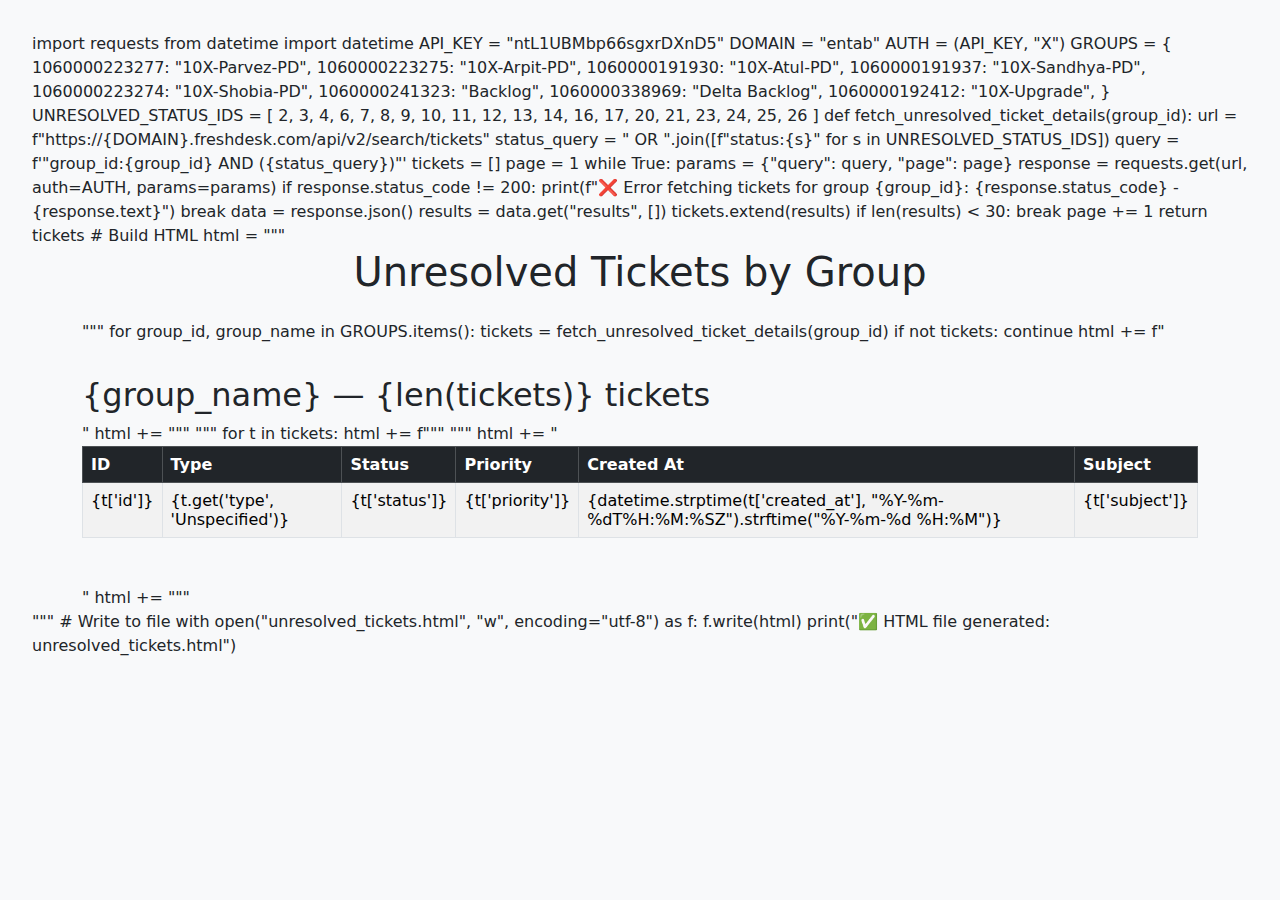
<file: indexx.html>
import requests
from datetime import datetime

API_KEY = "ntL1UBMbp66sgxrDXnD5"
DOMAIN = "entab"
AUTH = (API_KEY, "X")

GROUPS = {
    1060000223277: "10X-Parvez-PD",
    1060000223275: "10X-Arpit-PD",
    1060000191930: "10X-Atul-PD",
    1060000191937: "10X-Sandhya-PD",
    1060000223274: "10X-Shobia-PD",
    1060000241323: "Backlog",
    1060000338969: "Delta Backlog",
    1060000192412: "10X-Upgrade",
}

UNRESOLVED_STATUS_IDS = [
    2, 3, 4, 6, 7, 8, 9, 10, 11,
    12, 13, 14, 16, 17, 20, 21,
    23, 24, 25, 26
]

def fetch_unresolved_ticket_details(group_id):
    url = f"https://{DOMAIN}.freshdesk.com/api/v2/search/tickets"
    status_query = " OR ".join([f"status:{s}" for s in UNRESOLVED_STATUS_IDS])
    query = f'"group_id:{group_id} AND ({status_query})"'

    tickets = []
    page = 1

    while True:
        params = {"query": query, "page": page}
        response = requests.get(url, auth=AUTH, params=params)

        if response.status_code != 200:
            print(f"❌ Error fetching tickets for group {group_id}: {response.status_code} - {response.text}")
            break

        data = response.json()
        results = data.get("results", [])
        tickets.extend(results)

        if len(results) < 30:
            break
        page += 1

    return tickets

# Build HTML
html = """
<!DOCTYPE html>
<html lang="en">
<head>
  <meta charset="UTF-8" />
  <meta name="viewport" content="width=device-width, initial-scale=1.0"/>
  <title>Unresolved Tickets by Group</title>
  <link href="https://cdn.jsdelivr.net/npm/bootstrap@5.3.0/dist/css/bootstrap.min.css" rel="stylesheet"/>
  <style>
    body { padding: 2rem; background-color: #f8f9fa; }
    h2 { margin-top: 2rem; }
    table { margin-bottom: 3rem; }
    .table-container { margin-bottom: 3rem; }
  </style>
</head>
<body>
  <div class="container">
    <h1 class="text-center mb-4">Unresolved Tickets by Group</h1>
"""

for group_id, group_name in GROUPS.items():
    tickets = fetch_unresolved_ticket_details(group_id)
    if not tickets:
        continue

    html += f"<div class='table-container'><h2>{group_name} — {len(tickets)} tickets</h2>"
    html += """
    <table class="table table-bordered table-striped">
      <thead class="table-dark">
        <tr>
          <th>ID</th>
          <th>Type</th>
          <th>Status</th>
          <th>Priority</th>
          <th>Created At</th>
          <th>Subject</th>
        </tr>
      </thead>
      <tbody>
    """

    for t in tickets:
        html += f"""
        <tr>
          <td>{t['id']}</td>
          <td>{t.get('type', 'Unspecified')}</td>
          <td>{t['status']}</td>
          <td>{t['priority']}</td>
          <td>{datetime.strptime(t['created_at'], "%Y-%m-%dT%H:%M:%SZ").strftime("%Y-%m-%d %H:%M")}</td>
          <td>{t['subject']}</td>
        </tr>
        """

    html += "</tbody></table></div>"

html += """
  </div>
</body>
</html>
"""

# Write to file
with open("unresolved_tickets.html", "w", encoding="utf-8") as f:
    f.write(html)

print("✅ HTML file generated: unresolved_tickets.html")
</file>
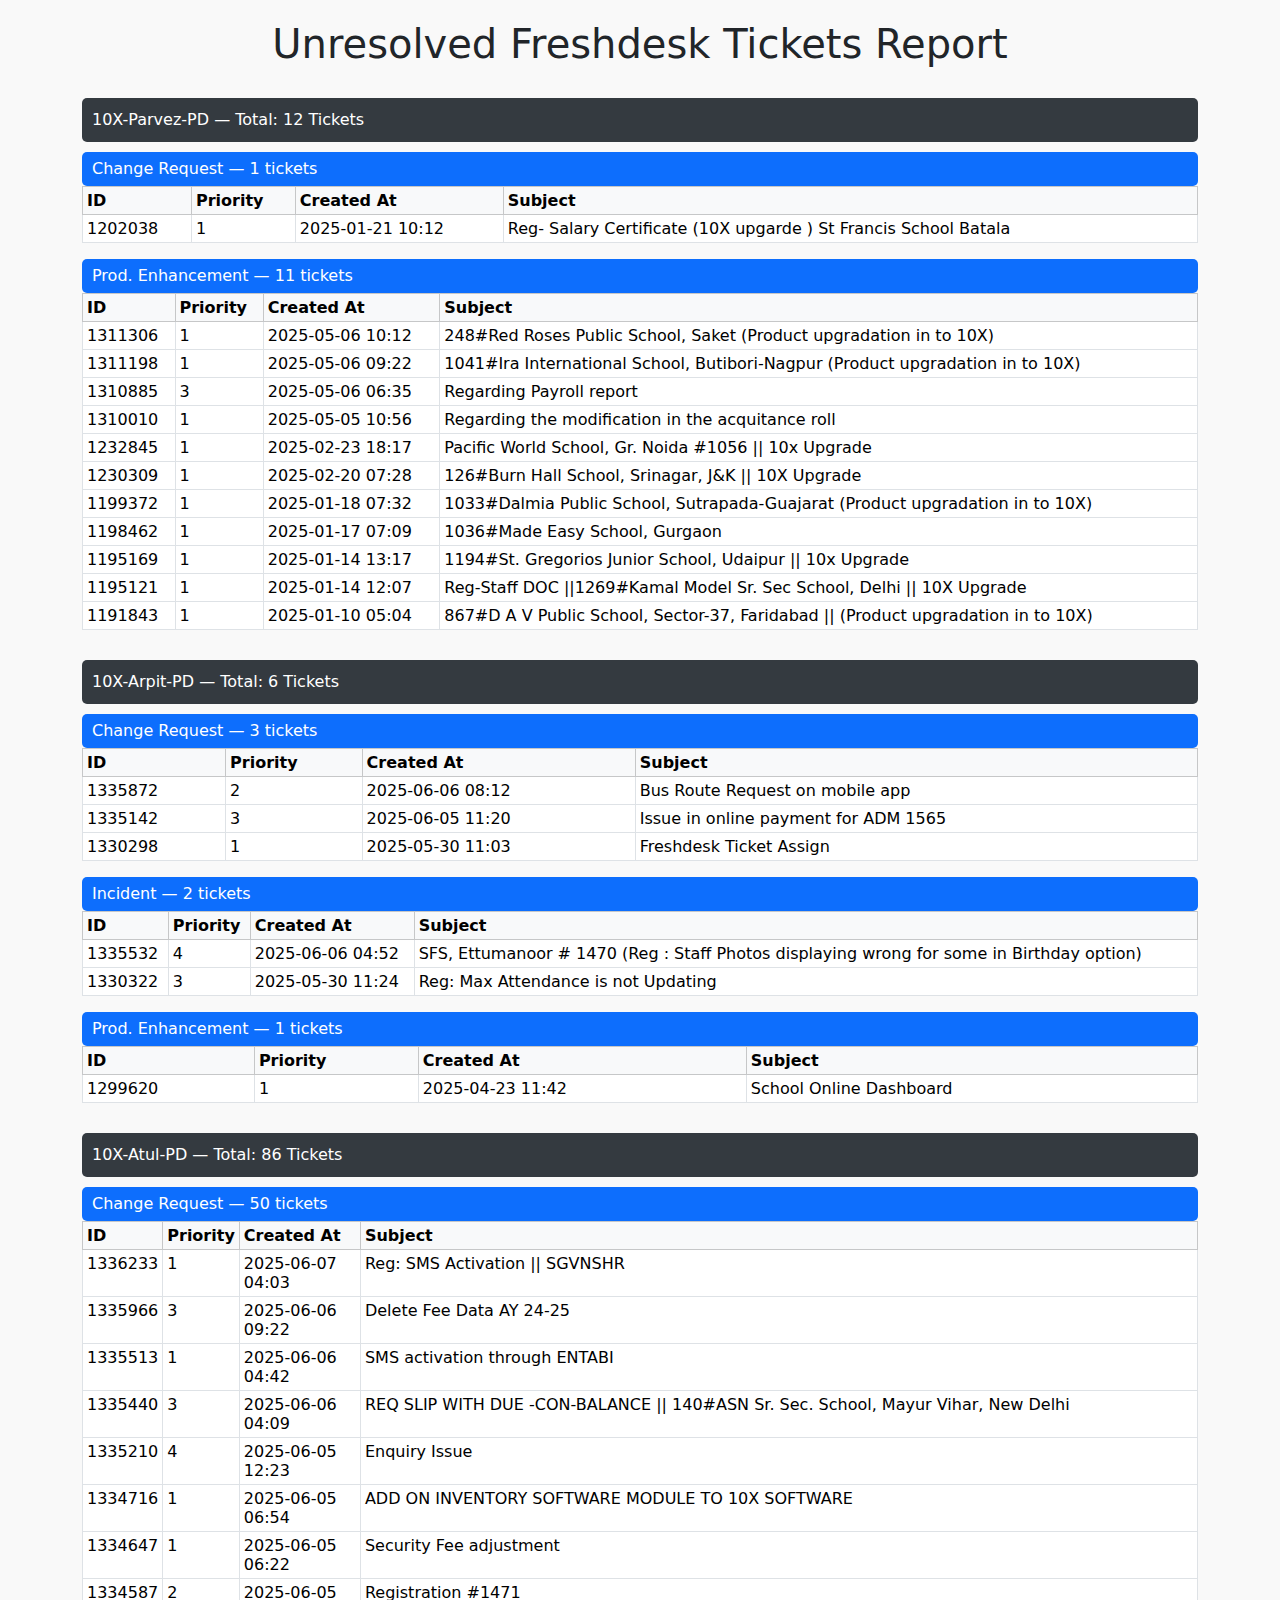
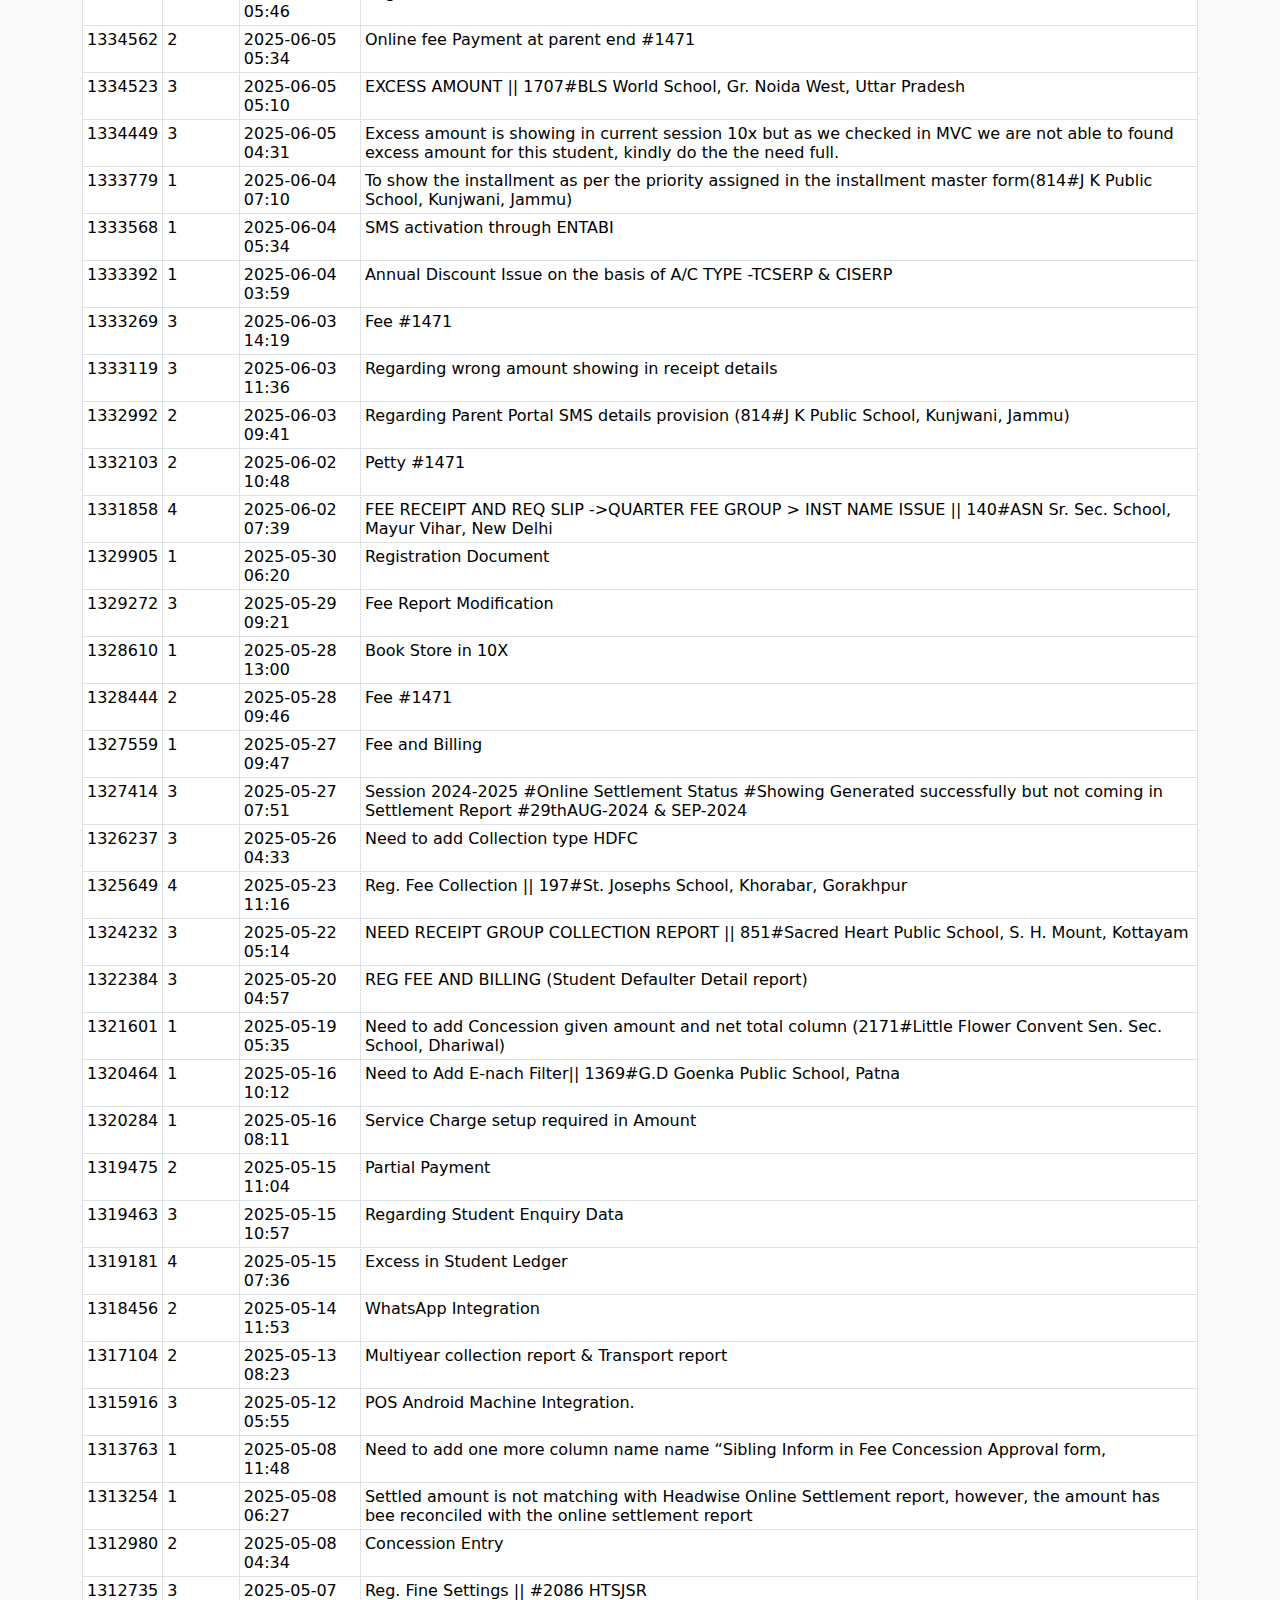
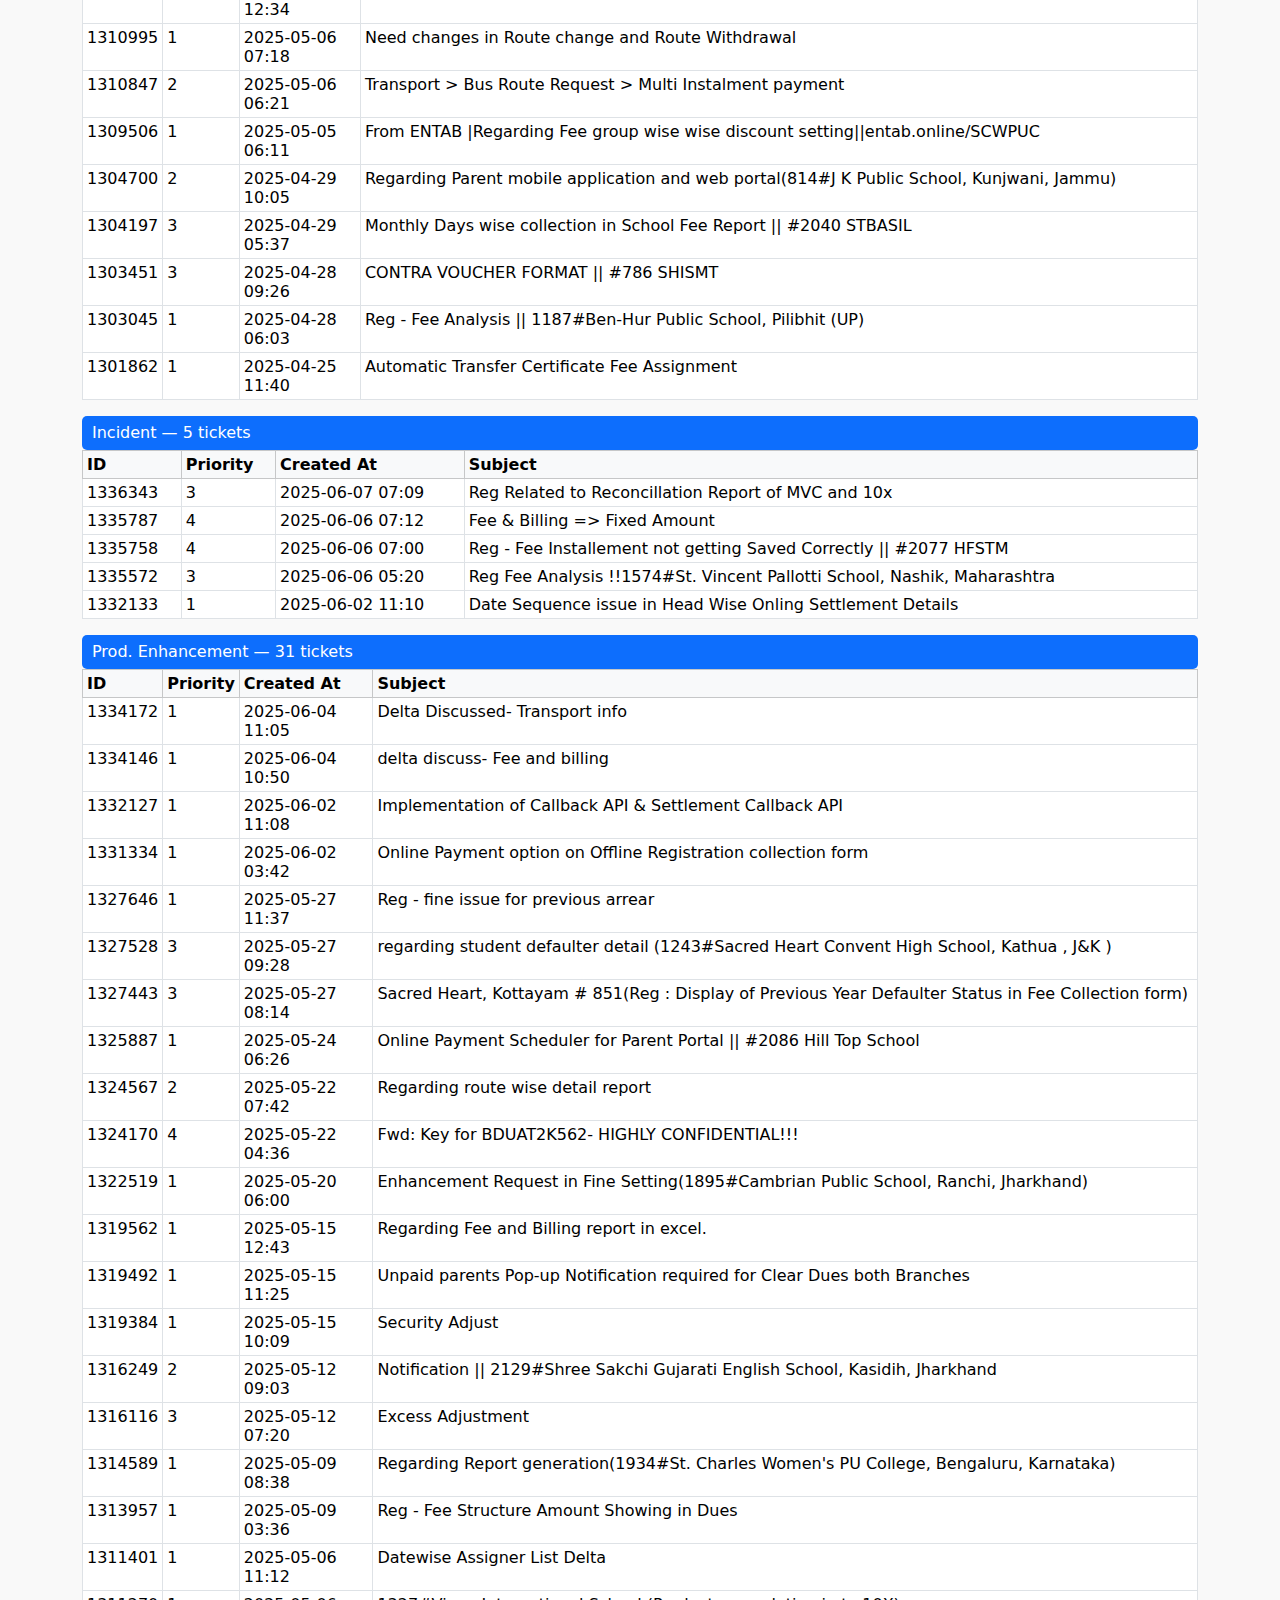
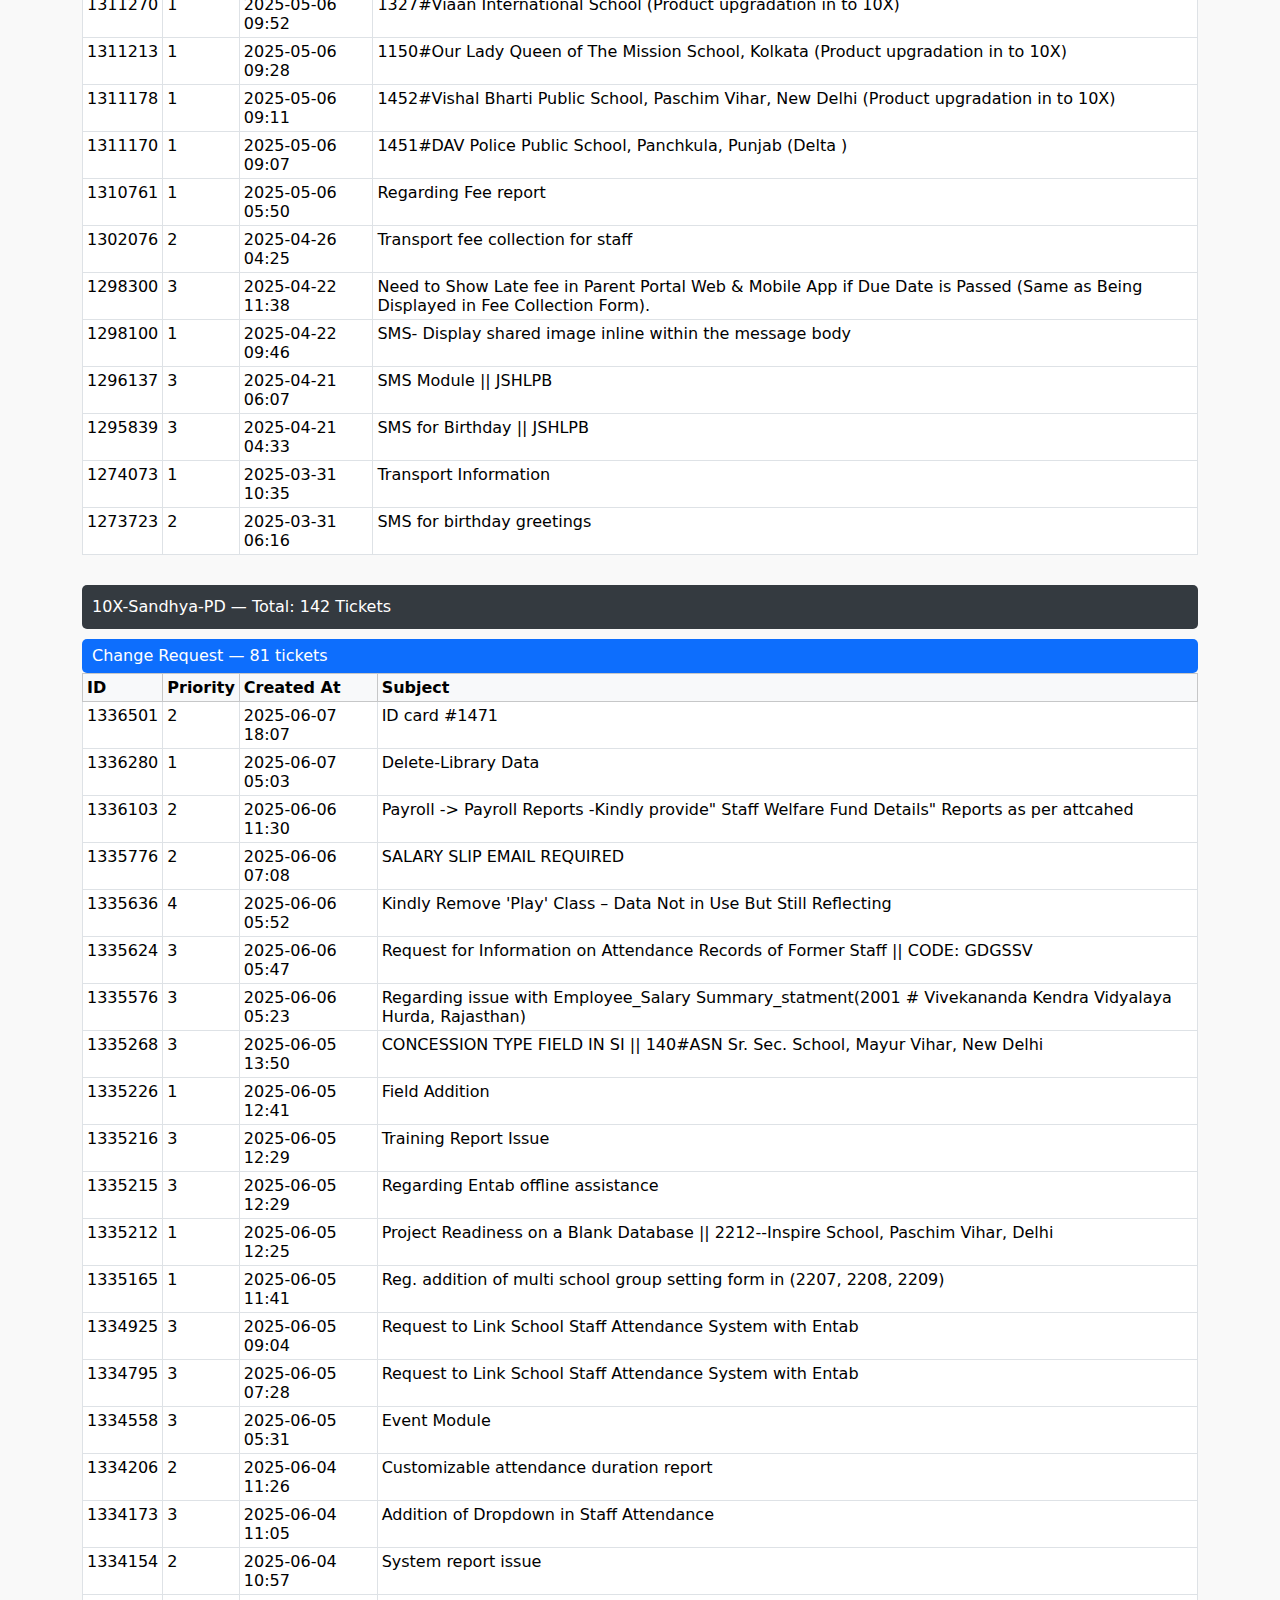
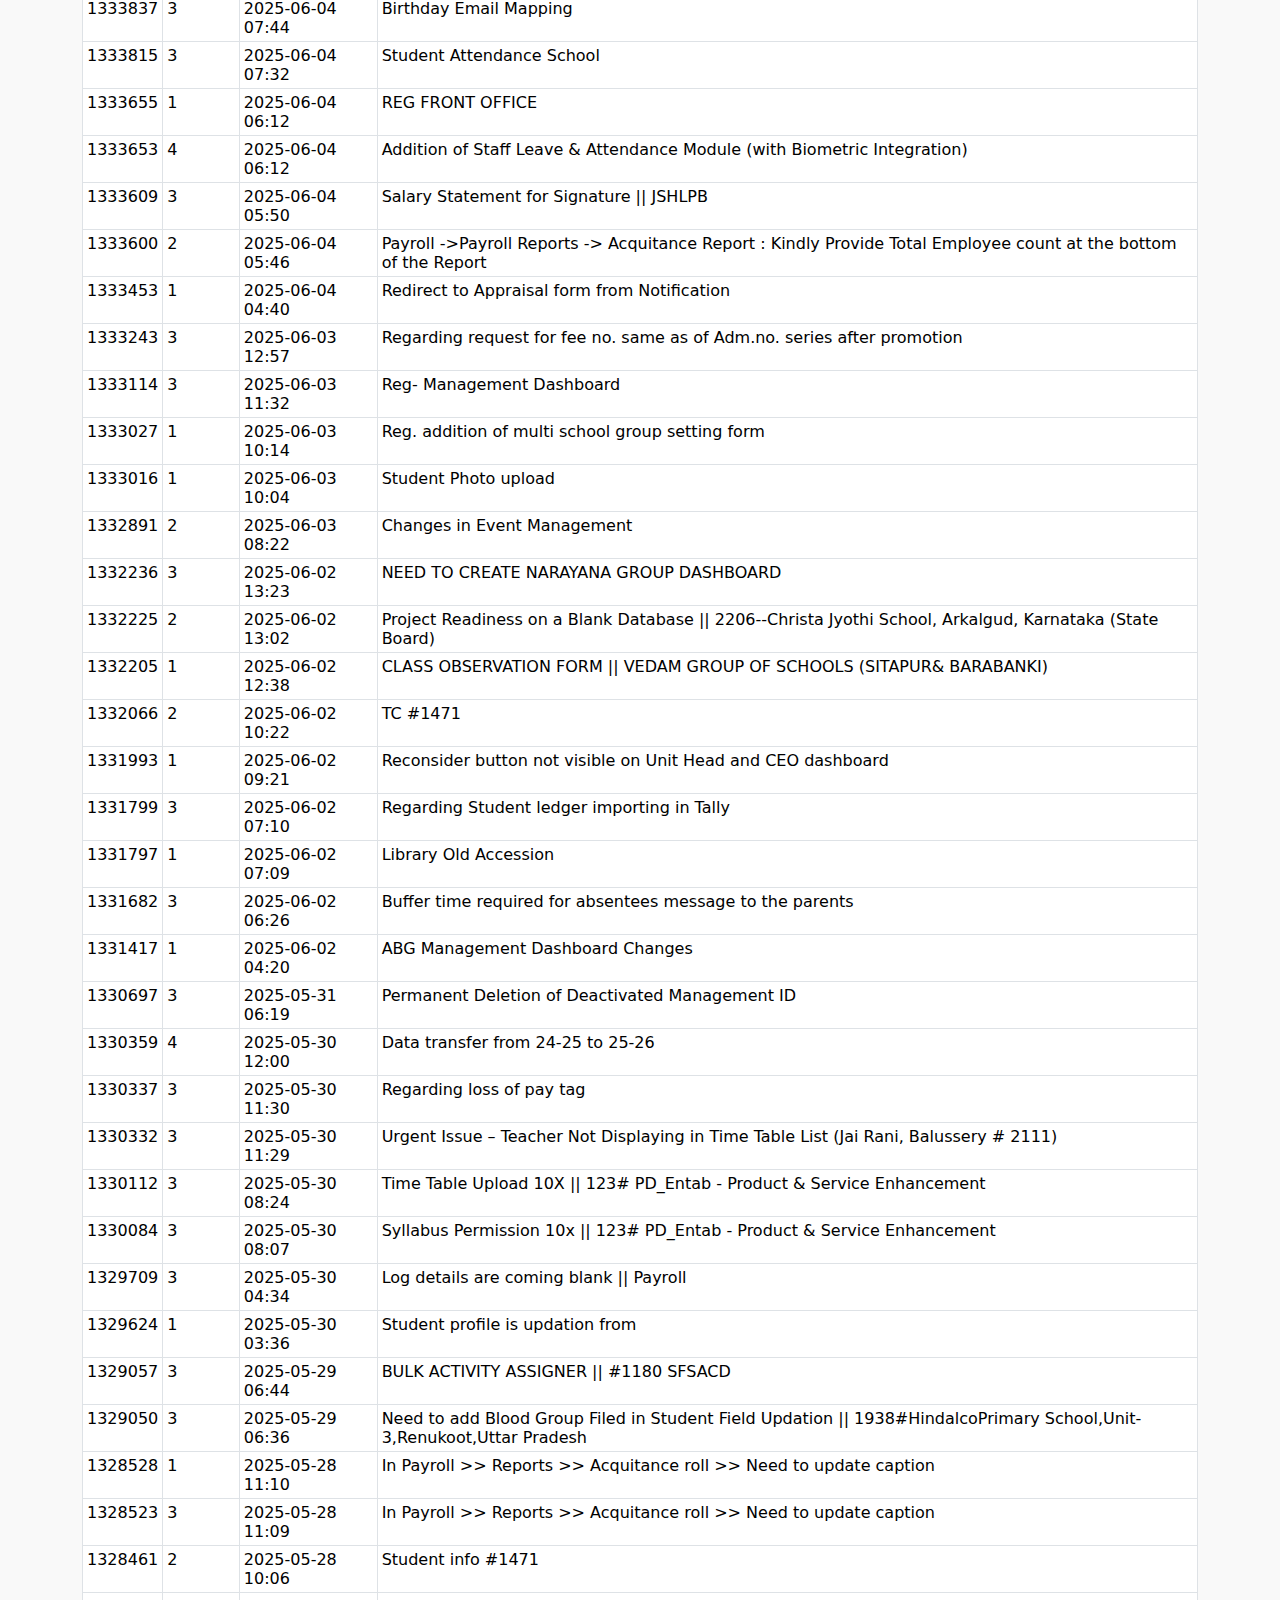
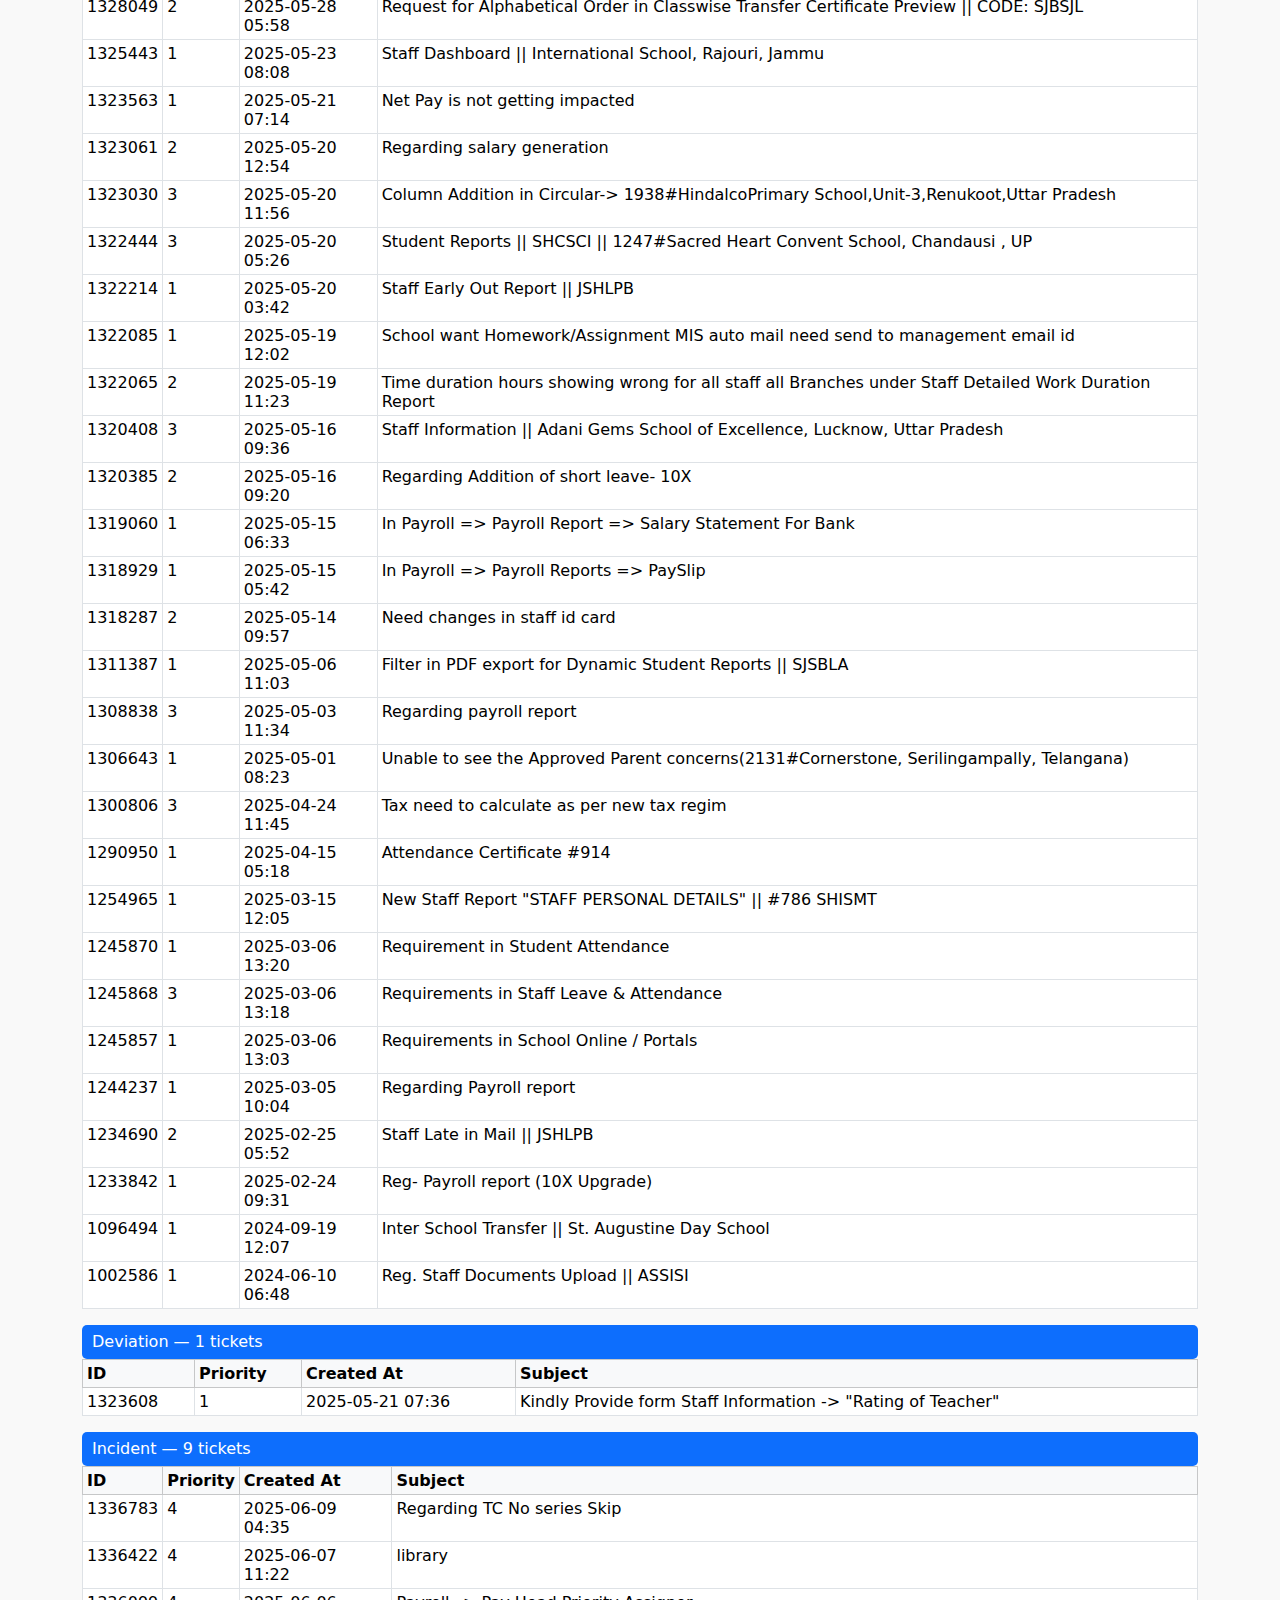
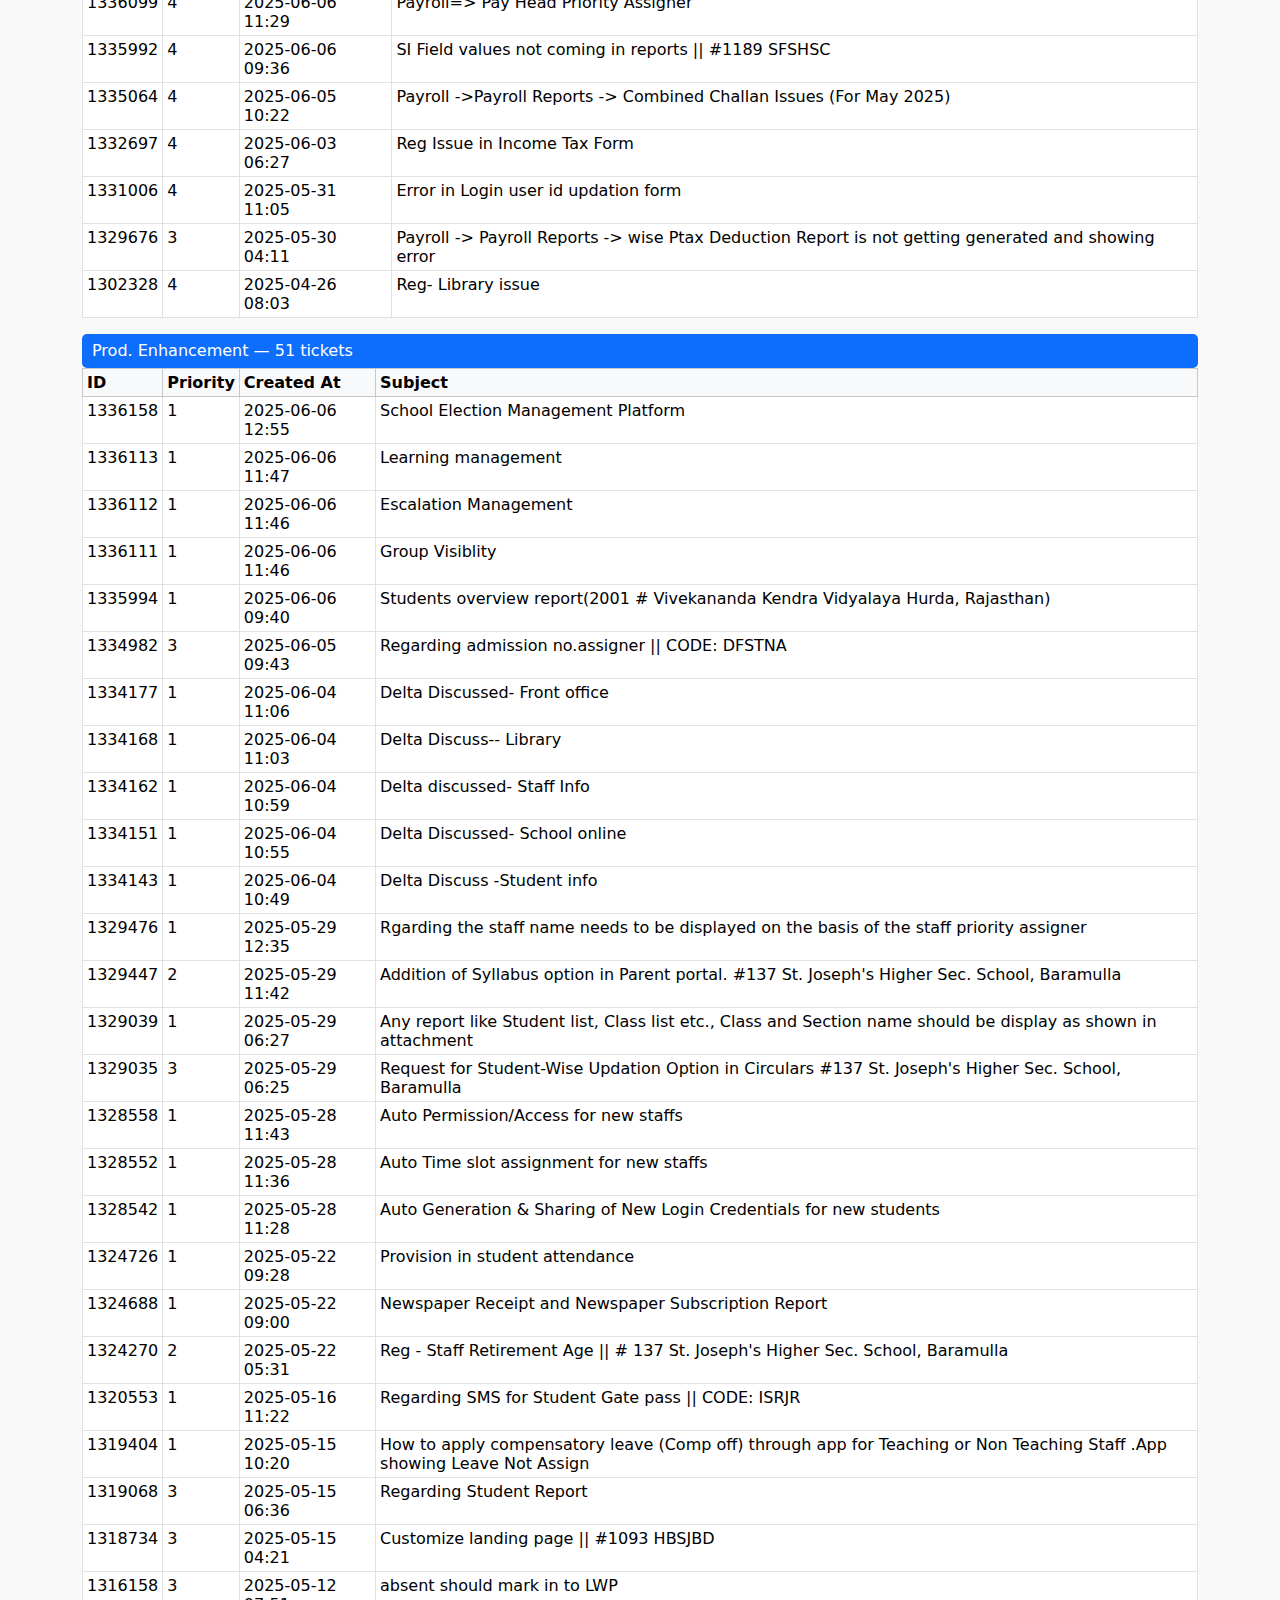
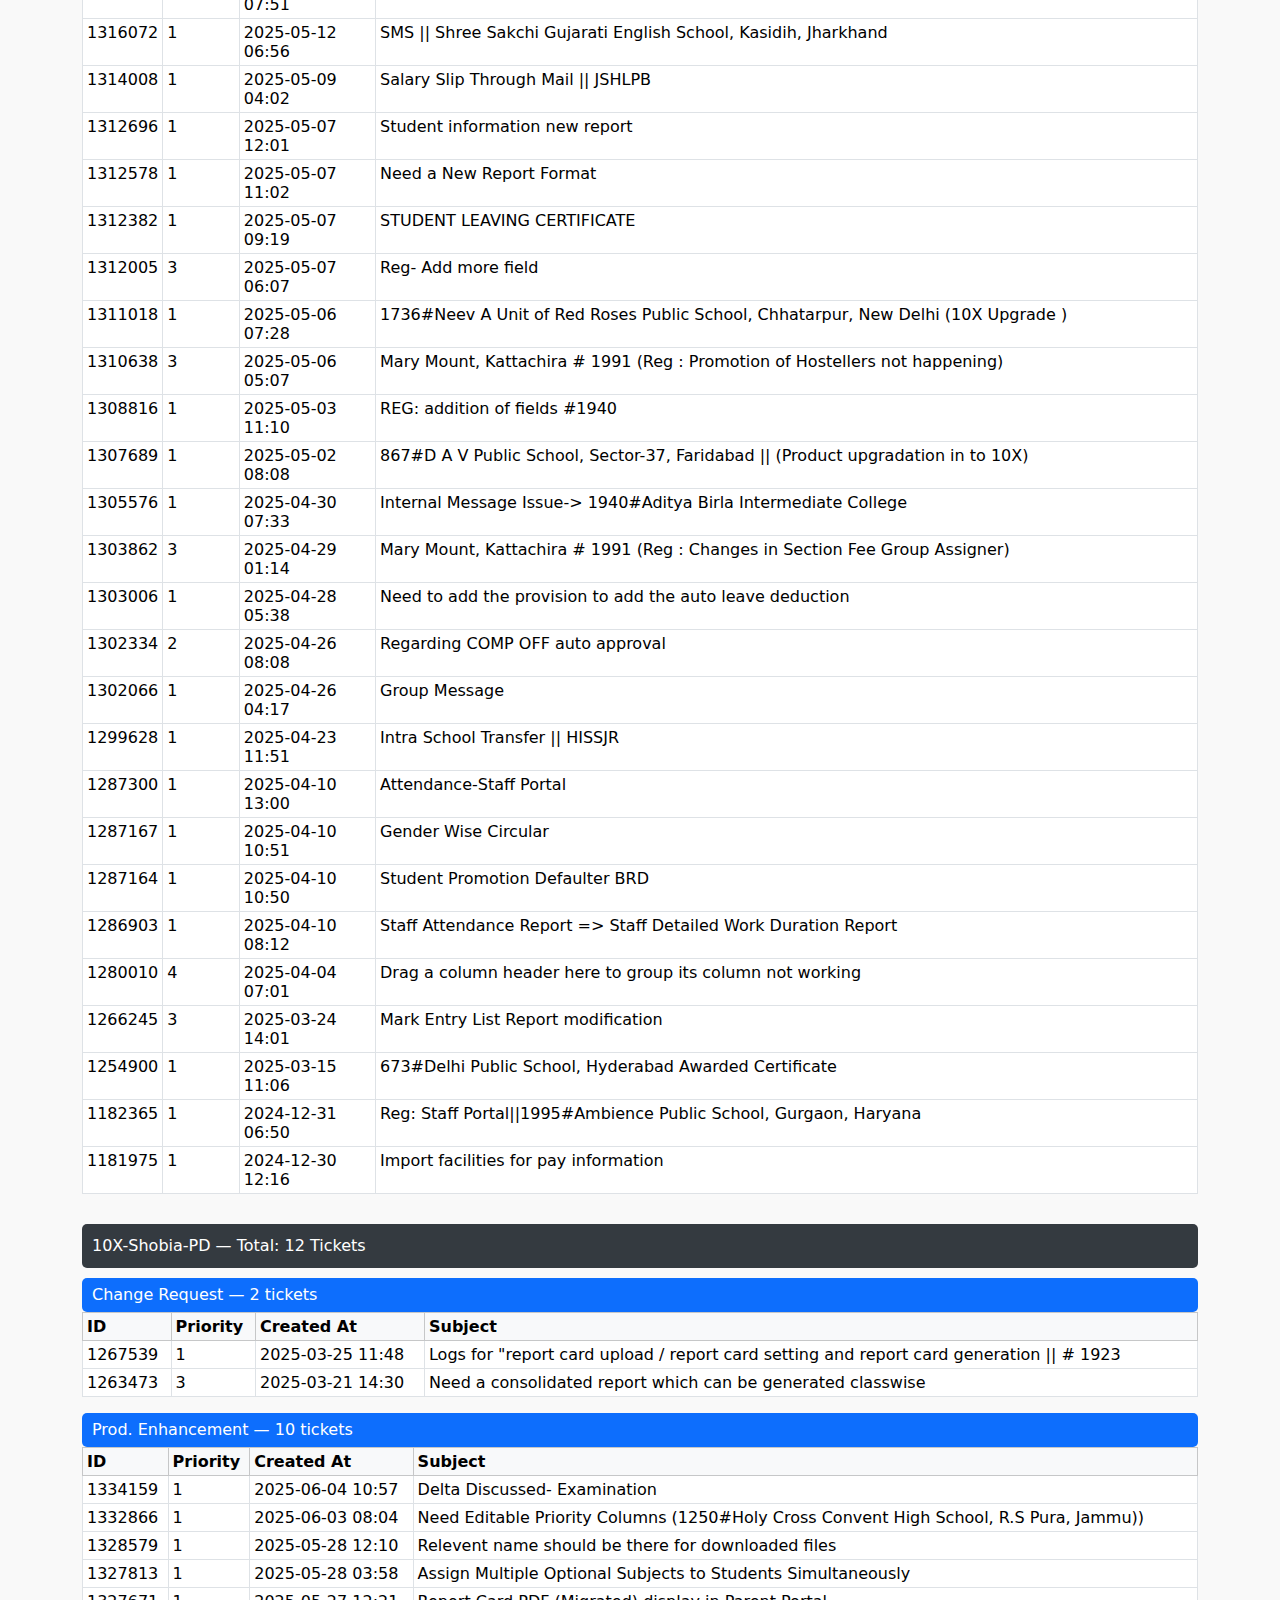
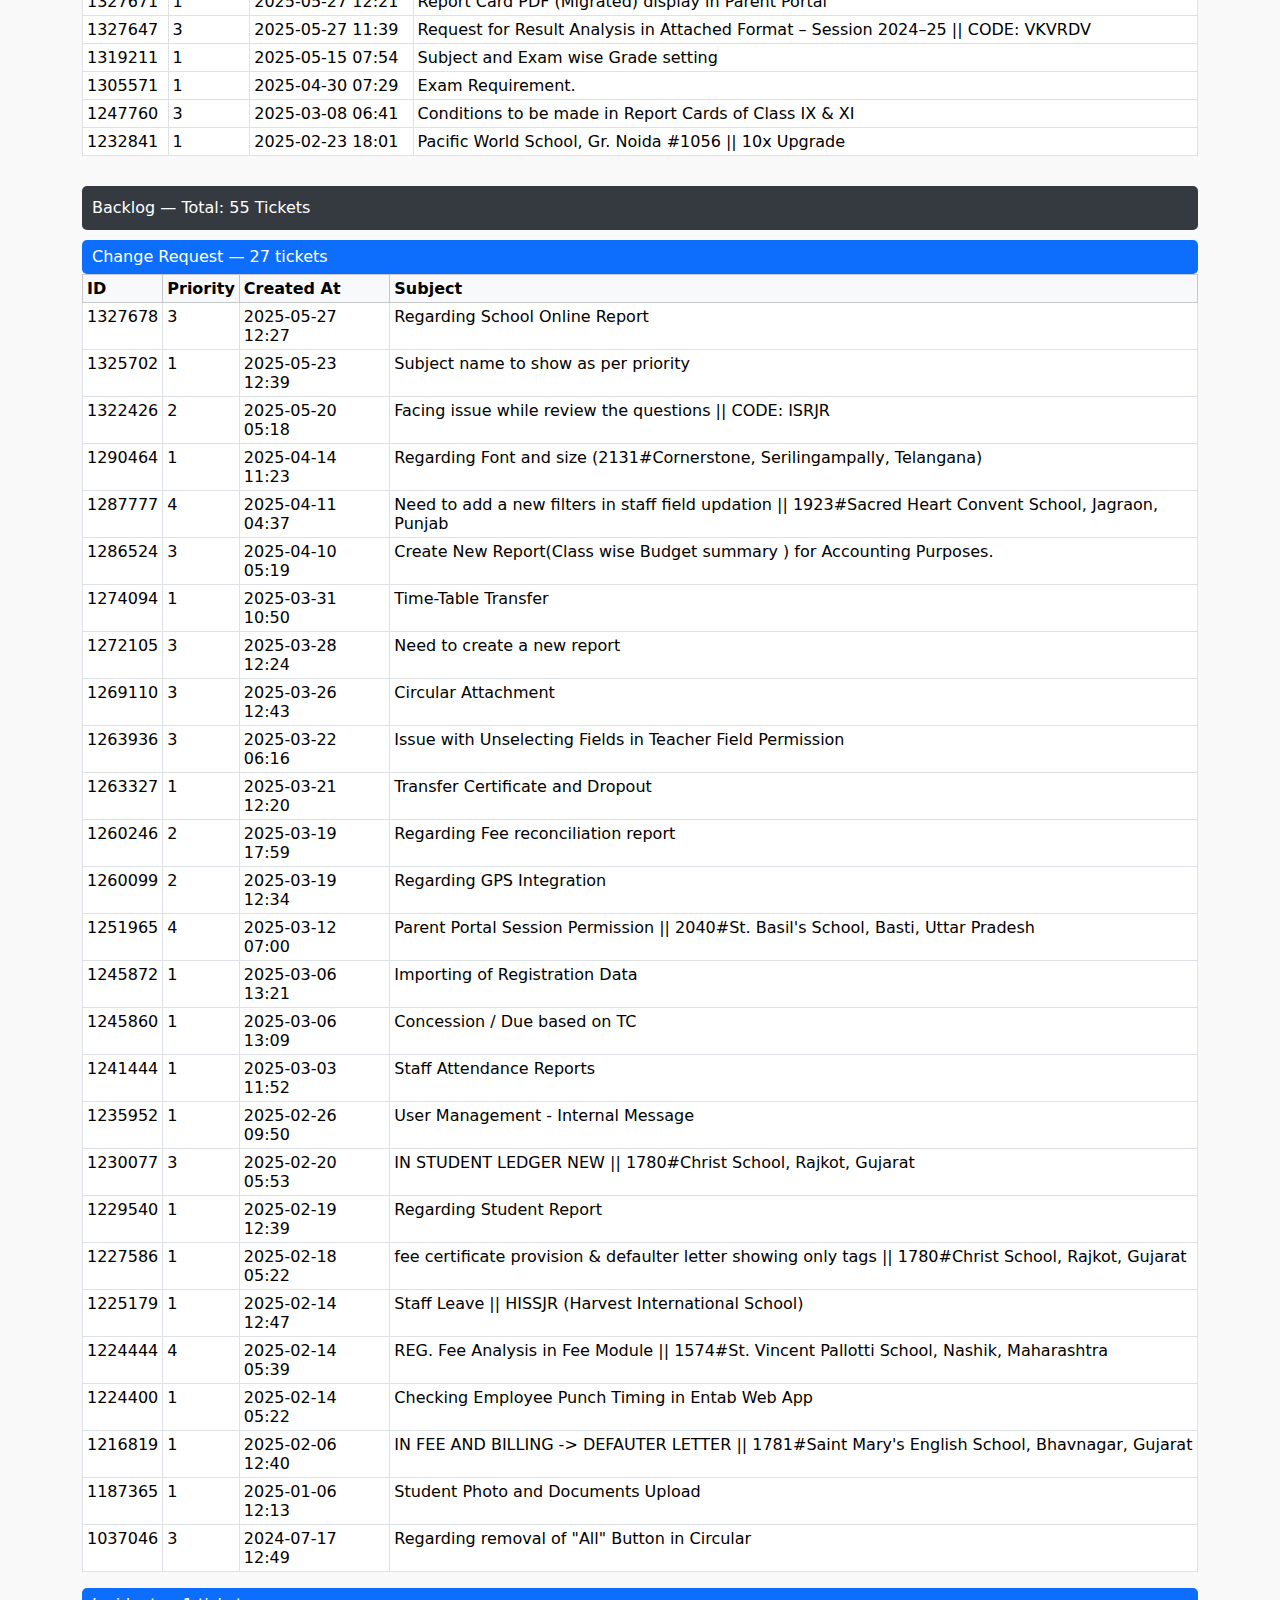
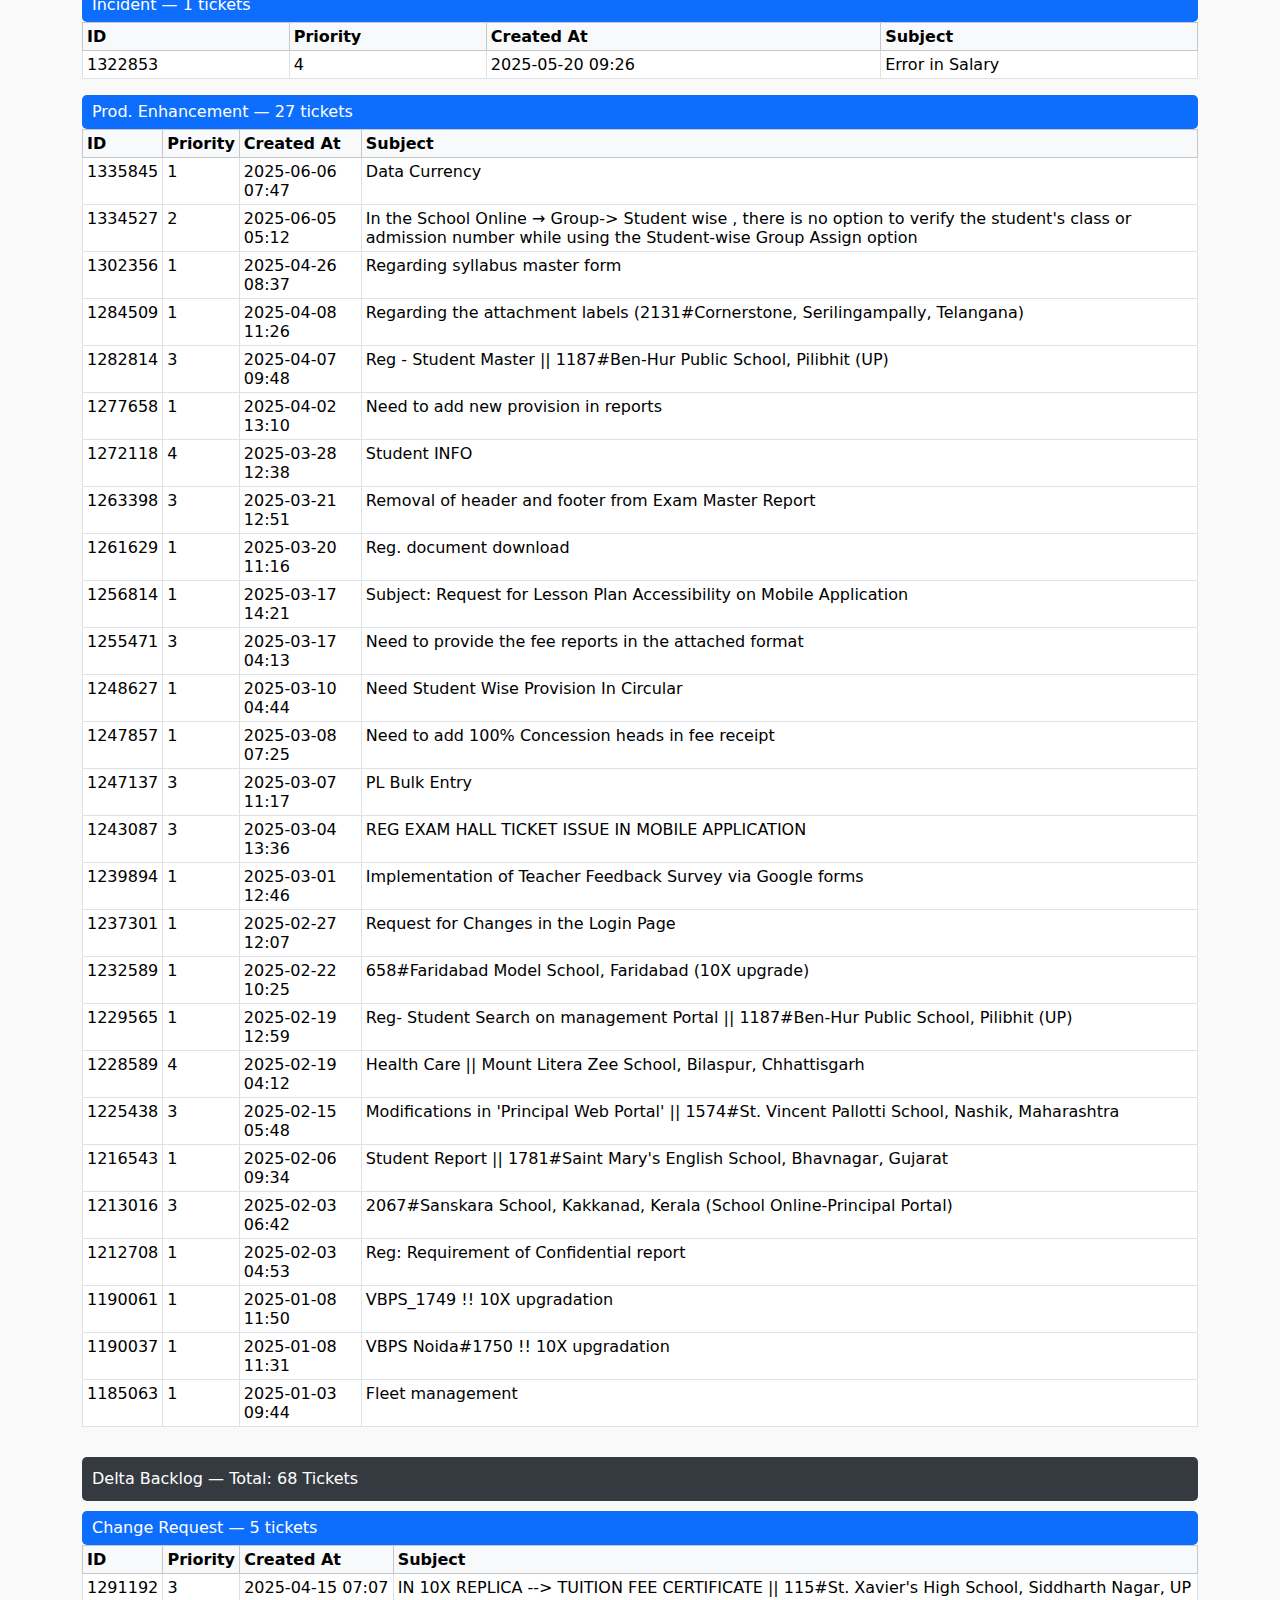
<file: unresolved_report.html>
<html><head><title>Unresolved Tickets</title>
    <link href="https://cdn.jsdelivr.net/npm/bootstrap@5.3.0/dist/css/bootstrap.min.css" rel="stylesheet">
    <style>
    body { padding: 20px; background: #f9f9f9; }
    h2, h4 { margin-top: 20px; }
    .ticket-type { background: #0d6efd; color: white; padding: 5px 10px; margin-top: 10px; border-radius: 5px; }
    .group-name { background: #343a40; color: white; padding: 10px; border-radius: 5px; margin-top: 30px; }
    </style></head><body>
    <div class='container'>
    <h1 class='text-center'>Unresolved Freshdesk Tickets Report</h1>
    <div class='group-name'>10X-Parvez-PD — Total: 12 Tickets</div><div class='ticket-type'>Change Request — 1 tickets</div>
            <table class="table table-bordered table-sm table-hover">
              <thead class="table-light"><tr>
                <th>ID</th><th>Priority</th><th>Created At</th><th>Subject</th>
              </tr></thead><tbody>
            <tr><td>1202038</td><td>1</td><td>2025-01-21 10:12</td><td>Reg- Salary Certificate (10X upgarde ) St Francis School Batala</td></tr></tbody></table><div class='ticket-type'>Prod. Enhancement — 11 tickets</div>
            <table class="table table-bordered table-sm table-hover">
              <thead class="table-light"><tr>
                <th>ID</th><th>Priority</th><th>Created At</th><th>Subject</th>
              </tr></thead><tbody>
            <tr><td>1311306</td><td>1</td><td>2025-05-06 10:12</td><td>248#Red Roses Public School, Saket (Product upgradation in to 10X)</td></tr><tr><td>1311198</td><td>1</td><td>2025-05-06 09:22</td><td>1041#Ira International School, Butibori-Nagpur (Product upgradation in to 10X)</td></tr><tr><td>1310885</td><td>3</td><td>2025-05-06 06:35</td><td>Regarding Payroll report</td></tr><tr><td>1310010</td><td>1</td><td>2025-05-05 10:56</td><td>Regarding the modification in the acquitance roll</td></tr><tr><td>1232845</td><td>1</td><td>2025-02-23 18:17</td><td>Pacific World School, Gr. Noida #1056 || 10x Upgrade</td></tr><tr><td>1230309</td><td>1</td><td>2025-02-20 07:28</td><td>126#Burn Hall School, Srinagar, J&K || 10X Upgrade</td></tr><tr><td>1199372</td><td>1</td><td>2025-01-18 07:32</td><td>1033#Dalmia Public School, Sutrapada-Guajarat (Product upgradation in to 10X)</td></tr><tr><td>1198462</td><td>1</td><td>2025-01-17 07:09</td><td>1036#Made Easy School, Gurgaon</td></tr><tr><td>1195169</td><td>1</td><td>2025-01-14 13:17</td><td>1194#St. Gregorios Junior School, Udaipur || 10x Upgrade</td></tr><tr><td>1195121</td><td>1</td><td>2025-01-14 12:07</td><td>Reg-Staff DOC  ||1269#Kamal Model Sr. Sec School, Delhi || 10X Upgrade</td></tr><tr><td>1191843</td><td>1</td><td>2025-01-10 05:04</td><td>867#D A V Public School, Sector-37, Faridabad || (Product upgradation in to 10X)</td></tr></tbody></table><div class='group-name'>10X-Arpit-PD — Total: 6 Tickets</div><div class='ticket-type'>Change Request — 3 tickets</div>
            <table class="table table-bordered table-sm table-hover">
              <thead class="table-light"><tr>
                <th>ID</th><th>Priority</th><th>Created At</th><th>Subject</th>
              </tr></thead><tbody>
            <tr><td>1335872</td><td>2</td><td>2025-06-06 08:12</td><td>Bus Route Request on mobile app</td></tr><tr><td>1335142</td><td>3</td><td>2025-06-05 11:20</td><td>Issue in online payment for ADM 1565</td></tr><tr><td>1330298</td><td>1</td><td>2025-05-30 11:03</td><td>Freshdesk Ticket Assign</td></tr></tbody></table><div class='ticket-type'>Incident — 2 tickets</div>
            <table class="table table-bordered table-sm table-hover">
              <thead class="table-light"><tr>
                <th>ID</th><th>Priority</th><th>Created At</th><th>Subject</th>
              </tr></thead><tbody>
            <tr><td>1335532</td><td>4</td><td>2025-06-06 04:52</td><td>SFS, Ettumanoor # 1470 (Reg : Staff Photos displaying wrong for some in Birthday option)</td></tr><tr><td>1330322</td><td>3</td><td>2025-05-30 11:24</td><td>Reg: Max Attendance is not Updating</td></tr></tbody></table><div class='ticket-type'>Prod. Enhancement — 1 tickets</div>
            <table class="table table-bordered table-sm table-hover">
              <thead class="table-light"><tr>
                <th>ID</th><th>Priority</th><th>Created At</th><th>Subject</th>
              </tr></thead><tbody>
            <tr><td>1299620</td><td>1</td><td>2025-04-23 11:42</td><td>School Online Dashboard</td></tr></tbody></table><div class='group-name'>10X-Atul-PD — Total: 86 Tickets</div><div class='ticket-type'>Change Request — 50 tickets</div>
            <table class="table table-bordered table-sm table-hover">
              <thead class="table-light"><tr>
                <th>ID</th><th>Priority</th><th>Created At</th><th>Subject</th>
              </tr></thead><tbody>
            <tr><td>1336233</td><td>1</td><td>2025-06-07 04:03</td><td>Reg: SMS Activation || SGVNSHR</td></tr><tr><td>1335966</td><td>3</td><td>2025-06-06 09:22</td><td>Delete Fee Data AY 24-25</td></tr><tr><td>1335513</td><td>1</td><td>2025-06-06 04:42</td><td>SMS activation through ENTABI</td></tr><tr><td>1335440</td><td>3</td><td>2025-06-06 04:09</td><td>REQ SLIP WITH DUE -CON-BALANCE || 140#ASN Sr. Sec. School, Mayur Vihar, New Delhi</td></tr><tr><td>1335210</td><td>4</td><td>2025-06-05 12:23</td><td>Enquiry Issue</td></tr><tr><td>1334716</td><td>1</td><td>2025-06-05 06:54</td><td>ADD ON INVENTORY SOFTWARE MODULE TO 10X SOFTWARE</td></tr><tr><td>1334647</td><td>1</td><td>2025-06-05 06:22</td><td>Security Fee adjustment</td></tr><tr><td>1334587</td><td>2</td><td>2025-06-05 05:46</td><td>Registration #1471</td></tr><tr><td>1334562</td><td>2</td><td>2025-06-05 05:34</td><td>Online fee Payment at parent end #1471</td></tr><tr><td>1334523</td><td>3</td><td>2025-06-05 05:10</td><td>EXCESS AMOUNT || 1707#BLS World School, Gr. Noida West, Uttar Pradesh</td></tr><tr><td>1334449</td><td>3</td><td>2025-06-05 04:31</td><td>Excess amount is showing in current session 10x but as we checked in MVC we are not able to found excess amount for this student, kindly do the the need full.</td></tr><tr><td>1333779</td><td>1</td><td>2025-06-04 07:10</td><td>To show the installment as per the priority assigned in the installment master form(814#J K Public School, Kunjwani, Jammu)</td></tr><tr><td>1333568</td><td>1</td><td>2025-06-04 05:34</td><td>SMS activation through ENTABI</td></tr><tr><td>1333392</td><td>1</td><td>2025-06-04 03:59</td><td>Annual Discount Issue on the basis of A/C TYPE -TCSERP & CISERP</td></tr><tr><td>1333269</td><td>3</td><td>2025-06-03 14:19</td><td>Fee #1471</td></tr><tr><td>1333119</td><td>3</td><td>2025-06-03 11:36</td><td>Regarding wrong amount showing in receipt details</td></tr><tr><td>1332992</td><td>2</td><td>2025-06-03 09:41</td><td>Regarding Parent Portal SMS details provision (814#J K Public School, Kunjwani, Jammu)</td></tr><tr><td>1332103</td><td>2</td><td>2025-06-02 10:48</td><td>Petty #1471</td></tr><tr><td>1331858</td><td>4</td><td>2025-06-02 07:39</td><td>FEE RECEIPT AND REQ SLIP ->QUARTER FEE GROUP > INST NAME ISSUE || 140#ASN Sr. Sec. School, Mayur Vihar, New Delhi</td></tr><tr><td>1329905</td><td>1</td><td>2025-05-30 06:20</td><td>Registration Document</td></tr><tr><td>1329272</td><td>3</td><td>2025-05-29 09:21</td><td>Fee Report Modification</td></tr><tr><td>1328610</td><td>1</td><td>2025-05-28 13:00</td><td>Book Store in 10X</td></tr><tr><td>1328444</td><td>2</td><td>2025-05-28 09:46</td><td>Fee #1471</td></tr><tr><td>1327559</td><td>1</td><td>2025-05-27 09:47</td><td>Fee and Billing</td></tr><tr><td>1327414</td><td>3</td><td>2025-05-27 07:51</td><td>Session 2024-2025 #Online Settlement Status #Showing Generated successfully but not coming in Settlement Report #29thAUG-2024 & SEP-2024</td></tr><tr><td>1326237</td><td>3</td><td>2025-05-26 04:33</td><td>Need to add Collection type HDFC</td></tr><tr><td>1325649</td><td>4</td><td>2025-05-23 11:16</td><td>Reg. Fee Collection || 197#St. Josephs School, Khorabar, Gorakhpur</td></tr><tr><td>1324232</td><td>3</td><td>2025-05-22 05:14</td><td>NEED RECEIPT GROUP COLLECTION REPORT || 851#Sacred Heart Public School, S. H. Mount, Kottayam</td></tr><tr><td>1322384</td><td>3</td><td>2025-05-20 04:57</td><td>REG FEE AND BILLING (Student Defaulter Detail report)</td></tr><tr><td>1321601</td><td>1</td><td>2025-05-19 05:35</td><td>Need to add Concession given amount and net total column  (2171#Little Flower Convent Sen. Sec. School, Dhariwal)</td></tr><tr><td>1320464</td><td>1</td><td>2025-05-16 10:12</td><td>Need to Add E-nach Filter|| 1369#G.D Goenka Public School, Patna</td></tr><tr><td>1320284</td><td>1</td><td>2025-05-16 08:11</td><td>Service Charge setup required in Amount</td></tr><tr><td>1319475</td><td>2</td><td>2025-05-15 11:04</td><td>Partial Payment</td></tr><tr><td>1319463</td><td>3</td><td>2025-05-15 10:57</td><td>Regarding Student Enquiry Data</td></tr><tr><td>1319181</td><td>4</td><td>2025-05-15 07:36</td><td>Excess in Student Ledger</td></tr><tr><td>1318456</td><td>2</td><td>2025-05-14 11:53</td><td>WhatsApp Integration</td></tr><tr><td>1317104</td><td>2</td><td>2025-05-13 08:23</td><td>Multiyear collection report & Transport report</td></tr><tr><td>1315916</td><td>3</td><td>2025-05-12 05:55</td><td>POS Android Machine Integration.</td></tr><tr><td>1313763</td><td>1</td><td>2025-05-08 11:48</td><td>Need to add one more column name name “Sibling Inform in Fee Concession Approval  form,</td></tr><tr><td>1313254</td><td>1</td><td>2025-05-08 06:27</td><td>Settled amount is not matching with Headwise Online Settlement report, however, the amount has bee reconciled with the online settlement report</td></tr><tr><td>1312980</td><td>2</td><td>2025-05-08 04:34</td><td>Concession Entry</td></tr><tr><td>1312735</td><td>3</td><td>2025-05-07 12:34</td><td>Reg. Fine Settings || #2086 HTSJSR</td></tr><tr><td>1310995</td><td>1</td><td>2025-05-06 07:18</td><td>Need changes in Route change and Route Withdrawal</td></tr><tr><td>1310847</td><td>2</td><td>2025-05-06 06:21</td><td>Transport > Bus Route Request > Multi Instalment payment</td></tr><tr><td>1309506</td><td>1</td><td>2025-05-05 06:11</td><td>From ENTAB |Regarding Fee group wise wise discount setting||entab.online/SCWPUC</td></tr><tr><td>1304700</td><td>2</td><td>2025-04-29 10:05</td><td>Regarding Parent mobile application and web portal(814#J K Public School, Kunjwani, Jammu)</td></tr><tr><td>1304197</td><td>3</td><td>2025-04-29 05:37</td><td>Monthly Days wise collection in School Fee Report || #2040 STBASIL</td></tr><tr><td>1303451</td><td>3</td><td>2025-04-28 09:26</td><td>CONTRA VOUCHER FORMAT || #786 SHISMT</td></tr><tr><td>1303045</td><td>1</td><td>2025-04-28 06:03</td><td>Reg - Fee Analysis || 1187#Ben-Hur Public School, Pilibhit (UP)</td></tr><tr><td>1301862</td><td>1</td><td>2025-04-25 11:40</td><td>Automatic Transfer Certificate Fee Assignment</td></tr></tbody></table><div class='ticket-type'>Incident — 5 tickets</div>
            <table class="table table-bordered table-sm table-hover">
              <thead class="table-light"><tr>
                <th>ID</th><th>Priority</th><th>Created At</th><th>Subject</th>
              </tr></thead><tbody>
            <tr><td>1336343</td><td>3</td><td>2025-06-07 07:09</td><td>Reg Related to Reconcillation Report of MVC and 10x</td></tr><tr><td>1335787</td><td>4</td><td>2025-06-06 07:12</td><td>Fee & Billing => Fixed Amount</td></tr><tr><td>1335758</td><td>4</td><td>2025-06-06 07:00</td><td>Reg - Fee Installement not getting Saved Correctly || #2077 HFSTM</td></tr><tr><td>1335572</td><td>3</td><td>2025-06-06 05:20</td><td>Reg Fee Analysis !!1574#St. Vincent Pallotti School, Nashik, Maharashtra</td></tr><tr><td>1332133</td><td>1</td><td>2025-06-02 11:10</td><td>Date Sequence issue in Head Wise Onling Settlement Details</td></tr></tbody></table><div class='ticket-type'>Prod. Enhancement — 31 tickets</div>
            <table class="table table-bordered table-sm table-hover">
              <thead class="table-light"><tr>
                <th>ID</th><th>Priority</th><th>Created At</th><th>Subject</th>
              </tr></thead><tbody>
            <tr><td>1334172</td><td>1</td><td>2025-06-04 11:05</td><td>Delta Discussed- Transport info</td></tr><tr><td>1334146</td><td>1</td><td>2025-06-04 10:50</td><td>delta discuss- Fee and billing</td></tr><tr><td>1332127</td><td>1</td><td>2025-06-02 11:08</td><td>Implementation of Callback API & Settlement Callback API</td></tr><tr><td>1331334</td><td>1</td><td>2025-06-02 03:42</td><td>Online Payment option on Offline Registration collection form</td></tr><tr><td>1327646</td><td>1</td><td>2025-05-27 11:37</td><td>Reg - fine issue for previous arrear</td></tr><tr><td>1327528</td><td>3</td><td>2025-05-27 09:28</td><td>regarding student defaulter detail (1243#Sacred Heart Convent High School, Kathua , J&K )</td></tr><tr><td>1327443</td><td>3</td><td>2025-05-27 08:14</td><td>Sacred Heart, Kottayam # 851(Reg : Display of Previous Year Defaulter Status in Fee Collection form)</td></tr><tr><td>1325887</td><td>1</td><td>2025-05-24 06:26</td><td>Online Payment Scheduler for Parent Portal || #2086 Hill Top School</td></tr><tr><td>1324567</td><td>2</td><td>2025-05-22 07:42</td><td>Regarding route wise detail report</td></tr><tr><td>1324170</td><td>4</td><td>2025-05-22 04:36</td><td>Fwd: Key for BDUAT2K562- HIGHLY CONFIDENTIAL!!!</td></tr><tr><td>1322519</td><td>1</td><td>2025-05-20 06:00</td><td>Enhancement Request in Fine Setting(1895#Cambrian Public School, Ranchi, Jharkhand)</td></tr><tr><td>1319562</td><td>1</td><td>2025-05-15 12:43</td><td>Regarding Fee and Billing report in excel.</td></tr><tr><td>1319492</td><td>1</td><td>2025-05-15 11:25</td><td>Unpaid parents Pop-up Notification required for Clear Dues both Branches</td></tr><tr><td>1319384</td><td>1</td><td>2025-05-15 10:09</td><td>Security Adjust</td></tr><tr><td>1316249</td><td>2</td><td>2025-05-12 09:03</td><td>Notification || 2129#Shree Sakchi Gujarati English School, Kasidih, Jharkhand</td></tr><tr><td>1316116</td><td>3</td><td>2025-05-12 07:20</td><td>Excess Adjustment</td></tr><tr><td>1314589</td><td>1</td><td>2025-05-09 08:38</td><td>Regarding Report generation(1934#St. Charles Women's PU College, Bengaluru, Karnataka)</td></tr><tr><td>1313957</td><td>1</td><td>2025-05-09 03:36</td><td>Reg - Fee Structure Amount Showing in Dues</td></tr><tr><td>1311401</td><td>1</td><td>2025-05-06 11:12</td><td>Datewise Assigner List Delta</td></tr><tr><td>1311270</td><td>1</td><td>2025-05-06 09:52</td><td>1327#Viaan International School (Product upgradation in to 10X)</td></tr><tr><td>1311213</td><td>1</td><td>2025-05-06 09:28</td><td>1150#Our Lady Queen of The Mission School, Kolkata (Product upgradation in to 10X)</td></tr><tr><td>1311178</td><td>1</td><td>2025-05-06 09:11</td><td>1452#Vishal Bharti Public School, Paschim Vihar, New Delhi (Product upgradation in to 10X)</td></tr><tr><td>1311170</td><td>1</td><td>2025-05-06 09:07</td><td>1451#DAV Police Public School, Panchkula, Punjab (Delta )</td></tr><tr><td>1310761</td><td>1</td><td>2025-05-06 05:50</td><td>Regarding Fee report</td></tr><tr><td>1302076</td><td>2</td><td>2025-04-26 04:25</td><td>Transport fee collection for staff</td></tr><tr><td>1298300</td><td>3</td><td>2025-04-22 11:38</td><td>Need to Show Late fee in Parent Portal Web & Mobile App if Due Date is Passed (Same as Being Displayed in Fee Collection Form).</td></tr><tr><td>1298100</td><td>1</td><td>2025-04-22 09:46</td><td>SMS-  Display shared image inline within the  message body</td></tr><tr><td>1296137</td><td>3</td><td>2025-04-21 06:07</td><td>SMS Module || JSHLPB</td></tr><tr><td>1295839</td><td>3</td><td>2025-04-21 04:33</td><td>SMS for Birthday || JSHLPB</td></tr><tr><td>1274073</td><td>1</td><td>2025-03-31 10:35</td><td>Transport Information</td></tr><tr><td>1273723</td><td>2</td><td>2025-03-31 06:16</td><td>SMS for birthday greetings</td></tr></tbody></table><div class='group-name'>10X-Sandhya-PD — Total: 142 Tickets</div><div class='ticket-type'>Change Request — 81 tickets</div>
            <table class="table table-bordered table-sm table-hover">
              <thead class="table-light"><tr>
                <th>ID</th><th>Priority</th><th>Created At</th><th>Subject</th>
              </tr></thead><tbody>
            <tr><td>1336501</td><td>2</td><td>2025-06-07 18:07</td><td>ID card #1471</td></tr><tr><td>1336280</td><td>1</td><td>2025-06-07 05:03</td><td>Delete-Library Data</td></tr><tr><td>1336103</td><td>2</td><td>2025-06-06 11:30</td><td>Payroll -> Payroll Reports -Kindly provide" Staff Welfare Fund Details" Reports as per attcahed</td></tr><tr><td>1335776</td><td>2</td><td>2025-06-06 07:08</td><td>SALARY SLIP EMAIL REQUIRED</td></tr><tr><td>1335636</td><td>4</td><td>2025-06-06 05:52</td><td>Kindly Remove 'Play' Class – Data Not in Use But Still Reflecting</td></tr><tr><td>1335624</td><td>3</td><td>2025-06-06 05:47</td><td>Request for Information on Attendance Records of Former Staff || CODE: GDGSSV</td></tr><tr><td>1335576</td><td>3</td><td>2025-06-06 05:23</td><td>Regarding issue with Employee_Salary Summary_statment(2001 # Vivekananda Kendra Vidyalaya Hurda, Rajasthan)</td></tr><tr><td>1335268</td><td>3</td><td>2025-06-05 13:50</td><td>CONCESSION TYPE FIELD IN SI || 140#ASN Sr. Sec. School, Mayur Vihar, New Delhi</td></tr><tr><td>1335226</td><td>1</td><td>2025-06-05 12:41</td><td>Field Addition</td></tr><tr><td>1335216</td><td>3</td><td>2025-06-05 12:29</td><td>Training Report Issue</td></tr><tr><td>1335215</td><td>3</td><td>2025-06-05 12:29</td><td>Regarding Entab offline assistance</td></tr><tr><td>1335212</td><td>1</td><td>2025-06-05 12:25</td><td>Project Readiness on a Blank Database || 2212--Inspire School, Paschim Vihar, Delhi</td></tr><tr><td>1335165</td><td>1</td><td>2025-06-05 11:41</td><td>Reg. addition of multi school group setting form in (2207, 2208, 2209)</td></tr><tr><td>1334925</td><td>3</td><td>2025-06-05 09:04</td><td>Request to Link School Staff Attendance System with Entab</td></tr><tr><td>1334795</td><td>3</td><td>2025-06-05 07:28</td><td>Request to Link School Staff Attendance System with Entab</td></tr><tr><td>1334558</td><td>3</td><td>2025-06-05 05:31</td><td>Event Module</td></tr><tr><td>1334206</td><td>2</td><td>2025-06-04 11:26</td><td>Customizable attendance duration report</td></tr><tr><td>1334173</td><td>3</td><td>2025-06-04 11:05</td><td>Addition of Dropdown in Staff Attendance</td></tr><tr><td>1334154</td><td>2</td><td>2025-06-04 10:57</td><td>System report issue</td></tr><tr><td>1333837</td><td>3</td><td>2025-06-04 07:44</td><td>Birthday Email Mapping</td></tr><tr><td>1333815</td><td>3</td><td>2025-06-04 07:32</td><td>Student Attendance School</td></tr><tr><td>1333655</td><td>1</td><td>2025-06-04 06:12</td><td>REG FRONT OFFICE</td></tr><tr><td>1333653</td><td>4</td><td>2025-06-04 06:12</td><td>Addition of Staff Leave & Attendance Module (with Biometric Integration)</td></tr><tr><td>1333609</td><td>3</td><td>2025-06-04 05:50</td><td>Salary Statement for Signature || JSHLPB</td></tr><tr><td>1333600</td><td>2</td><td>2025-06-04 05:46</td><td>Payroll ->Payroll Reports -> Acquitance Report : Kindly Provide Total Employee count at the bottom of the Report</td></tr><tr><td>1333453</td><td>1</td><td>2025-06-04 04:40</td><td>Redirect to Appraisal form from Notification</td></tr><tr><td>1333243</td><td>3</td><td>2025-06-03 12:57</td><td>Regarding request for fee no. same as of Adm.no. series after promotion</td></tr><tr><td>1333114</td><td>3</td><td>2025-06-03 11:32</td><td>Reg- Management Dashboard</td></tr><tr><td>1333027</td><td>1</td><td>2025-06-03 10:14</td><td>Reg. addition of multi school group setting form</td></tr><tr><td>1333016</td><td>1</td><td>2025-06-03 10:04</td><td>Student Photo upload</td></tr><tr><td>1332891</td><td>2</td><td>2025-06-03 08:22</td><td>Changes in Event Management</td></tr><tr><td>1332236</td><td>3</td><td>2025-06-02 13:23</td><td>NEED TO CREATE NARAYANA GROUP DASHBOARD</td></tr><tr><td>1332225</td><td>2</td><td>2025-06-02 13:02</td><td>Project Readiness on a Blank Database ||  2206--Christa Jyothi School, Arkalgud, Karnataka (State Board)</td></tr><tr><td>1332205</td><td>1</td><td>2025-06-02 12:38</td><td>CLASS OBSERVATION FORM || VEDAM GROUP OF SCHOOLS (SITAPUR& BARABANKI)</td></tr><tr><td>1332066</td><td>2</td><td>2025-06-02 10:22</td><td>TC #1471</td></tr><tr><td>1331993</td><td>1</td><td>2025-06-02 09:21</td><td>Reconsider button not visible on Unit Head and CEO dashboard</td></tr><tr><td>1331799</td><td>3</td><td>2025-06-02 07:10</td><td>Regarding Student ledger importing in Tally</td></tr><tr><td>1331797</td><td>1</td><td>2025-06-02 07:09</td><td>Library Old Accession</td></tr><tr><td>1331682</td><td>3</td><td>2025-06-02 06:26</td><td>Buffer time required for absentees message to the parents</td></tr><tr><td>1331417</td><td>1</td><td>2025-06-02 04:20</td><td>ABG Management Dashboard Changes</td></tr><tr><td>1330697</td><td>3</td><td>2025-05-31 06:19</td><td>Permanent Deletion of Deactivated Management ID</td></tr><tr><td>1330359</td><td>4</td><td>2025-05-30 12:00</td><td>Data transfer from 24-25 to 25-26</td></tr><tr><td>1330337</td><td>3</td><td>2025-05-30 11:30</td><td>Regarding loss of pay tag</td></tr><tr><td>1330332</td><td>3</td><td>2025-05-30 11:29</td><td>Urgent Issue – Teacher Not Displaying in Time Table List (Jai Rani, Balussery # 2111)</td></tr><tr><td>1330112</td><td>3</td><td>2025-05-30 08:24</td><td>Time Table Upload 10X || 123# PD_Entab - Product & Service Enhancement</td></tr><tr><td>1330084</td><td>3</td><td>2025-05-30 08:07</td><td>Syllabus Permission 10x || 123# PD_Entab - Product & Service Enhancement</td></tr><tr><td>1329709</td><td>3</td><td>2025-05-30 04:34</td><td>Log details are coming blank || Payroll</td></tr><tr><td>1329624</td><td>1</td><td>2025-05-30 03:36</td><td>Student profile is updation from</td></tr><tr><td>1329057</td><td>3</td><td>2025-05-29 06:44</td><td>BULK ACTIVITY ASSIGNER || #1180 SFSACD</td></tr><tr><td>1329050</td><td>3</td><td>2025-05-29 06:36</td><td>Need to add Blood Group Filed in Student Field Updation || 1938#HindalcoPrimary School,Unit-3,Renukoot,Uttar Pradesh</td></tr><tr><td>1328528</td><td>1</td><td>2025-05-28 11:10</td><td>In Payroll >> Reports >> Acquitance roll >> Need to update caption</td></tr><tr><td>1328523</td><td>3</td><td>2025-05-28 11:09</td><td>In Payroll >> Reports >> Acquitance roll >> Need to update caption</td></tr><tr><td>1328461</td><td>2</td><td>2025-05-28 10:06</td><td>Student info #1471</td></tr><tr><td>1328049</td><td>2</td><td>2025-05-28 05:58</td><td>Request for Alphabetical Order in Classwise Transfer Certificate Preview || CODE: SJBSJL</td></tr><tr><td>1325443</td><td>1</td><td>2025-05-23 08:08</td><td>Staff Dashboard || International School, Rajouri, Jammu</td></tr><tr><td>1323563</td><td>1</td><td>2025-05-21 07:14</td><td>Net Pay is not getting impacted</td></tr><tr><td>1323061</td><td>2</td><td>2025-05-20 12:54</td><td>Regarding salary generation</td></tr><tr><td>1323030</td><td>3</td><td>2025-05-20 11:56</td><td>Column Addition in Circular-> 1938#HindalcoPrimary School,Unit-3,Renukoot,Uttar Pradesh</td></tr><tr><td>1322444</td><td>3</td><td>2025-05-20 05:26</td><td>Student Reports || SHCSCI || 1247#Sacred Heart Convent School, Chandausi , UP</td></tr><tr><td>1322214</td><td>1</td><td>2025-05-20 03:42</td><td>Staff Early Out Report || JSHLPB</td></tr><tr><td>1322085</td><td>1</td><td>2025-05-19 12:02</td><td>School want Homework/Assignment MIS auto mail need send to management email id</td></tr><tr><td>1322065</td><td>2</td><td>2025-05-19 11:23</td><td>Time duration hours showing wrong for all staff all Branches under Staff Detailed Work Duration Report</td></tr><tr><td>1320408</td><td>3</td><td>2025-05-16 09:36</td><td>Staff Information || Adani Gems School of Excellence, Lucknow, Uttar Pradesh</td></tr><tr><td>1320385</td><td>2</td><td>2025-05-16 09:20</td><td>Regarding Addition of short leave- 10X</td></tr><tr><td>1319060</td><td>1</td><td>2025-05-15 06:33</td><td>In Payroll => Payroll Report => Salary Statement For Bank</td></tr><tr><td>1318929</td><td>1</td><td>2025-05-15 05:42</td><td>In Payroll => Payroll Reports => PaySlip</td></tr><tr><td>1318287</td><td>2</td><td>2025-05-14 09:57</td><td>Need changes in staff id card</td></tr><tr><td>1311387</td><td>1</td><td>2025-05-06 11:03</td><td>Filter in PDF export for Dynamic Student Reports || SJSBLA</td></tr><tr><td>1308838</td><td>3</td><td>2025-05-03 11:34</td><td>Regarding payroll report</td></tr><tr><td>1306643</td><td>1</td><td>2025-05-01 08:23</td><td>Unable to see the Approved Parent concerns(2131#Cornerstone, Serilingampally, Telangana)</td></tr><tr><td>1300806</td><td>3</td><td>2025-04-24 11:45</td><td>Tax need to calculate as per new tax regim</td></tr><tr><td>1290950</td><td>1</td><td>2025-04-15 05:18</td><td>Attendance Certificate #914</td></tr><tr><td>1254965</td><td>1</td><td>2025-03-15 12:05</td><td>New Staff Report "STAFF PERSONAL DETAILS" || #786 SHISMT</td></tr><tr><td>1245870</td><td>1</td><td>2025-03-06 13:20</td><td>Requirement in Student Attendance</td></tr><tr><td>1245868</td><td>3</td><td>2025-03-06 13:18</td><td>Requirements in Staff Leave & Attendance</td></tr><tr><td>1245857</td><td>1</td><td>2025-03-06 13:03</td><td>Requirements in School Online / Portals</td></tr><tr><td>1244237</td><td>1</td><td>2025-03-05 10:04</td><td>Regarding Payroll report</td></tr><tr><td>1234690</td><td>2</td><td>2025-02-25 05:52</td><td>Staff Late in Mail || JSHLPB</td></tr><tr><td>1233842</td><td>1</td><td>2025-02-24 09:31</td><td>Reg- Payroll report (10X Upgrade)</td></tr><tr><td>1096494</td><td>1</td><td>2024-09-19 12:07</td><td>Inter School Transfer || St. Augustine Day School</td></tr><tr><td>1002586</td><td>1</td><td>2024-06-10 06:48</td><td>Reg. Staff Documents Upload || ASSISI</td></tr></tbody></table><div class='ticket-type'>Deviation — 1 tickets</div>
            <table class="table table-bordered table-sm table-hover">
              <thead class="table-light"><tr>
                <th>ID</th><th>Priority</th><th>Created At</th><th>Subject</th>
              </tr></thead><tbody>
            <tr><td>1323608</td><td>1</td><td>2025-05-21 07:36</td><td>Kindly Provide form Staff Information -> "Rating of Teacher"</td></tr></tbody></table><div class='ticket-type'>Incident — 9 tickets</div>
            <table class="table table-bordered table-sm table-hover">
              <thead class="table-light"><tr>
                <th>ID</th><th>Priority</th><th>Created At</th><th>Subject</th>
              </tr></thead><tbody>
            <tr><td>1336783</td><td>4</td><td>2025-06-09 04:35</td><td>Regarding TC No series Skip</td></tr><tr><td>1336422</td><td>4</td><td>2025-06-07 11:22</td><td>library</td></tr><tr><td>1336099</td><td>4</td><td>2025-06-06 11:29</td><td>Payroll=> Pay Head Priority Assigner</td></tr><tr><td>1335992</td><td>4</td><td>2025-06-06 09:36</td><td>SI Field values not coming in reports || #1189 SFSHSC</td></tr><tr><td>1335064</td><td>4</td><td>2025-06-05 10:22</td><td>Payroll ->Payroll Reports -> Combined Challan Issues (For May 2025)</td></tr><tr><td>1332697</td><td>4</td><td>2025-06-03 06:27</td><td>Reg Issue in Income Tax Form</td></tr><tr><td>1331006</td><td>4</td><td>2025-05-31 11:05</td><td>Error in Login user id updation form</td></tr><tr><td>1329676</td><td>3</td><td>2025-05-30 04:11</td><td>Payroll -> Payroll Reports -> wise Ptax Deduction Report is not getting generated and showing error</td></tr><tr><td>1302328</td><td>4</td><td>2025-04-26 08:03</td><td>Reg- Library issue</td></tr></tbody></table><div class='ticket-type'>Prod. Enhancement — 51 tickets</div>
            <table class="table table-bordered table-sm table-hover">
              <thead class="table-light"><tr>
                <th>ID</th><th>Priority</th><th>Created At</th><th>Subject</th>
              </tr></thead><tbody>
            <tr><td>1336158</td><td>1</td><td>2025-06-06 12:55</td><td>School Election Management Platform</td></tr><tr><td>1336113</td><td>1</td><td>2025-06-06 11:47</td><td>Learning management</td></tr><tr><td>1336112</td><td>1</td><td>2025-06-06 11:46</td><td>Escalation Management</td></tr><tr><td>1336111</td><td>1</td><td>2025-06-06 11:46</td><td>Group Visiblity</td></tr><tr><td>1335994</td><td>1</td><td>2025-06-06 09:40</td><td>Students overview report(2001 # Vivekananda Kendra Vidyalaya Hurda, Rajasthan)</td></tr><tr><td>1334982</td><td>3</td><td>2025-06-05 09:43</td><td>Regarding admission no.assigner || CODE: DFSTNA</td></tr><tr><td>1334177</td><td>1</td><td>2025-06-04 11:06</td><td>Delta Discussed- Front office</td></tr><tr><td>1334168</td><td>1</td><td>2025-06-04 11:03</td><td>Delta Discuss-- Library</td></tr><tr><td>1334162</td><td>1</td><td>2025-06-04 10:59</td><td>Delta discussed- Staff Info</td></tr><tr><td>1334151</td><td>1</td><td>2025-06-04 10:55</td><td>Delta Discussed- School online</td></tr><tr><td>1334143</td><td>1</td><td>2025-06-04 10:49</td><td>Delta Discuss -Student info</td></tr><tr><td>1329476</td><td>1</td><td>2025-05-29 12:35</td><td>Rgarding the staff name needs to be displayed on the basis of the staff priority assigner</td></tr><tr><td>1329447</td><td>2</td><td>2025-05-29 11:42</td><td>Addition of Syllabus option in Parent portal. #137 St. Joseph's Higher Sec. School, Baramulla</td></tr><tr><td>1329039</td><td>1</td><td>2025-05-29 06:27</td><td>Any report like Student list, Class list etc., Class and Section name should be display as shown in attachment</td></tr><tr><td>1329035</td><td>3</td><td>2025-05-29 06:25</td><td>Request for Student-Wise Updation Option in Circulars #137 St. Joseph's Higher Sec. School, Baramulla</td></tr><tr><td>1328558</td><td>1</td><td>2025-05-28 11:43</td><td>Auto Permission/Access for new staffs</td></tr><tr><td>1328552</td><td>1</td><td>2025-05-28 11:36</td><td>Auto Time slot assignment for new staffs</td></tr><tr><td>1328542</td><td>1</td><td>2025-05-28 11:28</td><td>Auto Generation & Sharing of New Login Credentials for new students</td></tr><tr><td>1324726</td><td>1</td><td>2025-05-22 09:28</td><td>Provision in student attendance</td></tr><tr><td>1324688</td><td>1</td><td>2025-05-22 09:00</td><td>Newspaper Receipt and  Newspaper Subscription Report</td></tr><tr><td>1324270</td><td>2</td><td>2025-05-22 05:31</td><td>Reg - Staff Retirement Age || # 137 St. Joseph's Higher Sec. School, Baramulla</td></tr><tr><td>1320553</td><td>1</td><td>2025-05-16 11:22</td><td>Regarding SMS for Student Gate pass || CODE: ISRJR</td></tr><tr><td>1319404</td><td>1</td><td>2025-05-15 10:20</td><td>How to apply compensatory leave (Comp off) through app  for Teaching or Non Teaching Staff .App showing Leave Not Assign</td></tr><tr><td>1319068</td><td>3</td><td>2025-05-15 06:36</td><td>Regarding Student Report</td></tr><tr><td>1318734</td><td>3</td><td>2025-05-15 04:21</td><td>Customize landing page || #1093 HBSJBD</td></tr><tr><td>1316158</td><td>3</td><td>2025-05-12 07:51</td><td>absent should mark in to LWP</td></tr><tr><td>1316072</td><td>1</td><td>2025-05-12 06:56</td><td>SMS || Shree Sakchi Gujarati English School, Kasidih, Jharkhand</td></tr><tr><td>1314008</td><td>1</td><td>2025-05-09 04:02</td><td>Salary Slip Through Mail || JSHLPB</td></tr><tr><td>1312696</td><td>1</td><td>2025-05-07 12:01</td><td>Student information new report</td></tr><tr><td>1312578</td><td>1</td><td>2025-05-07 11:02</td><td>Need a New Report Format</td></tr><tr><td>1312382</td><td>1</td><td>2025-05-07 09:19</td><td>STUDENT LEAVING CERTIFICATE</td></tr><tr><td>1312005</td><td>3</td><td>2025-05-07 06:07</td><td>Reg- Add more field</td></tr><tr><td>1311018</td><td>1</td><td>2025-05-06 07:28</td><td>1736#Neev A Unit of Red Roses Public School, Chhatarpur, New Delhi (10X Upgrade )</td></tr><tr><td>1310638</td><td>3</td><td>2025-05-06 05:07</td><td>Mary Mount, Kattachira # 1991 (Reg : Promotion of Hostellers not happening)</td></tr><tr><td>1308816</td><td>1</td><td>2025-05-03 11:10</td><td>REG: addition of fields #1940</td></tr><tr><td>1307689</td><td>1</td><td>2025-05-02 08:08</td><td>867#D A V Public School, Sector-37, Faridabad || (Product upgradation in to 10X)</td></tr><tr><td>1305576</td><td>1</td><td>2025-04-30 07:33</td><td>Internal Message Issue-> 1940#Aditya Birla Intermediate College</td></tr><tr><td>1303862</td><td>3</td><td>2025-04-29 01:14</td><td>Mary Mount, Kattachira # 1991 (Reg : Changes in Section Fee Group Assigner)</td></tr><tr><td>1303006</td><td>1</td><td>2025-04-28 05:38</td><td>Need to add the provision to add the auto leave deduction</td></tr><tr><td>1302334</td><td>2</td><td>2025-04-26 08:08</td><td>Regarding COMP OFF auto approval</td></tr><tr><td>1302066</td><td>1</td><td>2025-04-26 04:17</td><td>Group Message</td></tr><tr><td>1299628</td><td>1</td><td>2025-04-23 11:51</td><td>Intra School Transfer || HISSJR</td></tr><tr><td>1287300</td><td>1</td><td>2025-04-10 13:00</td><td>Attendance-Staff Portal</td></tr><tr><td>1287167</td><td>1</td><td>2025-04-10 10:51</td><td>Gender Wise Circular</td></tr><tr><td>1287164</td><td>1</td><td>2025-04-10 10:50</td><td>Student Promotion Defaulter BRD</td></tr><tr><td>1286903</td><td>1</td><td>2025-04-10 08:12</td><td>Staff Attendance Report => Staff Detailed Work Duration Report</td></tr><tr><td>1280010</td><td>4</td><td>2025-04-04 07:01</td><td>Drag a column header here to group its column not working</td></tr><tr><td>1266245</td><td>3</td><td>2025-03-24 14:01</td><td>Mark Entry List Report modification</td></tr><tr><td>1254900</td><td>1</td><td>2025-03-15 11:06</td><td>673#Delhi Public School, Hyderabad Awarded Certificate</td></tr><tr><td>1182365</td><td>1</td><td>2024-12-31 06:50</td><td>Reg: Staff Portal||1995#Ambience Public School, Gurgaon, Haryana</td></tr><tr><td>1181975</td><td>1</td><td>2024-12-30 12:16</td><td>Import facilities for pay information</td></tr></tbody></table><div class='group-name'>10X-Shobia-PD — Total: 12 Tickets</div><div class='ticket-type'>Change Request — 2 tickets</div>
            <table class="table table-bordered table-sm table-hover">
              <thead class="table-light"><tr>
                <th>ID</th><th>Priority</th><th>Created At</th><th>Subject</th>
              </tr></thead><tbody>
            <tr><td>1267539</td><td>1</td><td>2025-03-25 11:48</td><td>Logs for "report card upload / report card setting and report card generation || # 1923</td></tr><tr><td>1263473</td><td>3</td><td>2025-03-21 14:30</td><td>Need a consolidated report which can be generated classwise</td></tr></tbody></table><div class='ticket-type'>Prod. Enhancement — 10 tickets</div>
            <table class="table table-bordered table-sm table-hover">
              <thead class="table-light"><tr>
                <th>ID</th><th>Priority</th><th>Created At</th><th>Subject</th>
              </tr></thead><tbody>
            <tr><td>1334159</td><td>1</td><td>2025-06-04 10:57</td><td>Delta Discussed- Examination</td></tr><tr><td>1332866</td><td>1</td><td>2025-06-03 08:04</td><td>Need Editable Priority Columns (1250#Holy Cross Convent High School, R.S Pura, Jammu))</td></tr><tr><td>1328579</td><td>1</td><td>2025-05-28 12:10</td><td>Relevent name should be there for downloaded files</td></tr><tr><td>1327813</td><td>1</td><td>2025-05-28 03:58</td><td>Assign Multiple Optional Subjects to Students Simultaneously</td></tr><tr><td>1327671</td><td>1</td><td>2025-05-27 12:21</td><td>Report Card PDF (Migrated) display in Parent Portal</td></tr><tr><td>1327647</td><td>3</td><td>2025-05-27 11:39</td><td>Request for Result Analysis in Attached Format – Session 2024–25 || CODE: VKVRDV</td></tr><tr><td>1319211</td><td>1</td><td>2025-05-15 07:54</td><td>Subject and Exam wise Grade setting</td></tr><tr><td>1305571</td><td>1</td><td>2025-04-30 07:29</td><td>Exam Requirement.</td></tr><tr><td>1247760</td><td>3</td><td>2025-03-08 06:41</td><td>Conditions to be made in Report Cards of Class IX & XI</td></tr><tr><td>1232841</td><td>1</td><td>2025-02-23 18:01</td><td>Pacific World School, Gr. Noida #1056 || 10x Upgrade</td></tr></tbody></table><div class='group-name'>Backlog — Total: 55 Tickets</div><div class='ticket-type'>Change Request — 27 tickets</div>
            <table class="table table-bordered table-sm table-hover">
              <thead class="table-light"><tr>
                <th>ID</th><th>Priority</th><th>Created At</th><th>Subject</th>
              </tr></thead><tbody>
            <tr><td>1327678</td><td>3</td><td>2025-05-27 12:27</td><td>Regarding School Online Report</td></tr><tr><td>1325702</td><td>1</td><td>2025-05-23 12:39</td><td>Subject name to show as per priority</td></tr><tr><td>1322426</td><td>2</td><td>2025-05-20 05:18</td><td>Facing issue while review the questions || CODE: ISRJR</td></tr><tr><td>1290464</td><td>1</td><td>2025-04-14 11:23</td><td>Regarding Font  and size (2131#Cornerstone, Serilingampally, Telangana)</td></tr><tr><td>1287777</td><td>4</td><td>2025-04-11 04:37</td><td>Need to add a new filters in staff field updation || 1923#Sacred Heart Convent School, Jagraon, Punjab</td></tr><tr><td>1286524</td><td>3</td><td>2025-04-10 05:19</td><td>Create New Report(Class wise Budget summary ) for Accounting Purposes.</td></tr><tr><td>1274094</td><td>1</td><td>2025-03-31 10:50</td><td>Time-Table Transfer</td></tr><tr><td>1272105</td><td>3</td><td>2025-03-28 12:24</td><td>Need to create a new report</td></tr><tr><td>1269110</td><td>3</td><td>2025-03-26 12:43</td><td>Circular Attachment</td></tr><tr><td>1263936</td><td>3</td><td>2025-03-22 06:16</td><td>Issue with Unselecting Fields in Teacher Field Permission</td></tr><tr><td>1263327</td><td>1</td><td>2025-03-21 12:20</td><td>Transfer Certificate and Dropout</td></tr><tr><td>1260246</td><td>2</td><td>2025-03-19 17:59</td><td>Regarding Fee reconciliation report</td></tr><tr><td>1260099</td><td>2</td><td>2025-03-19 12:34</td><td>Regarding GPS Integration</td></tr><tr><td>1251965</td><td>4</td><td>2025-03-12 07:00</td><td>Parent Portal Session Permission || 2040#St. Basil's School, Basti, Uttar Pradesh</td></tr><tr><td>1245872</td><td>1</td><td>2025-03-06 13:21</td><td>Importing of Registration Data</td></tr><tr><td>1245860</td><td>1</td><td>2025-03-06 13:09</td><td>Concession / Due based on TC</td></tr><tr><td>1241444</td><td>1</td><td>2025-03-03 11:52</td><td>Staff Attendance Reports</td></tr><tr><td>1235952</td><td>1</td><td>2025-02-26 09:50</td><td>User Management - Internal Message</td></tr><tr><td>1230077</td><td>3</td><td>2025-02-20 05:53</td><td>IN STUDENT LEDGER NEW || 1780#Christ School, Rajkot, Gujarat</td></tr><tr><td>1229540</td><td>1</td><td>2025-02-19 12:39</td><td>Regarding Student Report</td></tr><tr><td>1227586</td><td>1</td><td>2025-02-18 05:22</td><td>fee certificate provision & defaulter letter showing only tags || 1780#Christ School, Rajkot, Gujarat</td></tr><tr><td>1225179</td><td>1</td><td>2025-02-14 12:47</td><td>Staff Leave || HISSJR (Harvest International School)</td></tr><tr><td>1224444</td><td>4</td><td>2025-02-14 05:39</td><td>REG. Fee Analysis in Fee Module || 1574#St. Vincent Pallotti School, Nashik, Maharashtra</td></tr><tr><td>1224400</td><td>1</td><td>2025-02-14 05:22</td><td>Checking Employee Punch Timing in Entab Web App</td></tr><tr><td>1216819</td><td>1</td><td>2025-02-06 12:40</td><td>IN FEE AND BILLING -> DEFAUTER LETTER || 1781#Saint Mary's English School, Bhavnagar, Gujarat</td></tr><tr><td>1187365</td><td>1</td><td>2025-01-06 12:13</td><td>Student Photo and Documents Upload</td></tr><tr><td>1037046</td><td>3</td><td>2024-07-17 12:49</td><td>Regarding removal of "All" Button in Circular</td></tr></tbody></table><div class='ticket-type'>Incident — 1 tickets</div>
            <table class="table table-bordered table-sm table-hover">
              <thead class="table-light"><tr>
                <th>ID</th><th>Priority</th><th>Created At</th><th>Subject</th>
              </tr></thead><tbody>
            <tr><td>1322853</td><td>4</td><td>2025-05-20 09:26</td><td>Error in Salary</td></tr></tbody></table><div class='ticket-type'>Prod. Enhancement — 27 tickets</div>
            <table class="table table-bordered table-sm table-hover">
              <thead class="table-light"><tr>
                <th>ID</th><th>Priority</th><th>Created At</th><th>Subject</th>
              </tr></thead><tbody>
            <tr><td>1335845</td><td>1</td><td>2025-06-06 07:47</td><td>Data Currency</td></tr><tr><td>1334527</td><td>2</td><td>2025-06-05 05:12</td><td>In the School Online → Group-> Student wise  ,  there is no option to verify the student's class or admission number while using the Student-wise Group Assign option</td></tr><tr><td>1302356</td><td>1</td><td>2025-04-26 08:37</td><td>Regarding syllabus master form</td></tr><tr><td>1284509</td><td>1</td><td>2025-04-08 11:26</td><td>Regarding the attachment labels (2131#Cornerstone, Serilingampally, Telangana)</td></tr><tr><td>1282814</td><td>3</td><td>2025-04-07 09:48</td><td>Reg - Student Master || 1187#Ben-Hur Public School, Pilibhit (UP)</td></tr><tr><td>1277658</td><td>1</td><td>2025-04-02 13:10</td><td>Need to add new provision in reports</td></tr><tr><td>1272118</td><td>4</td><td>2025-03-28 12:38</td><td>Student INFO</td></tr><tr><td>1263398</td><td>3</td><td>2025-03-21 12:51</td><td>Removal of header and footer from Exam Master Report</td></tr><tr><td>1261629</td><td>1</td><td>2025-03-20 11:16</td><td>Reg. document download</td></tr><tr><td>1256814</td><td>1</td><td>2025-03-17 14:21</td><td>Subject: Request for Lesson Plan Accessibility on Mobile Application</td></tr><tr><td>1255471</td><td>3</td><td>2025-03-17 04:13</td><td>Need to provide the fee reports in the attached format</td></tr><tr><td>1248627</td><td>1</td><td>2025-03-10 04:44</td><td>Need Student Wise Provision In Circular</td></tr><tr><td>1247857</td><td>1</td><td>2025-03-08 07:25</td><td>Need to add 100% Concession heads in fee receipt</td></tr><tr><td>1247137</td><td>3</td><td>2025-03-07 11:17</td><td>PL Bulk Entry</td></tr><tr><td>1243087</td><td>3</td><td>2025-03-04 13:36</td><td>REG EXAM HALL TICKET ISSUE IN MOBILE APPLICATION</td></tr><tr><td>1239894</td><td>1</td><td>2025-03-01 12:46</td><td>Implementation of Teacher Feedback Survey via Google forms</td></tr><tr><td>1237301</td><td>1</td><td>2025-02-27 12:07</td><td>Request for Changes in the Login Page</td></tr><tr><td>1232589</td><td>1</td><td>2025-02-22 10:25</td><td>658#Faridabad Model School, Faridabad (10X upgrade)</td></tr><tr><td>1229565</td><td>1</td><td>2025-02-19 12:59</td><td>Reg- Student Search on management Portal  || 1187#Ben-Hur Public School, Pilibhit (UP)</td></tr><tr><td>1228589</td><td>4</td><td>2025-02-19 04:12</td><td>Health Care || Mount Litera Zee School, Bilaspur, Chhattisgarh</td></tr><tr><td>1225438</td><td>3</td><td>2025-02-15 05:48</td><td>Modifications in 'Principal Web Portal' || 1574#St. Vincent Pallotti School, Nashik, Maharashtra</td></tr><tr><td>1216543</td><td>1</td><td>2025-02-06 09:34</td><td>Student Report || 1781#Saint Mary's English School, Bhavnagar, Gujarat</td></tr><tr><td>1213016</td><td>3</td><td>2025-02-03 06:42</td><td>2067#Sanskara School, Kakkanad, Kerala (School Online-Principal Portal)</td></tr><tr><td>1212708</td><td>1</td><td>2025-02-03 04:53</td><td>Reg: Requirement of Confidential  report</td></tr><tr><td>1190061</td><td>1</td><td>2025-01-08 11:50</td><td>VBPS_1749 !! 10X upgradation</td></tr><tr><td>1190037</td><td>1</td><td>2025-01-08 11:31</td><td>VBPS Noida#1750 !! 10X upgradation</td></tr><tr><td>1185063</td><td>1</td><td>2025-01-03 09:44</td><td>Fleet management</td></tr></tbody></table><div class='group-name'>Delta Backlog — Total: 68 Tickets</div><div class='ticket-type'>Change Request — 5 tickets</div>
            <table class="table table-bordered table-sm table-hover">
              <thead class="table-light"><tr>
                <th>ID</th><th>Priority</th><th>Created At</th><th>Subject</th>
              </tr></thead><tbody>
            <tr><td>1291192</td><td>3</td><td>2025-04-15 07:07</td><td>IN 10X REPLICA --> TUITION FEE CERTIFICATE || 115#St. Xavier's High School, Siddharth Nagar, UP</td></tr><tr><td>1204381</td><td>1</td><td>2025-01-23 11:05</td><td>Pragati School 1053, 1844 !! 10X Upgradation</td></tr><tr><td>1202050</td><td>1</td><td>2025-01-21 10:17</td><td>Reg - Fee (10X upgrade ) 670#The Frank Anthony Public School, Banglore</td></tr><tr><td>1199227</td><td>1</td><td>2025-01-18 05:40</td><td>Reg- Payroll (1195#Kairali School, Ranchi)</td></tr><tr><td>1199226</td><td>1</td><td>2025-01-18 05:40</td><td>Reg- Student Info || 796#Saint Paul's School, Rajkot || 10X Upgrade</td></tr></tbody></table><div class='ticket-type'>Prod. Enhancement — 63 tickets</div>
            <table class="table table-bordered table-sm table-hover">
              <thead class="table-light"><tr>
                <th>ID</th><th>Priority</th><th>Created At</th><th>Subject</th>
              </tr></thead><tbody>
            <tr><td>1311275</td><td>1</td><td>2025-05-06 09:55</td><td>1487#Holy Flower Sr. Sec. School, Jorhat, Assam (Product upgradation in to 10X)</td></tr><tr><td>1311268</td><td>1</td><td>2025-05-06 09:51</td><td>Regarding Transport report</td></tr><tr><td>1311209</td><td>1</td><td>2025-05-06 09:25</td><td>Regarding Fee reports</td></tr><tr><td>1311200</td><td>1</td><td>2025-05-06 09:23</td><td>1357#Kamla Singh Balika Inter College, Gorakhpur (10X upgrade )</td></tr><tr><td>1311032</td><td>1</td><td>2025-05-06 07:39</td><td>Regarding Monthly day wise collection report</td></tr><tr><td>1311006</td><td>1</td><td>2025-05-06 07:23</td><td>Regarding paymode type addition</td></tr><tr><td>1310986</td><td>1</td><td>2025-05-06 07:15</td><td>1736#Neev A Unit of Red Roses Public School, Chhatarpur, New Delhi (10X Upgrade )</td></tr><tr><td>1285798</td><td>1</td><td>2025-04-09 09:21</td><td>673#Delhi Public School, Hyderabad Fee Reports</td></tr><tr><td>1232856</td><td>1</td><td>2025-02-23 18:53</td><td>Pacific World School, Gr. Noida #1056 || 10x Upgrade</td></tr><tr><td>1232840</td><td>1</td><td>2025-02-23 17:59</td><td>Pacific World School, Gr. Noida #1056 || 10x Upgrade</td></tr><tr><td>1232837</td><td>1</td><td>2025-02-23 17:50</td><td>Pacific World School, Gr. Noida #1056 || 10x Upgrade</td></tr><tr><td>1232832</td><td>1</td><td>2025-02-23 17:08</td><td>Pacific World School, Gr. Noida #1056 || 10x Upgrade</td></tr><tr><td>1232597</td><td>1</td><td>2025-02-22 10:33</td><td>658#Faridabad Model School, Faridabad (10X upgrade)</td></tr><tr><td>1232584</td><td>1</td><td>2025-02-22 10:20</td><td>658#Faridabad Model School, Faridabad (10X upgrade)</td></tr><tr><td>1232461</td><td>1</td><td>2025-02-22 08:27</td><td>658#Faridabad Model School, Faridabad (10X upgrade)</td></tr><tr><td>1232448</td><td>1</td><td>2025-02-22 08:18</td><td>658#Faridabad Model School, Faridabad (10X upgrade)</td></tr><tr><td>1230304</td><td>1</td><td>2025-02-20 07:27</td><td>126#Burn Hall School, Srinagar, J&K || 10X Upgrade</td></tr><tr><td>1230301</td><td>1</td><td>2025-02-20 07:26</td><td>126#Burn Hall School, Srinagar, J&K || 10X Upgrade</td></tr><tr><td>1229386</td><td>1</td><td>2025-02-19 10:21</td><td>Kothari International School, Pune, Maharashtra #1688 (10X Upgrade)</td></tr><tr><td>1228432</td><td>1</td><td>2025-02-18 13:34</td><td>Kothari International School, Pune, Maharashtra #1688 (10X Upgrade)</td></tr><tr><td>1222668</td><td>1</td><td>2025-02-12 10:22</td><td>1575#Avadh Collegiate, Kakori, Uttar Pradesh- Fee & Billing</td></tr><tr><td>1222664</td><td>1</td><td>2025-02-12 10:20</td><td>156# Convent Of Jesus & Mary School, Shimla- Student Information</td></tr><tr><td>1206604</td><td>1</td><td>2025-01-27 07:25</td><td>10x Upgrade || 1297#Friend's Academy, Mumbai</td></tr><tr><td>1206423</td><td>1</td><td>2025-01-27 06:09</td><td>Reg-Fee and billing || 785(Sr.)#Sacred Heart School, Moga, Punjab || 10X Upgrade</td></tr><tr><td>1206394</td><td>1</td><td>2025-01-27 06:00</td><td>Reg-Staff  Info || 121#Cathedral Sr. Sec. School, Lucknow || 10X Upgrade</td></tr><tr><td>1206381</td><td>1</td><td>2025-01-27 05:55</td><td>Reg-Student Info ||  121#Cathedral Sr. Sec. School, Lucknow || 10X Upgrade</td></tr><tr><td>1205757</td><td>1</td><td>2025-01-25 06:33</td><td>Reg-Student Information  || 1499#Gujarati Kelavani Mandal, Matunga, Mumbai || 10X Update</td></tr><tr><td>1205756</td><td>1</td><td>2025-01-25 06:32</td><td>Reg-Staff Information || 1499#Gujarati Kelavani Mandal, Matunga, Mumbai || 10X Upgrade</td></tr><tr><td>1205300</td><td>1</td><td>2025-01-24 10:17</td><td>Little Flower School, Maharajganj, U P || 10X Upgrade</td></tr><tr><td>1204333</td><td>1</td><td>2025-01-23 10:22</td><td>Pragati School#1053,1844 !! 10X upgradation</td></tr><tr><td>1203502</td><td>1</td><td>2025-01-22 16:44</td><td>1579#Sagar Public School, Saket Nagar, Bhopal- Fee & Billing</td></tr><tr><td>1203501</td><td>1</td><td>2025-01-22 16:43</td><td>1579#Sagar Public School, Saket Nagar, Bhopal-School Online</td></tr><tr><td>1203500</td><td>1</td><td>2025-01-22 16:43</td><td>879#Jaypee Public School, Sector-128, Noida, Uttar Pradesh- Student Information</td></tr><tr><td>1203499</td><td>1</td><td>2025-01-22 16:41</td><td>1008#Amrita Vidyalayam, Pushp Vihar-Delhi- Student Information</td></tr><tr><td>1203495</td><td>1</td><td>2025-01-22 16:36</td><td>156# Convent Of Jesus & Mary School, Shimla- Fee and Billing</td></tr><tr><td>1203488</td><td>1</td><td>2025-01-22 16:11</td><td>1021#St. Joseph's School, Bhagalpur- Exam & Assessment</td></tr><tr><td>1203486</td><td>1</td><td>2025-01-22 16:04</td><td>1021#St. Joseph's School, Bhagalpur-Registration</td></tr><tr><td>1203485</td><td>1</td><td>2025-01-22 16:02</td><td>764#The HDFC School, Gurgaon-Fee & Billing</td></tr><tr><td>1203484</td><td>1</td><td>2025-01-22 16:02</td><td>764#The HDFC School, Gurgaon-School Online</td></tr><tr><td>1203483</td><td>1</td><td>2025-01-22 16:01</td><td>764#The HDFC School, Gurgaon-Registration</td></tr><tr><td>1203482</td><td>1</td><td>2025-01-22 16:00</td><td>244#St. George's School, New Delhi-Student Attendance</td></tr><tr><td>1203478</td><td>1</td><td>2025-01-22 15:53</td><td>1575#Avadh Collegiate, Kakori, Uttar Pradesh- School Online</td></tr><tr><td>1203473</td><td>1</td><td>2025-01-22 15:49</td><td>1135#Avadh Collegiate, Daroga Khera, Lucknow-Transport Information</td></tr><tr><td>1200899</td><td>1</td><td>2025-01-20 12:48</td><td>598#D A V Public School, Sector-49, Faridabad (Delta)</td></tr><tr><td>1200875</td><td>1</td><td>2025-01-20 12:24</td><td>807#Stephens International Public School, Jammu (Delta)</td></tr><tr><td>1200866</td><td>1</td><td>2025-01-20 12:19</td><td>1034#Dalmia Vidya Mandir, Dalmiapuram, Tamil Nadu (Delta)</td></tr><tr><td>1199995</td><td>1</td><td>2025-01-20 05:07</td><td>1369#G.D Goenka Public School, Patna</td></tr><tr><td>1199929</td><td>1</td><td>2025-01-20 04:46</td><td>996#Mother's Pride Public School, Sitapur</td></tr><tr><td>1199923</td><td>1</td><td>2025-01-20 04:43</td><td>1488#Harish Chandra Mishra Public School, Azamgarh, UP</td></tr><tr><td>1199580</td><td>1</td><td>2025-01-18 11:57</td><td>1757#Springfield World School, Vidisha, Madhya Pradesh # 10x upgrade</td></tr><tr><td>1199578</td><td>1</td><td>2025-01-18 11:52</td><td>Satluj Public School, Ellenabad, Sirsa # 877 (10X upgrade)</td></tr><tr><td>1199577</td><td>1</td><td>2025-01-18 11:49</td><td>1341#Sanskruti English Medium School, Ashok Nagar, M.P (10X Upgrade )</td></tr><tr><td>1199219</td><td>1</td><td>2025-01-18 05:35</td><td>Reg- Descriptor master and Descriptor entry (827#Bhavan's Bhagwandas Purohit Vidya Mandir, Srikrishna Nagar, Nagpur)</td></tr><tr><td>1199038</td><td>1</td><td>2025-01-17 14:36</td><td>247#Little Flower School, GIDA, Gorakhpur || 10x Upgrade</td></tr><tr><td>1198623</td><td>1</td><td>2025-01-17 08:40</td><td>1007#Saint John's Academy, Allahabad (Delta)</td></tr><tr><td>1198617</td><td>1</td><td>2025-01-17 08:35</td><td>1007#Saint John's Academy, Allahabad (Delta)</td></tr><tr><td>1198459</td><td>1</td><td>2025-01-17 07:08</td><td>1036#Made Easy School, Gurgaon</td></tr><tr><td>1195172</td><td>1</td><td>2025-01-14 13:19</td><td>1194#St. Gregorios Junior School, Udaipur || 10x Upgrade</td></tr><tr><td>1194923</td><td>1</td><td>2025-01-14 08:42</td><td>937#Sri Aurobindo Public School, Baddi (10x Upgrade)</td></tr><tr><td>1194265</td><td>1</td><td>2025-01-13 09:50</td><td>885#Karuna School, Hyderabad || (Product upgradation in to 10X)</td></tr><tr><td>1191865</td><td>1</td><td>2025-01-10 05:11</td><td>867#D A V Public School, Sector-37, Faridabad || (Product upgradation in to 10X)</td></tr><tr><td>1177004</td><td>1</td><td>2024-12-21 09:40</td><td>804#Chinmaya Vidyalaya, Unchahar</td></tr><tr><td>1172384</td><td>1</td><td>2024-12-17 05:08</td><td>1611#St. Mary's School, Masaurhi, Bihar || (Product upgradation in to 10X)</td></tr></tbody></table><div class='group-name'>10X-Upgrade — Total: 191 Tickets</div><div class='ticket-type'>Change Request — 110 tickets</div>
            <table class="table table-bordered table-sm table-hover">
              <thead class="table-light"><tr>
                <th>ID</th><th>Priority</th><th>Created At</th><th>Subject</th>
              </tr></thead><tbody>
            <tr><td>1336724</td><td>4</td><td>2025-06-09 03:59</td><td>Staff Leave and Biometric not added to 10x.</td></tr><tr><td>1336500</td><td>2</td><td>2025-06-07 18:06</td><td>ID card #1471</td></tr><tr><td>1336107</td><td>4</td><td>2025-06-06 11:39</td><td>Staff Information ->Staff Attendance Entry -Kindly provide Biometric upload button</td></tr><tr><td>1336106</td><td>4</td><td>2025-06-06 11:38</td><td>Staff Information ->Staff Attendance Entry -Kindly provide Biometric upload button</td></tr><tr><td>1335439</td><td>3</td><td>2025-06-06 04:09</td><td>REQ SLIP WITH DUE -CON-BALANCE || 140#ASN Sr. Sec. School, Mayur Vihar, New Delhi</td></tr><tr><td>1335398</td><td>2</td><td>2025-06-06 03:36</td><td>STAFF WELFARE FUND REPORT- MAY 2025</td></tr><tr><td>1335267</td><td>3</td><td>2025-06-05 13:50</td><td>CONCESSION TYPE FIELD IN SI || 140#ASN Sr. Sec. School, Mayur Vihar, New Delhi</td></tr><tr><td>1335130</td><td>1</td><td>2025-06-05 11:07</td><td>Upgradation from MVC to 10x</td></tr><tr><td>1335128</td><td>3</td><td>2025-06-05 11:06</td><td>Upgradation from MVC to 10x</td></tr><tr><td>1335126</td><td>1</td><td>2025-06-05 11:05</td><td>Upgradation from MVC to 10x</td></tr><tr><td>1335125</td><td>3</td><td>2025-06-05 11:04</td><td>Upgradation from MVC to 10x</td></tr><tr><td>1335124</td><td>3</td><td>2025-06-05 11:04</td><td>Upgradation from MVC to 10x</td></tr><tr><td>1335123</td><td>3</td><td>2025-06-05 11:03</td><td>Upgradation from MVC to 10x</td></tr><tr><td>1335121</td><td>3</td><td>2025-06-05 11:02</td><td>Upgradation from MVC to 10x</td></tr><tr><td>1335116</td><td>3</td><td>2025-06-05 11:00</td><td>Upgradation from MVC to 10x</td></tr><tr><td>1335112</td><td>3</td><td>2025-06-05 10:59</td><td>Upgradation from MVC to 10x</td></tr><tr><td>1335111</td><td>3</td><td>2025-06-05 10:58</td><td>Upgradation from MVC to 10x</td></tr><tr><td>1335109</td><td>1</td><td>2025-06-05 10:57</td><td>Upgradation from MVC to 10x</td></tr><tr><td>1335107</td><td>3</td><td>2025-06-05 10:56</td><td>Upgradation from MVC to 10x</td></tr><tr><td>1335097</td><td>3</td><td>2025-06-05 10:49</td><td>Upgradation from MVC to 10x</td></tr><tr><td>1335091</td><td>3</td><td>2025-06-05 10:48</td><td>Upgradation from MVC to 10x</td></tr><tr><td>1335089</td><td>2</td><td>2025-06-05 10:46</td><td>Upgradation from MVC to 10x</td></tr><tr><td>1335087</td><td>2</td><td>2025-06-05 10:44</td><td>Upgradation from MVC to 10x</td></tr><tr><td>1335058</td><td>2</td><td>2025-06-05 10:19</td><td>Upgradation from MVC to 10x</td></tr><tr><td>1335054</td><td>3</td><td>2025-06-05 10:17</td><td>Upgradation from MVC to 10x</td></tr><tr><td>1335041</td><td>3</td><td>2025-06-05 10:13</td><td>Upgradation from MVC to 10x</td></tr><tr><td>1335038</td><td>3</td><td>2025-06-05 10:11</td><td>Migrate MVC project in to 10x on live mode || 1166#Kaintal School, Patiala</td></tr><tr><td>1335037</td><td>3</td><td>2025-06-05 10:11</td><td>Migrate MVC project in to 10x on live mode || 1166#Kaintal School, Patiala</td></tr><tr><td>1335031</td><td>2</td><td>2025-06-05 10:08</td><td>Upgradation from MVC to 10x</td></tr><tr><td>1335022</td><td>2</td><td>2025-06-05 10:04</td><td>Upgradation from MVC to 10x</td></tr><tr><td>1335009</td><td>3</td><td>2025-06-05 09:58</td><td>Migrate MVC project in to 10x on live mode || 1165#Kaintal School (Sr.), Patiala</td></tr><tr><td>1335008</td><td>3</td><td>2025-06-05 09:57</td><td>Migrate MVC project in to 10x on live mode || 1165#Kaintal School (Sr.), Patiala</td></tr><tr><td>1334939</td><td>1</td><td>2025-06-05 09:09</td><td>ERROR IN DATE OF APPOINTMENT</td></tr><tr><td>1334780</td><td>3</td><td>2025-06-05 07:23</td><td>HASH KEY</td></tr><tr><td>1334584</td><td>2</td><td>2025-06-05 05:45</td><td>Registration #1471</td></tr><tr><td>1334561</td><td>2</td><td>2025-06-05 05:34</td><td>Online fee Payment at parent end #1471</td></tr><tr><td>1334517</td><td>3</td><td>2025-06-05 05:09</td><td>EXCESS AMOUNT || 1707#BLS World School, Gr. Noida West, Uttar Pradesh</td></tr><tr><td>1334401</td><td>1</td><td>2025-06-05 03:58</td><td>Regarding Student Data Collection</td></tr><tr><td>1334382</td><td>1</td><td>2025-06-05 03:44</td><td>Fwd: Regarding Campus Care 10X App for uploading Ward photo</td></tr><tr><td>1334207</td><td>3</td><td>2025-06-04 11:27</td><td>Migrate MVC project in to 10x on live mode ||  1080#St. Vincent Pallotti School (Jr), Besa ,Nagpur</td></tr><tr><td>1333598</td><td>2</td><td>2025-06-04 05:46</td><td>Payroll ->Payroll Reports -> Acquitance Report : Kindly Provide Total Employee count at the bottom of the Report</td></tr><tr><td>1333560</td><td>3</td><td>2025-06-04 05:28</td><td>EXCESS AMOUNT || 1209#Montfort School, Ranirkhamar, Agartala</td></tr><tr><td>1333268</td><td>3</td><td>2025-06-03 14:18</td><td>Fee #1471</td></tr><tr><td>1333133</td><td>3</td><td>2025-06-03 11:52</td><td>Migrate MVC project in to 10x on live mode || 1707#BLS World School, Gr. Noida West, Uttar Pradesh</td></tr><tr><td>1333125</td><td>1</td><td>2025-06-03 11:43</td><td>Migrate MVC project in to 10x on live mode || 1707#BLS World School, Gr. Noida West, Uttar Pradesh</td></tr><tr><td>1332235</td><td>3</td><td>2025-06-02 13:23</td><td>NEED TO CREATE NARAYANA GROUP DASHBOARD</td></tr><tr><td>1332092</td><td>2</td><td>2025-06-02 10:40</td><td>Petty #1471</td></tr><tr><td>1332063</td><td>2</td><td>2025-06-02 10:22</td><td>TC #1471</td></tr><tr><td>1332014</td><td>3</td><td>2025-06-02 09:35</td><td>Migrate MVC project in to 10x on live mode ||  290#St. Vincent Pallotti School, Nagpur</td></tr><tr><td>1332007</td><td>3</td><td>2025-06-02 09:33</td><td>Migrate MVC project in to 10x on live mode ||  290#St. Vincent Pallotti School, Nagpur</td></tr><tr><td>1331856</td><td>4</td><td>2025-06-02 07:38</td><td>FEE RECEIPT AND REQ SLIP ->QUARTER FEE GROUP > INST NAME ISSUE || 140#ASN Sr. Sec. School, Mayur Vihar, New Delhi</td></tr><tr><td>1330545</td><td>1</td><td>2025-05-31 04:32</td><td>NEED TO DESIGN STUDENT ID CARD AS PER MVC || 859#Narayana Vidyalayam, Koradi, Nagpur</td></tr><tr><td>1330429</td><td>1</td><td>2025-05-30 14:39</td><td>NEED TO CREATE SMS TEMPLATE IN 10X AS PER MVC || 859#Narayana Vidyalayam, Koradi, Nagpur</td></tr><tr><td>1330377</td><td>1</td><td>2025-05-30 12:25</td><td>Need to create sms templates</td></tr><tr><td>1330369</td><td>1</td><td>2025-05-30 12:20</td><td>Need to dessign id card</td></tr><tr><td>1330306</td><td>4</td><td>2025-05-30 11:10</td><td>Kindly upload all the certificates</td></tr><tr><td>1330285</td><td>3</td><td>2025-05-30 10:56</td><td>Migrate MVC project in to 10x on live mode || 140#ASN Sr. Sec. School, Mayur Vihar, New Delhi</td></tr><tr><td>1330273</td><td>4</td><td>2025-05-30 10:47</td><td>Migrate MVC project in to 10x on live mode || 255#ASN International School, Mayur Vihar, New Delhi</td></tr><tr><td>1329335</td><td>2</td><td>2025-05-29 09:49</td><td>Upgradation from MVC to 10x</td></tr><tr><td>1329328</td><td>2</td><td>2025-05-29 09:47</td><td>Upgradation from MVC to 10x</td></tr><tr><td>1329322</td><td>2</td><td>2025-05-29 09:46</td><td>Upgradation from MVC to 10x</td></tr><tr><td>1329316</td><td>2</td><td>2025-05-29 09:43</td><td>Upgradation from MVC to 10x || 1705#Kerala Public School, Rairangpur, Odisha</td></tr><tr><td>1329309</td><td>2</td><td>2025-05-29 09:40</td><td>Upgradation from MVC to 10x</td></tr><tr><td>1329304</td><td>2</td><td>2025-05-29 09:39</td><td>Upgradation from MVC to 10x</td></tr><tr><td>1329300</td><td>1</td><td>2025-05-29 09:37</td><td>Upgradation from MVC to 10x</td></tr><tr><td>1329293</td><td>2</td><td>2025-05-29 09:36</td><td>Upgradation from MVC to 10x</td></tr><tr><td>1329289</td><td>2</td><td>2025-05-29 09:35</td><td>Upgradation from MVC to 10x</td></tr><tr><td>1329286</td><td>3</td><td>2025-05-29 09:33</td><td>Upgradation from MVC to 10x</td></tr><tr><td>1329283</td><td>3</td><td>2025-05-29 09:32</td><td>Upgradation from MVC to 10x || 1726#St. Vincent Pallotti School, Bengaluru, Karnataka</td></tr><tr><td>1328443</td><td>2</td><td>2025-05-28 09:46</td><td>Fee #1471</td></tr><tr><td>1325647</td><td>4</td><td>2025-05-23 11:16</td><td>Reg. Fee Collection || 197#St. Josephs School, Khorabar, Gorakhpur</td></tr><tr><td>1324452</td><td>4</td><td>2025-05-22 06:58</td><td>Registration : Kindly Provide Inquiry form along with data as it was in MVC for the mentioned branch</td></tr><tr><td>1324244</td><td>3</td><td>2025-05-22 05:20</td><td>Regarding Student Enquiry Module</td></tr><tr><td>1324230</td><td>3</td><td>2025-05-22 05:13</td><td>NEED RECEIPT GROUP COLLECTION REPORT || 851#Sacred Heart Public School, S. H. Mount, Kottayam</td></tr><tr><td>1324118</td><td>3</td><td>2025-05-22 04:05</td><td>add school in Jammu Diocese</td></tr><tr><td>1324005</td><td>4</td><td>2025-05-21 14:18</td><td>add school for gorakhpur diocese group</td></tr><tr><td>1323888</td><td>1</td><td>2025-05-21 10:47</td><td>Re: '1095727203' HDFC SMARTGATEWAY : BLS WORLD SCHOOL (WEB) : SG2706</td></tr><tr><td>1322438</td><td>3</td><td>2025-05-20 05:25</td><td>Student Reports || SHCSCI || 1247#Sacred Heart Convent School, Chandausi , UP</td></tr><tr><td>1320494</td><td>3</td><td>2025-05-16 10:34</td><td>5% Lump Sum Discount Issue-TCSERP & CISERP</td></tr><tr><td>1320004</td><td>1</td><td>2025-05-16 05:52</td><td>Need to Add E-nach Filter|| 10x Upgrade</td></tr><tr><td>1319461</td><td>3</td><td>2025-05-15 10:56</td><td>Regarding Student Enquiry Data</td></tr><tr><td>1318488</td><td>1</td><td>2025-05-14 12:24</td><td>FOR DEMO SESSION OF THE UPDATED VERSION OF CAMPUSCARE 10X</td></tr><tr><td>1317255</td><td>3</td><td>2025-05-13 10:22</td><td>From Entab: Upgrade to Campus Care 10X – Your Next Step in Advanced ERP Solutions!</td></tr><tr><td>1317252</td><td>3</td><td>2025-05-13 10:19</td><td>From Entab: Upgrade to Campus Care 10X – Your Next Step in Advanced ERP Solutions!</td></tr><tr><td>1317247</td><td>3</td><td>2025-05-13 10:13</td><td>Sub: From Entab: Upgrade to Campus Care 10X – Your Next Step in Advanced ERP Solutions!</td></tr><tr><td>1317241</td><td>3</td><td>2025-05-13 10:01</td><td>From Entab: Upgrade to Campus Care 10X – Your Next Step in Advanced ERP Solutions!</td></tr><tr><td>1317231</td><td>3</td><td>2025-05-13 09:51</td><td>Sub: From Entab: Upgrade to Campus Care 10X – Your Next Step in Advanced ERP Solutions!</td></tr><tr><td>1317218</td><td>2</td><td>2025-05-13 09:43</td><td>Promotion form #1255</td></tr><tr><td>1317215</td><td>3</td><td>2025-05-13 09:41</td><td>From Entab: Upgrade to Campus Care 10X – Your Next Step in Advanced ERP Solutions!</td></tr><tr><td>1317209</td><td>3</td><td>2025-05-13 09:38</td><td>From Entab: Upgrade to Campus Care 10X – Your Next Step in Advanced ERP Solutions!</td></tr><tr><td>1317203</td><td>3</td><td>2025-05-13 09:34</td><td>From Entab: Upgrade to Campus Care 10X – Your Next Step in Advanced ERP Solutions!</td></tr><tr><td>1317194</td><td>3</td><td>2025-05-13 09:29</td><td>From Entab: Upgrade to Campus Care 10X – Your Next Step in Advanced ERP Solutions!</td></tr><tr><td>1317161</td><td>3</td><td>2025-05-13 09:07</td><td>From Entab: Upgrade to Campus Care 10X – Your Next Step in Advanced ERP Solutions!</td></tr><tr><td>1317127</td><td>3</td><td>2025-05-13 08:47</td><td>From Entab: Upgrade to Campus Care 10X – Your Next Step in Advanced ERP Solutions!</td></tr><tr><td>1317118</td><td>4</td><td>2025-05-13 08:36</td><td>From Entab: Upgrade to Campus Care 10X – Your Next Step in Advanced ERP Solutions!</td></tr><tr><td>1317113</td><td>3</td><td>2025-05-13 08:32</td><td>From Entab: Upgrade to Campus Care 10X – Your Next Step in Advanced ERP Solutions!</td></tr><tr><td>1317100</td><td>3</td><td>2025-05-13 08:21</td><td>From Entab: Upgrade to Campus Care 10X – Your Next Step in Advanced ERP Solutions!</td></tr><tr><td>1317098</td><td>3</td><td>2025-05-13 08:17</td><td>From Entab: Upgrade to Campus Care 10X – Your Next Step in Advanced ERP Solutions!</td></tr><tr><td>1311386</td><td>1</td><td>2025-05-06 11:02</td><td>Filter in PDF export for Dynamic Student Reports || SJSBLA</td></tr><tr><td>1311204</td><td>1</td><td>2025-05-06 09:24</td><td>Software Updating</td></tr><tr><td>1296113</td><td>1</td><td>2025-04-21 06:00</td><td></td></tr><tr><td>1291181</td><td>3</td><td>2025-04-15 07:04</td><td>IN 10X REPLICA --> TUITION FEE CERTIFICATE || 115#St. Xavier's High School, Siddharth Nagar, UP</td></tr><tr><td>1290944</td><td>1</td><td>2025-04-15 05:17</td><td>Attendance Certificate #914</td></tr><tr><td>1289888</td><td>1</td><td>2025-04-14 02:34</td><td>Fwd: Request for Replica of Campus Care 10 X and assign of Executive for Training Staff</td></tr><tr><td>1284590</td><td>1</td><td>2025-04-08 12:48</td><td>RE: Time Table substitution not working for the new session || Presentation Covent Sr. Sec. School, Delhi</td></tr><tr><td>1260096</td><td>2</td><td>2025-03-19 12:31</td><td>Regarding GPS Integration</td></tr><tr><td>1255070</td><td>1</td><td>2025-03-15 18:04</td><td>On-Site visit for 10X demonstration</td></tr><tr><td>1240635</td><td>1</td><td>2025-03-03 06:15</td><td>Regarding campus care 10x version in testing mode #1699 Gurukul school</td></tr><tr><td>1226938</td><td>1</td><td>2025-02-17 10:46</td><td>Fwd: Need to download this document</td></tr><tr><td>1221578</td><td>1</td><td>2025-02-11 10:59</td><td>Push URL API: Tagore Public School Palwal</td></tr></tbody></table><div class='ticket-type'>Deviation — 1 tickets</div>
            <table class="table table-bordered table-sm table-hover">
              <thead class="table-light"><tr>
                <th>ID</th><th>Priority</th><th>Created At</th><th>Subject</th>
              </tr></thead><tbody>
            <tr><td>1323605</td><td>1</td><td>2025-05-21 07:36</td><td>Kindly Provide form Staff Information -> "Rating of Teacher"</td></tr></tbody></table><div class='ticket-type'>Incident — 14 tickets</div>
            <table class="table table-bordered table-sm table-hover">
              <thead class="table-light"><tr>
                <th>ID</th><th>Priority</th><th>Created At</th><th>Subject</th>
              </tr></thead><tbody>
            <tr><td>1335894</td><td>3</td><td>2025-06-06 08:30</td><td>FRONT OFFICE DATA NOT CONVERTED IN 10X || 1707#BLS World School, Gr. Noida West, Uttar Pradesh</td></tr><tr><td>1335891</td><td>3</td><td>2025-06-06 08:29</td><td>FRONT OFFICE DATA NOT CONVERTED IN 10X || 1707#BLS World School, Gr. Noida West, Uttar Pradesh</td></tr><tr><td>1335505</td><td>4</td><td>2025-06-06 04:38</td><td>Payroll ->Pay Information ->Grade Pay is coming , although in Staff Pay updation Form , Grade Pay is 0 for all the employees</td></tr><tr><td>1335264</td><td>3</td><td>2025-06-05 13:33</td><td>BIOMETRIC UPLOAD BUTTON NOT CAME IN 10X ||  255#ASN International School, Mayur Vihar, New Delhi</td></tr><tr><td>1335258</td><td>3</td><td>2025-06-05 13:28</td><td>BIOMETRIC UPLOAD BUTTON NOT CAME IN 10X || 140#ASN Sr. Sec. School, Mayur Vihar, New Delhi</td></tr><tr><td>1335062</td><td>4</td><td>2025-06-05 10:21</td><td>Payroll ->Payroll Reports -> Combined Challan Issues (For May 2025)</td></tr><tr><td>1334997</td><td>3</td><td>2025-06-05 09:54</td><td>"Iswas" tag is not giving value in certificate || 272#St. Therese's High School, Padrauna</td></tr><tr><td>1334112</td><td>4</td><td>2025-06-04 10:18</td><td>ESI STATEMENT-CLASS IV EMLOYEES- MAY 2025</td></tr><tr><td>1333444</td><td>3</td><td>2025-06-04 04:36</td><td>PF STATEMENT REPORT (WAGES  IS NOT COMING CORRECT ) || 569#Narayana Vidyalayam, Chinch Bhuvan, Nagpur</td></tr><tr><td>1331283</td><td>4</td><td>2025-06-01 19:20</td><td>Data Not converted #1471</td></tr><tr><td>1331282</td><td>4</td><td>2025-06-01 19:20</td><td>Data Not converted #1471</td></tr><tr><td>1329674</td><td>3</td><td>2025-05-30 04:10</td><td>Payroll -> Payroll Reports -> wise Ptax Deduction Report is not getting generated and showing error</td></tr><tr><td>1323989</td><td>4</td><td>2025-05-21 13:00</td><td>Student Info #1255</td></tr><tr><td>1323988</td><td>4</td><td>2025-05-21 12:59</td><td>Student Info #1255</td></tr></tbody></table><div class='ticket-type'>Proactive Task — 46 tickets</div>
            <table class="table table-bordered table-sm table-hover">
              <thead class="table-light"><tr>
                <th>ID</th><th>Priority</th><th>Created At</th><th>Subject</th>
              </tr></thead><tbody>
            <tr><td>1336136</td><td>1</td><td>2025-06-06 12:09</td><td>Subject: Session Request for Upgradation Clarifications</td></tr><tr><td>1324906</td><td>1</td><td>2025-05-22 14:22</td><td>From Upgradation Team || Clients Migration is completed || 1550#Fatima Convent High School, Bishnah, Jammu</td></tr><tr><td>1322473</td><td>1</td><td>2025-05-20 05:38</td><td>Re: From Entab || (Reg: Upgradation of CampusCare) || 1707#BLS World School, Gr. Noida West, Uttar Pradesh</td></tr><tr><td>1320084</td><td>1</td><td>2025-05-16 06:19</td><td>From Entab: Upgrade to Campus Care 10X – Your Next Step in Advanced ERP Solutions!</td></tr><tr><td>1319848</td><td>1</td><td>2025-05-16 04:38</td><td>From Entab: Upgrade to Campus Care 10X – Your Next Step in Advanced ERP Solutions!</td></tr><tr><td>1319846</td><td>1</td><td>2025-05-16 04:36</td><td>From Entab: Upgrade to Campus Care 10X – Your Next Step in Advanced ERP Solutions!</td></tr><tr><td>1319842</td><td>1</td><td>2025-05-16 04:34</td><td>From Entab: Upgrade to Campus Care 10X – Your Next Step in Advanced ERP Solutions!</td></tr><tr><td>1319834</td><td>1</td><td>2025-05-16 04:32</td><td>From Entab: Upgrade to Campus Care 10X – Your Next Step in Advanced ERP Solutions!</td></tr><tr><td>1319829</td><td>1</td><td>2025-05-16 04:29</td><td>From Entab: Upgrade to Campus Care 10X – Your Next Step in Advanced ERP Solutions!</td></tr><tr><td>1319823</td><td>1</td><td>2025-05-16 04:27</td><td>From Entab: Upgrade to Campus Care 10X – Your Next Step in Advanced ERP Solutions!</td></tr><tr><td>1319819</td><td>1</td><td>2025-05-16 04:25</td><td>From Entab: Upgrade to Campus Care 10X – Your Next Step in Advanced ERP Solutions!</td></tr><tr><td>1319815</td><td>1</td><td>2025-05-16 04:21</td><td>From Entab: Upgrade to Campus Care 10X – Your Next Step in Advanced ERP Solutions!</td></tr><tr><td>1319805</td><td>1</td><td>2025-05-16 04:15</td><td>From Entab: Upgrade to Campus Care 10X – Your Next Step in Advanced ERP Solutions!</td></tr><tr><td>1319797</td><td>1</td><td>2025-05-16 04:13</td><td>From Entab: Upgrade to Campus Care 10X – Your Next Step in Advanced ERP Solutions!</td></tr><tr><td>1319794</td><td>1</td><td>2025-05-16 04:10</td><td>From Entab: Upgrade to Campus Care 10X – Your Next Step in Advanced ERP Solutions!</td></tr><tr><td>1317260</td><td>1</td><td>2025-05-13 10:28</td><td>From Entab: Upgrade to Campus Care 10X – Your Next Step in Advanced ERP Solutions!</td></tr><tr><td>1317090</td><td>1</td><td>2025-05-13 08:07</td><td>From Entab: Upgrade to Campus Care 10X – Your Next Step in Advanced ERP Solutions!</td></tr><tr><td>1317088</td><td>1</td><td>2025-05-13 08:05</td><td>From Entab: Upgrade to Campus Care 10X – Your Next Step in Advanced ERP Solutions!</td></tr><tr><td>1317082</td><td>1</td><td>2025-05-13 08:00</td><td>From Entab: Upgrade to Campus Care 10X – Your Next Step in Advanced ERP Solutions!</td></tr><tr><td>1317079</td><td>1</td><td>2025-05-13 07:57</td><td>From Entab: Upgrade to Campus Care 10X – Your Next Step in Advanced ERP Solutions!</td></tr><tr><td>1317075</td><td>1</td><td>2025-05-13 07:54</td><td>From Entab: Upgrade to Campus Care 10X – Your Next Step in Advanced ERP Solutions!</td></tr><tr><td>1317069</td><td>1</td><td>2025-05-13 07:50</td><td>From Entab: Upgrade to Campus Care 10X – Your Next Step in Advanced ERP Solutions!</td></tr><tr><td>1317065</td><td>1</td><td>2025-05-13 07:47</td><td>From Entab: Upgrade to Campus Care 10X – Your Next Step in Advanced ERP Solutions!</td></tr><tr><td>1317060</td><td>1</td><td>2025-05-13 07:44</td><td>From Entab: Upgrade to Campus Care 10X – Your Next Step in Advanced ERP Solutions!</td></tr><tr><td>1317056</td><td>1</td><td>2025-05-13 07:40</td><td>From Entab: Upgrade to Campus Care 10X – Your Next Step in Advanced ERP Solutions!</td></tr><tr><td>1317054</td><td>1</td><td>2025-05-13 07:37</td><td>From Entab: Upgrade to Campus Care 10X – Your Next Step in Advanced ERP Solutions!</td></tr><tr><td>1317045</td><td>1</td><td>2025-05-13 07:30</td><td>From Entab: Upgrade to Campus Care 10X – Your Next Step in Advanced ERP Solutions!</td></tr><tr><td>1317039</td><td>1</td><td>2025-05-13 07:27</td><td>Sub: From Entab: Upgrade to Campus Care 10X – Your Next Step in Advanced ERP Solutions!</td></tr><tr><td>1317032</td><td>1</td><td>2025-05-13 07:22</td><td>From Entab: Upgrade to Campus Care 10X – Your Next Step in Advanced ERP Solutions!</td></tr><tr><td>1316922</td><td>1</td><td>2025-05-13 06:24</td><td>From Entab: Upgrade to Campus Care 10X – Your Next Step in Advanced ERP Solutions!</td></tr><tr><td>1316915</td><td>1</td><td>2025-05-13 06:23</td><td>From Entab: Upgrade to Campus Care 10X – Your Next Step in Advanced ERP Solutions!</td></tr><tr><td>1316885</td><td>1</td><td>2025-05-13 06:09</td><td>From Entab: Upgrade to Campus Care 10X – Your Next Step in Advanced ERP Solutions!</td></tr><tr><td>1316874</td><td>1</td><td>2025-05-13 06:04</td><td>From Entab: Upgrade to Campus Care 10X – Your Next Step in Advanced ERP Solutions!</td></tr><tr><td>1316852</td><td>1</td><td>2025-05-13 05:56</td><td>From Entab: Upgrade to Campus Care 10X – Your Next Step in Advanced ERP Solutions!</td></tr><tr><td>1316816</td><td>1</td><td>2025-05-13 05:42</td><td>From Entab: Upgrade to Campus Care 10X – Your Next Step in Advanced ERP Solutions!</td></tr><tr><td>1316802</td><td>1</td><td>2025-05-13 05:38</td><td>From Entab: Upgrade to Campus Care 10X – Your Next Step in Advanced ERP Solutions!</td></tr><tr><td>1316782</td><td>1</td><td>2025-05-13 05:31</td><td>From Entab: Upgrade to Campus Care 10X – Your Next Step in Advanced ERP Solutions!</td></tr><tr><td>1316779</td><td>1</td><td>2025-05-13 05:29</td><td>From Entab: Upgrade to Campus Care 10X – Your Next Step in Advanced ERP Solutions!</td></tr><tr><td>1316776</td><td>1</td><td>2025-05-13 05:28</td><td>From Entab: Upgrade to Campus Care 10X – Your Next Step in Advanced ERP Solutions!</td></tr><tr><td>1316761</td><td>1</td><td>2025-05-13 05:21</td><td>From Entab: Upgrade to Campus Care 10X – Your Next Step in Advanced ERP Solutions!</td></tr><tr><td>1316759</td><td>1</td><td>2025-05-13 05:20</td><td>From Entab: Upgrade to Campus Care 10X – Your Next Step in Advanced ERP Solutions!</td></tr><tr><td>1316749</td><td>1</td><td>2025-05-13 05:11</td><td>From Entab: Upgrade to Campus Care 10X – Your Next Step in Advanced ERP Solutions!</td></tr><tr><td>1310071</td><td>1</td><td>2025-05-05 11:36</td><td>Regarding 10X Demo</td></tr><tr><td>1303766</td><td>1</td><td>2025-04-28 13:37</td><td>configuration of the Examination Module in 10X || 1761#Cochin International School, Kochi, Kerala</td></tr><tr><td>1303765</td><td>1</td><td>2025-04-28 13:34</td><td>configuration of the Examination Module in 10X   || 1760#The Charter School, Kochi, Kerala</td></tr><tr><td>1279131</td><td>1</td><td>2025-04-03 12:09</td><td>Reg: MOM at Olivia Enlightened English School, Darjeeling, West Bengal#1281 Date: 03/04/20254</td></tr></tbody></table><div class='ticket-type'>Prod. Enhancement — 11 tickets</div>
            <table class="table table-bordered table-sm table-hover">
              <thead class="table-light"><tr>
                <th>ID</th><th>Priority</th><th>Created At</th><th>Subject</th>
              </tr></thead><tbody>
            <tr><td>1319061</td><td>3</td><td>2025-05-15 06:33</td><td>Regarding Student Report</td></tr><tr><td>1284542</td><td>2</td><td>2025-04-08 12:00</td><td>Notication for concession approval</td></tr><tr><td>1230290</td><td>1</td><td>2025-02-20 07:24</td><td>126#Burn Hall School, Srinagar, J&K || 10X Upgrade</td></tr><tr><td>1206593</td><td>1</td><td>2025-01-27 07:24</td><td>10x Upgrade || 1297#Friend's Academy, Mumbai</td></tr><tr><td>1202344</td><td>1</td><td>2025-01-21 18:00</td><td>1891#St. Patrick's Academy, Meerut, Uttar Pradesh || 10X UPGRADE</td></tr><tr><td>1194528</td><td>1</td><td>2025-01-13 13:47</td><td>937#Sri Aurobindo Public School, Baddi (10x Upgrade)</td></tr><tr><td>1187441</td><td>1</td><td>2025-01-06 13:34</td><td>St. Lawrence High School, Kolkata#745 || (10x Upgrade)</td></tr><tr><td>1181049</td><td>1</td><td>2024-12-28 11:33</td><td>1369#G.D Goenka Public School, Patna</td></tr><tr><td>1171182</td><td>1</td><td>2024-12-16 05:12</td><td>711#Parevartan School, Raj Nagar, Ghaziabad(Product upgradation in to 10X)</td></tr><tr><td>1151608</td><td>1</td><td>2024-11-22 06:15</td><td>Upgradation from MVC to 10x || 1771#Anchorwala Education Academy, Vashi, Maharashtra</td></tr><tr><td>1148467</td><td>1</td><td>2024-11-19 07:48</td><td>578#St. Patrick's Academy, Bangalore ( Product upgradation in to 10X)</td></tr></tbody></table><div class='ticket-type'>Query — 9 tickets</div>
            <table class="table table-bordered table-sm table-hover">
              <thead class="table-light"><tr>
                <th>ID</th><th>Priority</th><th>Created At</th><th>Subject</th>
              </tr></thead><tbody>
            <tr><td>1336897</td><td>1</td><td>2025-06-09 05:17</td><td>Request for Meeting in School Request for Meeting in School</td></tr><tr><td>1336714</td><td>4</td><td>2025-06-09 03:52</td><td>Upgradation</td></tr><tr><td>1336364</td><td>3</td><td>2025-06-07 08:15</td><td>Regarding fee payment</td></tr><tr><td>1335852</td><td>4</td><td>2025-06-06 07:52</td><td>Query regarding SMS in 10x kindly call back</td></tr><tr><td>1334362</td><td>2</td><td>2025-06-05 02:51</td><td>Request to update new version of Entab</td></tr><tr><td>1333035</td><td>2</td><td>2025-06-03 10:21</td><td>Visit report || Delhi Public School, Aligarh || 02-06-2025</td></tr><tr><td>1323103</td><td>2</td><td>2025-05-20 14:35</td><td>From Upgradation Team || Clients Migration is completed || 1402#St. Antony's Convent High School, Vijaypur, J&K</td></tr><tr><td>1314840</td><td>3</td><td>2025-05-09 10:57</td><td>Re: From Entab (Invitation to Online Meeting – CampusCare 10x Support)Holy Family School, Sahibganj, Jharkhand#1093</td></tr><tr><td>1295694</td><td>3</td><td>2025-04-21 03:27</td><td></td></tr></tbody></table></div></body></html>
</file>
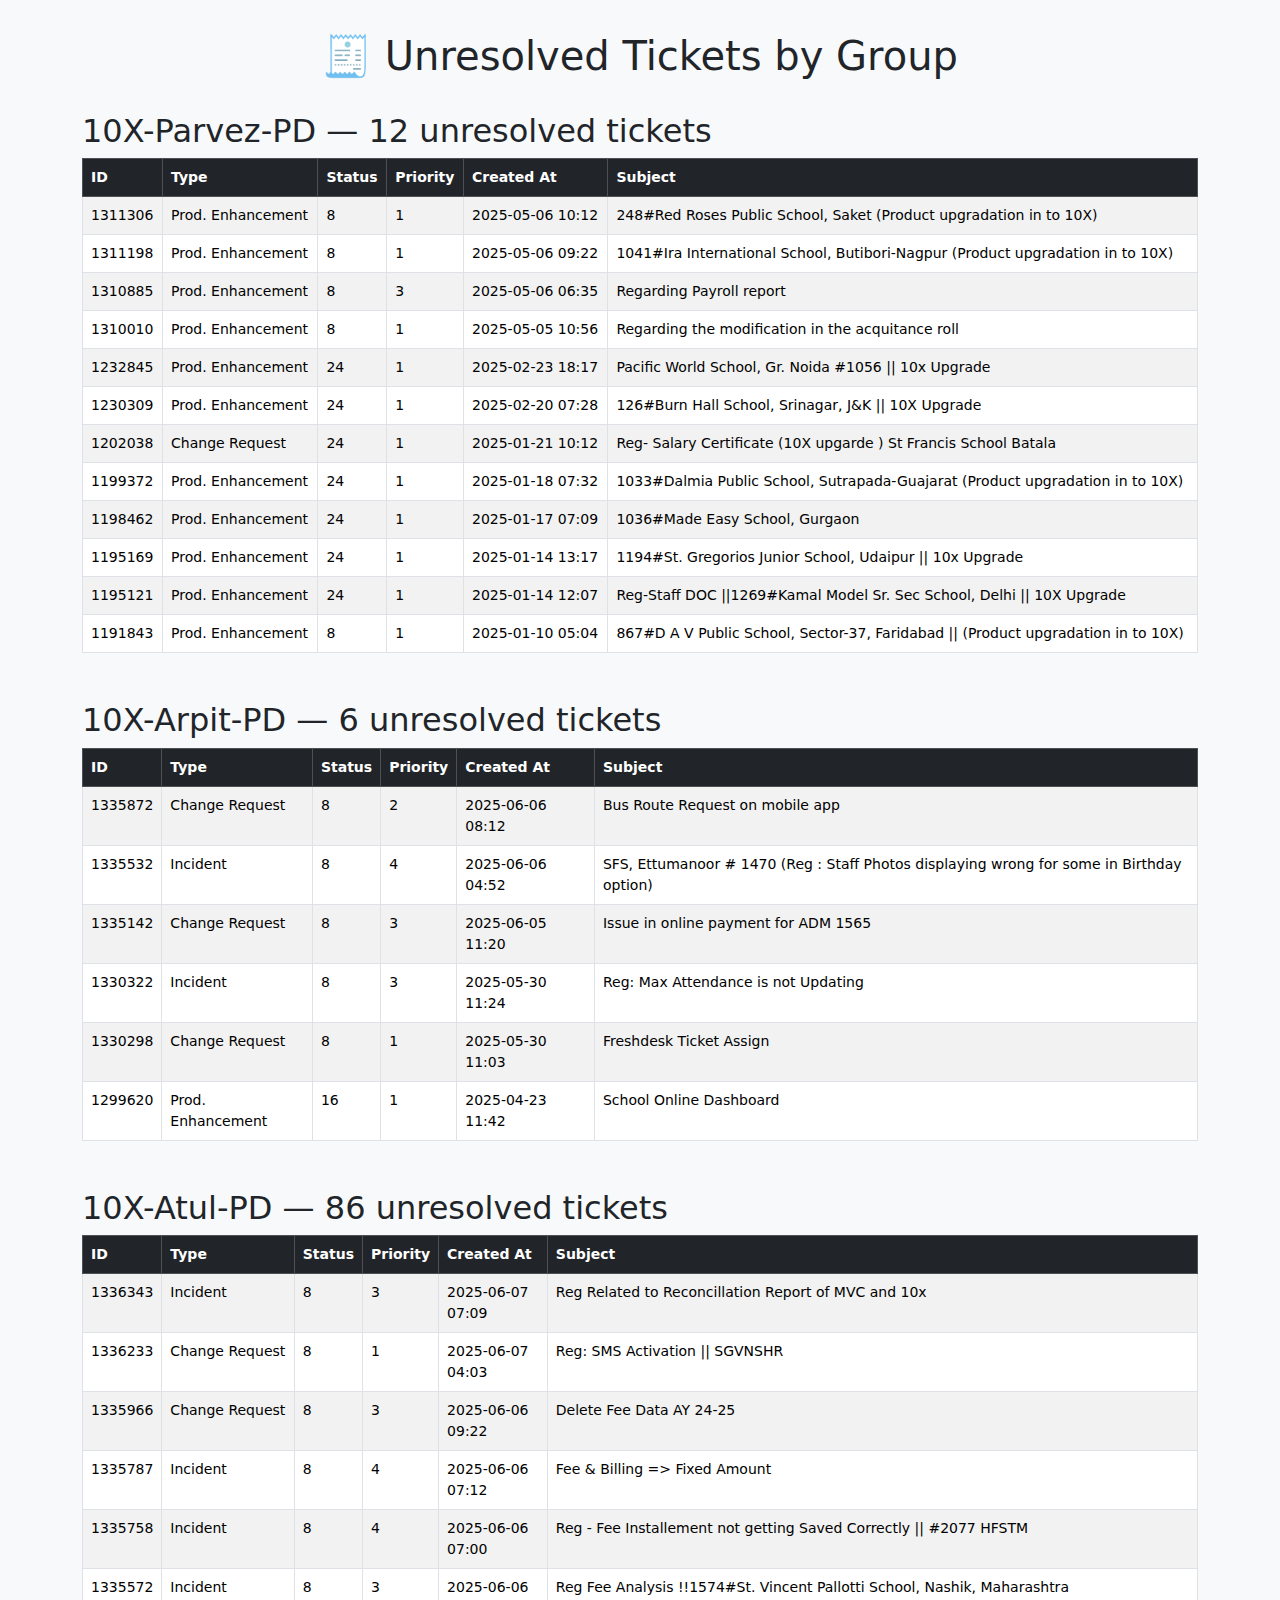
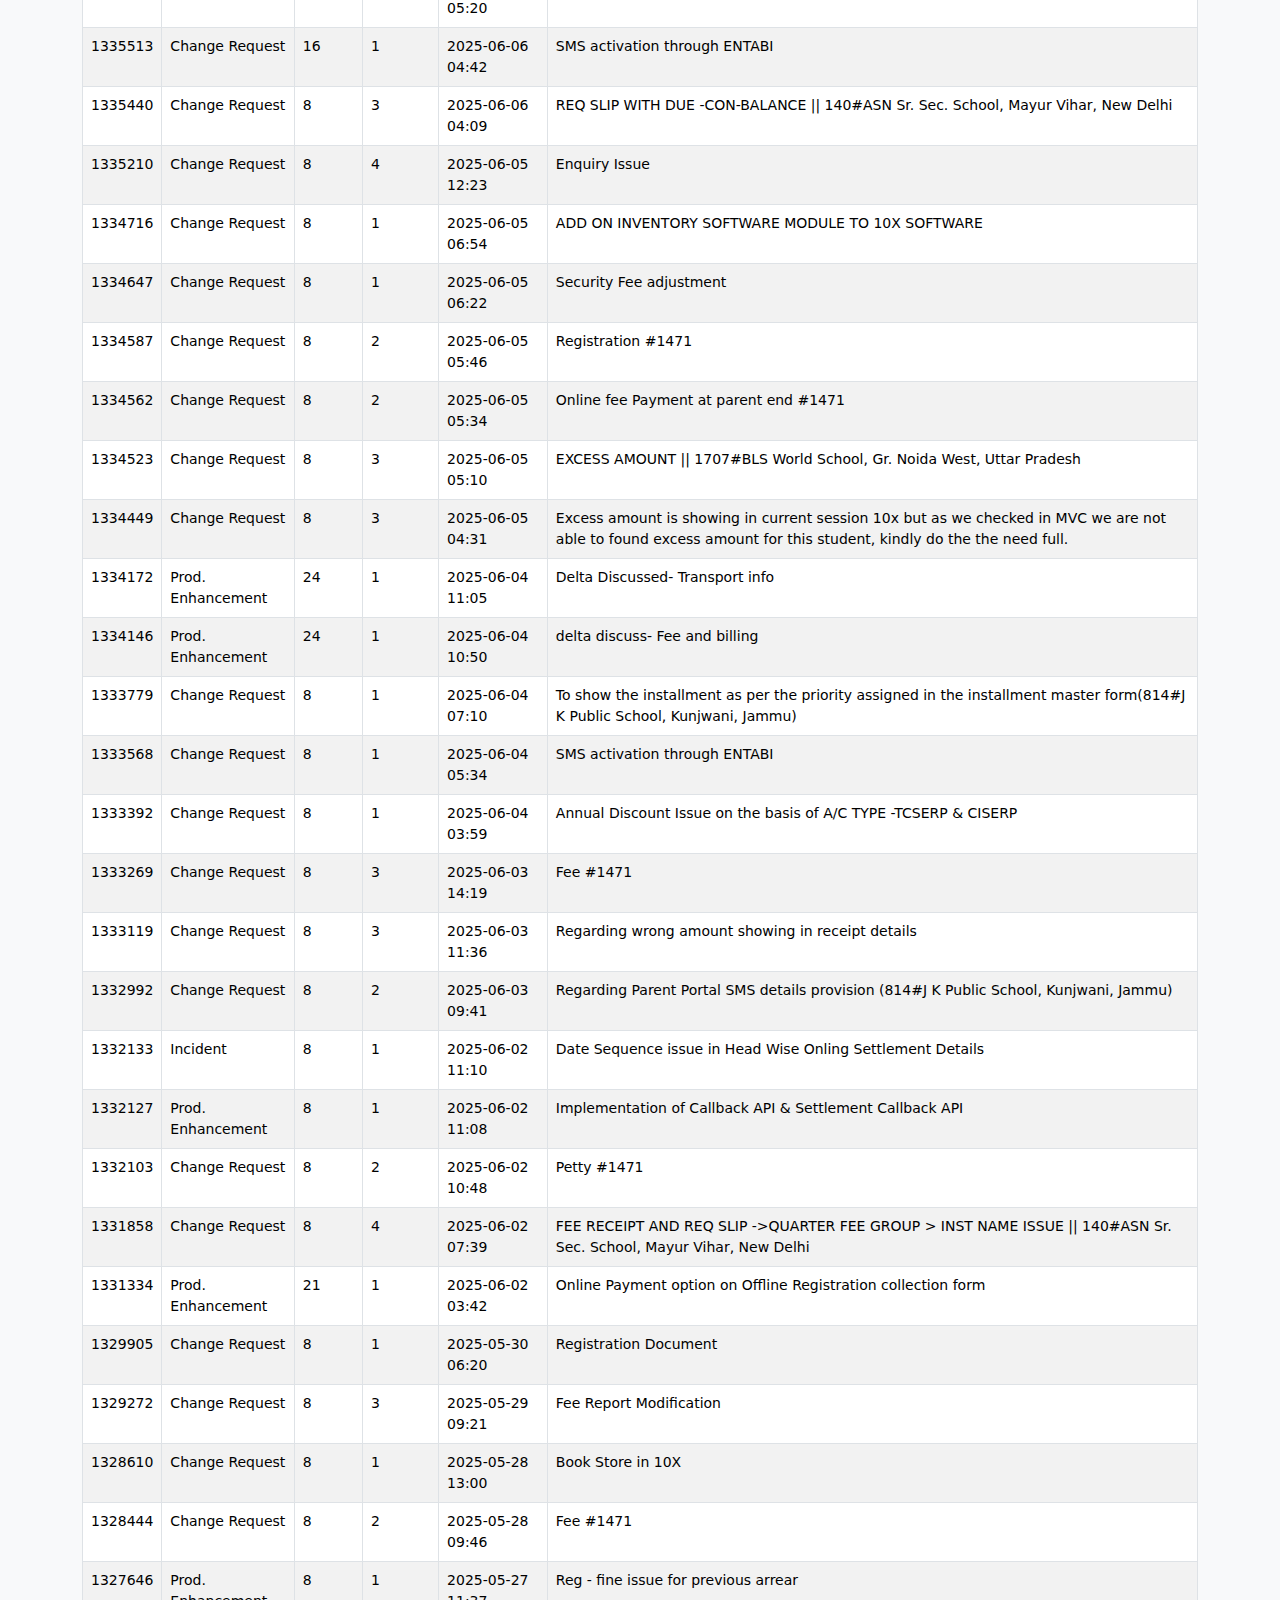
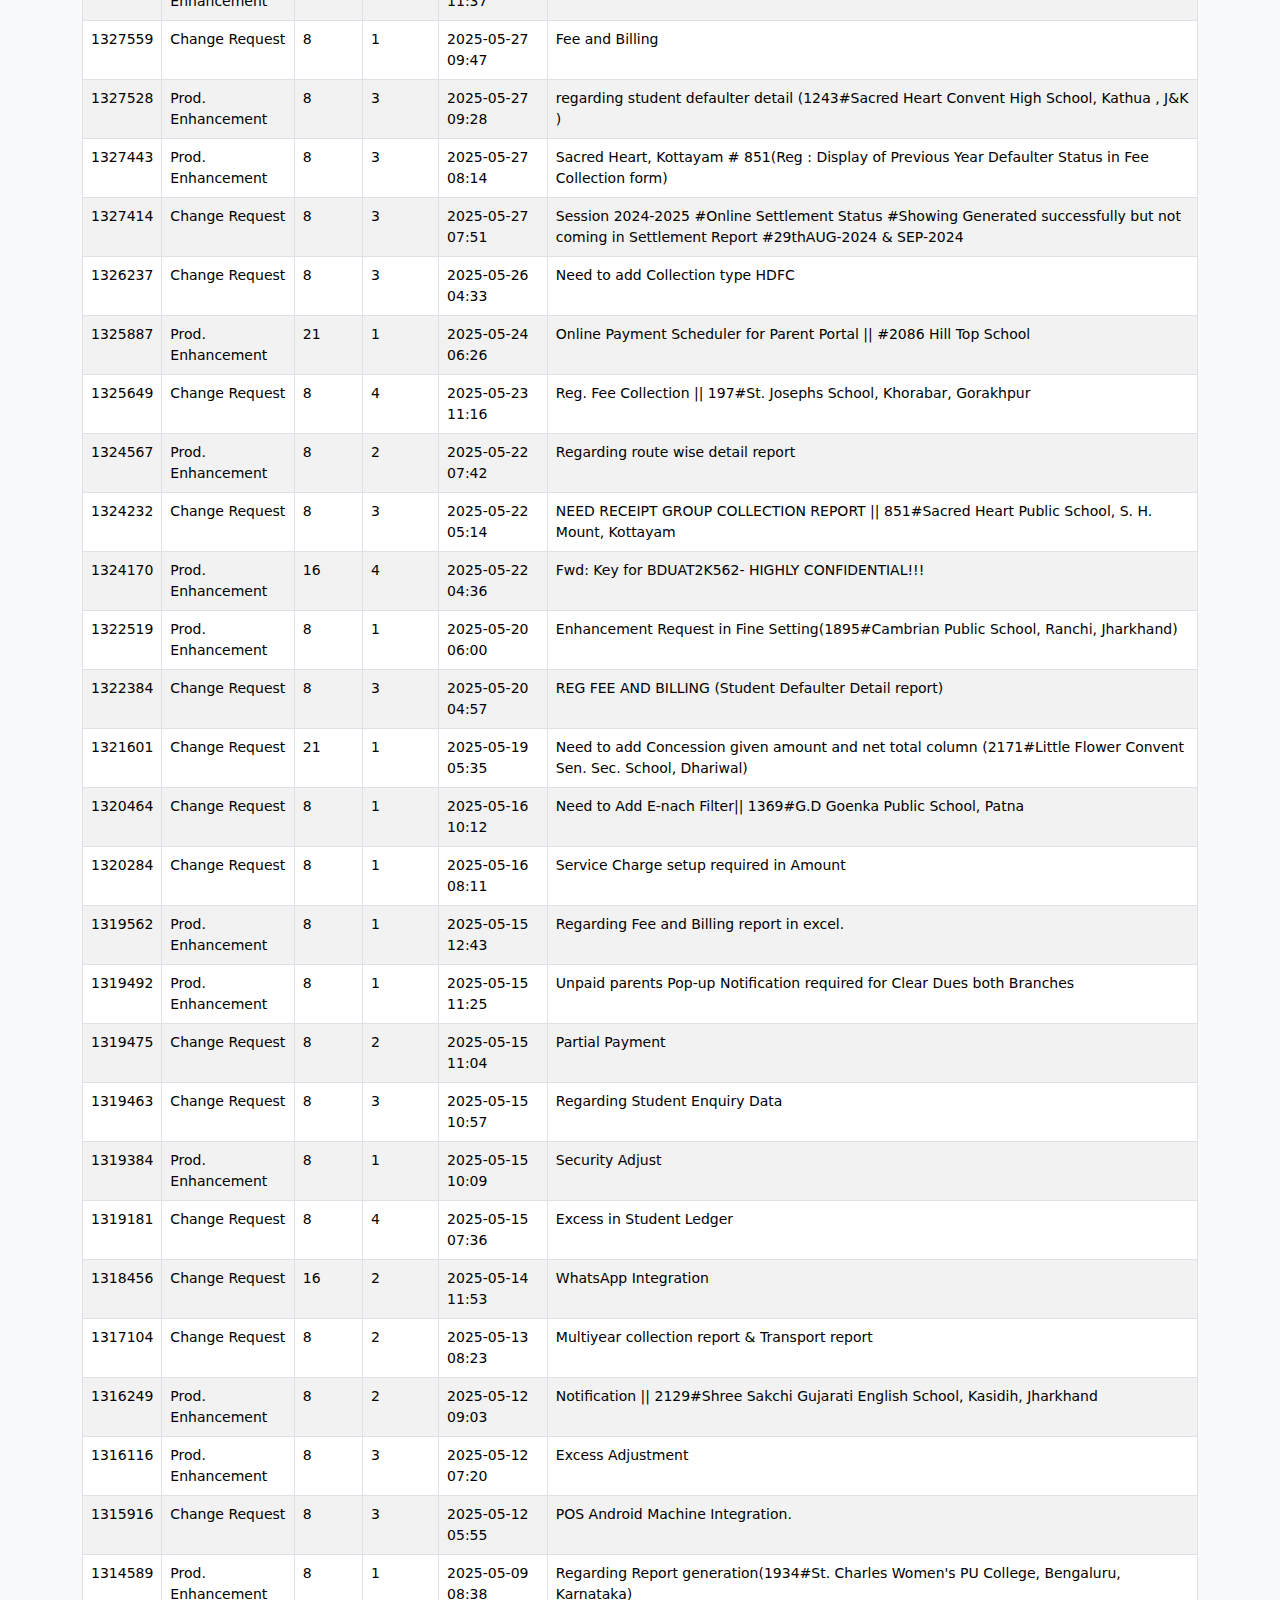
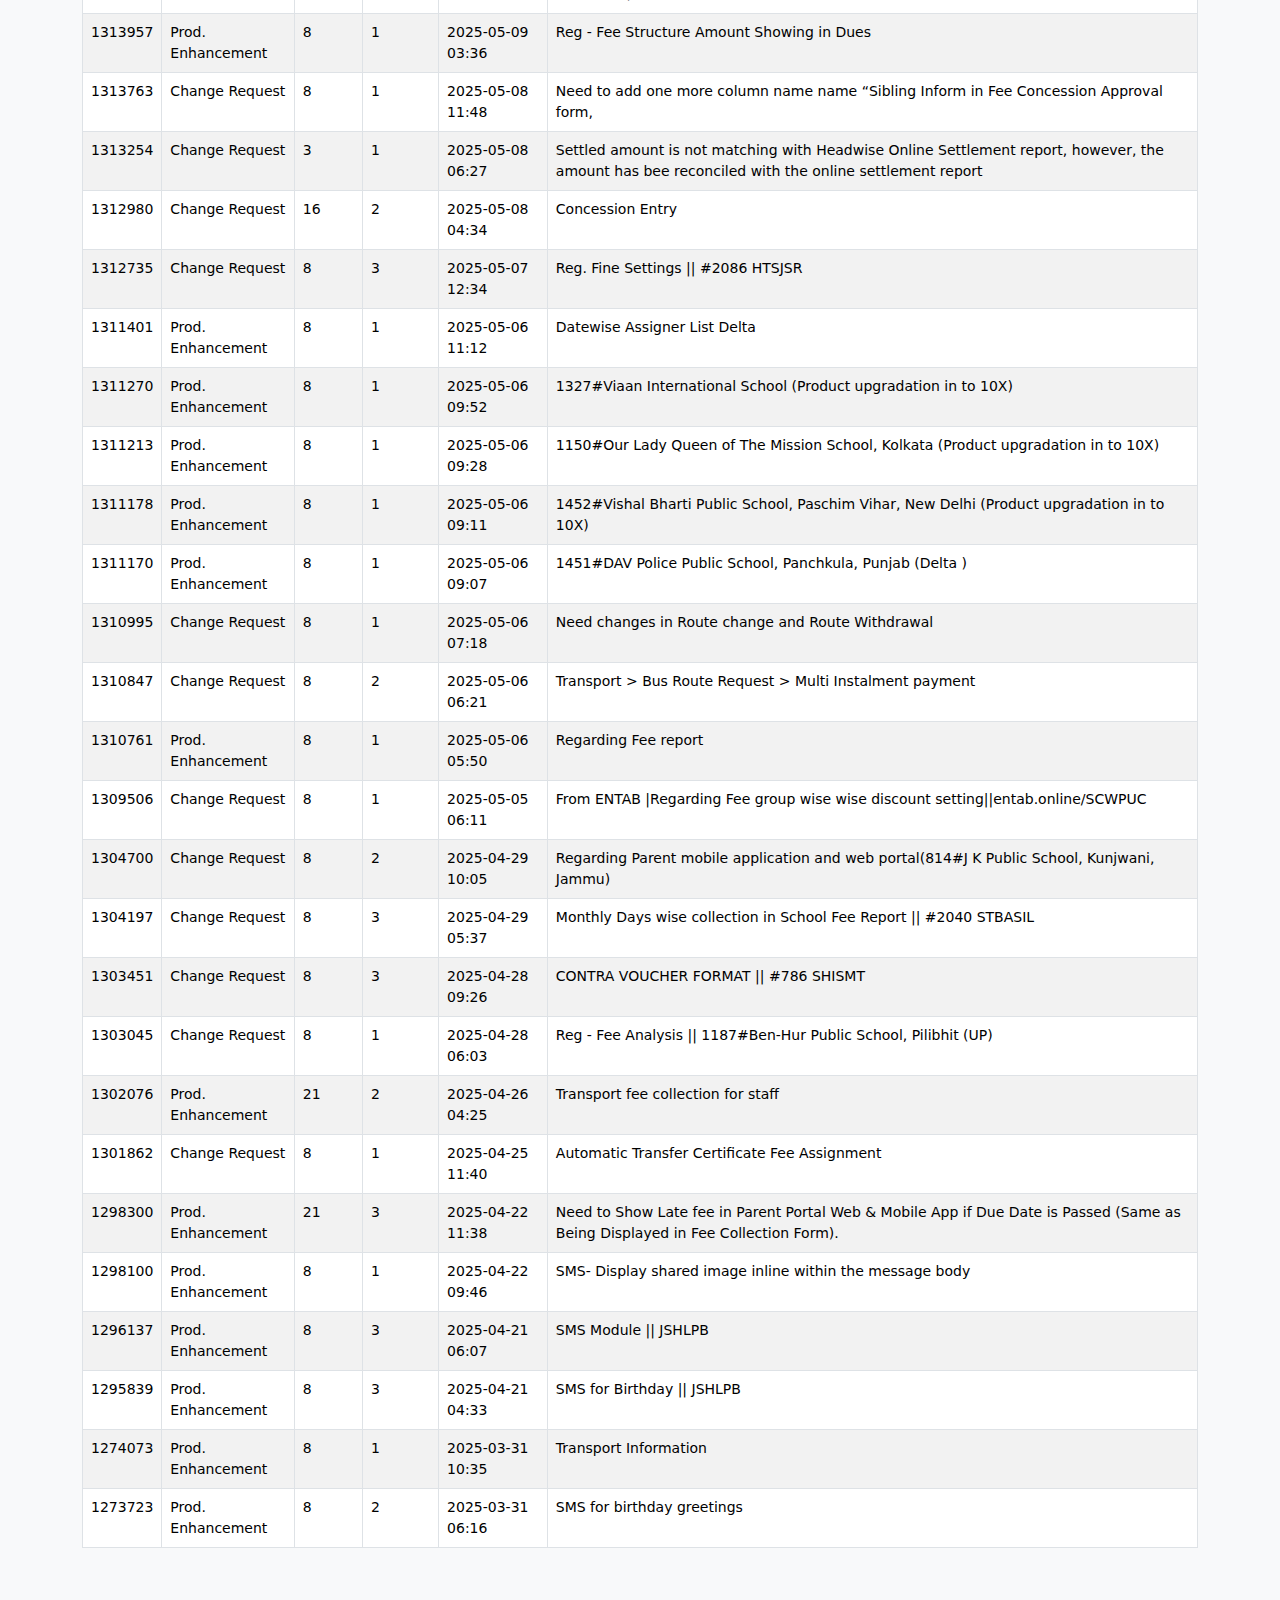
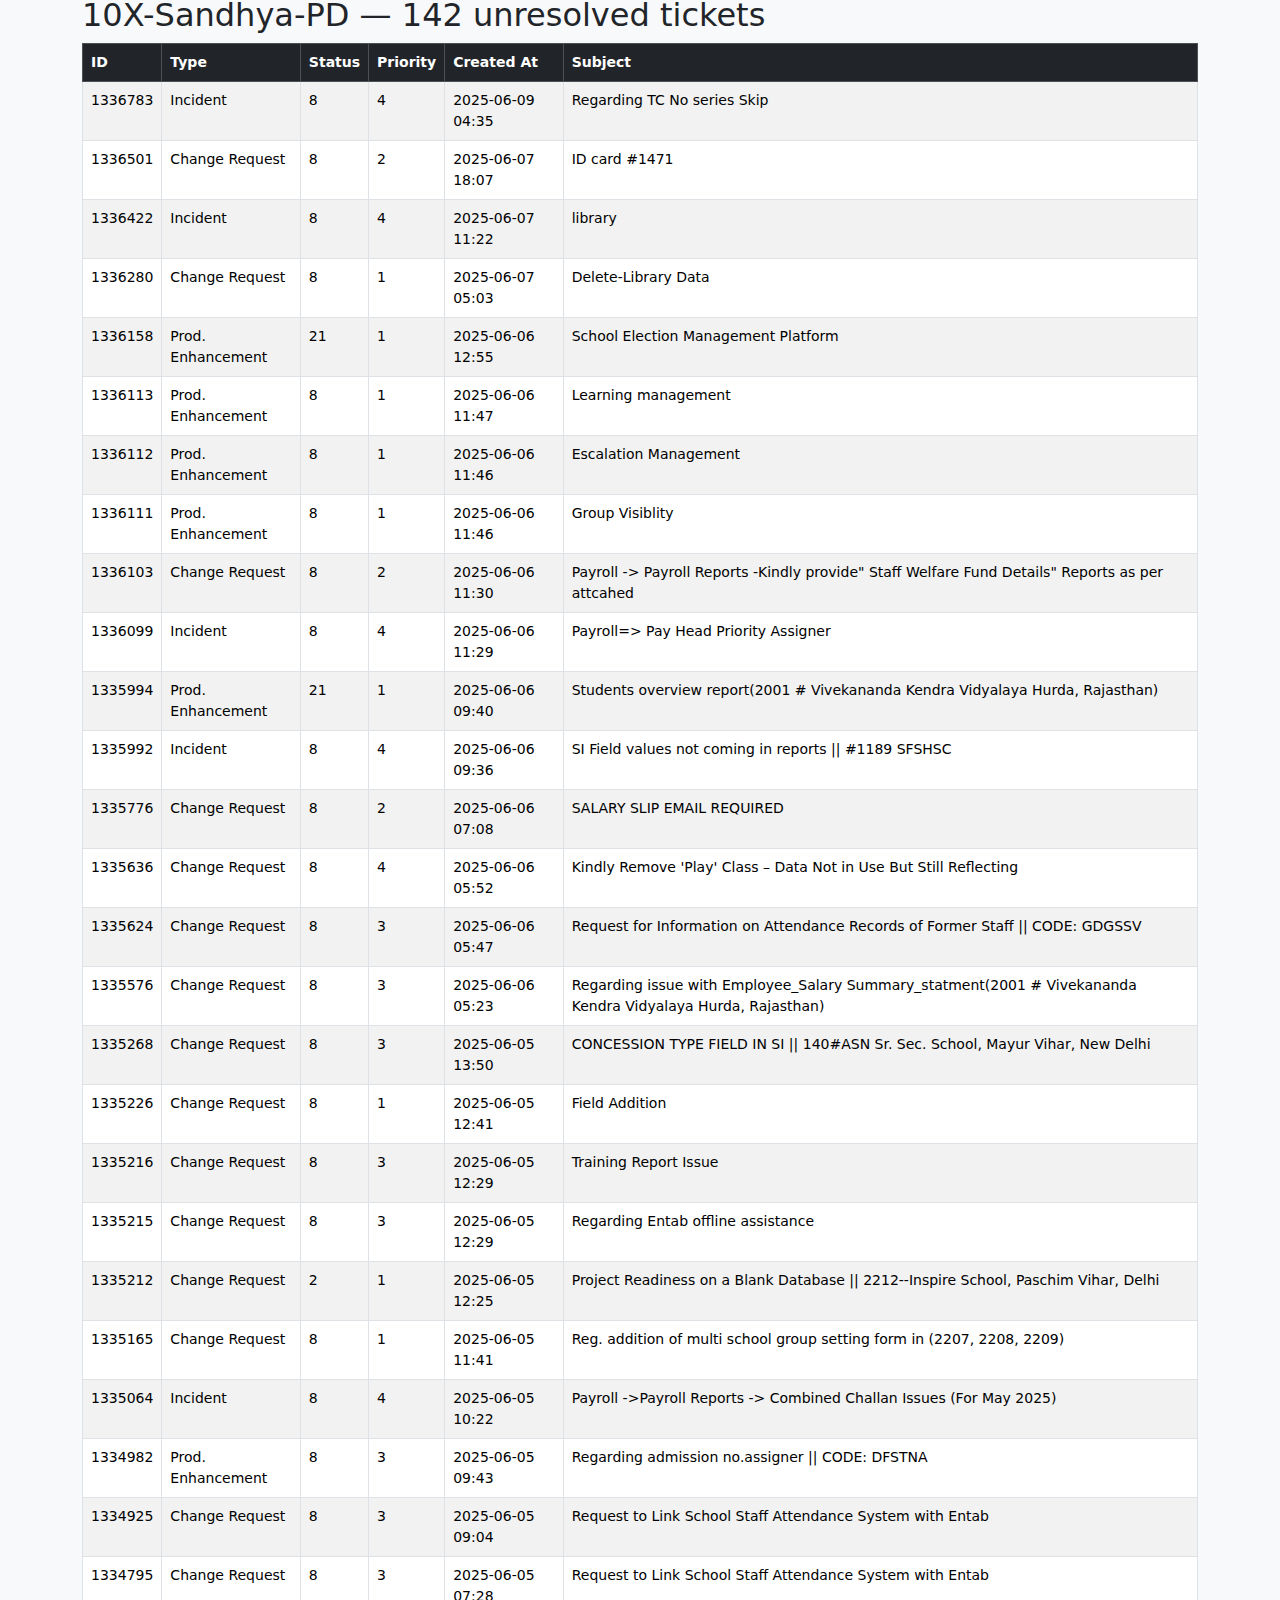
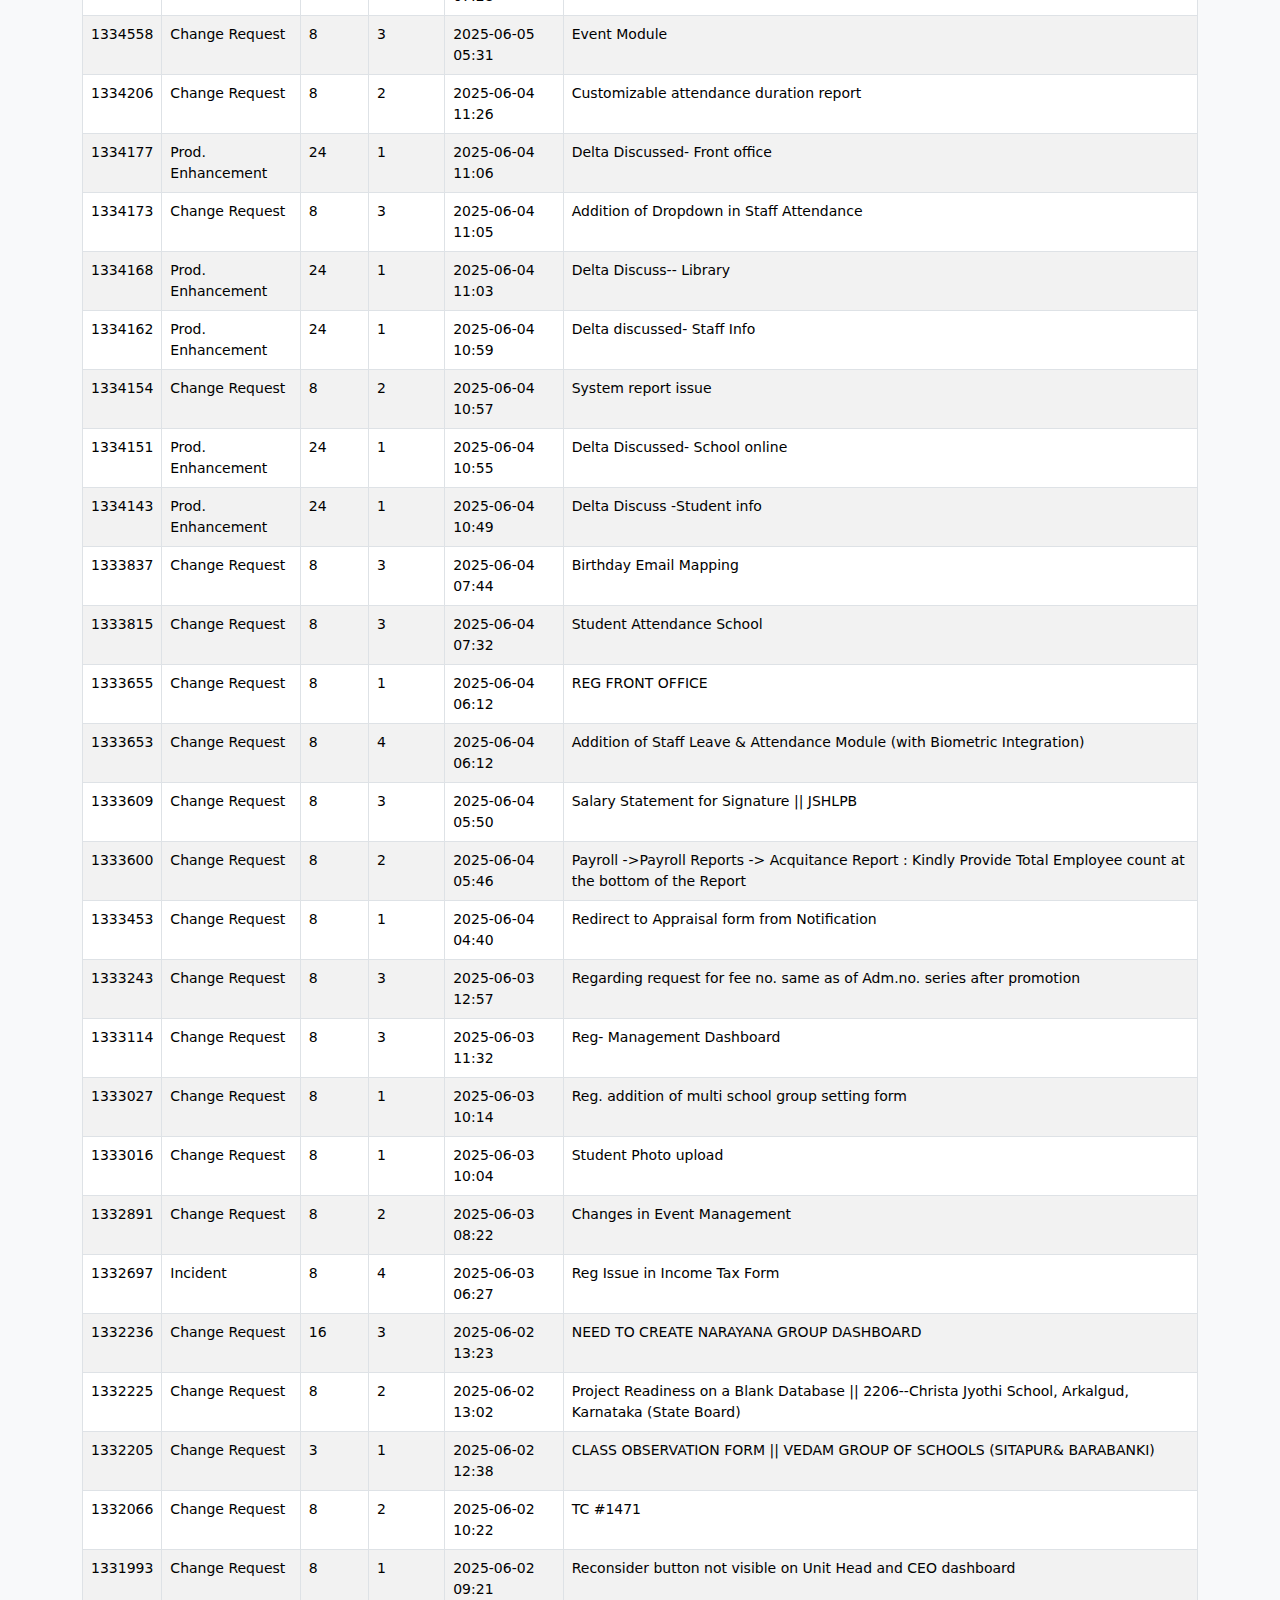
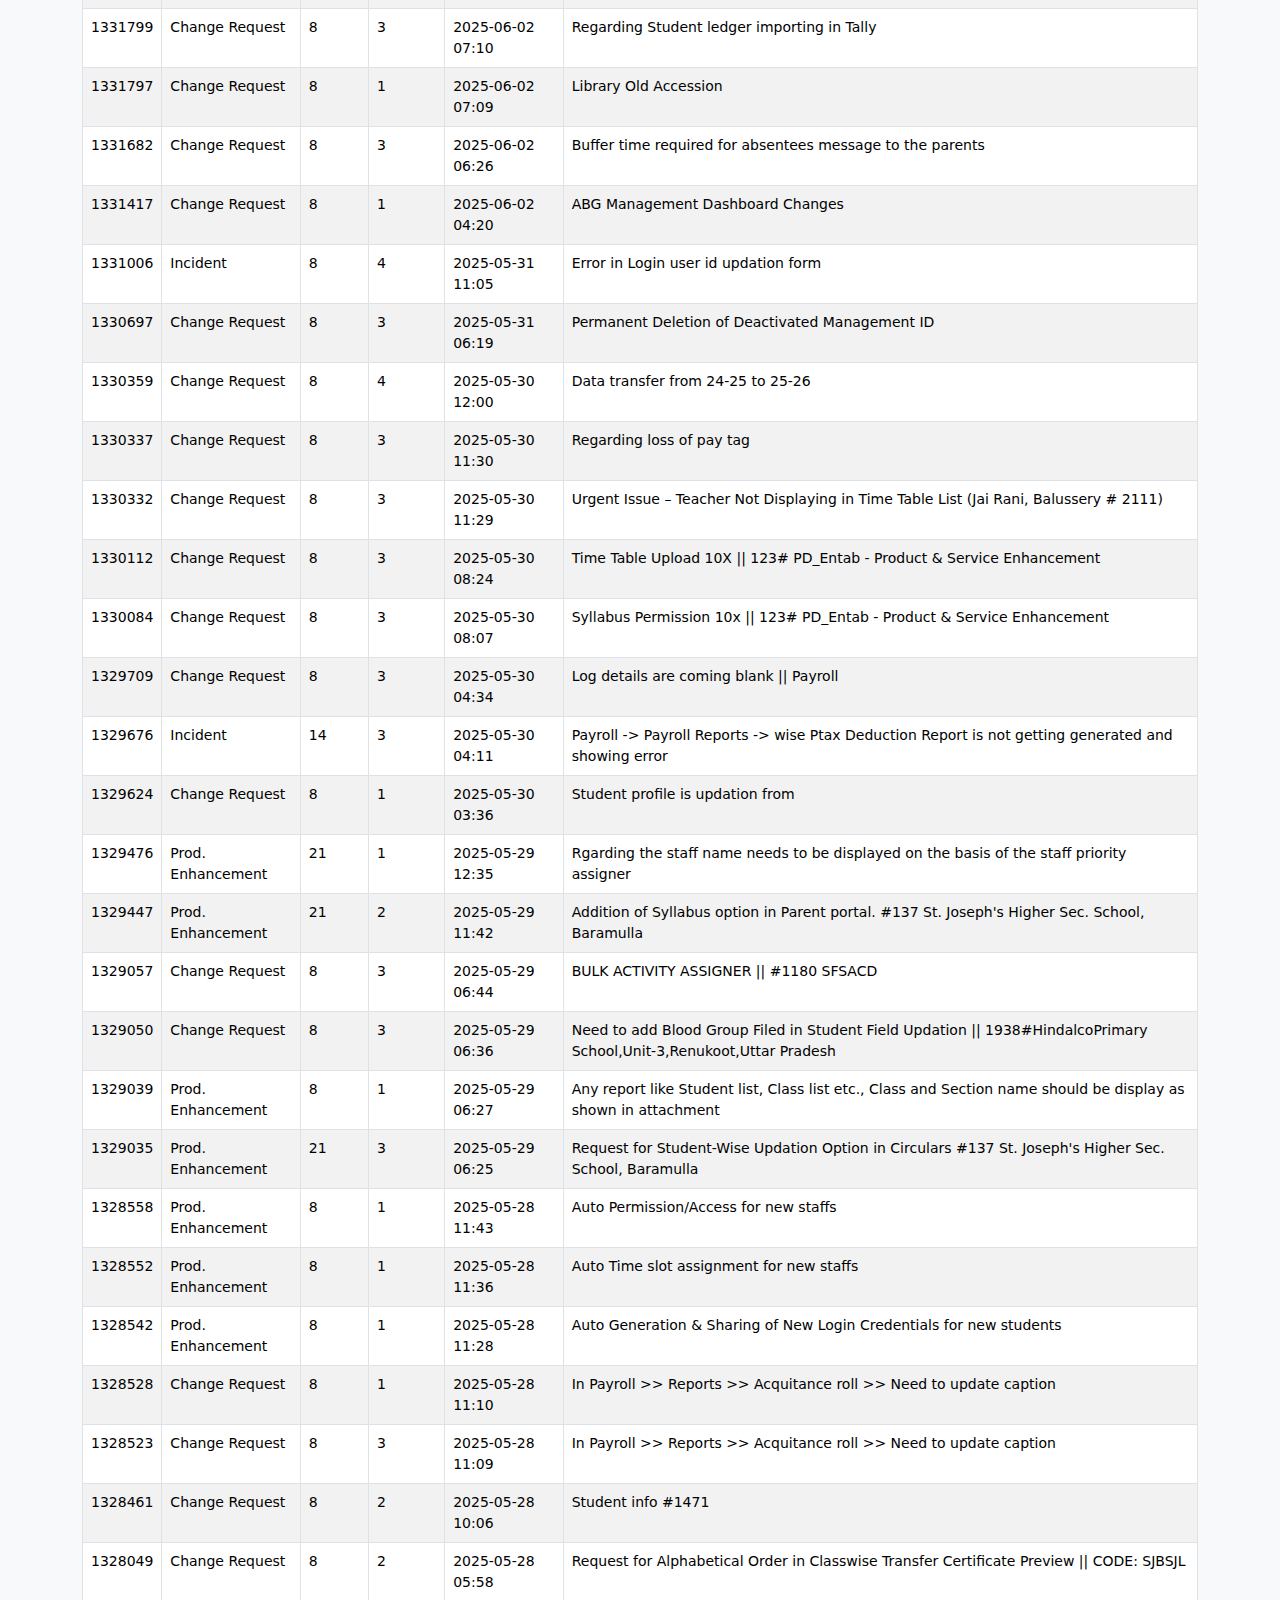
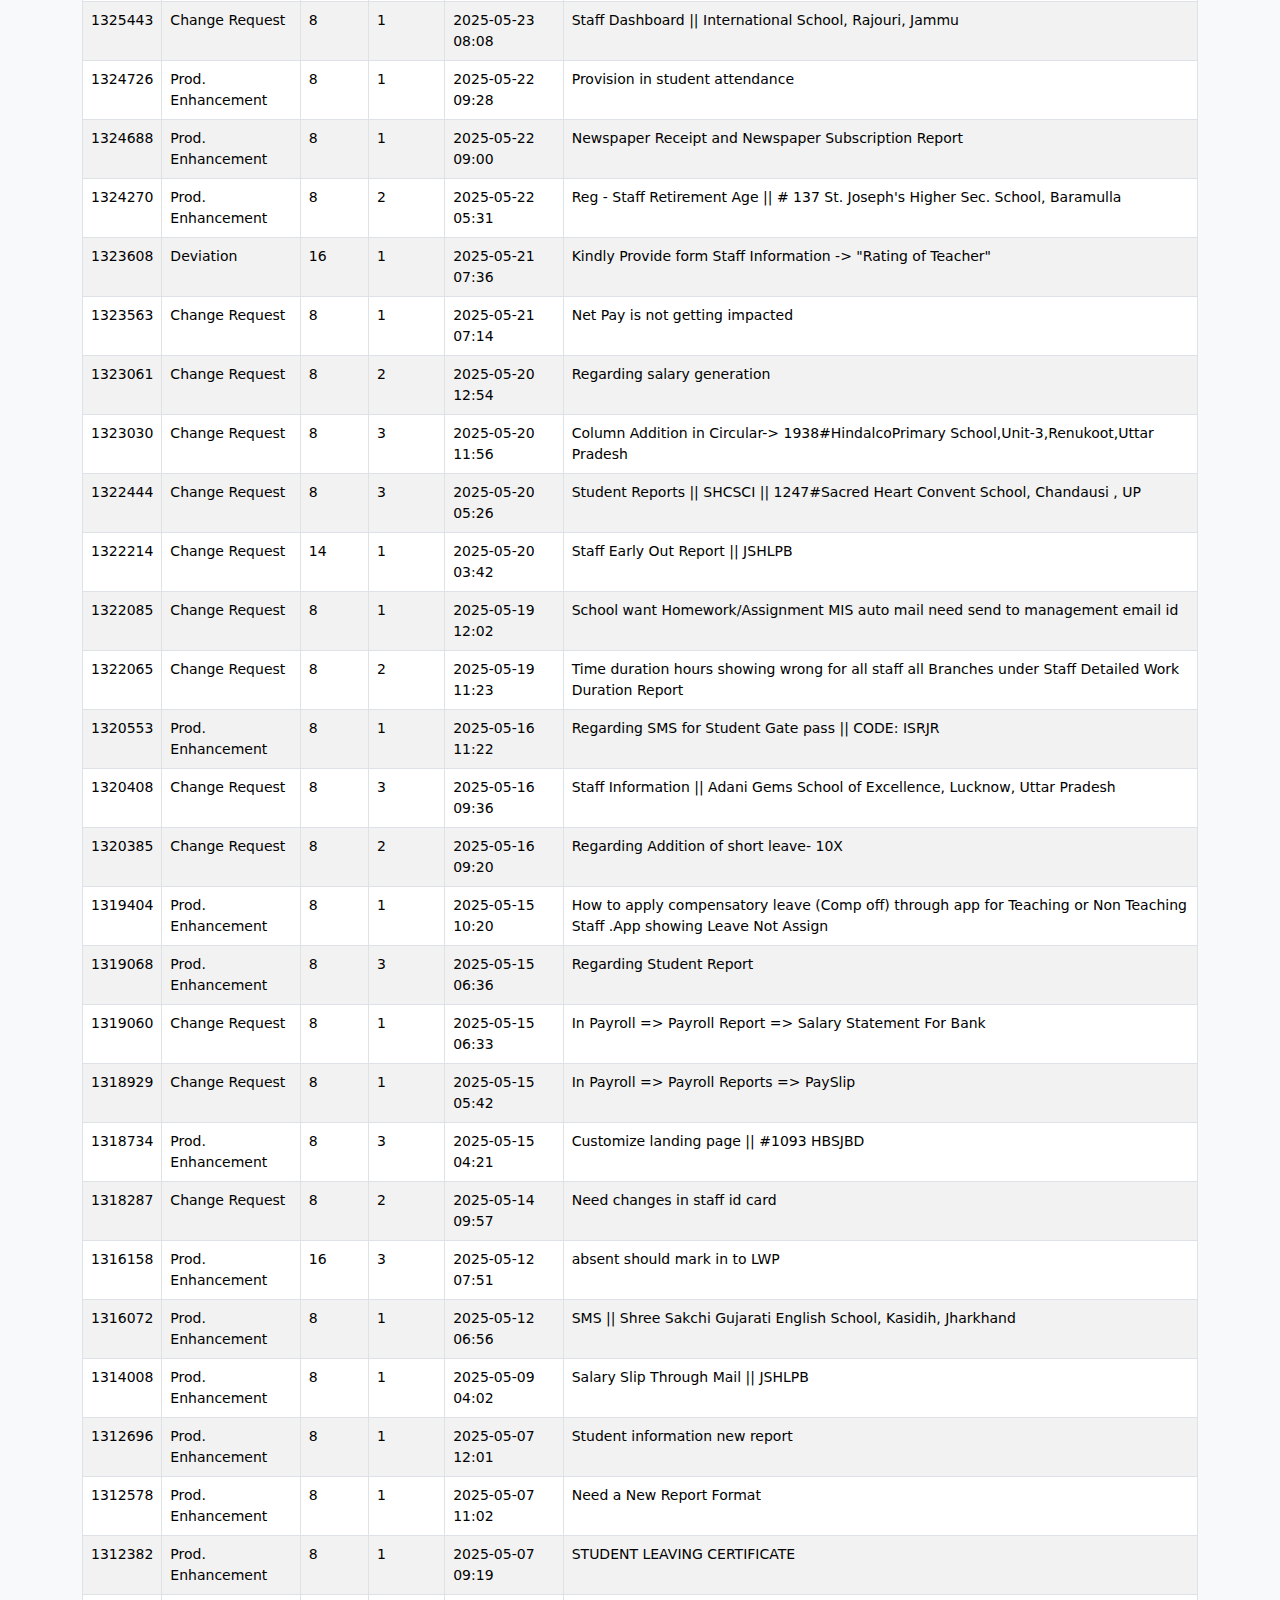
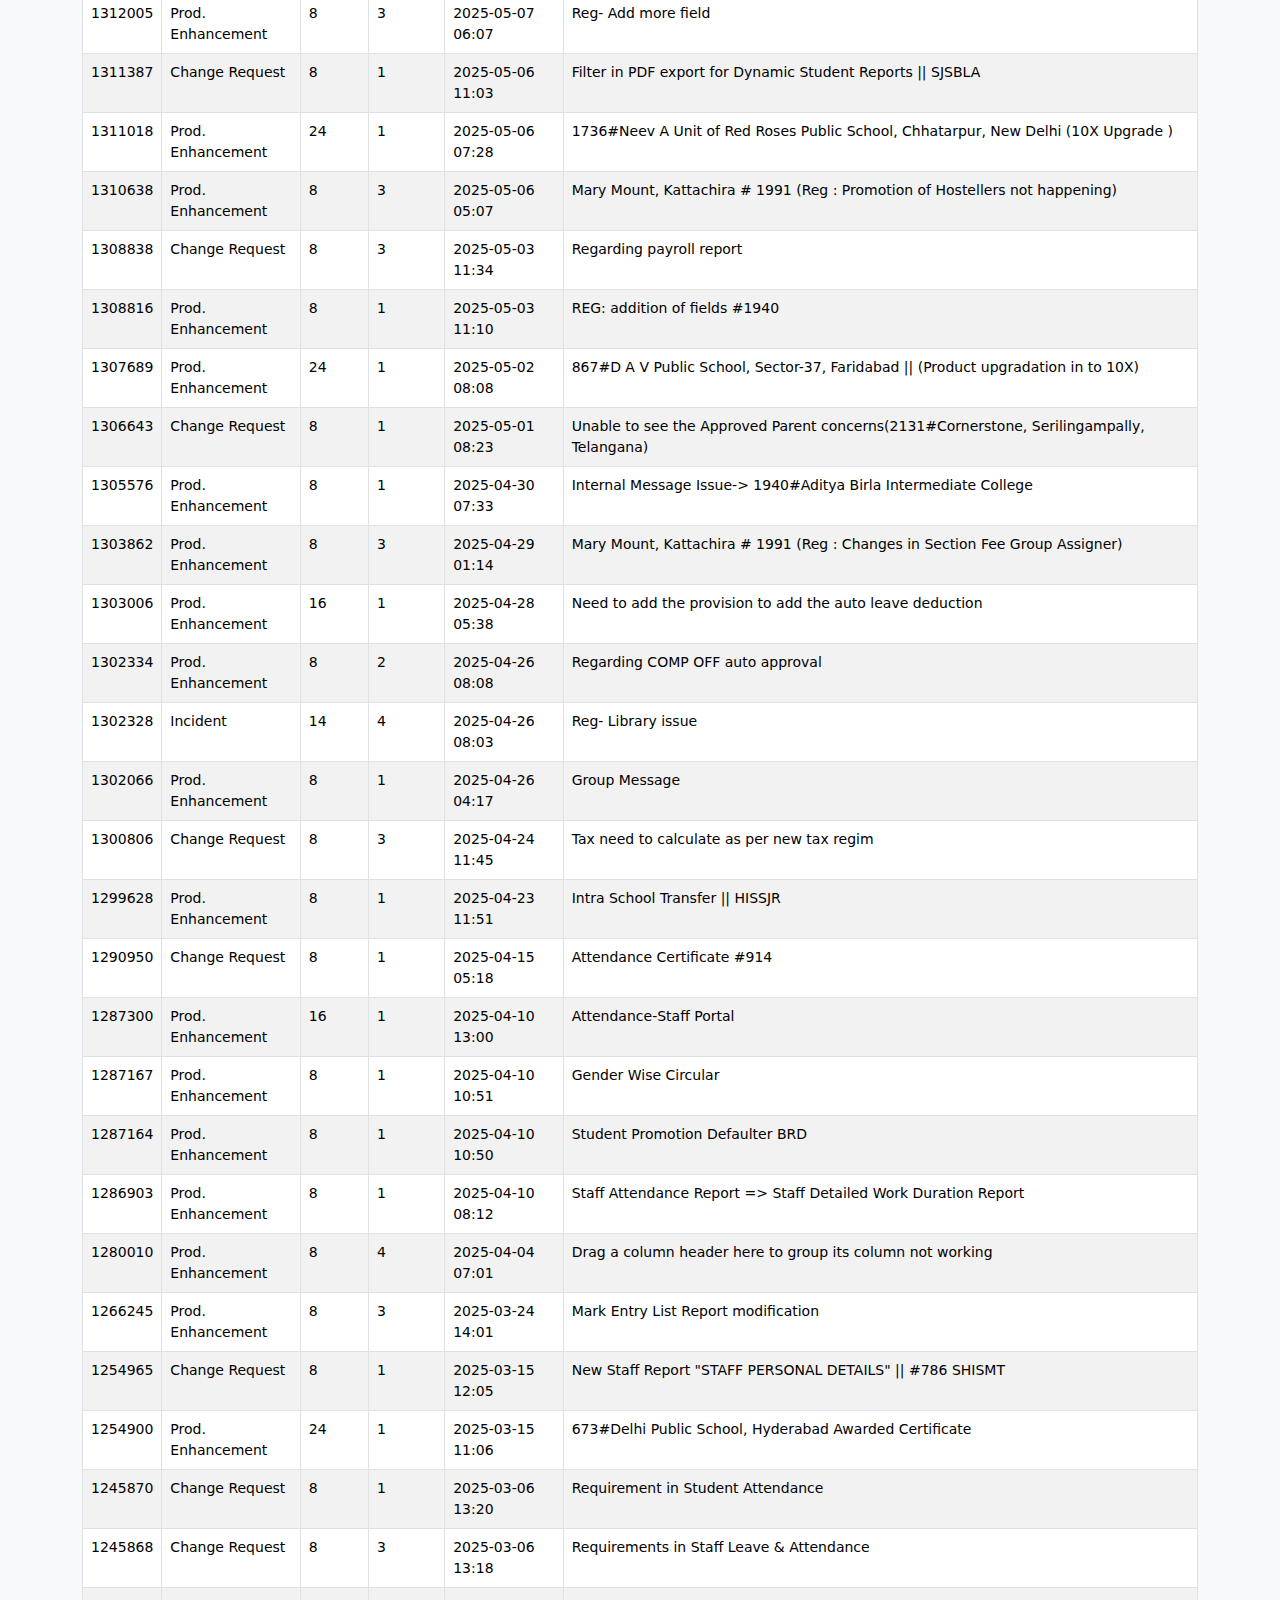
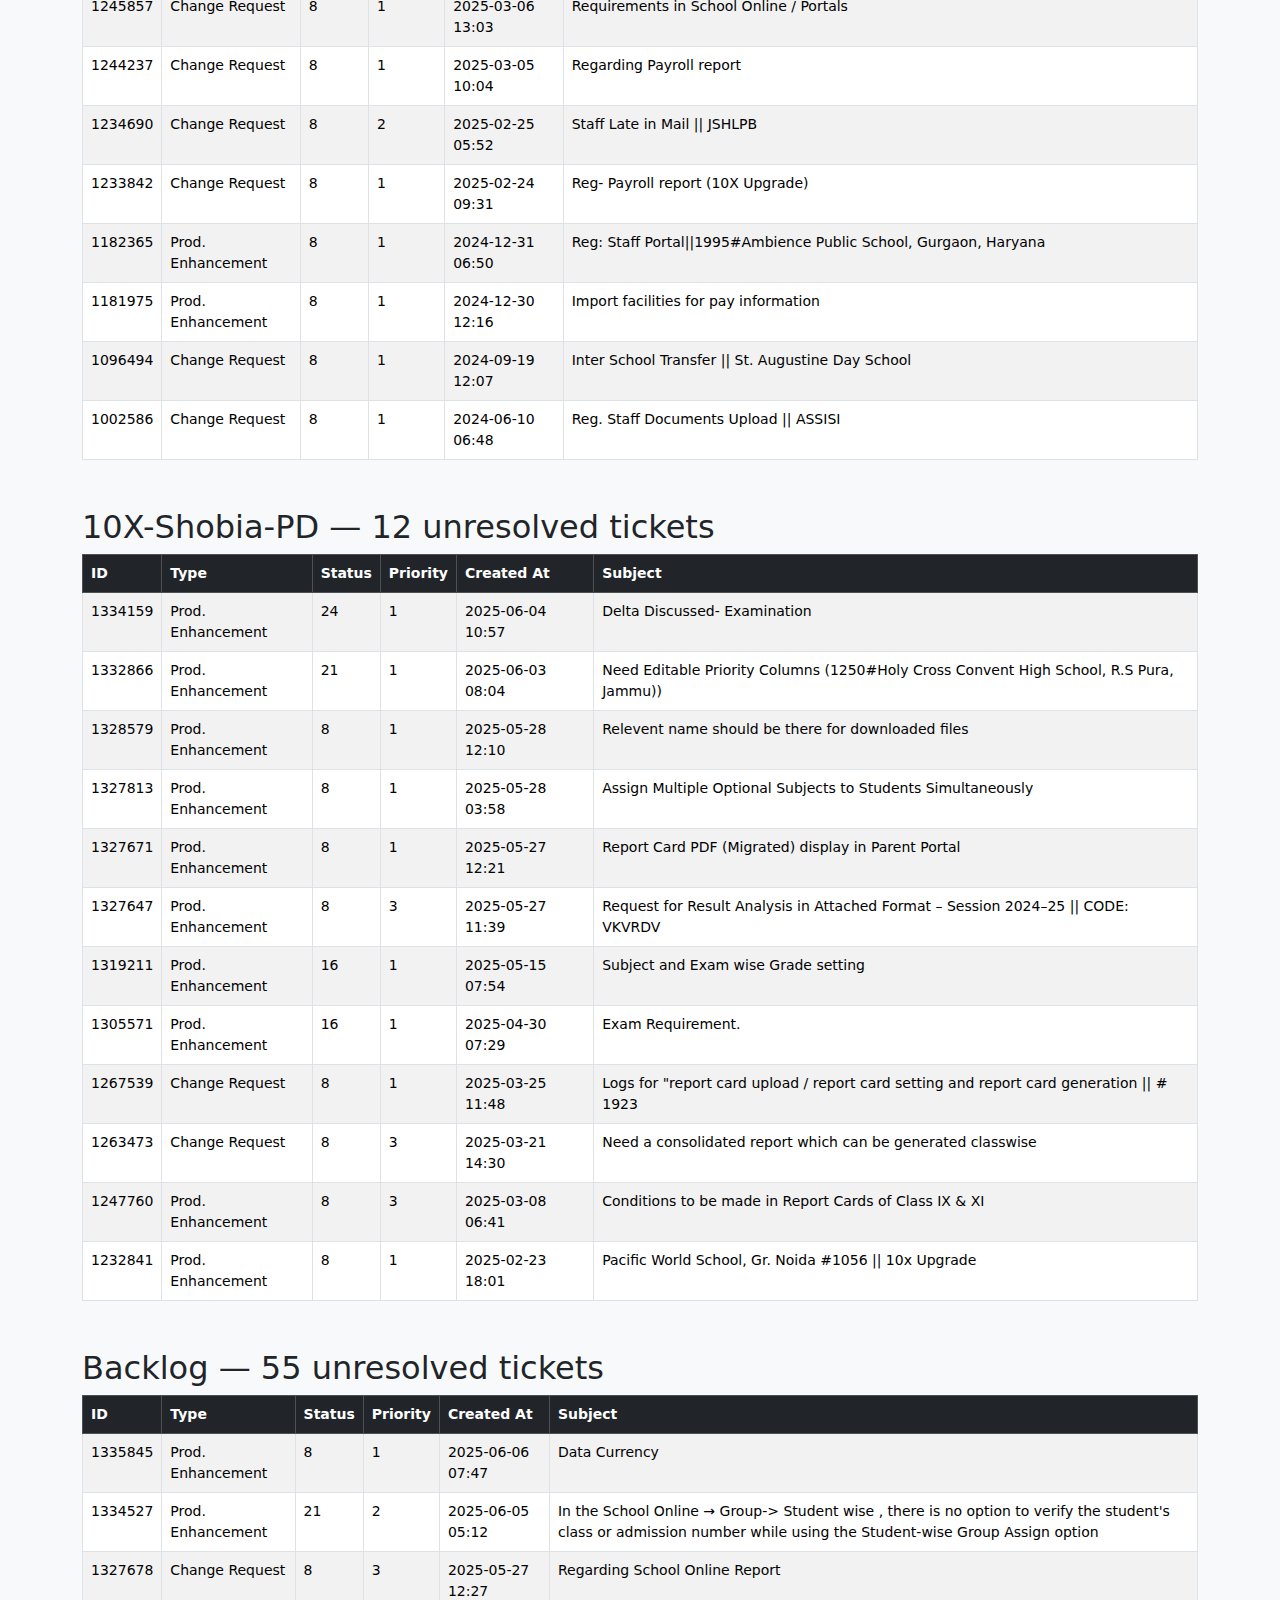
<file: unresolved_tickets.html>
<!DOCTYPE html>
<html lang="en">
<head>
  <meta charset="UTF-8" />
  <meta name="viewport" content="width=device-width, initial-scale=1.0"/>
  <title>Unresolved Tickets by Group</title>
  <link href="https://cdn.jsdelivr.net/npm/bootstrap@5.3.0/dist/css/bootstrap.min.css" rel="stylesheet"/>
  <style>
    body { padding: 2rem; background-color: #f8f9fa; }
    h2 { margin-top: 2rem; }
    table { margin-bottom: 3rem; }
    td, th { font-size: 14px; }
  </style>
</head>
<body>
  <div class="container">
    <h1 class="text-center mb-4">🧾 Unresolved Tickets by Group</h1>
<h2>10X-Parvez-PD — 12 unresolved tickets</h2>

    <div class="table-responsive">
    <table class="table table-striped table-bordered">
      <thead class="table-dark">
        <tr>
          <th>ID</th>
          <th>Type</th>
          <th>Status</th>
          <th>Priority</th>
          <th>Created At</th>
          <th>Subject</th>
        </tr>
      </thead>
      <tbody>
    
        <tr>
          <td>1311306</td>
          <td>Prod. Enhancement</td>
          <td>8</td>
          <td>1</td>
          <td>2025-05-06 10:12</td>
          <td>248#Red Roses Public School, Saket (Product upgradation in to 10X)</td>
        </tr>
        
        <tr>
          <td>1311198</td>
          <td>Prod. Enhancement</td>
          <td>8</td>
          <td>1</td>
          <td>2025-05-06 09:22</td>
          <td>1041#Ira International School, Butibori-Nagpur (Product upgradation in to 10X)</td>
        </tr>
        
        <tr>
          <td>1310885</td>
          <td>Prod. Enhancement</td>
          <td>8</td>
          <td>3</td>
          <td>2025-05-06 06:35</td>
          <td>Regarding Payroll report</td>
        </tr>
        
        <tr>
          <td>1310010</td>
          <td>Prod. Enhancement</td>
          <td>8</td>
          <td>1</td>
          <td>2025-05-05 10:56</td>
          <td>Regarding the modification in the acquitance roll</td>
        </tr>
        
        <tr>
          <td>1232845</td>
          <td>Prod. Enhancement</td>
          <td>24</td>
          <td>1</td>
          <td>2025-02-23 18:17</td>
          <td>Pacific World School, Gr. Noida #1056 || 10x Upgrade</td>
        </tr>
        
        <tr>
          <td>1230309</td>
          <td>Prod. Enhancement</td>
          <td>24</td>
          <td>1</td>
          <td>2025-02-20 07:28</td>
          <td>126#Burn Hall School, Srinagar, J&K || 10X Upgrade</td>
        </tr>
        
        <tr>
          <td>1202038</td>
          <td>Change Request</td>
          <td>24</td>
          <td>1</td>
          <td>2025-01-21 10:12</td>
          <td>Reg- Salary Certificate (10X upgarde ) St Francis School Batala</td>
        </tr>
        
        <tr>
          <td>1199372</td>
          <td>Prod. Enhancement</td>
          <td>24</td>
          <td>1</td>
          <td>2025-01-18 07:32</td>
          <td>1033#Dalmia Public School, Sutrapada-Guajarat (Product upgradation in to 10X)</td>
        </tr>
        
        <tr>
          <td>1198462</td>
          <td>Prod. Enhancement</td>
          <td>24</td>
          <td>1</td>
          <td>2025-01-17 07:09</td>
          <td>1036#Made Easy School, Gurgaon</td>
        </tr>
        
        <tr>
          <td>1195169</td>
          <td>Prod. Enhancement</td>
          <td>24</td>
          <td>1</td>
          <td>2025-01-14 13:17</td>
          <td>1194#St. Gregorios Junior School, Udaipur || 10x Upgrade</td>
        </tr>
        
        <tr>
          <td>1195121</td>
          <td>Prod. Enhancement</td>
          <td>24</td>
          <td>1</td>
          <td>2025-01-14 12:07</td>
          <td>Reg-Staff DOC  ||1269#Kamal Model Sr. Sec School, Delhi || 10X Upgrade</td>
        </tr>
        
        <tr>
          <td>1191843</td>
          <td>Prod. Enhancement</td>
          <td>8</td>
          <td>1</td>
          <td>2025-01-10 05:04</td>
          <td>867#D A V Public School, Sector-37, Faridabad || (Product upgradation in to 10X)</td>
        </tr>
        </tbody></table></div>
<h2>10X-Arpit-PD — 6 unresolved tickets</h2>

    <div class="table-responsive">
    <table class="table table-striped table-bordered">
      <thead class="table-dark">
        <tr>
          <th>ID</th>
          <th>Type</th>
          <th>Status</th>
          <th>Priority</th>
          <th>Created At</th>
          <th>Subject</th>
        </tr>
      </thead>
      <tbody>
    
        <tr>
          <td>1335872</td>
          <td>Change Request</td>
          <td>8</td>
          <td>2</td>
          <td>2025-06-06 08:12</td>
          <td>Bus Route Request on mobile app</td>
        </tr>
        
        <tr>
          <td>1335532</td>
          <td>Incident</td>
          <td>8</td>
          <td>4</td>
          <td>2025-06-06 04:52</td>
          <td>SFS, Ettumanoor # 1470 (Reg : Staff Photos displaying wrong for some in Birthday option)</td>
        </tr>
        
        <tr>
          <td>1335142</td>
          <td>Change Request</td>
          <td>8</td>
          <td>3</td>
          <td>2025-06-05 11:20</td>
          <td>Issue in online payment for ADM 1565</td>
        </tr>
        
        <tr>
          <td>1330322</td>
          <td>Incident</td>
          <td>8</td>
          <td>3</td>
          <td>2025-05-30 11:24</td>
          <td>Reg: Max Attendance is not Updating</td>
        </tr>
        
        <tr>
          <td>1330298</td>
          <td>Change Request</td>
          <td>8</td>
          <td>1</td>
          <td>2025-05-30 11:03</td>
          <td>Freshdesk Ticket Assign</td>
        </tr>
        
        <tr>
          <td>1299620</td>
          <td>Prod. Enhancement</td>
          <td>16</td>
          <td>1</td>
          <td>2025-04-23 11:42</td>
          <td>School Online Dashboard</td>
        </tr>
        </tbody></table></div>
<h2>10X-Atul-PD — 86 unresolved tickets</h2>

    <div class="table-responsive">
    <table class="table table-striped table-bordered">
      <thead class="table-dark">
        <tr>
          <th>ID</th>
          <th>Type</th>
          <th>Status</th>
          <th>Priority</th>
          <th>Created At</th>
          <th>Subject</th>
        </tr>
      </thead>
      <tbody>
    
        <tr>
          <td>1336343</td>
          <td>Incident</td>
          <td>8</td>
          <td>3</td>
          <td>2025-06-07 07:09</td>
          <td>Reg Related to Reconcillation Report of MVC and 10x</td>
        </tr>
        
        <tr>
          <td>1336233</td>
          <td>Change Request</td>
          <td>8</td>
          <td>1</td>
          <td>2025-06-07 04:03</td>
          <td>Reg: SMS Activation || SGVNSHR</td>
        </tr>
        
        <tr>
          <td>1335966</td>
          <td>Change Request</td>
          <td>8</td>
          <td>3</td>
          <td>2025-06-06 09:22</td>
          <td>Delete Fee Data AY 24-25</td>
        </tr>
        
        <tr>
          <td>1335787</td>
          <td>Incident</td>
          <td>8</td>
          <td>4</td>
          <td>2025-06-06 07:12</td>
          <td>Fee & Billing => Fixed Amount</td>
        </tr>
        
        <tr>
          <td>1335758</td>
          <td>Incident</td>
          <td>8</td>
          <td>4</td>
          <td>2025-06-06 07:00</td>
          <td>Reg - Fee Installement not getting Saved Correctly || #2077 HFSTM</td>
        </tr>
        
        <tr>
          <td>1335572</td>
          <td>Incident</td>
          <td>8</td>
          <td>3</td>
          <td>2025-06-06 05:20</td>
          <td>Reg Fee Analysis !!1574#St. Vincent Pallotti School, Nashik, Maharashtra</td>
        </tr>
        
        <tr>
          <td>1335513</td>
          <td>Change Request</td>
          <td>16</td>
          <td>1</td>
          <td>2025-06-06 04:42</td>
          <td>SMS activation through ENTABI</td>
        </tr>
        
        <tr>
          <td>1335440</td>
          <td>Change Request</td>
          <td>8</td>
          <td>3</td>
          <td>2025-06-06 04:09</td>
          <td>REQ SLIP WITH DUE -CON-BALANCE || 140#ASN Sr. Sec. School, Mayur Vihar, New Delhi</td>
        </tr>
        
        <tr>
          <td>1335210</td>
          <td>Change Request</td>
          <td>8</td>
          <td>4</td>
          <td>2025-06-05 12:23</td>
          <td>Enquiry Issue</td>
        </tr>
        
        <tr>
          <td>1334716</td>
          <td>Change Request</td>
          <td>8</td>
          <td>1</td>
          <td>2025-06-05 06:54</td>
          <td>ADD ON INVENTORY SOFTWARE MODULE TO 10X SOFTWARE</td>
        </tr>
        
        <tr>
          <td>1334647</td>
          <td>Change Request</td>
          <td>8</td>
          <td>1</td>
          <td>2025-06-05 06:22</td>
          <td>Security Fee adjustment</td>
        </tr>
        
        <tr>
          <td>1334587</td>
          <td>Change Request</td>
          <td>8</td>
          <td>2</td>
          <td>2025-06-05 05:46</td>
          <td>Registration #1471</td>
        </tr>
        
        <tr>
          <td>1334562</td>
          <td>Change Request</td>
          <td>8</td>
          <td>2</td>
          <td>2025-06-05 05:34</td>
          <td>Online fee Payment at parent end #1471</td>
        </tr>
        
        <tr>
          <td>1334523</td>
          <td>Change Request</td>
          <td>8</td>
          <td>3</td>
          <td>2025-06-05 05:10</td>
          <td>EXCESS AMOUNT || 1707#BLS World School, Gr. Noida West, Uttar Pradesh</td>
        </tr>
        
        <tr>
          <td>1334449</td>
          <td>Change Request</td>
          <td>8</td>
          <td>3</td>
          <td>2025-06-05 04:31</td>
          <td>Excess amount is showing in current session 10x but as we checked in MVC we are not able to found excess amount for this student, kindly do the the need full.</td>
        </tr>
        
        <tr>
          <td>1334172</td>
          <td>Prod. Enhancement</td>
          <td>24</td>
          <td>1</td>
          <td>2025-06-04 11:05</td>
          <td>Delta Discussed- Transport info</td>
        </tr>
        
        <tr>
          <td>1334146</td>
          <td>Prod. Enhancement</td>
          <td>24</td>
          <td>1</td>
          <td>2025-06-04 10:50</td>
          <td>delta discuss- Fee and billing</td>
        </tr>
        
        <tr>
          <td>1333779</td>
          <td>Change Request</td>
          <td>8</td>
          <td>1</td>
          <td>2025-06-04 07:10</td>
          <td>To show the installment as per the priority assigned in the installment master form(814#J K Public School, Kunjwani, Jammu)</td>
        </tr>
        
        <tr>
          <td>1333568</td>
          <td>Change Request</td>
          <td>8</td>
          <td>1</td>
          <td>2025-06-04 05:34</td>
          <td>SMS activation through ENTABI</td>
        </tr>
        
        <tr>
          <td>1333392</td>
          <td>Change Request</td>
          <td>8</td>
          <td>1</td>
          <td>2025-06-04 03:59</td>
          <td>Annual Discount Issue on the basis of A/C TYPE -TCSERP & CISERP</td>
        </tr>
        
        <tr>
          <td>1333269</td>
          <td>Change Request</td>
          <td>8</td>
          <td>3</td>
          <td>2025-06-03 14:19</td>
          <td>Fee #1471</td>
        </tr>
        
        <tr>
          <td>1333119</td>
          <td>Change Request</td>
          <td>8</td>
          <td>3</td>
          <td>2025-06-03 11:36</td>
          <td>Regarding wrong amount showing in receipt details</td>
        </tr>
        
        <tr>
          <td>1332992</td>
          <td>Change Request</td>
          <td>8</td>
          <td>2</td>
          <td>2025-06-03 09:41</td>
          <td>Regarding Parent Portal SMS details provision (814#J K Public School, Kunjwani, Jammu)</td>
        </tr>
        
        <tr>
          <td>1332133</td>
          <td>Incident</td>
          <td>8</td>
          <td>1</td>
          <td>2025-06-02 11:10</td>
          <td>Date Sequence issue in Head Wise Onling Settlement Details</td>
        </tr>
        
        <tr>
          <td>1332127</td>
          <td>Prod. Enhancement</td>
          <td>8</td>
          <td>1</td>
          <td>2025-06-02 11:08</td>
          <td>Implementation of Callback API & Settlement Callback API</td>
        </tr>
        
        <tr>
          <td>1332103</td>
          <td>Change Request</td>
          <td>8</td>
          <td>2</td>
          <td>2025-06-02 10:48</td>
          <td>Petty #1471</td>
        </tr>
        
        <tr>
          <td>1331858</td>
          <td>Change Request</td>
          <td>8</td>
          <td>4</td>
          <td>2025-06-02 07:39</td>
          <td>FEE RECEIPT AND REQ SLIP ->QUARTER FEE GROUP > INST NAME ISSUE || 140#ASN Sr. Sec. School, Mayur Vihar, New Delhi</td>
        </tr>
        
        <tr>
          <td>1331334</td>
          <td>Prod. Enhancement</td>
          <td>21</td>
          <td>1</td>
          <td>2025-06-02 03:42</td>
          <td>Online Payment option on Offline Registration collection form</td>
        </tr>
        
        <tr>
          <td>1329905</td>
          <td>Change Request</td>
          <td>8</td>
          <td>1</td>
          <td>2025-05-30 06:20</td>
          <td>Registration Document</td>
        </tr>
        
        <tr>
          <td>1329272</td>
          <td>Change Request</td>
          <td>8</td>
          <td>3</td>
          <td>2025-05-29 09:21</td>
          <td>Fee Report Modification</td>
        </tr>
        
        <tr>
          <td>1328610</td>
          <td>Change Request</td>
          <td>8</td>
          <td>1</td>
          <td>2025-05-28 13:00</td>
          <td>Book Store in 10X</td>
        </tr>
        
        <tr>
          <td>1328444</td>
          <td>Change Request</td>
          <td>8</td>
          <td>2</td>
          <td>2025-05-28 09:46</td>
          <td>Fee #1471</td>
        </tr>
        
        <tr>
          <td>1327646</td>
          <td>Prod. Enhancement</td>
          <td>8</td>
          <td>1</td>
          <td>2025-05-27 11:37</td>
          <td>Reg - fine issue for previous arrear</td>
        </tr>
        
        <tr>
          <td>1327559</td>
          <td>Change Request</td>
          <td>8</td>
          <td>1</td>
          <td>2025-05-27 09:47</td>
          <td>Fee and Billing</td>
        </tr>
        
        <tr>
          <td>1327528</td>
          <td>Prod. Enhancement</td>
          <td>8</td>
          <td>3</td>
          <td>2025-05-27 09:28</td>
          <td>regarding student defaulter detail (1243#Sacred Heart Convent High School, Kathua , J&K )</td>
        </tr>
        
        <tr>
          <td>1327443</td>
          <td>Prod. Enhancement</td>
          <td>8</td>
          <td>3</td>
          <td>2025-05-27 08:14</td>
          <td>Sacred Heart, Kottayam # 851(Reg : Display of Previous Year Defaulter Status in Fee Collection form)</td>
        </tr>
        
        <tr>
          <td>1327414</td>
          <td>Change Request</td>
          <td>8</td>
          <td>3</td>
          <td>2025-05-27 07:51</td>
          <td>Session 2024-2025 #Online Settlement Status #Showing Generated successfully but not coming in Settlement Report #29thAUG-2024 & SEP-2024</td>
        </tr>
        
        <tr>
          <td>1326237</td>
          <td>Change Request</td>
          <td>8</td>
          <td>3</td>
          <td>2025-05-26 04:33</td>
          <td>Need to add Collection type HDFC</td>
        </tr>
        
        <tr>
          <td>1325887</td>
          <td>Prod. Enhancement</td>
          <td>21</td>
          <td>1</td>
          <td>2025-05-24 06:26</td>
          <td>Online Payment Scheduler for Parent Portal || #2086 Hill Top School</td>
        </tr>
        
        <tr>
          <td>1325649</td>
          <td>Change Request</td>
          <td>8</td>
          <td>4</td>
          <td>2025-05-23 11:16</td>
          <td>Reg. Fee Collection || 197#St. Josephs School, Khorabar, Gorakhpur</td>
        </tr>
        
        <tr>
          <td>1324567</td>
          <td>Prod. Enhancement</td>
          <td>8</td>
          <td>2</td>
          <td>2025-05-22 07:42</td>
          <td>Regarding route wise detail report</td>
        </tr>
        
        <tr>
          <td>1324232</td>
          <td>Change Request</td>
          <td>8</td>
          <td>3</td>
          <td>2025-05-22 05:14</td>
          <td>NEED RECEIPT GROUP COLLECTION REPORT || 851#Sacred Heart Public School, S. H. Mount, Kottayam</td>
        </tr>
        
        <tr>
          <td>1324170</td>
          <td>Prod. Enhancement</td>
          <td>16</td>
          <td>4</td>
          <td>2025-05-22 04:36</td>
          <td>Fwd: Key for BDUAT2K562- HIGHLY CONFIDENTIAL!!!</td>
        </tr>
        
        <tr>
          <td>1322519</td>
          <td>Prod. Enhancement</td>
          <td>8</td>
          <td>1</td>
          <td>2025-05-20 06:00</td>
          <td>Enhancement Request in Fine Setting(1895#Cambrian Public School, Ranchi, Jharkhand)</td>
        </tr>
        
        <tr>
          <td>1322384</td>
          <td>Change Request</td>
          <td>8</td>
          <td>3</td>
          <td>2025-05-20 04:57</td>
          <td>REG FEE AND BILLING (Student Defaulter Detail report)</td>
        </tr>
        
        <tr>
          <td>1321601</td>
          <td>Change Request</td>
          <td>21</td>
          <td>1</td>
          <td>2025-05-19 05:35</td>
          <td>Need to add Concession given amount and net total column  (2171#Little Flower Convent Sen. Sec. School, Dhariwal)</td>
        </tr>
        
        <tr>
          <td>1320464</td>
          <td>Change Request</td>
          <td>8</td>
          <td>1</td>
          <td>2025-05-16 10:12</td>
          <td>Need to Add E-nach Filter|| 1369#G.D Goenka Public School, Patna</td>
        </tr>
        
        <tr>
          <td>1320284</td>
          <td>Change Request</td>
          <td>8</td>
          <td>1</td>
          <td>2025-05-16 08:11</td>
          <td>Service Charge setup required in Amount</td>
        </tr>
        
        <tr>
          <td>1319562</td>
          <td>Prod. Enhancement</td>
          <td>8</td>
          <td>1</td>
          <td>2025-05-15 12:43</td>
          <td>Regarding Fee and Billing report in excel.</td>
        </tr>
        
        <tr>
          <td>1319492</td>
          <td>Prod. Enhancement</td>
          <td>8</td>
          <td>1</td>
          <td>2025-05-15 11:25</td>
          <td>Unpaid parents Pop-up Notification required for Clear Dues both Branches</td>
        </tr>
        
        <tr>
          <td>1319475</td>
          <td>Change Request</td>
          <td>8</td>
          <td>2</td>
          <td>2025-05-15 11:04</td>
          <td>Partial Payment</td>
        </tr>
        
        <tr>
          <td>1319463</td>
          <td>Change Request</td>
          <td>8</td>
          <td>3</td>
          <td>2025-05-15 10:57</td>
          <td>Regarding Student Enquiry Data</td>
        </tr>
        
        <tr>
          <td>1319384</td>
          <td>Prod. Enhancement</td>
          <td>8</td>
          <td>1</td>
          <td>2025-05-15 10:09</td>
          <td>Security Adjust</td>
        </tr>
        
        <tr>
          <td>1319181</td>
          <td>Change Request</td>
          <td>8</td>
          <td>4</td>
          <td>2025-05-15 07:36</td>
          <td>Excess in Student Ledger</td>
        </tr>
        
        <tr>
          <td>1318456</td>
          <td>Change Request</td>
          <td>16</td>
          <td>2</td>
          <td>2025-05-14 11:53</td>
          <td>WhatsApp Integration</td>
        </tr>
        
        <tr>
          <td>1317104</td>
          <td>Change Request</td>
          <td>8</td>
          <td>2</td>
          <td>2025-05-13 08:23</td>
          <td>Multiyear collection report & Transport report</td>
        </tr>
        
        <tr>
          <td>1316249</td>
          <td>Prod. Enhancement</td>
          <td>8</td>
          <td>2</td>
          <td>2025-05-12 09:03</td>
          <td>Notification || 2129#Shree Sakchi Gujarati English School, Kasidih, Jharkhand</td>
        </tr>
        
        <tr>
          <td>1316116</td>
          <td>Prod. Enhancement</td>
          <td>8</td>
          <td>3</td>
          <td>2025-05-12 07:20</td>
          <td>Excess Adjustment</td>
        </tr>
        
        <tr>
          <td>1315916</td>
          <td>Change Request</td>
          <td>8</td>
          <td>3</td>
          <td>2025-05-12 05:55</td>
          <td>POS Android Machine Integration.</td>
        </tr>
        
        <tr>
          <td>1314589</td>
          <td>Prod. Enhancement</td>
          <td>8</td>
          <td>1</td>
          <td>2025-05-09 08:38</td>
          <td>Regarding Report generation(1934#St. Charles Women's PU College, Bengaluru, Karnataka)</td>
        </tr>
        
        <tr>
          <td>1313957</td>
          <td>Prod. Enhancement</td>
          <td>8</td>
          <td>1</td>
          <td>2025-05-09 03:36</td>
          <td>Reg - Fee Structure Amount Showing in Dues</td>
        </tr>
        
        <tr>
          <td>1313763</td>
          <td>Change Request</td>
          <td>8</td>
          <td>1</td>
          <td>2025-05-08 11:48</td>
          <td>Need to add one more column name name “Sibling Inform in Fee Concession Approval  form,</td>
        </tr>
        
        <tr>
          <td>1313254</td>
          <td>Change Request</td>
          <td>3</td>
          <td>1</td>
          <td>2025-05-08 06:27</td>
          <td>Settled amount is not matching with Headwise Online Settlement report, however, the amount has bee reconciled with the online settlement report</td>
        </tr>
        
        <tr>
          <td>1312980</td>
          <td>Change Request</td>
          <td>16</td>
          <td>2</td>
          <td>2025-05-08 04:34</td>
          <td>Concession Entry</td>
        </tr>
        
        <tr>
          <td>1312735</td>
          <td>Change Request</td>
          <td>8</td>
          <td>3</td>
          <td>2025-05-07 12:34</td>
          <td>Reg. Fine Settings || #2086 HTSJSR</td>
        </tr>
        
        <tr>
          <td>1311401</td>
          <td>Prod. Enhancement</td>
          <td>8</td>
          <td>1</td>
          <td>2025-05-06 11:12</td>
          <td>Datewise Assigner List Delta</td>
        </tr>
        
        <tr>
          <td>1311270</td>
          <td>Prod. Enhancement</td>
          <td>8</td>
          <td>1</td>
          <td>2025-05-06 09:52</td>
          <td>1327#Viaan International School (Product upgradation in to 10X)</td>
        </tr>
        
        <tr>
          <td>1311213</td>
          <td>Prod. Enhancement</td>
          <td>8</td>
          <td>1</td>
          <td>2025-05-06 09:28</td>
          <td>1150#Our Lady Queen of The Mission School, Kolkata (Product upgradation in to 10X)</td>
        </tr>
        
        <tr>
          <td>1311178</td>
          <td>Prod. Enhancement</td>
          <td>8</td>
          <td>1</td>
          <td>2025-05-06 09:11</td>
          <td>1452#Vishal Bharti Public School, Paschim Vihar, New Delhi (Product upgradation in to 10X)</td>
        </tr>
        
        <tr>
          <td>1311170</td>
          <td>Prod. Enhancement</td>
          <td>8</td>
          <td>1</td>
          <td>2025-05-06 09:07</td>
          <td>1451#DAV Police Public School, Panchkula, Punjab (Delta )</td>
        </tr>
        
        <tr>
          <td>1310995</td>
          <td>Change Request</td>
          <td>8</td>
          <td>1</td>
          <td>2025-05-06 07:18</td>
          <td>Need changes in Route change and Route Withdrawal</td>
        </tr>
        
        <tr>
          <td>1310847</td>
          <td>Change Request</td>
          <td>8</td>
          <td>2</td>
          <td>2025-05-06 06:21</td>
          <td>Transport > Bus Route Request > Multi Instalment payment</td>
        </tr>
        
        <tr>
          <td>1310761</td>
          <td>Prod. Enhancement</td>
          <td>8</td>
          <td>1</td>
          <td>2025-05-06 05:50</td>
          <td>Regarding Fee report</td>
        </tr>
        
        <tr>
          <td>1309506</td>
          <td>Change Request</td>
          <td>8</td>
          <td>1</td>
          <td>2025-05-05 06:11</td>
          <td>From ENTAB |Regarding Fee group wise wise discount setting||entab.online/SCWPUC</td>
        </tr>
        
        <tr>
          <td>1304700</td>
          <td>Change Request</td>
          <td>8</td>
          <td>2</td>
          <td>2025-04-29 10:05</td>
          <td>Regarding Parent mobile application and web portal(814#J K Public School, Kunjwani, Jammu)</td>
        </tr>
        
        <tr>
          <td>1304197</td>
          <td>Change Request</td>
          <td>8</td>
          <td>3</td>
          <td>2025-04-29 05:37</td>
          <td>Monthly Days wise collection in School Fee Report || #2040 STBASIL</td>
        </tr>
        
        <tr>
          <td>1303451</td>
          <td>Change Request</td>
          <td>8</td>
          <td>3</td>
          <td>2025-04-28 09:26</td>
          <td>CONTRA VOUCHER FORMAT || #786 SHISMT</td>
        </tr>
        
        <tr>
          <td>1303045</td>
          <td>Change Request</td>
          <td>8</td>
          <td>1</td>
          <td>2025-04-28 06:03</td>
          <td>Reg - Fee Analysis || 1187#Ben-Hur Public School, Pilibhit (UP)</td>
        </tr>
        
        <tr>
          <td>1302076</td>
          <td>Prod. Enhancement</td>
          <td>21</td>
          <td>2</td>
          <td>2025-04-26 04:25</td>
          <td>Transport fee collection for staff</td>
        </tr>
        
        <tr>
          <td>1301862</td>
          <td>Change Request</td>
          <td>8</td>
          <td>1</td>
          <td>2025-04-25 11:40</td>
          <td>Automatic Transfer Certificate Fee Assignment</td>
        </tr>
        
        <tr>
          <td>1298300</td>
          <td>Prod. Enhancement</td>
          <td>21</td>
          <td>3</td>
          <td>2025-04-22 11:38</td>
          <td>Need to Show Late fee in Parent Portal Web & Mobile App if Due Date is Passed (Same as Being Displayed in Fee Collection Form).</td>
        </tr>
        
        <tr>
          <td>1298100</td>
          <td>Prod. Enhancement</td>
          <td>8</td>
          <td>1</td>
          <td>2025-04-22 09:46</td>
          <td>SMS-  Display shared image inline within the  message body</td>
        </tr>
        
        <tr>
          <td>1296137</td>
          <td>Prod. Enhancement</td>
          <td>8</td>
          <td>3</td>
          <td>2025-04-21 06:07</td>
          <td>SMS Module || JSHLPB</td>
        </tr>
        
        <tr>
          <td>1295839</td>
          <td>Prod. Enhancement</td>
          <td>8</td>
          <td>3</td>
          <td>2025-04-21 04:33</td>
          <td>SMS for Birthday || JSHLPB</td>
        </tr>
        
        <tr>
          <td>1274073</td>
          <td>Prod. Enhancement</td>
          <td>8</td>
          <td>1</td>
          <td>2025-03-31 10:35</td>
          <td>Transport Information</td>
        </tr>
        
        <tr>
          <td>1273723</td>
          <td>Prod. Enhancement</td>
          <td>8</td>
          <td>2</td>
          <td>2025-03-31 06:16</td>
          <td>SMS for birthday greetings</td>
        </tr>
        </tbody></table></div>
<h2>10X-Sandhya-PD — 142 unresolved tickets</h2>

    <div class="table-responsive">
    <table class="table table-striped table-bordered">
      <thead class="table-dark">
        <tr>
          <th>ID</th>
          <th>Type</th>
          <th>Status</th>
          <th>Priority</th>
          <th>Created At</th>
          <th>Subject</th>
        </tr>
      </thead>
      <tbody>
    
        <tr>
          <td>1336783</td>
          <td>Incident</td>
          <td>8</td>
          <td>4</td>
          <td>2025-06-09 04:35</td>
          <td>Regarding TC No series Skip</td>
        </tr>
        
        <tr>
          <td>1336501</td>
          <td>Change Request</td>
          <td>8</td>
          <td>2</td>
          <td>2025-06-07 18:07</td>
          <td>ID card #1471</td>
        </tr>
        
        <tr>
          <td>1336422</td>
          <td>Incident</td>
          <td>8</td>
          <td>4</td>
          <td>2025-06-07 11:22</td>
          <td>library</td>
        </tr>
        
        <tr>
          <td>1336280</td>
          <td>Change Request</td>
          <td>8</td>
          <td>1</td>
          <td>2025-06-07 05:03</td>
          <td>Delete-Library Data</td>
        </tr>
        
        <tr>
          <td>1336158</td>
          <td>Prod. Enhancement</td>
          <td>21</td>
          <td>1</td>
          <td>2025-06-06 12:55</td>
          <td>School Election Management Platform</td>
        </tr>
        
        <tr>
          <td>1336113</td>
          <td>Prod. Enhancement</td>
          <td>8</td>
          <td>1</td>
          <td>2025-06-06 11:47</td>
          <td>Learning management</td>
        </tr>
        
        <tr>
          <td>1336112</td>
          <td>Prod. Enhancement</td>
          <td>8</td>
          <td>1</td>
          <td>2025-06-06 11:46</td>
          <td>Escalation Management</td>
        </tr>
        
        <tr>
          <td>1336111</td>
          <td>Prod. Enhancement</td>
          <td>8</td>
          <td>1</td>
          <td>2025-06-06 11:46</td>
          <td>Group Visiblity</td>
        </tr>
        
        <tr>
          <td>1336103</td>
          <td>Change Request</td>
          <td>8</td>
          <td>2</td>
          <td>2025-06-06 11:30</td>
          <td>Payroll -> Payroll Reports -Kindly provide" Staff Welfare Fund Details" Reports as per attcahed</td>
        </tr>
        
        <tr>
          <td>1336099</td>
          <td>Incident</td>
          <td>8</td>
          <td>4</td>
          <td>2025-06-06 11:29</td>
          <td>Payroll=> Pay Head Priority Assigner</td>
        </tr>
        
        <tr>
          <td>1335994</td>
          <td>Prod. Enhancement</td>
          <td>21</td>
          <td>1</td>
          <td>2025-06-06 09:40</td>
          <td>Students overview report(2001 # Vivekananda Kendra Vidyalaya Hurda, Rajasthan)</td>
        </tr>
        
        <tr>
          <td>1335992</td>
          <td>Incident</td>
          <td>8</td>
          <td>4</td>
          <td>2025-06-06 09:36</td>
          <td>SI Field values not coming in reports || #1189 SFSHSC</td>
        </tr>
        
        <tr>
          <td>1335776</td>
          <td>Change Request</td>
          <td>8</td>
          <td>2</td>
          <td>2025-06-06 07:08</td>
          <td>SALARY SLIP EMAIL REQUIRED</td>
        </tr>
        
        <tr>
          <td>1335636</td>
          <td>Change Request</td>
          <td>8</td>
          <td>4</td>
          <td>2025-06-06 05:52</td>
          <td>Kindly Remove 'Play' Class – Data Not in Use But Still Reflecting</td>
        </tr>
        
        <tr>
          <td>1335624</td>
          <td>Change Request</td>
          <td>8</td>
          <td>3</td>
          <td>2025-06-06 05:47</td>
          <td>Request for Information on Attendance Records of Former Staff || CODE: GDGSSV</td>
        </tr>
        
        <tr>
          <td>1335576</td>
          <td>Change Request</td>
          <td>8</td>
          <td>3</td>
          <td>2025-06-06 05:23</td>
          <td>Regarding issue with Employee_Salary Summary_statment(2001 # Vivekananda Kendra Vidyalaya Hurda, Rajasthan)</td>
        </tr>
        
        <tr>
          <td>1335268</td>
          <td>Change Request</td>
          <td>8</td>
          <td>3</td>
          <td>2025-06-05 13:50</td>
          <td>CONCESSION TYPE FIELD IN SI || 140#ASN Sr. Sec. School, Mayur Vihar, New Delhi</td>
        </tr>
        
        <tr>
          <td>1335226</td>
          <td>Change Request</td>
          <td>8</td>
          <td>1</td>
          <td>2025-06-05 12:41</td>
          <td>Field Addition</td>
        </tr>
        
        <tr>
          <td>1335216</td>
          <td>Change Request</td>
          <td>8</td>
          <td>3</td>
          <td>2025-06-05 12:29</td>
          <td>Training Report Issue</td>
        </tr>
        
        <tr>
          <td>1335215</td>
          <td>Change Request</td>
          <td>8</td>
          <td>3</td>
          <td>2025-06-05 12:29</td>
          <td>Regarding Entab offline assistance</td>
        </tr>
        
        <tr>
          <td>1335212</td>
          <td>Change Request</td>
          <td>2</td>
          <td>1</td>
          <td>2025-06-05 12:25</td>
          <td>Project Readiness on a Blank Database || 2212--Inspire School, Paschim Vihar, Delhi</td>
        </tr>
        
        <tr>
          <td>1335165</td>
          <td>Change Request</td>
          <td>8</td>
          <td>1</td>
          <td>2025-06-05 11:41</td>
          <td>Reg. addition of multi school group setting form in (2207, 2208, 2209)</td>
        </tr>
        
        <tr>
          <td>1335064</td>
          <td>Incident</td>
          <td>8</td>
          <td>4</td>
          <td>2025-06-05 10:22</td>
          <td>Payroll ->Payroll Reports -> Combined Challan Issues (For May 2025)</td>
        </tr>
        
        <tr>
          <td>1334982</td>
          <td>Prod. Enhancement</td>
          <td>8</td>
          <td>3</td>
          <td>2025-06-05 09:43</td>
          <td>Regarding admission no.assigner || CODE: DFSTNA</td>
        </tr>
        
        <tr>
          <td>1334925</td>
          <td>Change Request</td>
          <td>8</td>
          <td>3</td>
          <td>2025-06-05 09:04</td>
          <td>Request to Link School Staff Attendance System with Entab</td>
        </tr>
        
        <tr>
          <td>1334795</td>
          <td>Change Request</td>
          <td>8</td>
          <td>3</td>
          <td>2025-06-05 07:28</td>
          <td>Request to Link School Staff Attendance System with Entab</td>
        </tr>
        
        <tr>
          <td>1334558</td>
          <td>Change Request</td>
          <td>8</td>
          <td>3</td>
          <td>2025-06-05 05:31</td>
          <td>Event Module</td>
        </tr>
        
        <tr>
          <td>1334206</td>
          <td>Change Request</td>
          <td>8</td>
          <td>2</td>
          <td>2025-06-04 11:26</td>
          <td>Customizable attendance duration report</td>
        </tr>
        
        <tr>
          <td>1334177</td>
          <td>Prod. Enhancement</td>
          <td>24</td>
          <td>1</td>
          <td>2025-06-04 11:06</td>
          <td>Delta Discussed- Front office</td>
        </tr>
        
        <tr>
          <td>1334173</td>
          <td>Change Request</td>
          <td>8</td>
          <td>3</td>
          <td>2025-06-04 11:05</td>
          <td>Addition of Dropdown in Staff Attendance</td>
        </tr>
        
        <tr>
          <td>1334168</td>
          <td>Prod. Enhancement</td>
          <td>24</td>
          <td>1</td>
          <td>2025-06-04 11:03</td>
          <td>Delta Discuss-- Library</td>
        </tr>
        
        <tr>
          <td>1334162</td>
          <td>Prod. Enhancement</td>
          <td>24</td>
          <td>1</td>
          <td>2025-06-04 10:59</td>
          <td>Delta discussed- Staff Info</td>
        </tr>
        
        <tr>
          <td>1334154</td>
          <td>Change Request</td>
          <td>8</td>
          <td>2</td>
          <td>2025-06-04 10:57</td>
          <td>System report issue</td>
        </tr>
        
        <tr>
          <td>1334151</td>
          <td>Prod. Enhancement</td>
          <td>24</td>
          <td>1</td>
          <td>2025-06-04 10:55</td>
          <td>Delta Discussed- School online</td>
        </tr>
        
        <tr>
          <td>1334143</td>
          <td>Prod. Enhancement</td>
          <td>24</td>
          <td>1</td>
          <td>2025-06-04 10:49</td>
          <td>Delta Discuss -Student info</td>
        </tr>
        
        <tr>
          <td>1333837</td>
          <td>Change Request</td>
          <td>8</td>
          <td>3</td>
          <td>2025-06-04 07:44</td>
          <td>Birthday Email Mapping</td>
        </tr>
        
        <tr>
          <td>1333815</td>
          <td>Change Request</td>
          <td>8</td>
          <td>3</td>
          <td>2025-06-04 07:32</td>
          <td>Student Attendance School</td>
        </tr>
        
        <tr>
          <td>1333655</td>
          <td>Change Request</td>
          <td>8</td>
          <td>1</td>
          <td>2025-06-04 06:12</td>
          <td>REG FRONT OFFICE</td>
        </tr>
        
        <tr>
          <td>1333653</td>
          <td>Change Request</td>
          <td>8</td>
          <td>4</td>
          <td>2025-06-04 06:12</td>
          <td>Addition of Staff Leave & Attendance Module (with Biometric Integration)</td>
        </tr>
        
        <tr>
          <td>1333609</td>
          <td>Change Request</td>
          <td>8</td>
          <td>3</td>
          <td>2025-06-04 05:50</td>
          <td>Salary Statement for Signature || JSHLPB</td>
        </tr>
        
        <tr>
          <td>1333600</td>
          <td>Change Request</td>
          <td>8</td>
          <td>2</td>
          <td>2025-06-04 05:46</td>
          <td>Payroll ->Payroll Reports -> Acquitance Report : Kindly Provide Total Employee count at the bottom of the Report</td>
        </tr>
        
        <tr>
          <td>1333453</td>
          <td>Change Request</td>
          <td>8</td>
          <td>1</td>
          <td>2025-06-04 04:40</td>
          <td>Redirect to Appraisal form from Notification</td>
        </tr>
        
        <tr>
          <td>1333243</td>
          <td>Change Request</td>
          <td>8</td>
          <td>3</td>
          <td>2025-06-03 12:57</td>
          <td>Regarding request for fee no. same as of Adm.no. series after promotion</td>
        </tr>
        
        <tr>
          <td>1333114</td>
          <td>Change Request</td>
          <td>8</td>
          <td>3</td>
          <td>2025-06-03 11:32</td>
          <td>Reg- Management Dashboard</td>
        </tr>
        
        <tr>
          <td>1333027</td>
          <td>Change Request</td>
          <td>8</td>
          <td>1</td>
          <td>2025-06-03 10:14</td>
          <td>Reg. addition of multi school group setting form</td>
        </tr>
        
        <tr>
          <td>1333016</td>
          <td>Change Request</td>
          <td>8</td>
          <td>1</td>
          <td>2025-06-03 10:04</td>
          <td>Student Photo upload</td>
        </tr>
        
        <tr>
          <td>1332891</td>
          <td>Change Request</td>
          <td>8</td>
          <td>2</td>
          <td>2025-06-03 08:22</td>
          <td>Changes in Event Management</td>
        </tr>
        
        <tr>
          <td>1332697</td>
          <td>Incident</td>
          <td>8</td>
          <td>4</td>
          <td>2025-06-03 06:27</td>
          <td>Reg Issue in Income Tax Form</td>
        </tr>
        
        <tr>
          <td>1332236</td>
          <td>Change Request</td>
          <td>16</td>
          <td>3</td>
          <td>2025-06-02 13:23</td>
          <td>NEED TO CREATE NARAYANA GROUP DASHBOARD</td>
        </tr>
        
        <tr>
          <td>1332225</td>
          <td>Change Request</td>
          <td>8</td>
          <td>2</td>
          <td>2025-06-02 13:02</td>
          <td>Project Readiness on a Blank Database ||  2206--Christa Jyothi School, Arkalgud, Karnataka (State Board)</td>
        </tr>
        
        <tr>
          <td>1332205</td>
          <td>Change Request</td>
          <td>3</td>
          <td>1</td>
          <td>2025-06-02 12:38</td>
          <td>CLASS OBSERVATION FORM || VEDAM GROUP OF SCHOOLS (SITAPUR& BARABANKI)</td>
        </tr>
        
        <tr>
          <td>1332066</td>
          <td>Change Request</td>
          <td>8</td>
          <td>2</td>
          <td>2025-06-02 10:22</td>
          <td>TC #1471</td>
        </tr>
        
        <tr>
          <td>1331993</td>
          <td>Change Request</td>
          <td>8</td>
          <td>1</td>
          <td>2025-06-02 09:21</td>
          <td>Reconsider button not visible on Unit Head and CEO dashboard</td>
        </tr>
        
        <tr>
          <td>1331799</td>
          <td>Change Request</td>
          <td>8</td>
          <td>3</td>
          <td>2025-06-02 07:10</td>
          <td>Regarding Student ledger importing in Tally</td>
        </tr>
        
        <tr>
          <td>1331797</td>
          <td>Change Request</td>
          <td>8</td>
          <td>1</td>
          <td>2025-06-02 07:09</td>
          <td>Library Old Accession</td>
        </tr>
        
        <tr>
          <td>1331682</td>
          <td>Change Request</td>
          <td>8</td>
          <td>3</td>
          <td>2025-06-02 06:26</td>
          <td>Buffer time required for absentees message to the parents</td>
        </tr>
        
        <tr>
          <td>1331417</td>
          <td>Change Request</td>
          <td>8</td>
          <td>1</td>
          <td>2025-06-02 04:20</td>
          <td>ABG Management Dashboard Changes</td>
        </tr>
        
        <tr>
          <td>1331006</td>
          <td>Incident</td>
          <td>8</td>
          <td>4</td>
          <td>2025-05-31 11:05</td>
          <td>Error in Login user id updation form</td>
        </tr>
        
        <tr>
          <td>1330697</td>
          <td>Change Request</td>
          <td>8</td>
          <td>3</td>
          <td>2025-05-31 06:19</td>
          <td>Permanent Deletion of Deactivated Management ID</td>
        </tr>
        
        <tr>
          <td>1330359</td>
          <td>Change Request</td>
          <td>8</td>
          <td>4</td>
          <td>2025-05-30 12:00</td>
          <td>Data transfer from 24-25 to 25-26</td>
        </tr>
        
        <tr>
          <td>1330337</td>
          <td>Change Request</td>
          <td>8</td>
          <td>3</td>
          <td>2025-05-30 11:30</td>
          <td>Regarding loss of pay tag</td>
        </tr>
        
        <tr>
          <td>1330332</td>
          <td>Change Request</td>
          <td>8</td>
          <td>3</td>
          <td>2025-05-30 11:29</td>
          <td>Urgent Issue – Teacher Not Displaying in Time Table List (Jai Rani, Balussery # 2111)</td>
        </tr>
        
        <tr>
          <td>1330112</td>
          <td>Change Request</td>
          <td>8</td>
          <td>3</td>
          <td>2025-05-30 08:24</td>
          <td>Time Table Upload 10X || 123# PD_Entab - Product & Service Enhancement</td>
        </tr>
        
        <tr>
          <td>1330084</td>
          <td>Change Request</td>
          <td>8</td>
          <td>3</td>
          <td>2025-05-30 08:07</td>
          <td>Syllabus Permission 10x || 123# PD_Entab - Product & Service Enhancement</td>
        </tr>
        
        <tr>
          <td>1329709</td>
          <td>Change Request</td>
          <td>8</td>
          <td>3</td>
          <td>2025-05-30 04:34</td>
          <td>Log details are coming blank || Payroll</td>
        </tr>
        
        <tr>
          <td>1329676</td>
          <td>Incident</td>
          <td>14</td>
          <td>3</td>
          <td>2025-05-30 04:11</td>
          <td>Payroll -> Payroll Reports -> wise Ptax Deduction Report is not getting generated and showing error</td>
        </tr>
        
        <tr>
          <td>1329624</td>
          <td>Change Request</td>
          <td>8</td>
          <td>1</td>
          <td>2025-05-30 03:36</td>
          <td>Student profile is updation from</td>
        </tr>
        
        <tr>
          <td>1329476</td>
          <td>Prod. Enhancement</td>
          <td>21</td>
          <td>1</td>
          <td>2025-05-29 12:35</td>
          <td>Rgarding the staff name needs to be displayed on the basis of the staff priority assigner</td>
        </tr>
        
        <tr>
          <td>1329447</td>
          <td>Prod. Enhancement</td>
          <td>21</td>
          <td>2</td>
          <td>2025-05-29 11:42</td>
          <td>Addition of Syllabus option in Parent portal. #137 St. Joseph's Higher Sec. School, Baramulla</td>
        </tr>
        
        <tr>
          <td>1329057</td>
          <td>Change Request</td>
          <td>8</td>
          <td>3</td>
          <td>2025-05-29 06:44</td>
          <td>BULK ACTIVITY ASSIGNER || #1180 SFSACD</td>
        </tr>
        
        <tr>
          <td>1329050</td>
          <td>Change Request</td>
          <td>8</td>
          <td>3</td>
          <td>2025-05-29 06:36</td>
          <td>Need to add Blood Group Filed in Student Field Updation || 1938#HindalcoPrimary School,Unit-3,Renukoot,Uttar Pradesh</td>
        </tr>
        
        <tr>
          <td>1329039</td>
          <td>Prod. Enhancement</td>
          <td>8</td>
          <td>1</td>
          <td>2025-05-29 06:27</td>
          <td>Any report like Student list, Class list etc., Class and Section name should be display as shown in attachment</td>
        </tr>
        
        <tr>
          <td>1329035</td>
          <td>Prod. Enhancement</td>
          <td>21</td>
          <td>3</td>
          <td>2025-05-29 06:25</td>
          <td>Request for Student-Wise Updation Option in Circulars #137 St. Joseph's Higher Sec. School, Baramulla</td>
        </tr>
        
        <tr>
          <td>1328558</td>
          <td>Prod. Enhancement</td>
          <td>8</td>
          <td>1</td>
          <td>2025-05-28 11:43</td>
          <td>Auto Permission/Access for new staffs</td>
        </tr>
        
        <tr>
          <td>1328552</td>
          <td>Prod. Enhancement</td>
          <td>8</td>
          <td>1</td>
          <td>2025-05-28 11:36</td>
          <td>Auto Time slot assignment for new staffs</td>
        </tr>
        
        <tr>
          <td>1328542</td>
          <td>Prod. Enhancement</td>
          <td>8</td>
          <td>1</td>
          <td>2025-05-28 11:28</td>
          <td>Auto Generation & Sharing of New Login Credentials for new students</td>
        </tr>
        
        <tr>
          <td>1328528</td>
          <td>Change Request</td>
          <td>8</td>
          <td>1</td>
          <td>2025-05-28 11:10</td>
          <td>In Payroll >> Reports >> Acquitance roll >> Need to update caption</td>
        </tr>
        
        <tr>
          <td>1328523</td>
          <td>Change Request</td>
          <td>8</td>
          <td>3</td>
          <td>2025-05-28 11:09</td>
          <td>In Payroll >> Reports >> Acquitance roll >> Need to update caption</td>
        </tr>
        
        <tr>
          <td>1328461</td>
          <td>Change Request</td>
          <td>8</td>
          <td>2</td>
          <td>2025-05-28 10:06</td>
          <td>Student info #1471</td>
        </tr>
        
        <tr>
          <td>1328049</td>
          <td>Change Request</td>
          <td>8</td>
          <td>2</td>
          <td>2025-05-28 05:58</td>
          <td>Request for Alphabetical Order in Classwise Transfer Certificate Preview || CODE: SJBSJL</td>
        </tr>
        
        <tr>
          <td>1325443</td>
          <td>Change Request</td>
          <td>8</td>
          <td>1</td>
          <td>2025-05-23 08:08</td>
          <td>Staff Dashboard || International School, Rajouri, Jammu</td>
        </tr>
        
        <tr>
          <td>1324726</td>
          <td>Prod. Enhancement</td>
          <td>8</td>
          <td>1</td>
          <td>2025-05-22 09:28</td>
          <td>Provision in student attendance</td>
        </tr>
        
        <tr>
          <td>1324688</td>
          <td>Prod. Enhancement</td>
          <td>8</td>
          <td>1</td>
          <td>2025-05-22 09:00</td>
          <td>Newspaper Receipt and  Newspaper Subscription Report</td>
        </tr>
        
        <tr>
          <td>1324270</td>
          <td>Prod. Enhancement</td>
          <td>8</td>
          <td>2</td>
          <td>2025-05-22 05:31</td>
          <td>Reg - Staff Retirement Age || # 137 St. Joseph's Higher Sec. School, Baramulla</td>
        </tr>
        
        <tr>
          <td>1323608</td>
          <td>Deviation</td>
          <td>16</td>
          <td>1</td>
          <td>2025-05-21 07:36</td>
          <td>Kindly Provide form Staff Information -> "Rating of Teacher"</td>
        </tr>
        
        <tr>
          <td>1323563</td>
          <td>Change Request</td>
          <td>8</td>
          <td>1</td>
          <td>2025-05-21 07:14</td>
          <td>Net Pay is not getting impacted</td>
        </tr>
        
        <tr>
          <td>1323061</td>
          <td>Change Request</td>
          <td>8</td>
          <td>2</td>
          <td>2025-05-20 12:54</td>
          <td>Regarding salary generation</td>
        </tr>
        
        <tr>
          <td>1323030</td>
          <td>Change Request</td>
          <td>8</td>
          <td>3</td>
          <td>2025-05-20 11:56</td>
          <td>Column Addition in Circular-> 1938#HindalcoPrimary School,Unit-3,Renukoot,Uttar Pradesh</td>
        </tr>
        
        <tr>
          <td>1322444</td>
          <td>Change Request</td>
          <td>8</td>
          <td>3</td>
          <td>2025-05-20 05:26</td>
          <td>Student Reports || SHCSCI || 1247#Sacred Heart Convent School, Chandausi , UP</td>
        </tr>
        
        <tr>
          <td>1322214</td>
          <td>Change Request</td>
          <td>14</td>
          <td>1</td>
          <td>2025-05-20 03:42</td>
          <td>Staff Early Out Report || JSHLPB</td>
        </tr>
        
        <tr>
          <td>1322085</td>
          <td>Change Request</td>
          <td>8</td>
          <td>1</td>
          <td>2025-05-19 12:02</td>
          <td>School want Homework/Assignment MIS auto mail need send to management email id</td>
        </tr>
        
        <tr>
          <td>1322065</td>
          <td>Change Request</td>
          <td>8</td>
          <td>2</td>
          <td>2025-05-19 11:23</td>
          <td>Time duration hours showing wrong for all staff all Branches under Staff Detailed Work Duration Report</td>
        </tr>
        
        <tr>
          <td>1320553</td>
          <td>Prod. Enhancement</td>
          <td>8</td>
          <td>1</td>
          <td>2025-05-16 11:22</td>
          <td>Regarding SMS for Student Gate pass || CODE: ISRJR</td>
        </tr>
        
        <tr>
          <td>1320408</td>
          <td>Change Request</td>
          <td>8</td>
          <td>3</td>
          <td>2025-05-16 09:36</td>
          <td>Staff Information || Adani Gems School of Excellence, Lucknow, Uttar Pradesh</td>
        </tr>
        
        <tr>
          <td>1320385</td>
          <td>Change Request</td>
          <td>8</td>
          <td>2</td>
          <td>2025-05-16 09:20</td>
          <td>Regarding Addition of short leave- 10X</td>
        </tr>
        
        <tr>
          <td>1319404</td>
          <td>Prod. Enhancement</td>
          <td>8</td>
          <td>1</td>
          <td>2025-05-15 10:20</td>
          <td>How to apply compensatory leave (Comp off) through app  for Teaching or Non Teaching Staff .App showing Leave Not Assign</td>
        </tr>
        
        <tr>
          <td>1319068</td>
          <td>Prod. Enhancement</td>
          <td>8</td>
          <td>3</td>
          <td>2025-05-15 06:36</td>
          <td>Regarding Student Report</td>
        </tr>
        
        <tr>
          <td>1319060</td>
          <td>Change Request</td>
          <td>8</td>
          <td>1</td>
          <td>2025-05-15 06:33</td>
          <td>In Payroll => Payroll Report => Salary Statement For Bank</td>
        </tr>
        
        <tr>
          <td>1318929</td>
          <td>Change Request</td>
          <td>8</td>
          <td>1</td>
          <td>2025-05-15 05:42</td>
          <td>In Payroll => Payroll Reports => PaySlip</td>
        </tr>
        
        <tr>
          <td>1318734</td>
          <td>Prod. Enhancement</td>
          <td>8</td>
          <td>3</td>
          <td>2025-05-15 04:21</td>
          <td>Customize landing page || #1093 HBSJBD</td>
        </tr>
        
        <tr>
          <td>1318287</td>
          <td>Change Request</td>
          <td>8</td>
          <td>2</td>
          <td>2025-05-14 09:57</td>
          <td>Need changes in staff id card</td>
        </tr>
        
        <tr>
          <td>1316158</td>
          <td>Prod. Enhancement</td>
          <td>16</td>
          <td>3</td>
          <td>2025-05-12 07:51</td>
          <td>absent should mark in to LWP</td>
        </tr>
        
        <tr>
          <td>1316072</td>
          <td>Prod. Enhancement</td>
          <td>8</td>
          <td>1</td>
          <td>2025-05-12 06:56</td>
          <td>SMS || Shree Sakchi Gujarati English School, Kasidih, Jharkhand</td>
        </tr>
        
        <tr>
          <td>1314008</td>
          <td>Prod. Enhancement</td>
          <td>8</td>
          <td>1</td>
          <td>2025-05-09 04:02</td>
          <td>Salary Slip Through Mail || JSHLPB</td>
        </tr>
        
        <tr>
          <td>1312696</td>
          <td>Prod. Enhancement</td>
          <td>8</td>
          <td>1</td>
          <td>2025-05-07 12:01</td>
          <td>Student information new report</td>
        </tr>
        
        <tr>
          <td>1312578</td>
          <td>Prod. Enhancement</td>
          <td>8</td>
          <td>1</td>
          <td>2025-05-07 11:02</td>
          <td>Need a New Report Format</td>
        </tr>
        
        <tr>
          <td>1312382</td>
          <td>Prod. Enhancement</td>
          <td>8</td>
          <td>1</td>
          <td>2025-05-07 09:19</td>
          <td>STUDENT LEAVING CERTIFICATE</td>
        </tr>
        
        <tr>
          <td>1312005</td>
          <td>Prod. Enhancement</td>
          <td>8</td>
          <td>3</td>
          <td>2025-05-07 06:07</td>
          <td>Reg- Add more field</td>
        </tr>
        
        <tr>
          <td>1311387</td>
          <td>Change Request</td>
          <td>8</td>
          <td>1</td>
          <td>2025-05-06 11:03</td>
          <td>Filter in PDF export for Dynamic Student Reports || SJSBLA</td>
        </tr>
        
        <tr>
          <td>1311018</td>
          <td>Prod. Enhancement</td>
          <td>24</td>
          <td>1</td>
          <td>2025-05-06 07:28</td>
          <td>1736#Neev A Unit of Red Roses Public School, Chhatarpur, New Delhi (10X Upgrade )</td>
        </tr>
        
        <tr>
          <td>1310638</td>
          <td>Prod. Enhancement</td>
          <td>8</td>
          <td>3</td>
          <td>2025-05-06 05:07</td>
          <td>Mary Mount, Kattachira # 1991 (Reg : Promotion of Hostellers not happening)</td>
        </tr>
        
        <tr>
          <td>1308838</td>
          <td>Change Request</td>
          <td>8</td>
          <td>3</td>
          <td>2025-05-03 11:34</td>
          <td>Regarding payroll report</td>
        </tr>
        
        <tr>
          <td>1308816</td>
          <td>Prod. Enhancement</td>
          <td>8</td>
          <td>1</td>
          <td>2025-05-03 11:10</td>
          <td>REG: addition of fields #1940</td>
        </tr>
        
        <tr>
          <td>1307689</td>
          <td>Prod. Enhancement</td>
          <td>24</td>
          <td>1</td>
          <td>2025-05-02 08:08</td>
          <td>867#D A V Public School, Sector-37, Faridabad || (Product upgradation in to 10X)</td>
        </tr>
        
        <tr>
          <td>1306643</td>
          <td>Change Request</td>
          <td>8</td>
          <td>1</td>
          <td>2025-05-01 08:23</td>
          <td>Unable to see the Approved Parent concerns(2131#Cornerstone, Serilingampally, Telangana)</td>
        </tr>
        
        <tr>
          <td>1305576</td>
          <td>Prod. Enhancement</td>
          <td>8</td>
          <td>1</td>
          <td>2025-04-30 07:33</td>
          <td>Internal Message Issue-> 1940#Aditya Birla Intermediate College</td>
        </tr>
        
        <tr>
          <td>1303862</td>
          <td>Prod. Enhancement</td>
          <td>8</td>
          <td>3</td>
          <td>2025-04-29 01:14</td>
          <td>Mary Mount, Kattachira # 1991 (Reg : Changes in Section Fee Group Assigner)</td>
        </tr>
        
        <tr>
          <td>1303006</td>
          <td>Prod. Enhancement</td>
          <td>16</td>
          <td>1</td>
          <td>2025-04-28 05:38</td>
          <td>Need to add the provision to add the auto leave deduction</td>
        </tr>
        
        <tr>
          <td>1302334</td>
          <td>Prod. Enhancement</td>
          <td>8</td>
          <td>2</td>
          <td>2025-04-26 08:08</td>
          <td>Regarding COMP OFF auto approval</td>
        </tr>
        
        <tr>
          <td>1302328</td>
          <td>Incident</td>
          <td>14</td>
          <td>4</td>
          <td>2025-04-26 08:03</td>
          <td>Reg- Library issue</td>
        </tr>
        
        <tr>
          <td>1302066</td>
          <td>Prod. Enhancement</td>
          <td>8</td>
          <td>1</td>
          <td>2025-04-26 04:17</td>
          <td>Group Message</td>
        </tr>
        
        <tr>
          <td>1300806</td>
          <td>Change Request</td>
          <td>8</td>
          <td>3</td>
          <td>2025-04-24 11:45</td>
          <td>Tax need to calculate as per new tax regim</td>
        </tr>
        
        <tr>
          <td>1299628</td>
          <td>Prod. Enhancement</td>
          <td>8</td>
          <td>1</td>
          <td>2025-04-23 11:51</td>
          <td>Intra School Transfer || HISSJR</td>
        </tr>
        
        <tr>
          <td>1290950</td>
          <td>Change Request</td>
          <td>8</td>
          <td>1</td>
          <td>2025-04-15 05:18</td>
          <td>Attendance Certificate #914</td>
        </tr>
        
        <tr>
          <td>1287300</td>
          <td>Prod. Enhancement</td>
          <td>16</td>
          <td>1</td>
          <td>2025-04-10 13:00</td>
          <td>Attendance-Staff Portal</td>
        </tr>
        
        <tr>
          <td>1287167</td>
          <td>Prod. Enhancement</td>
          <td>8</td>
          <td>1</td>
          <td>2025-04-10 10:51</td>
          <td>Gender Wise Circular</td>
        </tr>
        
        <tr>
          <td>1287164</td>
          <td>Prod. Enhancement</td>
          <td>8</td>
          <td>1</td>
          <td>2025-04-10 10:50</td>
          <td>Student Promotion Defaulter BRD</td>
        </tr>
        
        <tr>
          <td>1286903</td>
          <td>Prod. Enhancement</td>
          <td>8</td>
          <td>1</td>
          <td>2025-04-10 08:12</td>
          <td>Staff Attendance Report => Staff Detailed Work Duration Report</td>
        </tr>
        
        <tr>
          <td>1280010</td>
          <td>Prod. Enhancement</td>
          <td>8</td>
          <td>4</td>
          <td>2025-04-04 07:01</td>
          <td>Drag a column header here to group its column not working</td>
        </tr>
        
        <tr>
          <td>1266245</td>
          <td>Prod. Enhancement</td>
          <td>8</td>
          <td>3</td>
          <td>2025-03-24 14:01</td>
          <td>Mark Entry List Report modification</td>
        </tr>
        
        <tr>
          <td>1254965</td>
          <td>Change Request</td>
          <td>8</td>
          <td>1</td>
          <td>2025-03-15 12:05</td>
          <td>New Staff Report "STAFF PERSONAL DETAILS" || #786 SHISMT</td>
        </tr>
        
        <tr>
          <td>1254900</td>
          <td>Prod. Enhancement</td>
          <td>24</td>
          <td>1</td>
          <td>2025-03-15 11:06</td>
          <td>673#Delhi Public School, Hyderabad Awarded Certificate</td>
        </tr>
        
        <tr>
          <td>1245870</td>
          <td>Change Request</td>
          <td>8</td>
          <td>1</td>
          <td>2025-03-06 13:20</td>
          <td>Requirement in Student Attendance</td>
        </tr>
        
        <tr>
          <td>1245868</td>
          <td>Change Request</td>
          <td>8</td>
          <td>3</td>
          <td>2025-03-06 13:18</td>
          <td>Requirements in Staff Leave & Attendance</td>
        </tr>
        
        <tr>
          <td>1245857</td>
          <td>Change Request</td>
          <td>8</td>
          <td>1</td>
          <td>2025-03-06 13:03</td>
          <td>Requirements in School Online / Portals</td>
        </tr>
        
        <tr>
          <td>1244237</td>
          <td>Change Request</td>
          <td>8</td>
          <td>1</td>
          <td>2025-03-05 10:04</td>
          <td>Regarding Payroll report</td>
        </tr>
        
        <tr>
          <td>1234690</td>
          <td>Change Request</td>
          <td>8</td>
          <td>2</td>
          <td>2025-02-25 05:52</td>
          <td>Staff Late in Mail || JSHLPB</td>
        </tr>
        
        <tr>
          <td>1233842</td>
          <td>Change Request</td>
          <td>8</td>
          <td>1</td>
          <td>2025-02-24 09:31</td>
          <td>Reg- Payroll report (10X Upgrade)</td>
        </tr>
        
        <tr>
          <td>1182365</td>
          <td>Prod. Enhancement</td>
          <td>8</td>
          <td>1</td>
          <td>2024-12-31 06:50</td>
          <td>Reg: Staff Portal||1995#Ambience Public School, Gurgaon, Haryana</td>
        </tr>
        
        <tr>
          <td>1181975</td>
          <td>Prod. Enhancement</td>
          <td>8</td>
          <td>1</td>
          <td>2024-12-30 12:16</td>
          <td>Import facilities for pay information</td>
        </tr>
        
        <tr>
          <td>1096494</td>
          <td>Change Request</td>
          <td>8</td>
          <td>1</td>
          <td>2024-09-19 12:07</td>
          <td>Inter School Transfer || St. Augustine Day School</td>
        </tr>
        
        <tr>
          <td>1002586</td>
          <td>Change Request</td>
          <td>8</td>
          <td>1</td>
          <td>2024-06-10 06:48</td>
          <td>Reg. Staff Documents Upload || ASSISI</td>
        </tr>
        </tbody></table></div>
<h2>10X-Shobia-PD — 12 unresolved tickets</h2>

    <div class="table-responsive">
    <table class="table table-striped table-bordered">
      <thead class="table-dark">
        <tr>
          <th>ID</th>
          <th>Type</th>
          <th>Status</th>
          <th>Priority</th>
          <th>Created At</th>
          <th>Subject</th>
        </tr>
      </thead>
      <tbody>
    
        <tr>
          <td>1334159</td>
          <td>Prod. Enhancement</td>
          <td>24</td>
          <td>1</td>
          <td>2025-06-04 10:57</td>
          <td>Delta Discussed- Examination</td>
        </tr>
        
        <tr>
          <td>1332866</td>
          <td>Prod. Enhancement</td>
          <td>21</td>
          <td>1</td>
          <td>2025-06-03 08:04</td>
          <td>Need Editable Priority Columns (1250#Holy Cross Convent High School, R.S Pura, Jammu))</td>
        </tr>
        
        <tr>
          <td>1328579</td>
          <td>Prod. Enhancement</td>
          <td>8</td>
          <td>1</td>
          <td>2025-05-28 12:10</td>
          <td>Relevent name should be there for downloaded files</td>
        </tr>
        
        <tr>
          <td>1327813</td>
          <td>Prod. Enhancement</td>
          <td>8</td>
          <td>1</td>
          <td>2025-05-28 03:58</td>
          <td>Assign Multiple Optional Subjects to Students Simultaneously</td>
        </tr>
        
        <tr>
          <td>1327671</td>
          <td>Prod. Enhancement</td>
          <td>8</td>
          <td>1</td>
          <td>2025-05-27 12:21</td>
          <td>Report Card PDF (Migrated) display in Parent Portal</td>
        </tr>
        
        <tr>
          <td>1327647</td>
          <td>Prod. Enhancement</td>
          <td>8</td>
          <td>3</td>
          <td>2025-05-27 11:39</td>
          <td>Request for Result Analysis in Attached Format – Session 2024–25 || CODE: VKVRDV</td>
        </tr>
        
        <tr>
          <td>1319211</td>
          <td>Prod. Enhancement</td>
          <td>16</td>
          <td>1</td>
          <td>2025-05-15 07:54</td>
          <td>Subject and Exam wise Grade setting</td>
        </tr>
        
        <tr>
          <td>1305571</td>
          <td>Prod. Enhancement</td>
          <td>16</td>
          <td>1</td>
          <td>2025-04-30 07:29</td>
          <td>Exam Requirement.</td>
        </tr>
        
        <tr>
          <td>1267539</td>
          <td>Change Request</td>
          <td>8</td>
          <td>1</td>
          <td>2025-03-25 11:48</td>
          <td>Logs for "report card upload / report card setting and report card generation || # 1923</td>
        </tr>
        
        <tr>
          <td>1263473</td>
          <td>Change Request</td>
          <td>8</td>
          <td>3</td>
          <td>2025-03-21 14:30</td>
          <td>Need a consolidated report which can be generated classwise</td>
        </tr>
        
        <tr>
          <td>1247760</td>
          <td>Prod. Enhancement</td>
          <td>8</td>
          <td>3</td>
          <td>2025-03-08 06:41</td>
          <td>Conditions to be made in Report Cards of Class IX & XI</td>
        </tr>
        
        <tr>
          <td>1232841</td>
          <td>Prod. Enhancement</td>
          <td>8</td>
          <td>1</td>
          <td>2025-02-23 18:01</td>
          <td>Pacific World School, Gr. Noida #1056 || 10x Upgrade</td>
        </tr>
        </tbody></table></div>
<h2>Backlog — 55 unresolved tickets</h2>

    <div class="table-responsive">
    <table class="table table-striped table-bordered">
      <thead class="table-dark">
        <tr>
          <th>ID</th>
          <th>Type</th>
          <th>Status</th>
          <th>Priority</th>
          <th>Created At</th>
          <th>Subject</th>
        </tr>
      </thead>
      <tbody>
    
        <tr>
          <td>1335845</td>
          <td>Prod. Enhancement</td>
          <td>8</td>
          <td>1</td>
          <td>2025-06-06 07:47</td>
          <td>Data Currency</td>
        </tr>
        
        <tr>
          <td>1334527</td>
          <td>Prod. Enhancement</td>
          <td>21</td>
          <td>2</td>
          <td>2025-06-05 05:12</td>
          <td>In the School Online → Group-> Student wise  ,  there is no option to verify the student's class or admission number while using the Student-wise Group Assign option</td>
        </tr>
        
        <tr>
          <td>1327678</td>
          <td>Change Request</td>
          <td>8</td>
          <td>3</td>
          <td>2025-05-27 12:27</td>
          <td>Regarding School Online Report</td>
        </tr>
        
        <tr>
          <td>1325702</td>
          <td>Change Request</td>
          <td>8</td>
          <td>1</td>
          <td>2025-05-23 12:39</td>
          <td>Subject name to show as per priority</td>
        </tr>
        
        <tr>
          <td>1322853</td>
          <td>Incident</td>
          <td>14</td>
          <td>4</td>
          <td>2025-05-20 09:26</td>
          <td>Error in Salary</td>
        </tr>
        
        <tr>
          <td>1322426</td>
          <td>Change Request</td>
          <td>21</td>
          <td>2</td>
          <td>2025-05-20 05:18</td>
          <td>Facing issue while review the questions || CODE: ISRJR</td>
        </tr>
        
        <tr>
          <td>1302356</td>
          <td>Prod. Enhancement</td>
          <td>8</td>
          <td>1</td>
          <td>2025-04-26 08:37</td>
          <td>Regarding syllabus master form</td>
        </tr>
        
        <tr>
          <td>1290464</td>
          <td>Change Request</td>
          <td>8</td>
          <td>1</td>
          <td>2025-04-14 11:23</td>
          <td>Regarding Font  and size (2131#Cornerstone, Serilingampally, Telangana)</td>
        </tr>
        
        <tr>
          <td>1287777</td>
          <td>Change Request</td>
          <td>8</td>
          <td>4</td>
          <td>2025-04-11 04:37</td>
          <td>Need to add a new filters in staff field updation || 1923#Sacred Heart Convent School, Jagraon, Punjab</td>
        </tr>
        
        <tr>
          <td>1286524</td>
          <td>Change Request</td>
          <td>8</td>
          <td>3</td>
          <td>2025-04-10 05:19</td>
          <td>Create New Report(Class wise Budget summary ) for Accounting Purposes.</td>
        </tr>
        
        <tr>
          <td>1284509</td>
          <td>Prod. Enhancement</td>
          <td>8</td>
          <td>1</td>
          <td>2025-04-08 11:26</td>
          <td>Regarding the attachment labels (2131#Cornerstone, Serilingampally, Telangana)</td>
        </tr>
        
        <tr>
          <td>1282814</td>
          <td>Prod. Enhancement</td>
          <td>8</td>
          <td>3</td>
          <td>2025-04-07 09:48</td>
          <td>Reg - Student Master || 1187#Ben-Hur Public School, Pilibhit (UP)</td>
        </tr>
        
        <tr>
          <td>1277658</td>
          <td>Prod. Enhancement</td>
          <td>8</td>
          <td>1</td>
          <td>2025-04-02 13:10</td>
          <td>Need to add new provision in reports</td>
        </tr>
        
        <tr>
          <td>1274094</td>
          <td>Change Request</td>
          <td>8</td>
          <td>1</td>
          <td>2025-03-31 10:50</td>
          <td>Time-Table Transfer</td>
        </tr>
        
        <tr>
          <td>1272118</td>
          <td>Prod. Enhancement</td>
          <td>8</td>
          <td>4</td>
          <td>2025-03-28 12:38</td>
          <td>Student INFO</td>
        </tr>
        
        <tr>
          <td>1272105</td>
          <td>Change Request</td>
          <td>21</td>
          <td>3</td>
          <td>2025-03-28 12:24</td>
          <td>Need to create a new report</td>
        </tr>
        
        <tr>
          <td>1269110</td>
          <td>Change Request</td>
          <td>8</td>
          <td>3</td>
          <td>2025-03-26 12:43</td>
          <td>Circular Attachment</td>
        </tr>
        
        <tr>
          <td>1263936</td>
          <td>Change Request</td>
          <td>8</td>
          <td>3</td>
          <td>2025-03-22 06:16</td>
          <td>Issue with Unselecting Fields in Teacher Field Permission</td>
        </tr>
        
        <tr>
          <td>1263398</td>
          <td>Prod. Enhancement</td>
          <td>8</td>
          <td>3</td>
          <td>2025-03-21 12:51</td>
          <td>Removal of header and footer from Exam Master Report</td>
        </tr>
        
        <tr>
          <td>1263327</td>
          <td>Change Request</td>
          <td>8</td>
          <td>1</td>
          <td>2025-03-21 12:20</td>
          <td>Transfer Certificate and Dropout</td>
        </tr>
        
        <tr>
          <td>1261629</td>
          <td>Prod. Enhancement</td>
          <td>8</td>
          <td>1</td>
          <td>2025-03-20 11:16</td>
          <td>Reg. document download</td>
        </tr>
        
        <tr>
          <td>1260246</td>
          <td>Change Request</td>
          <td>8</td>
          <td>2</td>
          <td>2025-03-19 17:59</td>
          <td>Regarding Fee reconciliation report</td>
        </tr>
        
        <tr>
          <td>1260099</td>
          <td>Change Request</td>
          <td>3</td>
          <td>2</td>
          <td>2025-03-19 12:34</td>
          <td>Regarding GPS Integration</td>
        </tr>
        
        <tr>
          <td>1256814</td>
          <td>Prod. Enhancement</td>
          <td>8</td>
          <td>1</td>
          <td>2025-03-17 14:21</td>
          <td>Subject: Request for Lesson Plan Accessibility on Mobile Application</td>
        </tr>
        
        <tr>
          <td>1255471</td>
          <td>Prod. Enhancement</td>
          <td>8</td>
          <td>3</td>
          <td>2025-03-17 04:13</td>
          <td>Need to provide the fee reports in the attached format</td>
        </tr>
        
        <tr>
          <td>1251965</td>
          <td>Change Request</td>
          <td>8</td>
          <td>4</td>
          <td>2025-03-12 07:00</td>
          <td>Parent Portal Session Permission || 2040#St. Basil's School, Basti, Uttar Pradesh</td>
        </tr>
        
        <tr>
          <td>1248627</td>
          <td>Prod. Enhancement</td>
          <td>8</td>
          <td>1</td>
          <td>2025-03-10 04:44</td>
          <td>Need Student Wise Provision In Circular</td>
        </tr>
        
        <tr>
          <td>1247857</td>
          <td>Prod. Enhancement</td>
          <td>8</td>
          <td>1</td>
          <td>2025-03-08 07:25</td>
          <td>Need to add 100% Concession heads in fee receipt</td>
        </tr>
        
        <tr>
          <td>1247137</td>
          <td>Prod. Enhancement</td>
          <td>8</td>
          <td>3</td>
          <td>2025-03-07 11:17</td>
          <td>PL Bulk Entry</td>
        </tr>
        
        <tr>
          <td>1245872</td>
          <td>Change Request</td>
          <td>8</td>
          <td>1</td>
          <td>2025-03-06 13:21</td>
          <td>Importing of Registration Data</td>
        </tr>
        
        <tr>
          <td>1245860</td>
          <td>Change Request</td>
          <td>8</td>
          <td>1</td>
          <td>2025-03-06 13:09</td>
          <td>Concession / Due based on TC</td>
        </tr>
        
        <tr>
          <td>1243087</td>
          <td>Prod. Enhancement</td>
          <td>8</td>
          <td>3</td>
          <td>2025-03-04 13:36</td>
          <td>REG EXAM HALL TICKET ISSUE IN MOBILE APPLICATION</td>
        </tr>
        
        <tr>
          <td>1241444</td>
          <td>Change Request</td>
          <td>8</td>
          <td>1</td>
          <td>2025-03-03 11:52</td>
          <td>Staff Attendance Reports</td>
        </tr>
        
        <tr>
          <td>1239894</td>
          <td>Prod. Enhancement</td>
          <td>8</td>
          <td>1</td>
          <td>2025-03-01 12:46</td>
          <td>Implementation of Teacher Feedback Survey via Google forms</td>
        </tr>
        
        <tr>
          <td>1237301</td>
          <td>Prod. Enhancement</td>
          <td>8</td>
          <td>1</td>
          <td>2025-02-27 12:07</td>
          <td>Request for Changes in the Login Page</td>
        </tr>
        
        <tr>
          <td>1235952</td>
          <td>Change Request</td>
          <td>8</td>
          <td>1</td>
          <td>2025-02-26 09:50</td>
          <td>User Management - Internal Message</td>
        </tr>
        
        <tr>
          <td>1232589</td>
          <td>Prod. Enhancement</td>
          <td>24</td>
          <td>1</td>
          <td>2025-02-22 10:25</td>
          <td>658#Faridabad Model School, Faridabad (10X upgrade)</td>
        </tr>
        
        <tr>
          <td>1230077</td>
          <td>Change Request</td>
          <td>8</td>
          <td>3</td>
          <td>2025-02-20 05:53</td>
          <td>IN STUDENT LEDGER NEW || 1780#Christ School, Rajkot, Gujarat</td>
        </tr>
        
        <tr>
          <td>1229565</td>
          <td>Prod. Enhancement</td>
          <td>8</td>
          <td>1</td>
          <td>2025-02-19 12:59</td>
          <td>Reg- Student Search on management Portal  || 1187#Ben-Hur Public School, Pilibhit (UP)</td>
        </tr>
        
        <tr>
          <td>1229540</td>
          <td>Change Request</td>
          <td>8</td>
          <td>1</td>
          <td>2025-02-19 12:39</td>
          <td>Regarding Student Report</td>
        </tr>
        
        <tr>
          <td>1228589</td>
          <td>Prod. Enhancement</td>
          <td>8</td>
          <td>4</td>
          <td>2025-02-19 04:12</td>
          <td>Health Care || Mount Litera Zee School, Bilaspur, Chhattisgarh</td>
        </tr>
        
        <tr>
          <td>1227586</td>
          <td>Change Request</td>
          <td>8</td>
          <td>1</td>
          <td>2025-02-18 05:22</td>
          <td>fee certificate provision & defaulter letter showing only tags || 1780#Christ School, Rajkot, Gujarat</td>
        </tr>
        
        <tr>
          <td>1225438</td>
          <td>Prod. Enhancement</td>
          <td>8</td>
          <td>3</td>
          <td>2025-02-15 05:48</td>
          <td>Modifications in 'Principal Web Portal' || 1574#St. Vincent Pallotti School, Nashik, Maharashtra</td>
        </tr>
        
        <tr>
          <td>1225179</td>
          <td>Change Request</td>
          <td>8</td>
          <td>1</td>
          <td>2025-02-14 12:47</td>
          <td>Staff Leave || HISSJR (Harvest International School)</td>
        </tr>
        
        <tr>
          <td>1224444</td>
          <td>Change Request</td>
          <td>8</td>
          <td>4</td>
          <td>2025-02-14 05:39</td>
          <td>REG. Fee Analysis in Fee Module || 1574#St. Vincent Pallotti School, Nashik, Maharashtra</td>
        </tr>
        
        <tr>
          <td>1224400</td>
          <td>Change Request</td>
          <td>8</td>
          <td>1</td>
          <td>2025-02-14 05:22</td>
          <td>Checking Employee Punch Timing in Entab Web App</td>
        </tr>
        
        <tr>
          <td>1216819</td>
          <td>Change Request</td>
          <td>8</td>
          <td>1</td>
          <td>2025-02-06 12:40</td>
          <td>IN FEE AND BILLING -> DEFAUTER LETTER || 1781#Saint Mary's English School, Bhavnagar, Gujarat</td>
        </tr>
        
        <tr>
          <td>1216543</td>
          <td>Prod. Enhancement</td>
          <td>21</td>
          <td>1</td>
          <td>2025-02-06 09:34</td>
          <td>Student Report || 1781#Saint Mary's English School, Bhavnagar, Gujarat</td>
        </tr>
        
        <tr>
          <td>1213016</td>
          <td>Prod. Enhancement</td>
          <td>8</td>
          <td>3</td>
          <td>2025-02-03 06:42</td>
          <td>2067#Sanskara School, Kakkanad, Kerala (School Online-Principal Portal)</td>
        </tr>
        
        <tr>
          <td>1212708</td>
          <td>Prod. Enhancement</td>
          <td>8</td>
          <td>1</td>
          <td>2025-02-03 04:53</td>
          <td>Reg: Requirement of Confidential  report</td>
        </tr>
        
        <tr>
          <td>1190061</td>
          <td>Prod. Enhancement</td>
          <td>8</td>
          <td>1</td>
          <td>2025-01-08 11:50</td>
          <td>VBPS_1749 !! 10X upgradation</td>
        </tr>
        
        <tr>
          <td>1190037</td>
          <td>Prod. Enhancement</td>
          <td>8</td>
          <td>1</td>
          <td>2025-01-08 11:31</td>
          <td>VBPS Noida#1750 !! 10X upgradation</td>
        </tr>
        
        <tr>
          <td>1187365</td>
          <td>Change Request</td>
          <td>8</td>
          <td>1</td>
          <td>2025-01-06 12:13</td>
          <td>Student Photo and Documents Upload</td>
        </tr>
        
        <tr>
          <td>1185063</td>
          <td>Prod. Enhancement</td>
          <td>21</td>
          <td>1</td>
          <td>2025-01-03 09:44</td>
          <td>Fleet management</td>
        </tr>
        
        <tr>
          <td>1037046</td>
          <td>Change Request</td>
          <td>8</td>
          <td>3</td>
          <td>2024-07-17 12:49</td>
          <td>Regarding removal of "All" Button in Circular</td>
        </tr>
        </tbody></table></div>
<h2>Delta Backlog — 68 unresolved tickets</h2>

    <div class="table-responsive">
    <table class="table table-striped table-bordered">
      <thead class="table-dark">
        <tr>
          <th>ID</th>
          <th>Type</th>
          <th>Status</th>
          <th>Priority</th>
          <th>Created At</th>
          <th>Subject</th>
        </tr>
      </thead>
      <tbody>
    
        <tr>
          <td>1311275</td>
          <td>Prod. Enhancement</td>
          <td>8</td>
          <td>1</td>
          <td>2025-05-06 09:55</td>
          <td>1487#Holy Flower Sr. Sec. School, Jorhat, Assam (Product upgradation in to 10X)</td>
        </tr>
        
        <tr>
          <td>1311268</td>
          <td>Prod. Enhancement</td>
          <td>8</td>
          <td>1</td>
          <td>2025-05-06 09:51</td>
          <td>Regarding Transport report</td>
        </tr>
        
        <tr>
          <td>1311209</td>
          <td>Prod. Enhancement</td>
          <td>8</td>
          <td>1</td>
          <td>2025-05-06 09:25</td>
          <td>Regarding Fee reports</td>
        </tr>
        
        <tr>
          <td>1311200</td>
          <td>Prod. Enhancement</td>
          <td>24</td>
          <td>1</td>
          <td>2025-05-06 09:23</td>
          <td>1357#Kamla Singh Balika Inter College, Gorakhpur (10X upgrade )</td>
        </tr>
        
        <tr>
          <td>1311032</td>
          <td>Prod. Enhancement</td>
          <td>24</td>
          <td>1</td>
          <td>2025-05-06 07:39</td>
          <td>Regarding Monthly day wise collection report</td>
        </tr>
        
        <tr>
          <td>1311006</td>
          <td>Prod. Enhancement</td>
          <td>8</td>
          <td>1</td>
          <td>2025-05-06 07:23</td>
          <td>Regarding paymode type addition</td>
        </tr>
        
        <tr>
          <td>1310986</td>
          <td>Prod. Enhancement</td>
          <td>24</td>
          <td>1</td>
          <td>2025-05-06 07:15</td>
          <td>1736#Neev A Unit of Red Roses Public School, Chhatarpur, New Delhi (10X Upgrade )</td>
        </tr>
        
        <tr>
          <td>1291192</td>
          <td>Change Request</td>
          <td>16</td>
          <td>3</td>
          <td>2025-04-15 07:07</td>
          <td>IN 10X REPLICA --> TUITION FEE CERTIFICATE || 115#St. Xavier's High School, Siddharth Nagar, UP</td>
        </tr>
        
        <tr>
          <td>1285798</td>
          <td>Prod. Enhancement</td>
          <td>24</td>
          <td>1</td>
          <td>2025-04-09 09:21</td>
          <td>673#Delhi Public School, Hyderabad Fee Reports</td>
        </tr>
        
        <tr>
          <td>1232856</td>
          <td>Prod. Enhancement</td>
          <td>24</td>
          <td>1</td>
          <td>2025-02-23 18:53</td>
          <td>Pacific World School, Gr. Noida #1056 || 10x Upgrade</td>
        </tr>
        
        <tr>
          <td>1232840</td>
          <td>Prod. Enhancement</td>
          <td>24</td>
          <td>1</td>
          <td>2025-02-23 17:59</td>
          <td>Pacific World School, Gr. Noida #1056 || 10x Upgrade</td>
        </tr>
        
        <tr>
          <td>1232837</td>
          <td>Prod. Enhancement</td>
          <td>24</td>
          <td>1</td>
          <td>2025-02-23 17:50</td>
          <td>Pacific World School, Gr. Noida #1056 || 10x Upgrade</td>
        </tr>
        
        <tr>
          <td>1232832</td>
          <td>Prod. Enhancement</td>
          <td>24</td>
          <td>1</td>
          <td>2025-02-23 17:08</td>
          <td>Pacific World School, Gr. Noida #1056 || 10x Upgrade</td>
        </tr>
        
        <tr>
          <td>1232597</td>
          <td>Prod. Enhancement</td>
          <td>24</td>
          <td>1</td>
          <td>2025-02-22 10:33</td>
          <td>658#Faridabad Model School, Faridabad (10X upgrade)</td>
        </tr>
        
        <tr>
          <td>1232584</td>
          <td>Prod. Enhancement</td>
          <td>24</td>
          <td>1</td>
          <td>2025-02-22 10:20</td>
          <td>658#Faridabad Model School, Faridabad (10X upgrade)</td>
        </tr>
        
        <tr>
          <td>1232461</td>
          <td>Prod. Enhancement</td>
          <td>24</td>
          <td>1</td>
          <td>2025-02-22 08:27</td>
          <td>658#Faridabad Model School, Faridabad (10X upgrade)</td>
        </tr>
        
        <tr>
          <td>1232448</td>
          <td>Prod. Enhancement</td>
          <td>24</td>
          <td>1</td>
          <td>2025-02-22 08:18</td>
          <td>658#Faridabad Model School, Faridabad (10X upgrade)</td>
        </tr>
        
        <tr>
          <td>1230304</td>
          <td>Prod. Enhancement</td>
          <td>24</td>
          <td>1</td>
          <td>2025-02-20 07:27</td>
          <td>126#Burn Hall School, Srinagar, J&K || 10X Upgrade</td>
        </tr>
        
        <tr>
          <td>1230301</td>
          <td>Prod. Enhancement</td>
          <td>24</td>
          <td>1</td>
          <td>2025-02-20 07:26</td>
          <td>126#Burn Hall School, Srinagar, J&K || 10X Upgrade</td>
        </tr>
        
        <tr>
          <td>1229386</td>
          <td>Prod. Enhancement</td>
          <td>24</td>
          <td>1</td>
          <td>2025-02-19 10:21</td>
          <td>Kothari International School, Pune, Maharashtra #1688 (10X Upgrade)</td>
        </tr>
        
        <tr>
          <td>1228432</td>
          <td>Prod. Enhancement</td>
          <td>24</td>
          <td>1</td>
          <td>2025-02-18 13:34</td>
          <td>Kothari International School, Pune, Maharashtra #1688 (10X Upgrade)</td>
        </tr>
        
        <tr>
          <td>1222668</td>
          <td>Prod. Enhancement</td>
          <td>24</td>
          <td>1</td>
          <td>2025-02-12 10:22</td>
          <td>1575#Avadh Collegiate, Kakori, Uttar Pradesh- Fee & Billing</td>
        </tr>
        
        <tr>
          <td>1222664</td>
          <td>Prod. Enhancement</td>
          <td>24</td>
          <td>1</td>
          <td>2025-02-12 10:20</td>
          <td>156# Convent Of Jesus & Mary School, Shimla- Student Information</td>
        </tr>
        
        <tr>
          <td>1206604</td>
          <td>Prod. Enhancement</td>
          <td>24</td>
          <td>1</td>
          <td>2025-01-27 07:25</td>
          <td>10x Upgrade || 1297#Friend's Academy, Mumbai</td>
        </tr>
        
        <tr>
          <td>1206423</td>
          <td>Prod. Enhancement</td>
          <td>24</td>
          <td>1</td>
          <td>2025-01-27 06:09</td>
          <td>Reg-Fee and billing || 785(Sr.)#Sacred Heart School, Moga, Punjab || 10X Upgrade</td>
        </tr>
        
        <tr>
          <td>1206394</td>
          <td>Prod. Enhancement</td>
          <td>24</td>
          <td>1</td>
          <td>2025-01-27 06:00</td>
          <td>Reg-Staff  Info || 121#Cathedral Sr. Sec. School, Lucknow || 10X Upgrade</td>
        </tr>
        
        <tr>
          <td>1206381</td>
          <td>Prod. Enhancement</td>
          <td>24</td>
          <td>1</td>
          <td>2025-01-27 05:55</td>
          <td>Reg-Student Info ||  121#Cathedral Sr. Sec. School, Lucknow || 10X Upgrade</td>
        </tr>
        
        <tr>
          <td>1205757</td>
          <td>Prod. Enhancement</td>
          <td>24</td>
          <td>1</td>
          <td>2025-01-25 06:33</td>
          <td>Reg-Student Information  || 1499#Gujarati Kelavani Mandal, Matunga, Mumbai || 10X Update</td>
        </tr>
        
        <tr>
          <td>1205756</td>
          <td>Prod. Enhancement</td>
          <td>24</td>
          <td>1</td>
          <td>2025-01-25 06:32</td>
          <td>Reg-Staff Information || 1499#Gujarati Kelavani Mandal, Matunga, Mumbai || 10X Upgrade</td>
        </tr>
        
        <tr>
          <td>1205300</td>
          <td>Prod. Enhancement</td>
          <td>24</td>
          <td>1</td>
          <td>2025-01-24 10:17</td>
          <td>Little Flower School, Maharajganj, U P || 10X Upgrade</td>
        </tr>
        
        <tr>
          <td>1204381</td>
          <td>Change Request</td>
          <td>8</td>
          <td>1</td>
          <td>2025-01-23 11:05</td>
          <td>Pragati School 1053, 1844 !! 10X Upgradation</td>
        </tr>
        
        <tr>
          <td>1204333</td>
          <td>Prod. Enhancement</td>
          <td>24</td>
          <td>1</td>
          <td>2025-01-23 10:22</td>
          <td>Pragati School#1053,1844 !! 10X upgradation</td>
        </tr>
        
        <tr>
          <td>1203502</td>
          <td>Prod. Enhancement</td>
          <td>8</td>
          <td>1</td>
          <td>2025-01-22 16:44</td>
          <td>1579#Sagar Public School, Saket Nagar, Bhopal- Fee & Billing</td>
        </tr>
        
        <tr>
          <td>1203501</td>
          <td>Prod. Enhancement</td>
          <td>24</td>
          <td>1</td>
          <td>2025-01-22 16:43</td>
          <td>1579#Sagar Public School, Saket Nagar, Bhopal-School Online</td>
        </tr>
        
        <tr>
          <td>1203500</td>
          <td>Prod. Enhancement</td>
          <td>24</td>
          <td>1</td>
          <td>2025-01-22 16:43</td>
          <td>879#Jaypee Public School, Sector-128, Noida, Uttar Pradesh- Student Information</td>
        </tr>
        
        <tr>
          <td>1203499</td>
          <td>Prod. Enhancement</td>
          <td>24</td>
          <td>1</td>
          <td>2025-01-22 16:41</td>
          <td>1008#Amrita Vidyalayam, Pushp Vihar-Delhi- Student Information</td>
        </tr>
        
        <tr>
          <td>1203495</td>
          <td>Prod. Enhancement</td>
          <td>8</td>
          <td>1</td>
          <td>2025-01-22 16:36</td>
          <td>156# Convent Of Jesus & Mary School, Shimla- Fee and Billing</td>
        </tr>
        
        <tr>
          <td>1203488</td>
          <td>Prod. Enhancement</td>
          <td>24</td>
          <td>1</td>
          <td>2025-01-22 16:11</td>
          <td>1021#St. Joseph's School, Bhagalpur- Exam & Assessment</td>
        </tr>
        
        <tr>
          <td>1203486</td>
          <td>Prod. Enhancement</td>
          <td>24</td>
          <td>1</td>
          <td>2025-01-22 16:04</td>
          <td>1021#St. Joseph's School, Bhagalpur-Registration</td>
        </tr>
        
        <tr>
          <td>1203485</td>
          <td>Prod. Enhancement</td>
          <td>24</td>
          <td>1</td>
          <td>2025-01-22 16:02</td>
          <td>764#The HDFC School, Gurgaon-Fee & Billing</td>
        </tr>
        
        <tr>
          <td>1203484</td>
          <td>Prod. Enhancement</td>
          <td>24</td>
          <td>1</td>
          <td>2025-01-22 16:02</td>
          <td>764#The HDFC School, Gurgaon-School Online</td>
        </tr>
        
        <tr>
          <td>1203483</td>
          <td>Prod. Enhancement</td>
          <td>24</td>
          <td>1</td>
          <td>2025-01-22 16:01</td>
          <td>764#The HDFC School, Gurgaon-Registration</td>
        </tr>
        
        <tr>
          <td>1203482</td>
          <td>Prod. Enhancement</td>
          <td>24</td>
          <td>1</td>
          <td>2025-01-22 16:00</td>
          <td>244#St. George's School, New Delhi-Student Attendance</td>
        </tr>
        
        <tr>
          <td>1203478</td>
          <td>Prod. Enhancement</td>
          <td>8</td>
          <td>1</td>
          <td>2025-01-22 15:53</td>
          <td>1575#Avadh Collegiate, Kakori, Uttar Pradesh- School Online</td>
        </tr>
        
        <tr>
          <td>1203473</td>
          <td>Prod. Enhancement</td>
          <td>24</td>
          <td>1</td>
          <td>2025-01-22 15:49</td>
          <td>1135#Avadh Collegiate, Daroga Khera, Lucknow-Transport Information</td>
        </tr>
        
        <tr>
          <td>1202050</td>
          <td>Change Request</td>
          <td>24</td>
          <td>1</td>
          <td>2025-01-21 10:17</td>
          <td>Reg - Fee (10X upgrade ) 670#The Frank Anthony Public School, Banglore</td>
        </tr>
        
        <tr>
          <td>1200899</td>
          <td>Prod. Enhancement</td>
          <td>24</td>
          <td>1</td>
          <td>2025-01-20 12:48</td>
          <td>598#D A V Public School, Sector-49, Faridabad (Delta)</td>
        </tr>
        
        <tr>
          <td>1200875</td>
          <td>Prod. Enhancement</td>
          <td>24</td>
          <td>1</td>
          <td>2025-01-20 12:24</td>
          <td>807#Stephens International Public School, Jammu (Delta)</td>
        </tr>
        
        <tr>
          <td>1200866</td>
          <td>Prod. Enhancement</td>
          <td>24</td>
          <td>1</td>
          <td>2025-01-20 12:19</td>
          <td>1034#Dalmia Vidya Mandir, Dalmiapuram, Tamil Nadu (Delta)</td>
        </tr>
        
        <tr>
          <td>1199995</td>
          <td>Prod. Enhancement</td>
          <td>24</td>
          <td>1</td>
          <td>2025-01-20 05:07</td>
          <td>1369#G.D Goenka Public School, Patna</td>
        </tr>
        
        <tr>
          <td>1199929</td>
          <td>Prod. Enhancement</td>
          <td>24</td>
          <td>1</td>
          <td>2025-01-20 04:46</td>
          <td>996#Mother's Pride Public School, Sitapur</td>
        </tr>
        
        <tr>
          <td>1199923</td>
          <td>Prod. Enhancement</td>
          <td>24</td>
          <td>1</td>
          <td>2025-01-20 04:43</td>
          <td>1488#Harish Chandra Mishra Public School, Azamgarh, UP</td>
        </tr>
        
        <tr>
          <td>1199580</td>
          <td>Prod. Enhancement</td>
          <td>24</td>
          <td>1</td>
          <td>2025-01-18 11:57</td>
          <td>1757#Springfield World School, Vidisha, Madhya Pradesh # 10x upgrade</td>
        </tr>
        
        <tr>
          <td>1199578</td>
          <td>Prod. Enhancement</td>
          <td>8</td>
          <td>1</td>
          <td>2025-01-18 11:52</td>
          <td>Satluj Public School, Ellenabad, Sirsa # 877 (10X upgrade)</td>
        </tr>
        
        <tr>
          <td>1199577</td>
          <td>Prod. Enhancement</td>
          <td>8</td>
          <td>1</td>
          <td>2025-01-18 11:49</td>
          <td>1341#Sanskruti English Medium School, Ashok Nagar, M.P (10X Upgrade )</td>
        </tr>
        
        <tr>
          <td>1199227</td>
          <td>Change Request</td>
          <td>24</td>
          <td>1</td>
          <td>2025-01-18 05:40</td>
          <td>Reg- Payroll (1195#Kairali School, Ranchi)</td>
        </tr>
        
        <tr>
          <td>1199226</td>
          <td>Change Request</td>
          <td>24</td>
          <td>1</td>
          <td>2025-01-18 05:40</td>
          <td>Reg- Student Info || 796#Saint Paul's School, Rajkot || 10X Upgrade</td>
        </tr>
        
        <tr>
          <td>1199219</td>
          <td>Prod. Enhancement</td>
          <td>8</td>
          <td>1</td>
          <td>2025-01-18 05:35</td>
          <td>Reg- Descriptor master and Descriptor entry (827#Bhavan's Bhagwandas Purohit Vidya Mandir, Srikrishna Nagar, Nagpur)</td>
        </tr>
        
        <tr>
          <td>1199038</td>
          <td>Prod. Enhancement</td>
          <td>24</td>
          <td>1</td>
          <td>2025-01-17 14:36</td>
          <td>247#Little Flower School, GIDA, Gorakhpur || 10x Upgrade</td>
        </tr>
        
        <tr>
          <td>1198623</td>
          <td>Prod. Enhancement</td>
          <td>24</td>
          <td>1</td>
          <td>2025-01-17 08:40</td>
          <td>1007#Saint John's Academy, Allahabad (Delta)</td>
        </tr>
        
        <tr>
          <td>1198617</td>
          <td>Prod. Enhancement</td>
          <td>24</td>
          <td>1</td>
          <td>2025-01-17 08:35</td>
          <td>1007#Saint John's Academy, Allahabad (Delta)</td>
        </tr>
        
        <tr>
          <td>1198459</td>
          <td>Prod. Enhancement</td>
          <td>8</td>
          <td>1</td>
          <td>2025-01-17 07:08</td>
          <td>1036#Made Easy School, Gurgaon</td>
        </tr>
        
        <tr>
          <td>1195172</td>
          <td>Prod. Enhancement</td>
          <td>24</td>
          <td>1</td>
          <td>2025-01-14 13:19</td>
          <td>1194#St. Gregorios Junior School, Udaipur || 10x Upgrade</td>
        </tr>
        
        <tr>
          <td>1194923</td>
          <td>Prod. Enhancement</td>
          <td>24</td>
          <td>1</td>
          <td>2025-01-14 08:42</td>
          <td>937#Sri Aurobindo Public School, Baddi (10x Upgrade)</td>
        </tr>
        
        <tr>
          <td>1194265</td>
          <td>Prod. Enhancement</td>
          <td>24</td>
          <td>1</td>
          <td>2025-01-13 09:50</td>
          <td>885#Karuna School, Hyderabad || (Product upgradation in to 10X)</td>
        </tr>
        
        <tr>
          <td>1191865</td>
          <td>Prod. Enhancement</td>
          <td>24</td>
          <td>1</td>
          <td>2025-01-10 05:11</td>
          <td>867#D A V Public School, Sector-37, Faridabad || (Product upgradation in to 10X)</td>
        </tr>
        
        <tr>
          <td>1177004</td>
          <td>Prod. Enhancement</td>
          <td>8</td>
          <td>1</td>
          <td>2024-12-21 09:40</td>
          <td>804#Chinmaya Vidyalaya, Unchahar</td>
        </tr>
        
        <tr>
          <td>1172384</td>
          <td>Prod. Enhancement</td>
          <td>24</td>
          <td>1</td>
          <td>2024-12-17 05:08</td>
          <td>1611#St. Mary's School, Masaurhi, Bihar || (Product upgradation in to 10X)</td>
        </tr>
        </tbody></table></div>
<h2>10X-Upgrade — 191 unresolved tickets</h2>

    <div class="table-responsive">
    <table class="table table-striped table-bordered">
      <thead class="table-dark">
        <tr>
          <th>ID</th>
          <th>Type</th>
          <th>Status</th>
          <th>Priority</th>
          <th>Created At</th>
          <th>Subject</th>
        </tr>
      </thead>
      <tbody>
    
        <tr>
          <td>1336897</td>
          <td>Query</td>
          <td>2</td>
          <td>1</td>
          <td>2025-06-09 05:17</td>
          <td>Request for Meeting in School Request for Meeting in School</td>
        </tr>
        
        <tr>
          <td>1336724</td>
          <td>Change Request</td>
          <td>3</td>
          <td>4</td>
          <td>2025-06-09 03:59</td>
          <td>Staff Leave and Biometric not added to 10x.</td>
        </tr>
        
        <tr>
          <td>1336714</td>
          <td>Query</td>
          <td>2</td>
          <td>4</td>
          <td>2025-06-09 03:52</td>
          <td>Upgradation</td>
        </tr>
        
        <tr>
          <td>1336500</td>
          <td>Change Request</td>
          <td>8</td>
          <td>2</td>
          <td>2025-06-07 18:06</td>
          <td>ID card #1471</td>
        </tr>
        
        <tr>
          <td>1336364</td>
          <td>Query</td>
          <td>3</td>
          <td>3</td>
          <td>2025-06-07 08:15</td>
          <td>Regarding fee payment</td>
        </tr>
        
        <tr>
          <td>1336136</td>
          <td>Proactive Task</td>
          <td>20</td>
          <td>1</td>
          <td>2025-06-06 12:09</td>
          <td>Subject: Session Request for Upgradation Clarifications</td>
        </tr>
        
        <tr>
          <td>1336107</td>
          <td>Change Request</td>
          <td>8</td>
          <td>4</td>
          <td>2025-06-06 11:39</td>
          <td>Staff Information ->Staff Attendance Entry -Kindly provide Biometric upload button</td>
        </tr>
        
        <tr>
          <td>1336106</td>
          <td>Change Request</td>
          <td>8</td>
          <td>4</td>
          <td>2025-06-06 11:38</td>
          <td>Staff Information ->Staff Attendance Entry -Kindly provide Biometric upload button</td>
        </tr>
        
        <tr>
          <td>1335894</td>
          <td>Incident</td>
          <td>8</td>
          <td>3</td>
          <td>2025-06-06 08:30</td>
          <td>FRONT OFFICE DATA NOT CONVERTED IN 10X || 1707#BLS World School, Gr. Noida West, Uttar Pradesh</td>
        </tr>
        
        <tr>
          <td>1335891</td>
          <td>Incident</td>
          <td>8</td>
          <td>3</td>
          <td>2025-06-06 08:29</td>
          <td>FRONT OFFICE DATA NOT CONVERTED IN 10X || 1707#BLS World School, Gr. Noida West, Uttar Pradesh</td>
        </tr>
        
        <tr>
          <td>1335852</td>
          <td>Query</td>
          <td>3</td>
          <td>4</td>
          <td>2025-06-06 07:52</td>
          <td>Query regarding SMS in 10x kindly call back</td>
        </tr>
        
        <tr>
          <td>1335505</td>
          <td>Incident</td>
          <td>9</td>
          <td>4</td>
          <td>2025-06-06 04:38</td>
          <td>Payroll ->Pay Information ->Grade Pay is coming , although in Staff Pay updation Form , Grade Pay is 0 for all the employees</td>
        </tr>
        
        <tr>
          <td>1335439</td>
          <td>Change Request</td>
          <td>8</td>
          <td>3</td>
          <td>2025-06-06 04:09</td>
          <td>REQ SLIP WITH DUE -CON-BALANCE || 140#ASN Sr. Sec. School, Mayur Vihar, New Delhi</td>
        </tr>
        
        <tr>
          <td>1335398</td>
          <td>Change Request</td>
          <td>8</td>
          <td>2</td>
          <td>2025-06-06 03:36</td>
          <td>STAFF WELFARE FUND REPORT- MAY 2025</td>
        </tr>
        
        <tr>
          <td>1335267</td>
          <td>Change Request</td>
          <td>8</td>
          <td>3</td>
          <td>2025-06-05 13:50</td>
          <td>CONCESSION TYPE FIELD IN SI || 140#ASN Sr. Sec. School, Mayur Vihar, New Delhi</td>
        </tr>
        
        <tr>
          <td>1335264</td>
          <td>Incident</td>
          <td>9</td>
          <td>3</td>
          <td>2025-06-05 13:33</td>
          <td>BIOMETRIC UPLOAD BUTTON NOT CAME IN 10X ||  255#ASN International School, Mayur Vihar, New Delhi</td>
        </tr>
        
        <tr>
          <td>1335258</td>
          <td>Incident</td>
          <td>9</td>
          <td>3</td>
          <td>2025-06-05 13:28</td>
          <td>BIOMETRIC UPLOAD BUTTON NOT CAME IN 10X || 140#ASN Sr. Sec. School, Mayur Vihar, New Delhi</td>
        </tr>
        
        <tr>
          <td>1335130</td>
          <td>Change Request</td>
          <td>8</td>
          <td>1</td>
          <td>2025-06-05 11:07</td>
          <td>Upgradation from MVC to 10x</td>
        </tr>
        
        <tr>
          <td>1335128</td>
          <td>Change Request</td>
          <td>8</td>
          <td>3</td>
          <td>2025-06-05 11:06</td>
          <td>Upgradation from MVC to 10x</td>
        </tr>
        
        <tr>
          <td>1335126</td>
          <td>Change Request</td>
          <td>8</td>
          <td>1</td>
          <td>2025-06-05 11:05</td>
          <td>Upgradation from MVC to 10x</td>
        </tr>
        
        <tr>
          <td>1335125</td>
          <td>Change Request</td>
          <td>8</td>
          <td>3</td>
          <td>2025-06-05 11:04</td>
          <td>Upgradation from MVC to 10x</td>
        </tr>
        
        <tr>
          <td>1335124</td>
          <td>Change Request</td>
          <td>8</td>
          <td>3</td>
          <td>2025-06-05 11:04</td>
          <td>Upgradation from MVC to 10x</td>
        </tr>
        
        <tr>
          <td>1335123</td>
          <td>Change Request</td>
          <td>8</td>
          <td>3</td>
          <td>2025-06-05 11:03</td>
          <td>Upgradation from MVC to 10x</td>
        </tr>
        
        <tr>
          <td>1335121</td>
          <td>Change Request</td>
          <td>9</td>
          <td>3</td>
          <td>2025-06-05 11:02</td>
          <td>Upgradation from MVC to 10x</td>
        </tr>
        
        <tr>
          <td>1335116</td>
          <td>Change Request</td>
          <td>9</td>
          <td>3</td>
          <td>2025-06-05 11:00</td>
          <td>Upgradation from MVC to 10x</td>
        </tr>
        
        <tr>
          <td>1335112</td>
          <td>Change Request</td>
          <td>8</td>
          <td>3</td>
          <td>2025-06-05 10:59</td>
          <td>Upgradation from MVC to 10x</td>
        </tr>
        
        <tr>
          <td>1335111</td>
          <td>Change Request</td>
          <td>8</td>
          <td>3</td>
          <td>2025-06-05 10:58</td>
          <td>Upgradation from MVC to 10x</td>
        </tr>
        
        <tr>
          <td>1335109</td>
          <td>Change Request</td>
          <td>8</td>
          <td>1</td>
          <td>2025-06-05 10:57</td>
          <td>Upgradation from MVC to 10x</td>
        </tr>
        
        <tr>
          <td>1335107</td>
          <td>Change Request</td>
          <td>8</td>
          <td>3</td>
          <td>2025-06-05 10:56</td>
          <td>Upgradation from MVC to 10x</td>
        </tr>
        
        <tr>
          <td>1335097</td>
          <td>Change Request</td>
          <td>9</td>
          <td>3</td>
          <td>2025-06-05 10:49</td>
          <td>Upgradation from MVC to 10x</td>
        </tr>
        
        <tr>
          <td>1335091</td>
          <td>Change Request</td>
          <td>9</td>
          <td>3</td>
          <td>2025-06-05 10:48</td>
          <td>Upgradation from MVC to 10x</td>
        </tr>
        
        <tr>
          <td>1335089</td>
          <td>Change Request</td>
          <td>9</td>
          <td>2</td>
          <td>2025-06-05 10:46</td>
          <td>Upgradation from MVC to 10x</td>
        </tr>
        
        <tr>
          <td>1335087</td>
          <td>Change Request</td>
          <td>9</td>
          <td>2</td>
          <td>2025-06-05 10:44</td>
          <td>Upgradation from MVC to 10x</td>
        </tr>
        
        <tr>
          <td>1335062</td>
          <td>Incident</td>
          <td>8</td>
          <td>4</td>
          <td>2025-06-05 10:21</td>
          <td>Payroll ->Payroll Reports -> Combined Challan Issues (For May 2025)</td>
        </tr>
        
        <tr>
          <td>1335058</td>
          <td>Change Request</td>
          <td>9</td>
          <td>2</td>
          <td>2025-06-05 10:19</td>
          <td>Upgradation from MVC to 10x</td>
        </tr>
        
        <tr>
          <td>1335054</td>
          <td>Change Request</td>
          <td>9</td>
          <td>3</td>
          <td>2025-06-05 10:17</td>
          <td>Upgradation from MVC to 10x</td>
        </tr>
        
        <tr>
          <td>1335041</td>
          <td>Change Request</td>
          <td>9</td>
          <td>3</td>
          <td>2025-06-05 10:13</td>
          <td>Upgradation from MVC to 10x</td>
        </tr>
        
        <tr>
          <td>1335038</td>
          <td>Change Request</td>
          <td>8</td>
          <td>3</td>
          <td>2025-06-05 10:11</td>
          <td>Migrate MVC project in to 10x on live mode || 1166#Kaintal School, Patiala</td>
        </tr>
        
        <tr>
          <td>1335037</td>
          <td>Change Request</td>
          <td>8</td>
          <td>3</td>
          <td>2025-06-05 10:11</td>
          <td>Migrate MVC project in to 10x on live mode || 1166#Kaintal School, Patiala</td>
        </tr>
        
        <tr>
          <td>1335031</td>
          <td>Change Request</td>
          <td>9</td>
          <td>2</td>
          <td>2025-06-05 10:08</td>
          <td>Upgradation from MVC to 10x</td>
        </tr>
        
        <tr>
          <td>1335022</td>
          <td>Change Request</td>
          <td>9</td>
          <td>2</td>
          <td>2025-06-05 10:04</td>
          <td>Upgradation from MVC to 10x</td>
        </tr>
        
        <tr>
          <td>1335009</td>
          <td>Change Request</td>
          <td>8</td>
          <td>3</td>
          <td>2025-06-05 09:58</td>
          <td>Migrate MVC project in to 10x on live mode || 1165#Kaintal School (Sr.), Patiala</td>
        </tr>
        
        <tr>
          <td>1335008</td>
          <td>Change Request</td>
          <td>8</td>
          <td>3</td>
          <td>2025-06-05 09:57</td>
          <td>Migrate MVC project in to 10x on live mode || 1165#Kaintal School (Sr.), Patiala</td>
        </tr>
        
        <tr>
          <td>1334997</td>
          <td>Incident</td>
          <td>9</td>
          <td>3</td>
          <td>2025-06-05 09:54</td>
          <td>"Iswas" tag is not giving value in certificate || 272#St. Therese's High School, Padrauna</td>
        </tr>
        
        <tr>
          <td>1334939</td>
          <td>Change Request</td>
          <td>3</td>
          <td>1</td>
          <td>2025-06-05 09:09</td>
          <td>ERROR IN DATE OF APPOINTMENT</td>
        </tr>
        
        <tr>
          <td>1334780</td>
          <td>Change Request</td>
          <td>9</td>
          <td>3</td>
          <td>2025-06-05 07:23</td>
          <td>HASH KEY</td>
        </tr>
        
        <tr>
          <td>1334584</td>
          <td>Change Request</td>
          <td>8</td>
          <td>2</td>
          <td>2025-06-05 05:45</td>
          <td>Registration #1471</td>
        </tr>
        
        <tr>
          <td>1334561</td>
          <td>Change Request</td>
          <td>8</td>
          <td>2</td>
          <td>2025-06-05 05:34</td>
          <td>Online fee Payment at parent end #1471</td>
        </tr>
        
        <tr>
          <td>1334517</td>
          <td>Change Request</td>
          <td>8</td>
          <td>3</td>
          <td>2025-06-05 05:09</td>
          <td>EXCESS AMOUNT || 1707#BLS World School, Gr. Noida West, Uttar Pradesh</td>
        </tr>
        
        <tr>
          <td>1334401</td>
          <td>Change Request</td>
          <td>2</td>
          <td>1</td>
          <td>2025-06-05 03:58</td>
          <td>Regarding Student Data Collection</td>
        </tr>
        
        <tr>
          <td>1334382</td>
          <td>Change Request</td>
          <td>3</td>
          <td>1</td>
          <td>2025-06-05 03:44</td>
          <td>Fwd: Regarding Campus Care 10X App for uploading Ward photo</td>
        </tr>
        
        <tr>
          <td>1334362</td>
          <td>Query</td>
          <td>3</td>
          <td>2</td>
          <td>2025-06-05 02:51</td>
          <td>Request to update new version of Entab</td>
        </tr>
        
        <tr>
          <td>1334207</td>
          <td>Change Request</td>
          <td>9</td>
          <td>3</td>
          <td>2025-06-04 11:27</td>
          <td>Migrate MVC project in to 10x on live mode ||  1080#St. Vincent Pallotti School (Jr), Besa ,Nagpur</td>
        </tr>
        
        <tr>
          <td>1334112</td>
          <td>Incident</td>
          <td>9</td>
          <td>4</td>
          <td>2025-06-04 10:18</td>
          <td>ESI STATEMENT-CLASS IV EMLOYEES- MAY 2025</td>
        </tr>
        
        <tr>
          <td>1333598</td>
          <td>Change Request</td>
          <td>8</td>
          <td>2</td>
          <td>2025-06-04 05:46</td>
          <td>Payroll ->Payroll Reports -> Acquitance Report : Kindly Provide Total Employee count at the bottom of the Report</td>
        </tr>
        
        <tr>
          <td>1333560</td>
          <td>Change Request</td>
          <td>9</td>
          <td>3</td>
          <td>2025-06-04 05:28</td>
          <td>EXCESS AMOUNT || 1209#Montfort School, Ranirkhamar, Agartala</td>
        </tr>
        
        <tr>
          <td>1333444</td>
          <td>Incident</td>
          <td>9</td>
          <td>3</td>
          <td>2025-06-04 04:36</td>
          <td>PF STATEMENT REPORT (WAGES  IS NOT COMING CORRECT ) || 569#Narayana Vidyalayam, Chinch Bhuvan, Nagpur</td>
        </tr>
        
        <tr>
          <td>1333268</td>
          <td>Change Request</td>
          <td>8</td>
          <td>3</td>
          <td>2025-06-03 14:18</td>
          <td>Fee #1471</td>
        </tr>
        
        <tr>
          <td>1333133</td>
          <td>Change Request</td>
          <td>8</td>
          <td>3</td>
          <td>2025-06-03 11:52</td>
          <td>Migrate MVC project in to 10x on live mode || 1707#BLS World School, Gr. Noida West, Uttar Pradesh</td>
        </tr>
        
        <tr>
          <td>1333125</td>
          <td>Change Request</td>
          <td>8</td>
          <td>1</td>
          <td>2025-06-03 11:43</td>
          <td>Migrate MVC project in to 10x on live mode || 1707#BLS World School, Gr. Noida West, Uttar Pradesh</td>
        </tr>
        
        <tr>
          <td>1333035</td>
          <td>Query</td>
          <td>2</td>
          <td>2</td>
          <td>2025-06-03 10:21</td>
          <td>Visit report || Delhi Public School, Aligarh || 02-06-2025</td>
        </tr>
        
        <tr>
          <td>1332235</td>
          <td>Change Request</td>
          <td>13</td>
          <td>3</td>
          <td>2025-06-02 13:23</td>
          <td>NEED TO CREATE NARAYANA GROUP DASHBOARD</td>
        </tr>
        
        <tr>
          <td>1332092</td>
          <td>Change Request</td>
          <td>8</td>
          <td>2</td>
          <td>2025-06-02 10:40</td>
          <td>Petty #1471</td>
        </tr>
        
        <tr>
          <td>1332063</td>
          <td>Change Request</td>
          <td>8</td>
          <td>2</td>
          <td>2025-06-02 10:22</td>
          <td>TC #1471</td>
        </tr>
        
        <tr>
          <td>1332014</td>
          <td>Change Request</td>
          <td>8</td>
          <td>3</td>
          <td>2025-06-02 09:35</td>
          <td>Migrate MVC project in to 10x on live mode ||  290#St. Vincent Pallotti School, Nagpur</td>
        </tr>
        
        <tr>
          <td>1332007</td>
          <td>Change Request</td>
          <td>8</td>
          <td>3</td>
          <td>2025-06-02 09:33</td>
          <td>Migrate MVC project in to 10x on live mode ||  290#St. Vincent Pallotti School, Nagpur</td>
        </tr>
        
        <tr>
          <td>1331856</td>
          <td>Change Request</td>
          <td>8</td>
          <td>4</td>
          <td>2025-06-02 07:38</td>
          <td>FEE RECEIPT AND REQ SLIP ->QUARTER FEE GROUP > INST NAME ISSUE || 140#ASN Sr. Sec. School, Mayur Vihar, New Delhi</td>
        </tr>
        
        <tr>
          <td>1331283</td>
          <td>Incident</td>
          <td>8</td>
          <td>4</td>
          <td>2025-06-01 19:20</td>
          <td>Data Not converted #1471</td>
        </tr>
        
        <tr>
          <td>1331282</td>
          <td>Incident</td>
          <td>8</td>
          <td>4</td>
          <td>2025-06-01 19:20</td>
          <td>Data Not converted #1471</td>
        </tr>
        
        <tr>
          <td>1330545</td>
          <td>Change Request</td>
          <td>2</td>
          <td>1</td>
          <td>2025-05-31 04:32</td>
          <td>NEED TO DESIGN STUDENT ID CARD AS PER MVC || 859#Narayana Vidyalayam, Koradi, Nagpur</td>
        </tr>
        
        <tr>
          <td>1330429</td>
          <td>Change Request</td>
          <td>3</td>
          <td>1</td>
          <td>2025-05-30 14:39</td>
          <td>NEED TO CREATE SMS TEMPLATE IN 10X AS PER MVC || 859#Narayana Vidyalayam, Koradi, Nagpur</td>
        </tr>
        
        <tr>
          <td>1330377</td>
          <td>Change Request</td>
          <td>3</td>
          <td>1</td>
          <td>2025-05-30 12:25</td>
          <td>Need to create sms templates</td>
        </tr>
        
        <tr>
          <td>1330369</td>
          <td>Change Request</td>
          <td>20</td>
          <td>1</td>
          <td>2025-05-30 12:20</td>
          <td>Need to dessign id card</td>
        </tr>
        
        <tr>
          <td>1330306</td>
          <td>Change Request</td>
          <td>3</td>
          <td>4</td>
          <td>2025-05-30 11:10</td>
          <td>Kindly upload all the certificates</td>
        </tr>
        
        <tr>
          <td>1330285</td>
          <td>Change Request</td>
          <td>9</td>
          <td>3</td>
          <td>2025-05-30 10:56</td>
          <td>Migrate MVC project in to 10x on live mode || 140#ASN Sr. Sec. School, Mayur Vihar, New Delhi</td>
        </tr>
        
        <tr>
          <td>1330273</td>
          <td>Change Request</td>
          <td>9</td>
          <td>4</td>
          <td>2025-05-30 10:47</td>
          <td>Migrate MVC project in to 10x on live mode || 255#ASN International School, Mayur Vihar, New Delhi</td>
        </tr>
        
        <tr>
          <td>1329674</td>
          <td>Incident</td>
          <td>14</td>
          <td>3</td>
          <td>2025-05-30 04:10</td>
          <td>Payroll -> Payroll Reports -> wise Ptax Deduction Report is not getting generated and showing error</td>
        </tr>
        
        <tr>
          <td>1329335</td>
          <td>Change Request</td>
          <td>9</td>
          <td>2</td>
          <td>2025-05-29 09:49</td>
          <td>Upgradation from MVC to 10x</td>
        </tr>
        
        <tr>
          <td>1329328</td>
          <td>Change Request</td>
          <td>9</td>
          <td>2</td>
          <td>2025-05-29 09:47</td>
          <td>Upgradation from MVC to 10x</td>
        </tr>
        
        <tr>
          <td>1329322</td>
          <td>Change Request</td>
          <td>9</td>
          <td>2</td>
          <td>2025-05-29 09:46</td>
          <td>Upgradation from MVC to 10x</td>
        </tr>
        
        <tr>
          <td>1329316</td>
          <td>Change Request</td>
          <td>9</td>
          <td>2</td>
          <td>2025-05-29 09:43</td>
          <td>Upgradation from MVC to 10x || 1705#Kerala Public School, Rairangpur, Odisha</td>
        </tr>
        
        <tr>
          <td>1329309</td>
          <td>Change Request</td>
          <td>9</td>
          <td>2</td>
          <td>2025-05-29 09:40</td>
          <td>Upgradation from MVC to 10x</td>
        </tr>
        
        <tr>
          <td>1329304</td>
          <td>Change Request</td>
          <td>9</td>
          <td>2</td>
          <td>2025-05-29 09:39</td>
          <td>Upgradation from MVC to 10x</td>
        </tr>
        
        <tr>
          <td>1329300</td>
          <td>Change Request</td>
          <td>9</td>
          <td>1</td>
          <td>2025-05-29 09:37</td>
          <td>Upgradation from MVC to 10x</td>
        </tr>
        
        <tr>
          <td>1329293</td>
          <td>Change Request</td>
          <td>9</td>
          <td>2</td>
          <td>2025-05-29 09:36</td>
          <td>Upgradation from MVC to 10x</td>
        </tr>
        
        <tr>
          <td>1329289</td>
          <td>Change Request</td>
          <td>9</td>
          <td>2</td>
          <td>2025-05-29 09:35</td>
          <td>Upgradation from MVC to 10x</td>
        </tr>
        
        <tr>
          <td>1329286</td>
          <td>Change Request</td>
          <td>9</td>
          <td>3</td>
          <td>2025-05-29 09:33</td>
          <td>Upgradation from MVC to 10x</td>
        </tr>
        
        <tr>
          <td>1329283</td>
          <td>Change Request</td>
          <td>9</td>
          <td>3</td>
          <td>2025-05-29 09:32</td>
          <td>Upgradation from MVC to 10x || 1726#St. Vincent Pallotti School, Bengaluru, Karnataka</td>
        </tr>
        
        <tr>
          <td>1328443</td>
          <td>Change Request</td>
          <td>8</td>
          <td>2</td>
          <td>2025-05-28 09:46</td>
          <td>Fee #1471</td>
        </tr>
        
        <tr>
          <td>1325647</td>
          <td>Change Request</td>
          <td>8</td>
          <td>4</td>
          <td>2025-05-23 11:16</td>
          <td>Reg. Fee Collection || 197#St. Josephs School, Khorabar, Gorakhpur</td>
        </tr>
        
        <tr>
          <td>1324906</td>
          <td>Proactive Task</td>
          <td>2</td>
          <td>1</td>
          <td>2025-05-22 14:22</td>
          <td>From Upgradation Team || Clients Migration is completed || 1550#Fatima Convent High School, Bishnah, Jammu</td>
        </tr>
        
        <tr>
          <td>1324452</td>
          <td>Change Request</td>
          <td>8</td>
          <td>4</td>
          <td>2025-05-22 06:58</td>
          <td>Registration : Kindly Provide Inquiry form along with data as it was in MVC for the mentioned branch</td>
        </tr>
        
        <tr>
          <td>1324244</td>
          <td>Change Request</td>
          <td>8</td>
          <td>3</td>
          <td>2025-05-22 05:20</td>
          <td>Regarding Student Enquiry Module</td>
        </tr>
        
        <tr>
          <td>1324230</td>
          <td>Change Request</td>
          <td>8</td>
          <td>3</td>
          <td>2025-05-22 05:13</td>
          <td>NEED RECEIPT GROUP COLLECTION REPORT || 851#Sacred Heart Public School, S. H. Mount, Kottayam</td>
        </tr>
        
        <tr>
          <td>1324118</td>
          <td>Change Request</td>
          <td>9</td>
          <td>3</td>
          <td>2025-05-22 04:05</td>
          <td>add school in Jammu Diocese</td>
        </tr>
        
        <tr>
          <td>1324005</td>
          <td>Change Request</td>
          <td>9</td>
          <td>4</td>
          <td>2025-05-21 14:18</td>
          <td>add school for gorakhpur diocese group</td>
        </tr>
        
        <tr>
          <td>1323989</td>
          <td>Incident</td>
          <td>16</td>
          <td>4</td>
          <td>2025-05-21 13:00</td>
          <td>Student Info #1255</td>
        </tr>
        
        <tr>
          <td>1323988</td>
          <td>Incident</td>
          <td>13</td>
          <td>4</td>
          <td>2025-05-21 12:59</td>
          <td>Student Info #1255</td>
        </tr>
        
        <tr>
          <td>1323888</td>
          <td>Change Request</td>
          <td>2</td>
          <td>1</td>
          <td>2025-05-21 10:47</td>
          <td>Re: '1095727203' HDFC SMARTGATEWAY : BLS WORLD SCHOOL (WEB) : SG2706</td>
        </tr>
        
        <tr>
          <td>1323605</td>
          <td>Deviation</td>
          <td>13</td>
          <td>1</td>
          <td>2025-05-21 07:36</td>
          <td>Kindly Provide form Staff Information -> "Rating of Teacher"</td>
        </tr>
        
        <tr>
          <td>1323103</td>
          <td>Query</td>
          <td>20</td>
          <td>2</td>
          <td>2025-05-20 14:35</td>
          <td>From Upgradation Team || Clients Migration is completed || 1402#St. Antony's Convent High School, Vijaypur, J&K</td>
        </tr>
        
        <tr>
          <td>1322473</td>
          <td>Proactive Task</td>
          <td>3</td>
          <td>1</td>
          <td>2025-05-20 05:38</td>
          <td>Re: From Entab || (Reg: Upgradation of CampusCare) || 1707#BLS World School, Gr. Noida West, Uttar Pradesh</td>
        </tr>
        
        <tr>
          <td>1322438</td>
          <td>Change Request</td>
          <td>8</td>
          <td>3</td>
          <td>2025-05-20 05:25</td>
          <td>Student Reports || SHCSCI || 1247#Sacred Heart Convent School, Chandausi , UP</td>
        </tr>
        
        <tr>
          <td>1320494</td>
          <td>Change Request</td>
          <td>3</td>
          <td>3</td>
          <td>2025-05-16 10:34</td>
          <td>5% Lump Sum Discount Issue-TCSERP & CISERP</td>
        </tr>
        
        <tr>
          <td>1320084</td>
          <td>Proactive Task</td>
          <td>3</td>
          <td>1</td>
          <td>2025-05-16 06:19</td>
          <td>From Entab: Upgrade to Campus Care 10X – Your Next Step in Advanced ERP Solutions!</td>
        </tr>
        
        <tr>
          <td>1320004</td>
          <td>Change Request</td>
          <td>8</td>
          <td>1</td>
          <td>2025-05-16 05:52</td>
          <td>Need to Add E-nach Filter|| 10x Upgrade</td>
        </tr>
        
        <tr>
          <td>1319848</td>
          <td>Proactive Task</td>
          <td>3</td>
          <td>1</td>
          <td>2025-05-16 04:38</td>
          <td>From Entab: Upgrade to Campus Care 10X – Your Next Step in Advanced ERP Solutions!</td>
        </tr>
        
        <tr>
          <td>1319846</td>
          <td>Proactive Task</td>
          <td>3</td>
          <td>1</td>
          <td>2025-05-16 04:36</td>
          <td>From Entab: Upgrade to Campus Care 10X – Your Next Step in Advanced ERP Solutions!</td>
        </tr>
        
        <tr>
          <td>1319842</td>
          <td>Proactive Task</td>
          <td>3</td>
          <td>1</td>
          <td>2025-05-16 04:34</td>
          <td>From Entab: Upgrade to Campus Care 10X – Your Next Step in Advanced ERP Solutions!</td>
        </tr>
        
        <tr>
          <td>1319834</td>
          <td>Proactive Task</td>
          <td>3</td>
          <td>1</td>
          <td>2025-05-16 04:32</td>
          <td>From Entab: Upgrade to Campus Care 10X – Your Next Step in Advanced ERP Solutions!</td>
        </tr>
        
        <tr>
          <td>1319829</td>
          <td>Proactive Task</td>
          <td>3</td>
          <td>1</td>
          <td>2025-05-16 04:29</td>
          <td>From Entab: Upgrade to Campus Care 10X – Your Next Step in Advanced ERP Solutions!</td>
        </tr>
        
        <tr>
          <td>1319823</td>
          <td>Proactive Task</td>
          <td>3</td>
          <td>1</td>
          <td>2025-05-16 04:27</td>
          <td>From Entab: Upgrade to Campus Care 10X – Your Next Step in Advanced ERP Solutions!</td>
        </tr>
        
        <tr>
          <td>1319819</td>
          <td>Proactive Task</td>
          <td>3</td>
          <td>1</td>
          <td>2025-05-16 04:25</td>
          <td>From Entab: Upgrade to Campus Care 10X – Your Next Step in Advanced ERP Solutions!</td>
        </tr>
        
        <tr>
          <td>1319815</td>
          <td>Proactive Task</td>
          <td>3</td>
          <td>1</td>
          <td>2025-05-16 04:21</td>
          <td>From Entab: Upgrade to Campus Care 10X – Your Next Step in Advanced ERP Solutions!</td>
        </tr>
        
        <tr>
          <td>1319805</td>
          <td>Proactive Task</td>
          <td>3</td>
          <td>1</td>
          <td>2025-05-16 04:15</td>
          <td>From Entab: Upgrade to Campus Care 10X – Your Next Step in Advanced ERP Solutions!</td>
        </tr>
        
        <tr>
          <td>1319797</td>
          <td>Proactive Task</td>
          <td>3</td>
          <td>1</td>
          <td>2025-05-16 04:13</td>
          <td>From Entab: Upgrade to Campus Care 10X – Your Next Step in Advanced ERP Solutions!</td>
        </tr>
        
        <tr>
          <td>1319794</td>
          <td>Proactive Task</td>
          <td>3</td>
          <td>1</td>
          <td>2025-05-16 04:10</td>
          <td>From Entab: Upgrade to Campus Care 10X – Your Next Step in Advanced ERP Solutions!</td>
        </tr>
        
        <tr>
          <td>1319461</td>
          <td>Change Request</td>
          <td>8</td>
          <td>3</td>
          <td>2025-05-15 10:56</td>
          <td>Regarding Student Enquiry Data</td>
        </tr>
        
        <tr>
          <td>1319061</td>
          <td>Prod. Enhancement</td>
          <td>8</td>
          <td>3</td>
          <td>2025-05-15 06:33</td>
          <td>Regarding Student Report</td>
        </tr>
        
        <tr>
          <td>1318488</td>
          <td>Change Request</td>
          <td>2</td>
          <td>1</td>
          <td>2025-05-14 12:24</td>
          <td>FOR DEMO SESSION OF THE UPDATED VERSION OF CAMPUSCARE 10X</td>
        </tr>
        
        <tr>
          <td>1317260</td>
          <td>Proactive Task</td>
          <td>3</td>
          <td>1</td>
          <td>2025-05-13 10:28</td>
          <td>From Entab: Upgrade to Campus Care 10X – Your Next Step in Advanced ERP Solutions!</td>
        </tr>
        
        <tr>
          <td>1317255</td>
          <td>Change Request</td>
          <td>3</td>
          <td>3</td>
          <td>2025-05-13 10:22</td>
          <td>From Entab: Upgrade to Campus Care 10X – Your Next Step in Advanced ERP Solutions!</td>
        </tr>
        
        <tr>
          <td>1317252</td>
          <td>Change Request</td>
          <td>3</td>
          <td>3</td>
          <td>2025-05-13 10:19</td>
          <td>From Entab: Upgrade to Campus Care 10X – Your Next Step in Advanced ERP Solutions!</td>
        </tr>
        
        <tr>
          <td>1317247</td>
          <td>Change Request</td>
          <td>3</td>
          <td>3</td>
          <td>2025-05-13 10:13</td>
          <td>Sub: From Entab: Upgrade to Campus Care 10X – Your Next Step in Advanced ERP Solutions!</td>
        </tr>
        
        <tr>
          <td>1317241</td>
          <td>Change Request</td>
          <td>3</td>
          <td>3</td>
          <td>2025-05-13 10:01</td>
          <td>From Entab: Upgrade to Campus Care 10X – Your Next Step in Advanced ERP Solutions!</td>
        </tr>
        
        <tr>
          <td>1317231</td>
          <td>Change Request</td>
          <td>3</td>
          <td>3</td>
          <td>2025-05-13 09:51</td>
          <td>Sub: From Entab: Upgrade to Campus Care 10X – Your Next Step in Advanced ERP Solutions!</td>
        </tr>
        
        <tr>
          <td>1317218</td>
          <td>Change Request</td>
          <td>9</td>
          <td>2</td>
          <td>2025-05-13 09:43</td>
          <td>Promotion form #1255</td>
        </tr>
        
        <tr>
          <td>1317215</td>
          <td>Change Request</td>
          <td>3</td>
          <td>3</td>
          <td>2025-05-13 09:41</td>
          <td>From Entab: Upgrade to Campus Care 10X – Your Next Step in Advanced ERP Solutions!</td>
        </tr>
        
        <tr>
          <td>1317209</td>
          <td>Change Request</td>
          <td>3</td>
          <td>3</td>
          <td>2025-05-13 09:38</td>
          <td>From Entab: Upgrade to Campus Care 10X – Your Next Step in Advanced ERP Solutions!</td>
        </tr>
        
        <tr>
          <td>1317203</td>
          <td>Change Request</td>
          <td>3</td>
          <td>3</td>
          <td>2025-05-13 09:34</td>
          <td>From Entab: Upgrade to Campus Care 10X – Your Next Step in Advanced ERP Solutions!</td>
        </tr>
        
        <tr>
          <td>1317194</td>
          <td>Change Request</td>
          <td>3</td>
          <td>3</td>
          <td>2025-05-13 09:29</td>
          <td>From Entab: Upgrade to Campus Care 10X – Your Next Step in Advanced ERP Solutions!</td>
        </tr>
        
        <tr>
          <td>1317161</td>
          <td>Change Request</td>
          <td>3</td>
          <td>3</td>
          <td>2025-05-13 09:07</td>
          <td>From Entab: Upgrade to Campus Care 10X – Your Next Step in Advanced ERP Solutions!</td>
        </tr>
        
        <tr>
          <td>1317127</td>
          <td>Change Request</td>
          <td>3</td>
          <td>3</td>
          <td>2025-05-13 08:47</td>
          <td>From Entab: Upgrade to Campus Care 10X – Your Next Step in Advanced ERP Solutions!</td>
        </tr>
        
        <tr>
          <td>1317118</td>
          <td>Change Request</td>
          <td>3</td>
          <td>4</td>
          <td>2025-05-13 08:36</td>
          <td>From Entab: Upgrade to Campus Care 10X – Your Next Step in Advanced ERP Solutions!</td>
        </tr>
        
        <tr>
          <td>1317113</td>
          <td>Change Request</td>
          <td>3</td>
          <td>3</td>
          <td>2025-05-13 08:32</td>
          <td>From Entab: Upgrade to Campus Care 10X – Your Next Step in Advanced ERP Solutions!</td>
        </tr>
        
        <tr>
          <td>1317100</td>
          <td>Change Request</td>
          <td>3</td>
          <td>3</td>
          <td>2025-05-13 08:21</td>
          <td>From Entab: Upgrade to Campus Care 10X – Your Next Step in Advanced ERP Solutions!</td>
        </tr>
        
        <tr>
          <td>1317098</td>
          <td>Change Request</td>
          <td>3</td>
          <td>3</td>
          <td>2025-05-13 08:17</td>
          <td>From Entab: Upgrade to Campus Care 10X – Your Next Step in Advanced ERP Solutions!</td>
        </tr>
        
        <tr>
          <td>1317090</td>
          <td>Proactive Task</td>
          <td>3</td>
          <td>1</td>
          <td>2025-05-13 08:07</td>
          <td>From Entab: Upgrade to Campus Care 10X – Your Next Step in Advanced ERP Solutions!</td>
        </tr>
        
        <tr>
          <td>1317088</td>
          <td>Proactive Task</td>
          <td>3</td>
          <td>1</td>
          <td>2025-05-13 08:05</td>
          <td>From Entab: Upgrade to Campus Care 10X – Your Next Step in Advanced ERP Solutions!</td>
        </tr>
        
        <tr>
          <td>1317082</td>
          <td>Proactive Task</td>
          <td>3</td>
          <td>1</td>
          <td>2025-05-13 08:00</td>
          <td>From Entab: Upgrade to Campus Care 10X – Your Next Step in Advanced ERP Solutions!</td>
        </tr>
        
        <tr>
          <td>1317079</td>
          <td>Proactive Task</td>
          <td>3</td>
          <td>1</td>
          <td>2025-05-13 07:57</td>
          <td>From Entab: Upgrade to Campus Care 10X – Your Next Step in Advanced ERP Solutions!</td>
        </tr>
        
        <tr>
          <td>1317075</td>
          <td>Proactive Task</td>
          <td>3</td>
          <td>1</td>
          <td>2025-05-13 07:54</td>
          <td>From Entab: Upgrade to Campus Care 10X – Your Next Step in Advanced ERP Solutions!</td>
        </tr>
        
        <tr>
          <td>1317069</td>
          <td>Proactive Task</td>
          <td>3</td>
          <td>1</td>
          <td>2025-05-13 07:50</td>
          <td>From Entab: Upgrade to Campus Care 10X – Your Next Step in Advanced ERP Solutions!</td>
        </tr>
        
        <tr>
          <td>1317065</td>
          <td>Proactive Task</td>
          <td>3</td>
          <td>1</td>
          <td>2025-05-13 07:47</td>
          <td>From Entab: Upgrade to Campus Care 10X – Your Next Step in Advanced ERP Solutions!</td>
        </tr>
        
        <tr>
          <td>1317060</td>
          <td>Proactive Task</td>
          <td>3</td>
          <td>1</td>
          <td>2025-05-13 07:44</td>
          <td>From Entab: Upgrade to Campus Care 10X – Your Next Step in Advanced ERP Solutions!</td>
        </tr>
        
        <tr>
          <td>1317056</td>
          <td>Proactive Task</td>
          <td>3</td>
          <td>1</td>
          <td>2025-05-13 07:40</td>
          <td>From Entab: Upgrade to Campus Care 10X – Your Next Step in Advanced ERP Solutions!</td>
        </tr>
        
        <tr>
          <td>1317054</td>
          <td>Proactive Task</td>
          <td>3</td>
          <td>1</td>
          <td>2025-05-13 07:37</td>
          <td>From Entab: Upgrade to Campus Care 10X – Your Next Step in Advanced ERP Solutions!</td>
        </tr>
        
        <tr>
          <td>1317045</td>
          <td>Proactive Task</td>
          <td>3</td>
          <td>1</td>
          <td>2025-05-13 07:30</td>
          <td>From Entab: Upgrade to Campus Care 10X – Your Next Step in Advanced ERP Solutions!</td>
        </tr>
        
        <tr>
          <td>1317039</td>
          <td>Proactive Task</td>
          <td>3</td>
          <td>1</td>
          <td>2025-05-13 07:27</td>
          <td>Sub: From Entab: Upgrade to Campus Care 10X – Your Next Step in Advanced ERP Solutions!</td>
        </tr>
        
        <tr>
          <td>1317032</td>
          <td>Proactive Task</td>
          <td>3</td>
          <td>1</td>
          <td>2025-05-13 07:22</td>
          <td>From Entab: Upgrade to Campus Care 10X – Your Next Step in Advanced ERP Solutions!</td>
        </tr>
        
        <tr>
          <td>1316922</td>
          <td>Proactive Task</td>
          <td>3</td>
          <td>1</td>
          <td>2025-05-13 06:24</td>
          <td>From Entab: Upgrade to Campus Care 10X – Your Next Step in Advanced ERP Solutions!</td>
        </tr>
        
        <tr>
          <td>1316915</td>
          <td>Proactive Task</td>
          <td>3</td>
          <td>1</td>
          <td>2025-05-13 06:23</td>
          <td>From Entab: Upgrade to Campus Care 10X – Your Next Step in Advanced ERP Solutions!</td>
        </tr>
        
        <tr>
          <td>1316885</td>
          <td>Proactive Task</td>
          <td>3</td>
          <td>1</td>
          <td>2025-05-13 06:09</td>
          <td>From Entab: Upgrade to Campus Care 10X – Your Next Step in Advanced ERP Solutions!</td>
        </tr>
        
        <tr>
          <td>1316874</td>
          <td>Proactive Task</td>
          <td>3</td>
          <td>1</td>
          <td>2025-05-13 06:04</td>
          <td>From Entab: Upgrade to Campus Care 10X – Your Next Step in Advanced ERP Solutions!</td>
        </tr>
        
        <tr>
          <td>1316852</td>
          <td>Proactive Task</td>
          <td>3</td>
          <td>1</td>
          <td>2025-05-13 05:56</td>
          <td>From Entab: Upgrade to Campus Care 10X – Your Next Step in Advanced ERP Solutions!</td>
        </tr>
        
        <tr>
          <td>1316816</td>
          <td>Proactive Task</td>
          <td>3</td>
          <td>1</td>
          <td>2025-05-13 05:42</td>
          <td>From Entab: Upgrade to Campus Care 10X – Your Next Step in Advanced ERP Solutions!</td>
        </tr>
        
        <tr>
          <td>1316802</td>
          <td>Proactive Task</td>
          <td>3</td>
          <td>1</td>
          <td>2025-05-13 05:38</td>
          <td>From Entab: Upgrade to Campus Care 10X – Your Next Step in Advanced ERP Solutions!</td>
        </tr>
        
        <tr>
          <td>1316782</td>
          <td>Proactive Task</td>
          <td>3</td>
          <td>1</td>
          <td>2025-05-13 05:31</td>
          <td>From Entab: Upgrade to Campus Care 10X – Your Next Step in Advanced ERP Solutions!</td>
        </tr>
        
        <tr>
          <td>1316779</td>
          <td>Proactive Task</td>
          <td>3</td>
          <td>1</td>
          <td>2025-05-13 05:29</td>
          <td>From Entab: Upgrade to Campus Care 10X – Your Next Step in Advanced ERP Solutions!</td>
        </tr>
        
        <tr>
          <td>1316776</td>
          <td>Proactive Task</td>
          <td>3</td>
          <td>1</td>
          <td>2025-05-13 05:28</td>
          <td>From Entab: Upgrade to Campus Care 10X – Your Next Step in Advanced ERP Solutions!</td>
        </tr>
        
        <tr>
          <td>1316761</td>
          <td>Proactive Task</td>
          <td>3</td>
          <td>1</td>
          <td>2025-05-13 05:21</td>
          <td>From Entab: Upgrade to Campus Care 10X – Your Next Step in Advanced ERP Solutions!</td>
        </tr>
        
        <tr>
          <td>1316759</td>
          <td>Proactive Task</td>
          <td>3</td>
          <td>1</td>
          <td>2025-05-13 05:20</td>
          <td>From Entab: Upgrade to Campus Care 10X – Your Next Step in Advanced ERP Solutions!</td>
        </tr>
        
        <tr>
          <td>1316749</td>
          <td>Proactive Task</td>
          <td>3</td>
          <td>1</td>
          <td>2025-05-13 05:11</td>
          <td>From Entab: Upgrade to Campus Care 10X – Your Next Step in Advanced ERP Solutions!</td>
        </tr>
        
        <tr>
          <td>1314840</td>
          <td>Query</td>
          <td>3</td>
          <td>3</td>
          <td>2025-05-09 10:57</td>
          <td>Re: From Entab (Invitation to Online Meeting – CampusCare 10x Support)Holy Family School, Sahibganj, Jharkhand#1093</td>
        </tr>
        
        <tr>
          <td>1311386</td>
          <td>Change Request</td>
          <td>8</td>
          <td>1</td>
          <td>2025-05-06 11:02</td>
          <td>Filter in PDF export for Dynamic Student Reports || SJSBLA</td>
        </tr>
        
        <tr>
          <td>1311204</td>
          <td>Change Request</td>
          <td>3</td>
          <td>1</td>
          <td>2025-05-06 09:24</td>
          <td>Software Updating</td>
        </tr>
        
        <tr>
          <td>1310071</td>
          <td>Proactive Task</td>
          <td>3</td>
          <td>1</td>
          <td>2025-05-05 11:36</td>
          <td>Regarding 10X Demo</td>
        </tr>
        
        <tr>
          <td>1303766</td>
          <td>Proactive Task</td>
          <td>3</td>
          <td>1</td>
          <td>2025-04-28 13:37</td>
          <td>configuration of the Examination Module in 10X || 1761#Cochin International School, Kochi, Kerala</td>
        </tr>
        
        <tr>
          <td>1303765</td>
          <td>Proactive Task</td>
          <td>3</td>
          <td>1</td>
          <td>2025-04-28 13:34</td>
          <td>configuration of the Examination Module in 10X   || 1760#The Charter School, Kochi, Kerala</td>
        </tr>
        
        <tr>
          <td>1296113</td>
          <td>Change Request</td>
          <td>20</td>
          <td>1</td>
          <td>2025-04-21 06:00</td>
          <td></td>
        </tr>
        
        <tr>
          <td>1295694</td>
          <td>Query</td>
          <td>3</td>
          <td>3</td>
          <td>2025-04-21 03:27</td>
          <td></td>
        </tr>
        
        <tr>
          <td>1291181</td>
          <td>Change Request</td>
          <td>13</td>
          <td>3</td>
          <td>2025-04-15 07:04</td>
          <td>IN 10X REPLICA --> TUITION FEE CERTIFICATE || 115#St. Xavier's High School, Siddharth Nagar, UP</td>
        </tr>
        
        <tr>
          <td>1290944</td>
          <td>Change Request</td>
          <td>8</td>
          <td>1</td>
          <td>2025-04-15 05:17</td>
          <td>Attendance Certificate #914</td>
        </tr>
        
        <tr>
          <td>1289888</td>
          <td>Change Request</td>
          <td>3</td>
          <td>1</td>
          <td>2025-04-14 02:34</td>
          <td>Fwd: Request for Replica of Campus Care 10 X and assign of Executive for Training Staff</td>
        </tr>
        
        <tr>
          <td>1284590</td>
          <td>Change Request</td>
          <td>3</td>
          <td>1</td>
          <td>2025-04-08 12:48</td>
          <td>RE: Time Table substitution not working for the new session || Presentation Covent Sr. Sec. School, Delhi</td>
        </tr>
        
        <tr>
          <td>1284542</td>
          <td>Prod. Enhancement</td>
          <td>24</td>
          <td>2</td>
          <td>2025-04-08 12:00</td>
          <td>Notication for concession approval</td>
        </tr>
        
        <tr>
          <td>1279131</td>
          <td>Proactive Task</td>
          <td>9</td>
          <td>1</td>
          <td>2025-04-03 12:09</td>
          <td>Reg: MOM at Olivia Enlightened English School, Darjeeling, West Bengal#1281 Date: 03/04/20254</td>
        </tr>
        
        <tr>
          <td>1260096</td>
          <td>Change Request</td>
          <td>8</td>
          <td>2</td>
          <td>2025-03-19 12:31</td>
          <td>Regarding GPS Integration</td>
        </tr>
        
        <tr>
          <td>1255070</td>
          <td>Change Request</td>
          <td>3</td>
          <td>1</td>
          <td>2025-03-15 18:04</td>
          <td>On-Site visit for 10X demonstration</td>
        </tr>
        
        <tr>
          <td>1240635</td>
          <td>Change Request</td>
          <td>3</td>
          <td>1</td>
          <td>2025-03-03 06:15</td>
          <td>Regarding campus care 10x version in testing mode #1699 Gurukul school</td>
        </tr>
        
        <tr>
          <td>1230290</td>
          <td>Prod. Enhancement</td>
          <td>9</td>
          <td>1</td>
          <td>2025-02-20 07:24</td>
          <td>126#Burn Hall School, Srinagar, J&K || 10X Upgrade</td>
        </tr>
        
        <tr>
          <td>1226938</td>
          <td>Change Request</td>
          <td>8</td>
          <td>1</td>
          <td>2025-02-17 10:46</td>
          <td>Fwd: Need to download this document</td>
        </tr>
        
        <tr>
          <td>1221578</td>
          <td>Change Request</td>
          <td>8</td>
          <td>1</td>
          <td>2025-02-11 10:59</td>
          <td>Push URL API: Tagore Public School Palwal</td>
        </tr>
        
        <tr>
          <td>1206593</td>
          <td>Prod. Enhancement</td>
          <td>23</td>
          <td>1</td>
          <td>2025-01-27 07:24</td>
          <td>10x Upgrade || 1297#Friend's Academy, Mumbai</td>
        </tr>
        
        <tr>
          <td>1202344</td>
          <td>Prod. Enhancement</td>
          <td>24</td>
          <td>1</td>
          <td>2025-01-21 18:00</td>
          <td>1891#St. Patrick's Academy, Meerut, Uttar Pradesh || 10X UPGRADE</td>
        </tr>
        
        <tr>
          <td>1194528</td>
          <td>Prod. Enhancement</td>
          <td>8</td>
          <td>1</td>
          <td>2025-01-13 13:47</td>
          <td>937#Sri Aurobindo Public School, Baddi (10x Upgrade)</td>
        </tr>
        
        <tr>
          <td>1187441</td>
          <td>Prod. Enhancement</td>
          <td>9</td>
          <td>1</td>
          <td>2025-01-06 13:34</td>
          <td>St. Lawrence High School, Kolkata#745 || (10x Upgrade)</td>
        </tr>
        
        <tr>
          <td>1181049</td>
          <td>Prod. Enhancement</td>
          <td>23</td>
          <td>1</td>
          <td>2024-12-28 11:33</td>
          <td>1369#G.D Goenka Public School, Patna</td>
        </tr>
        
        <tr>
          <td>1171182</td>
          <td>Prod. Enhancement</td>
          <td>3</td>
          <td>1</td>
          <td>2024-12-16 05:12</td>
          <td>711#Parevartan School, Raj Nagar, Ghaziabad(Product upgradation in to 10X)</td>
        </tr>
        
        <tr>
          <td>1151608</td>
          <td>Prod. Enhancement</td>
          <td>3</td>
          <td>1</td>
          <td>2024-11-22 06:15</td>
          <td>Upgradation from MVC to 10x || 1771#Anchorwala Education Academy, Vashi, Maharashtra</td>
        </tr>
        
        <tr>
          <td>1148467</td>
          <td>Prod. Enhancement</td>
          <td>9</td>
          <td>1</td>
          <td>2024-11-19 07:48</td>
          <td>578#St. Patrick's Academy, Bangalore ( Product upgradation in to 10X)</td>
        </tr>
        </tbody></table></div>

  </div>
</body>
</html>
</file>
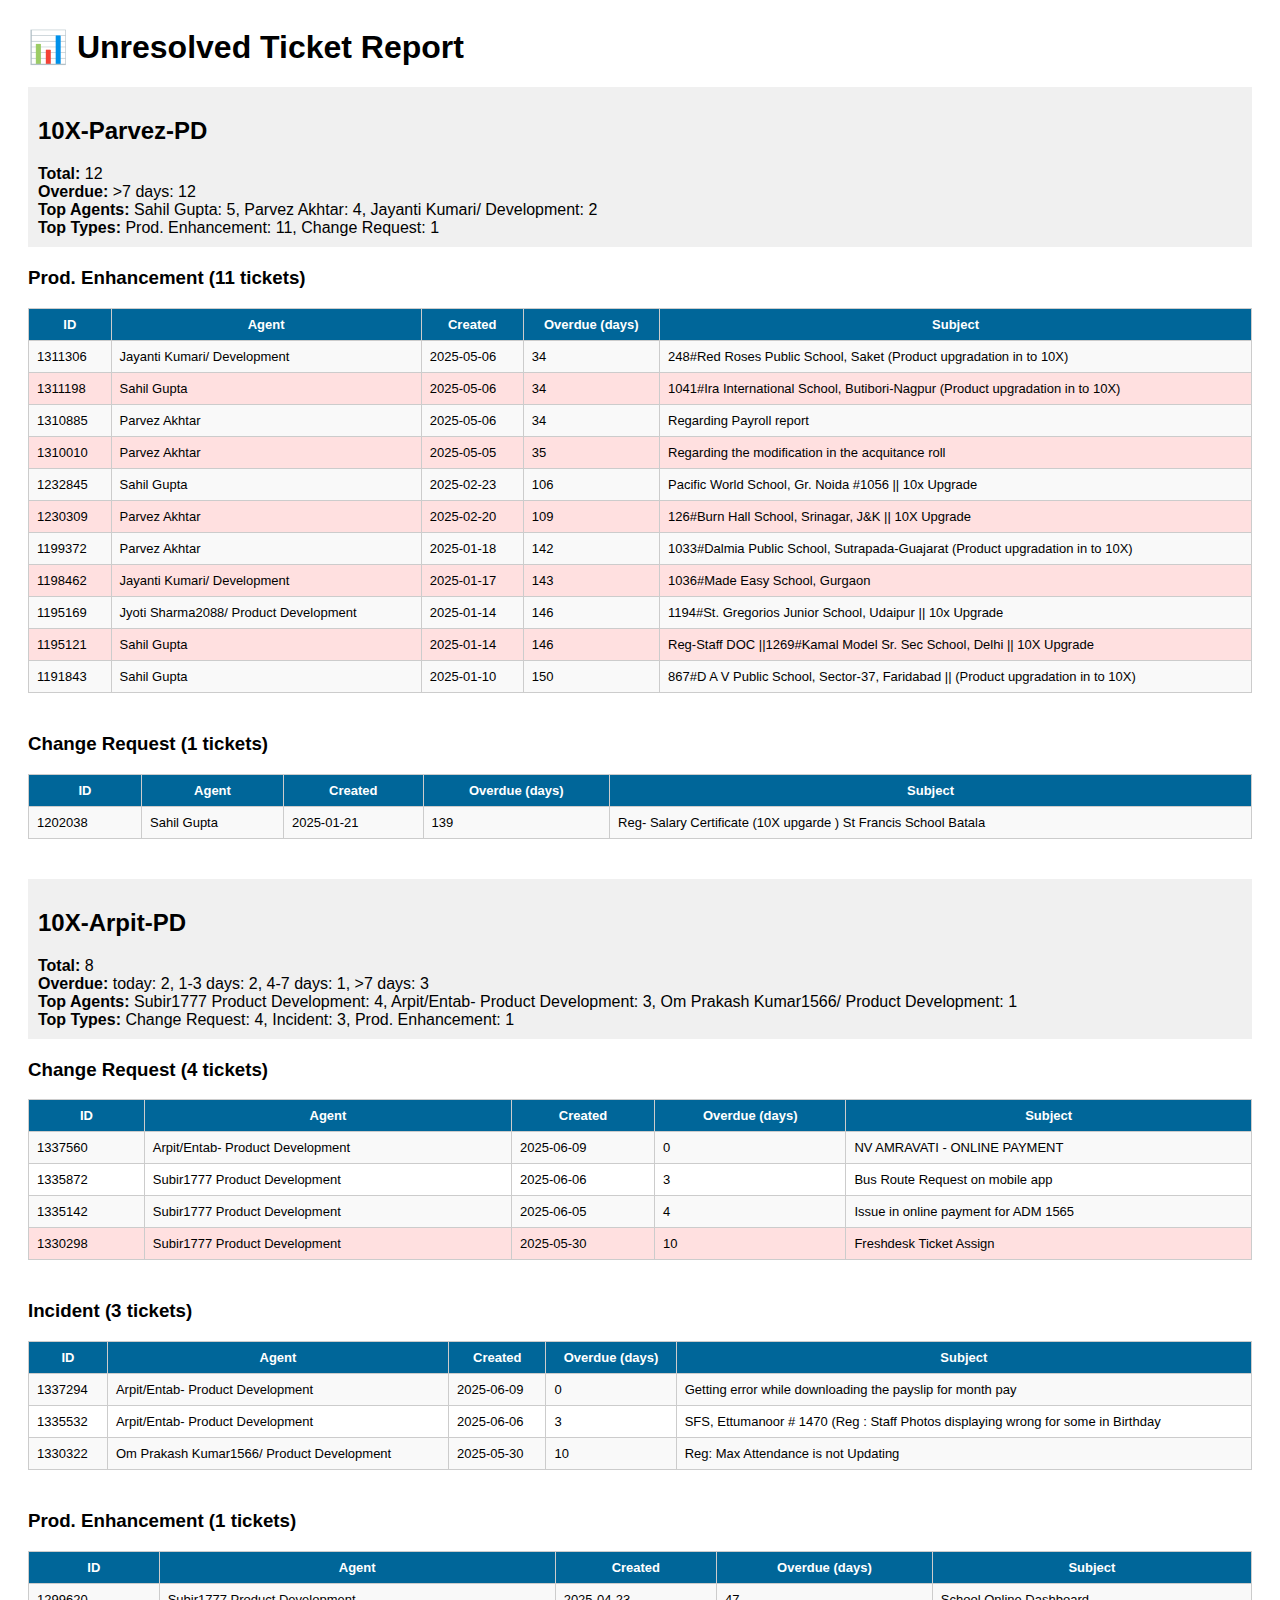
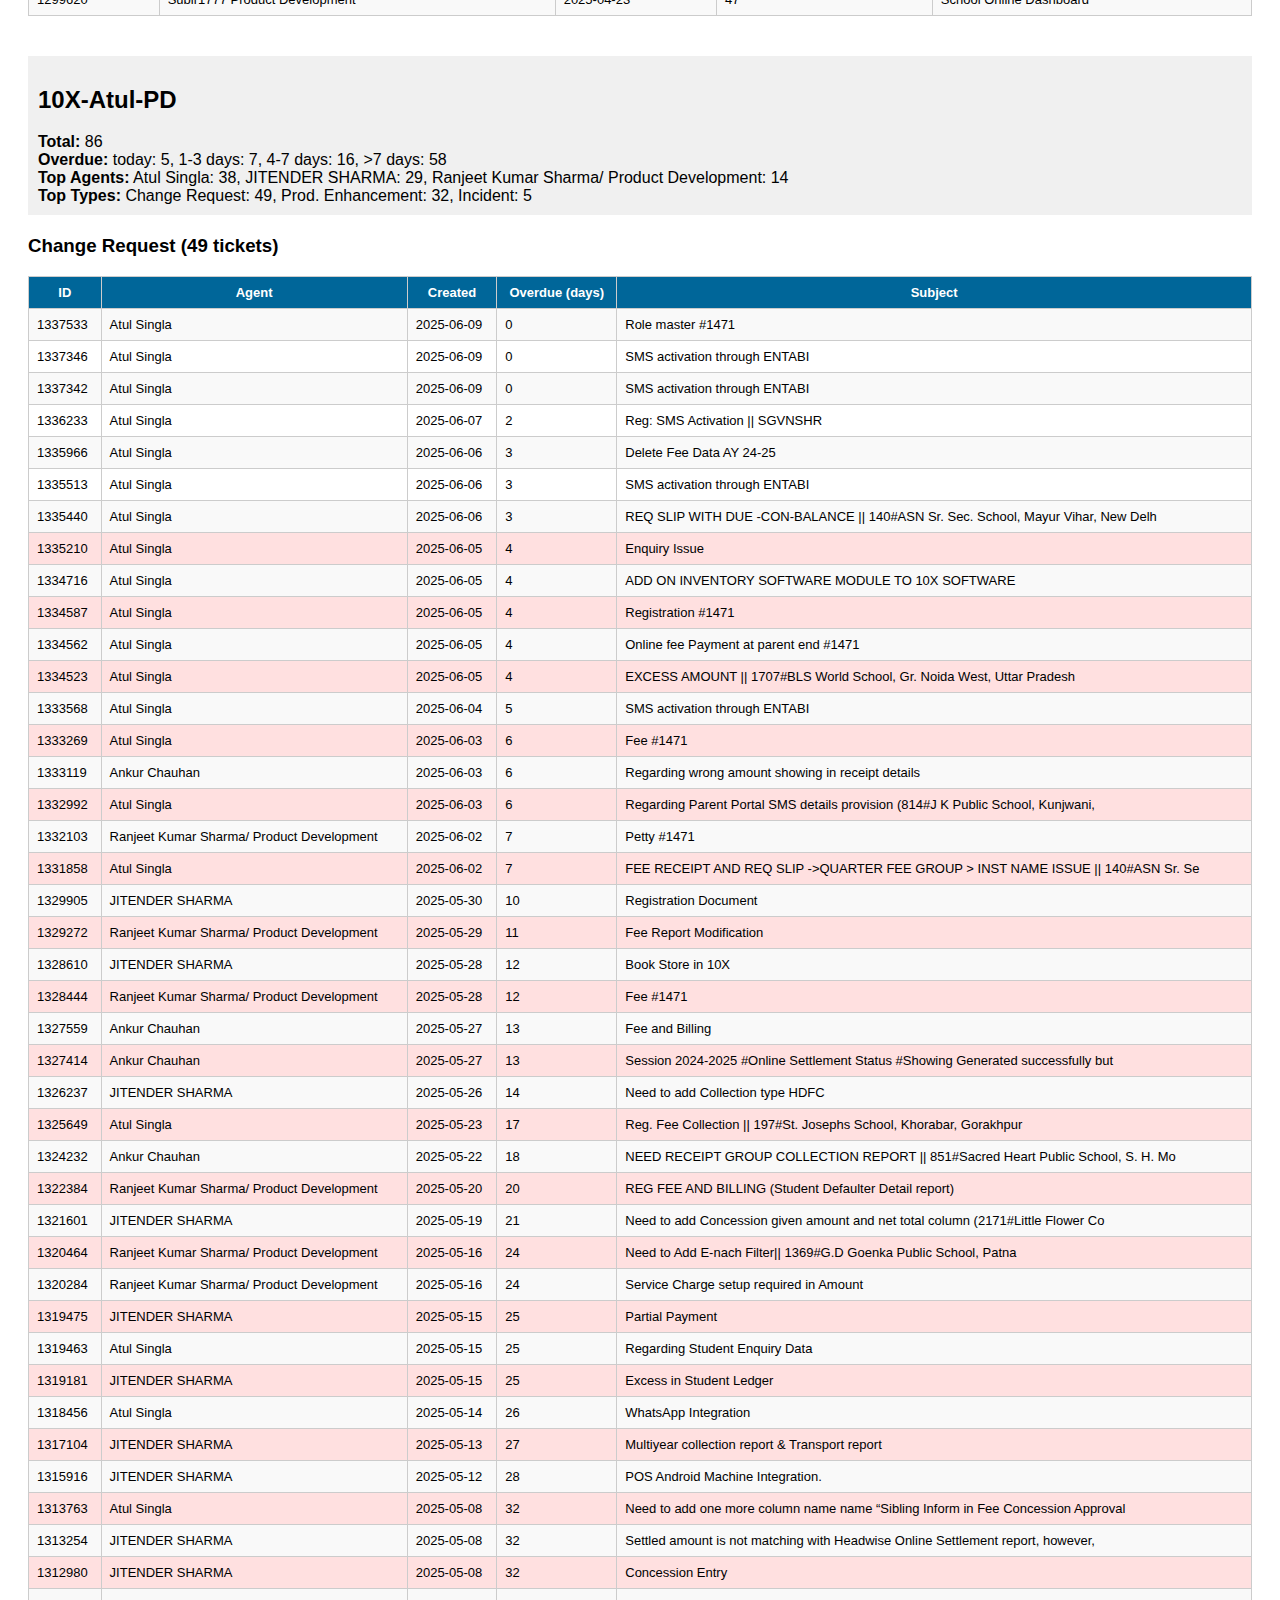
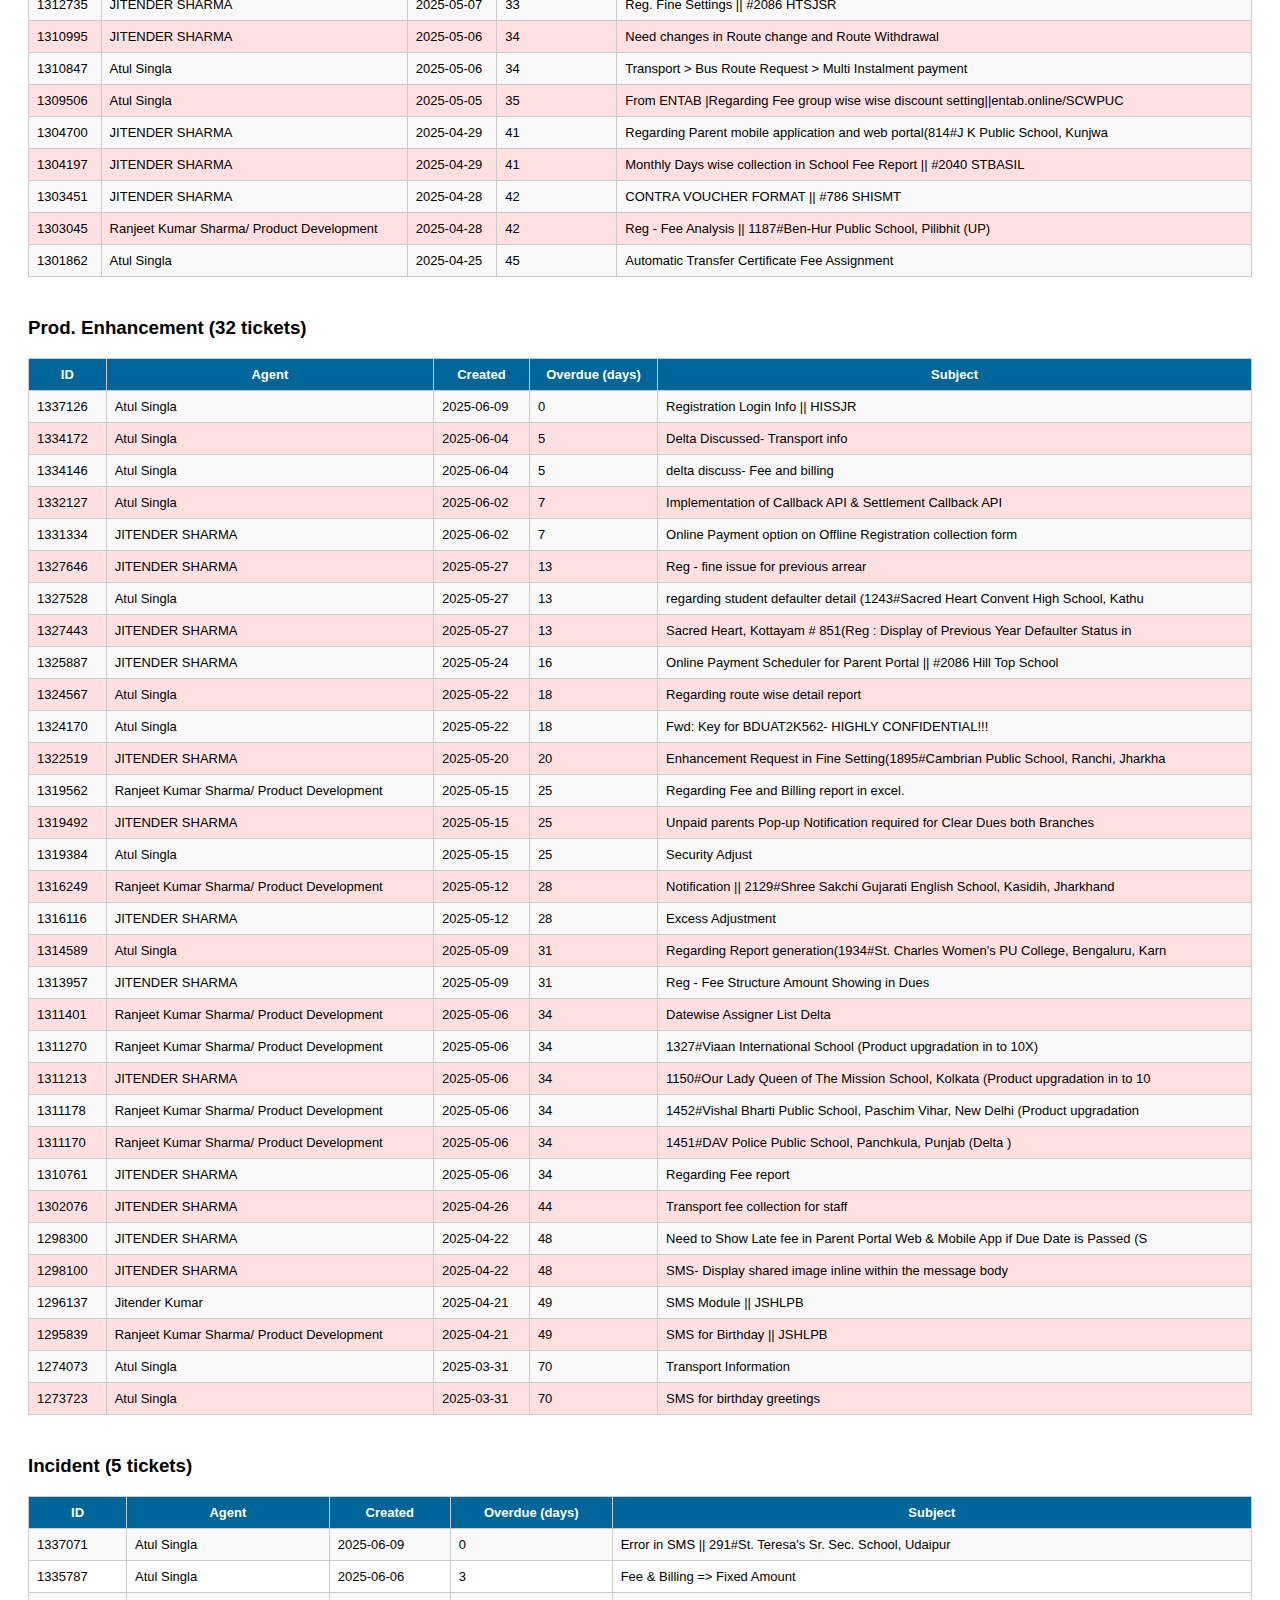
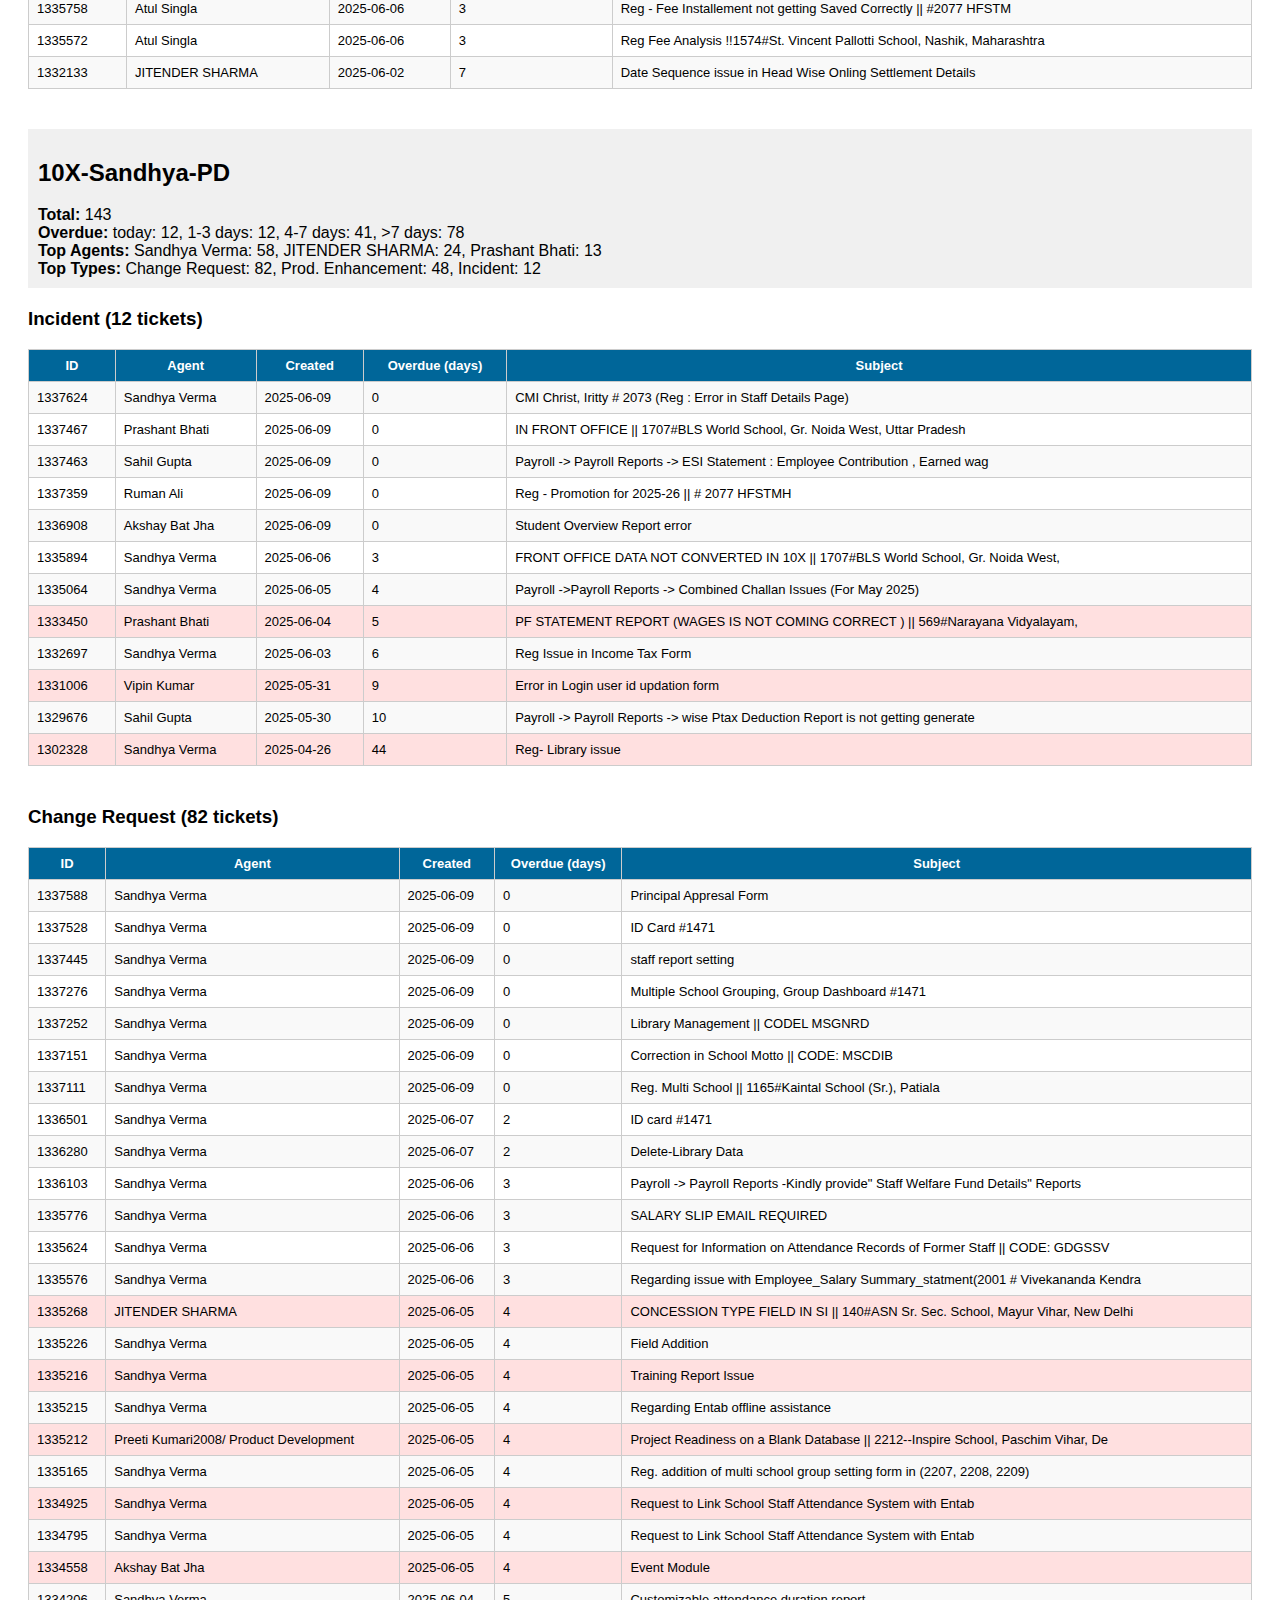
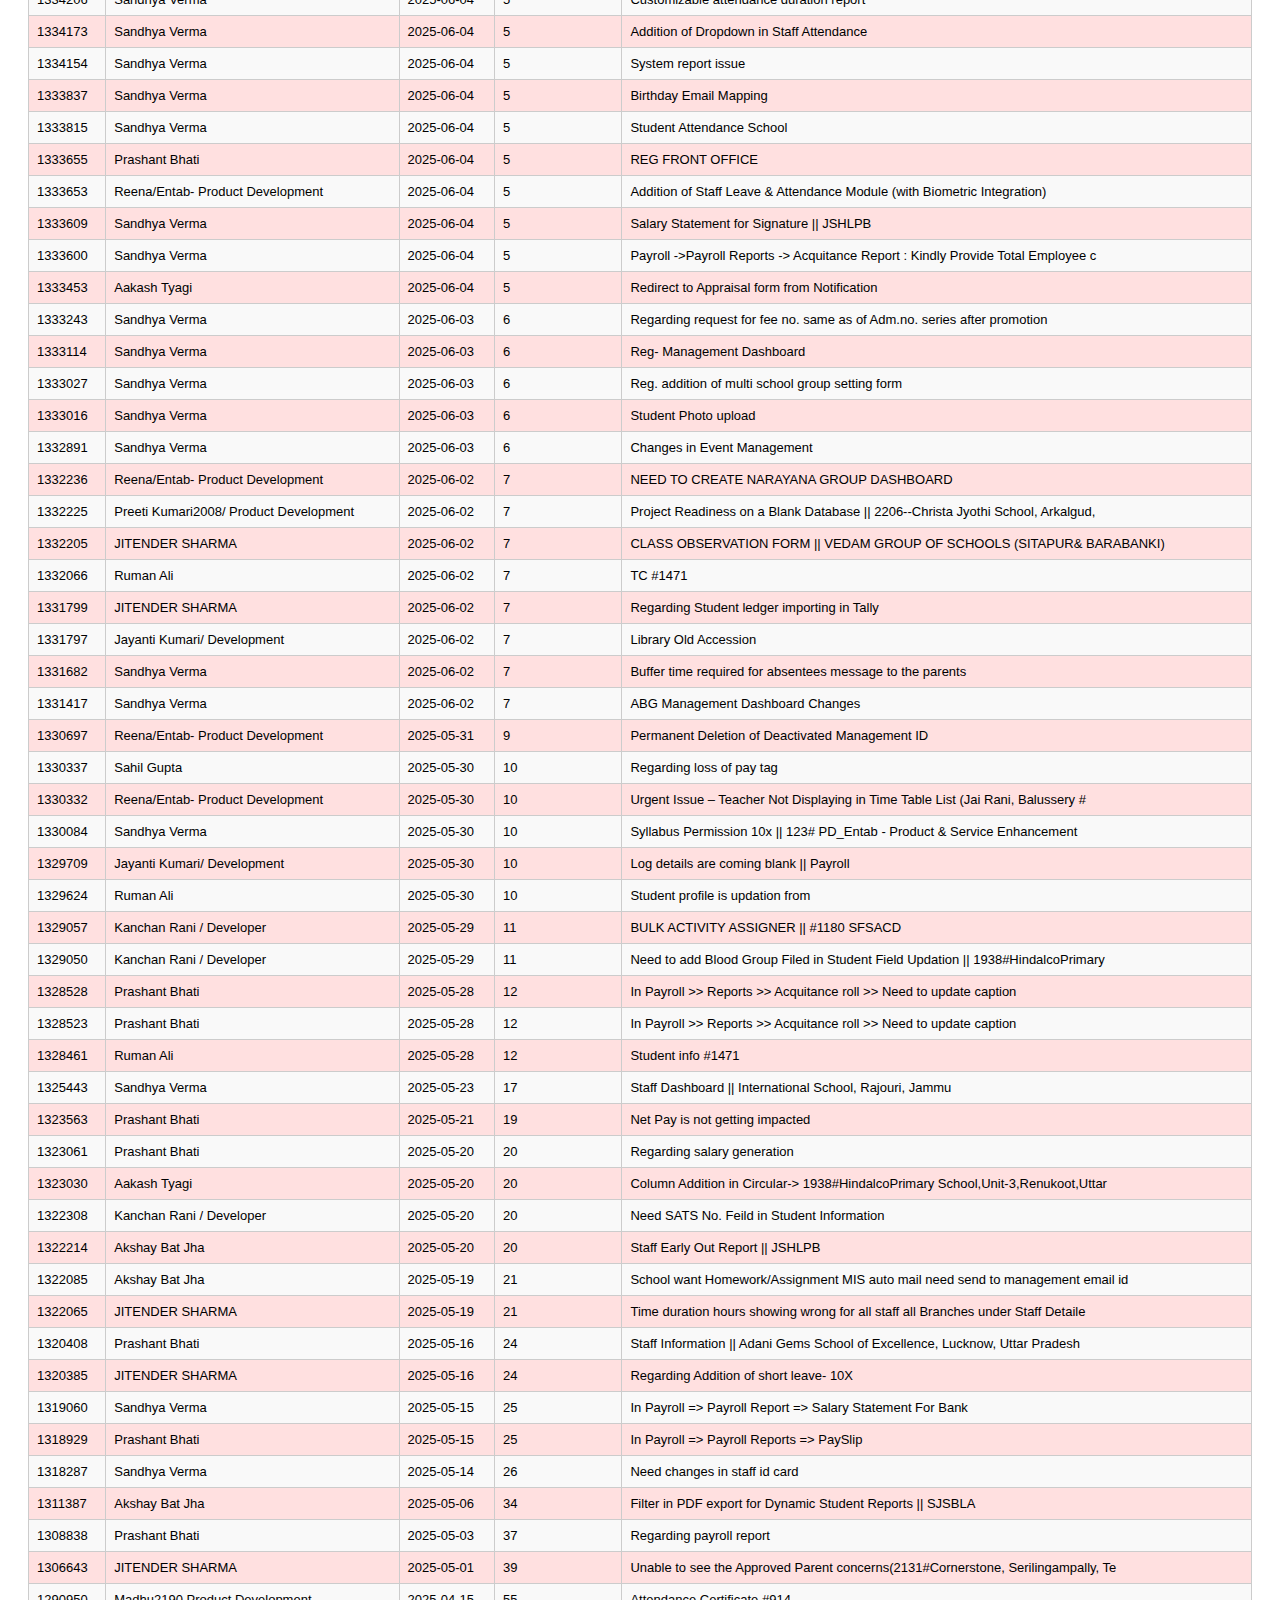
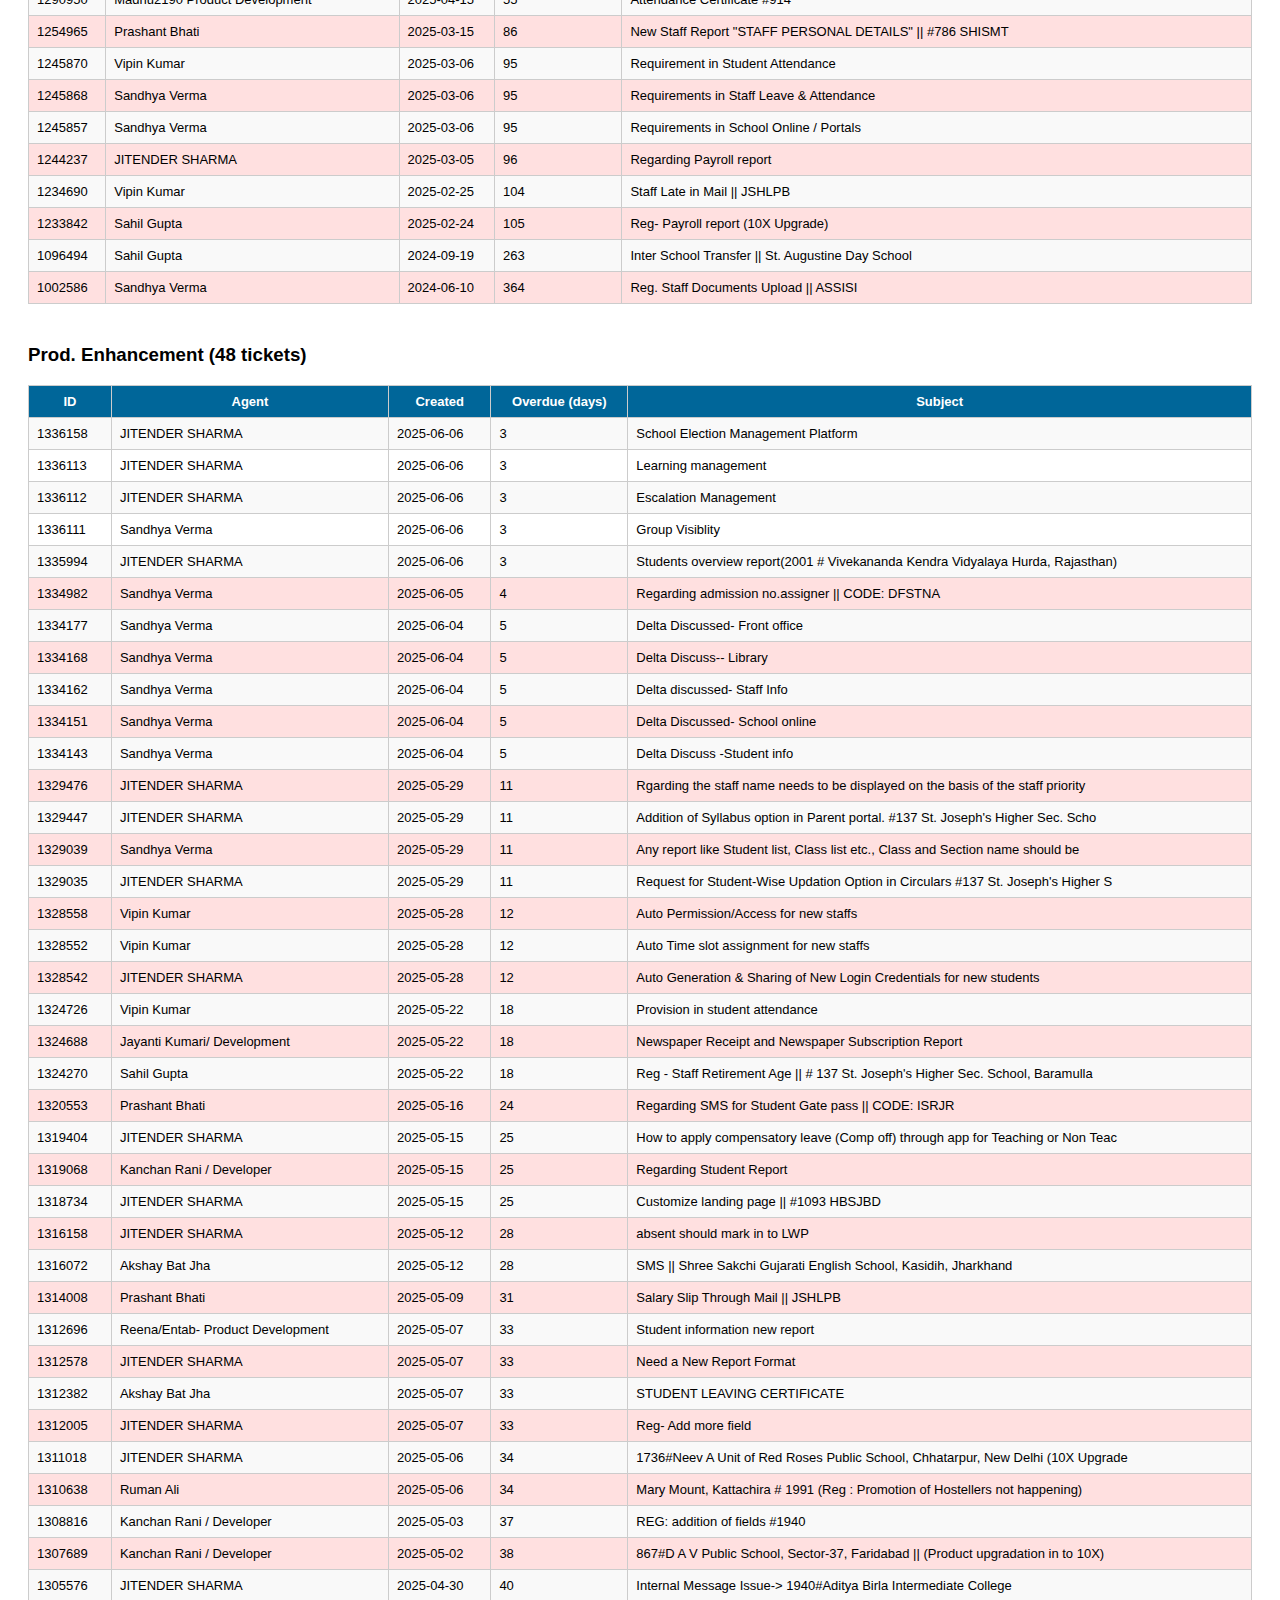
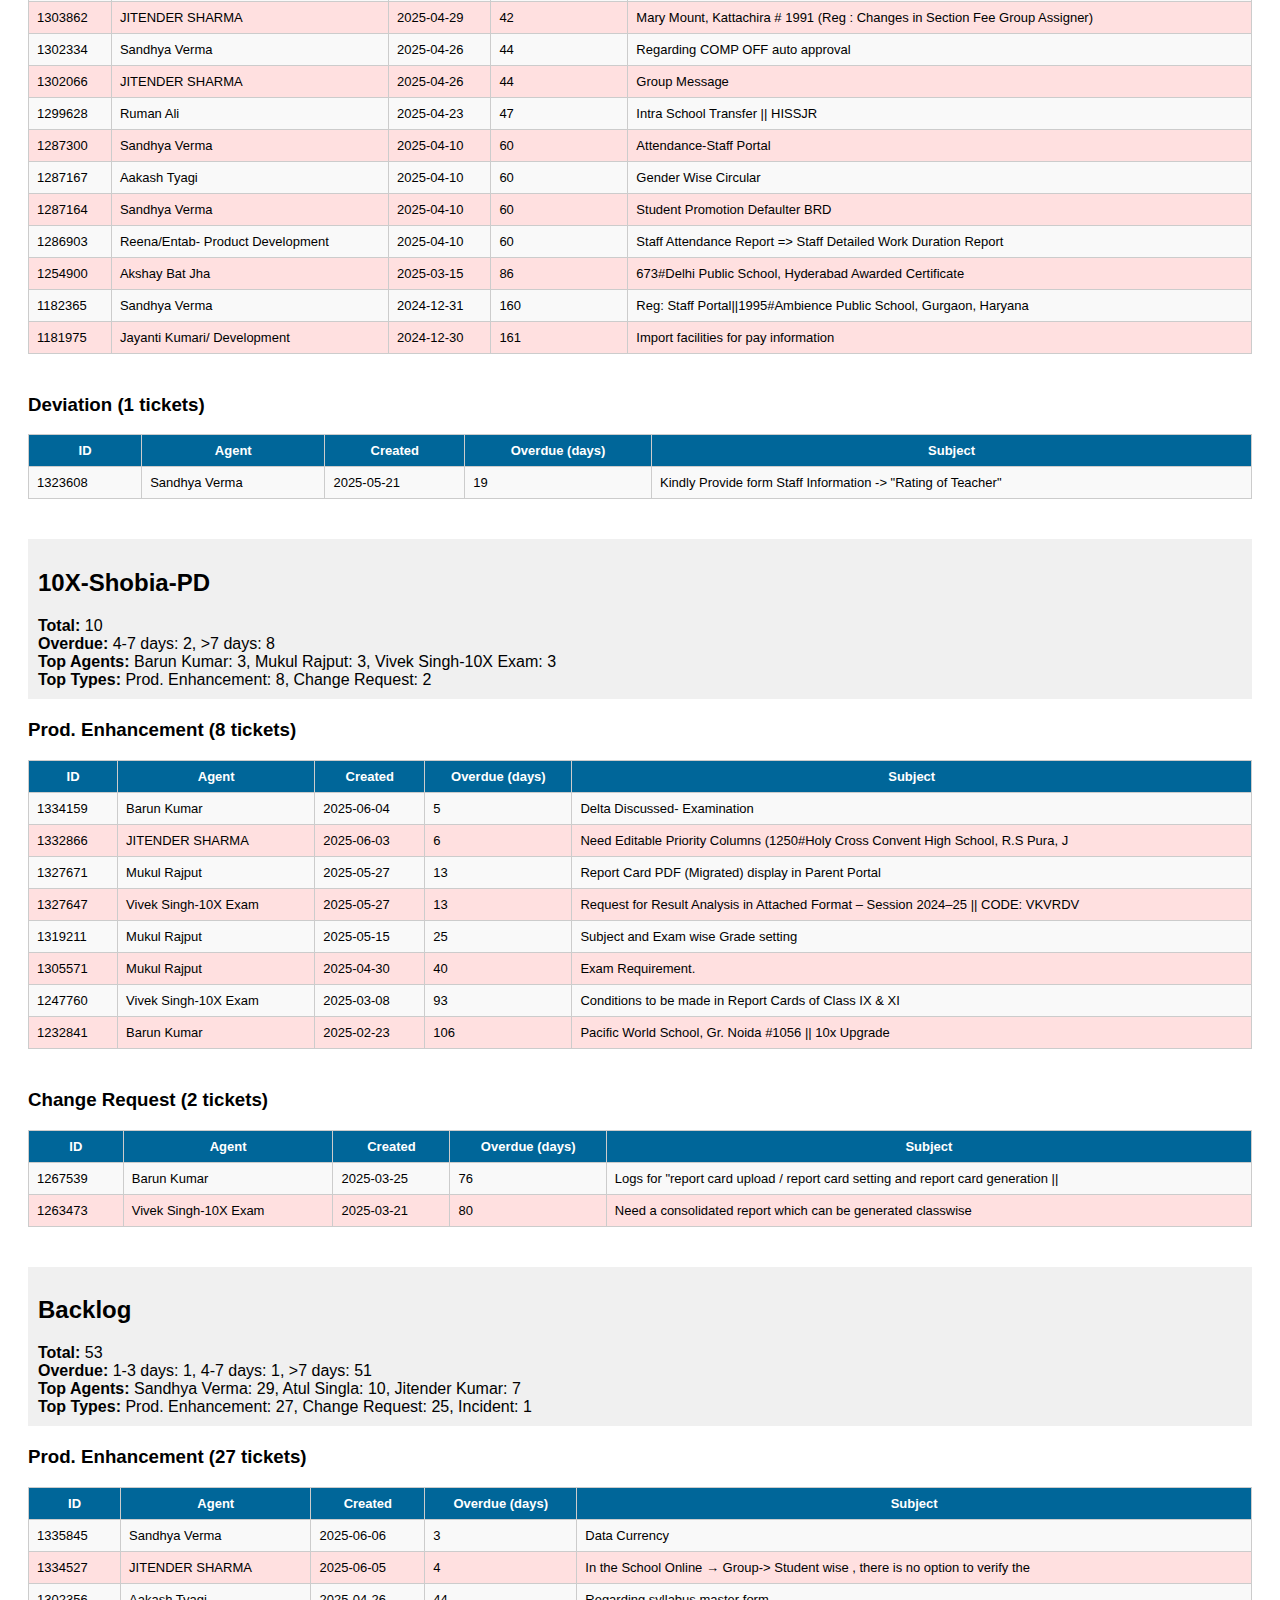
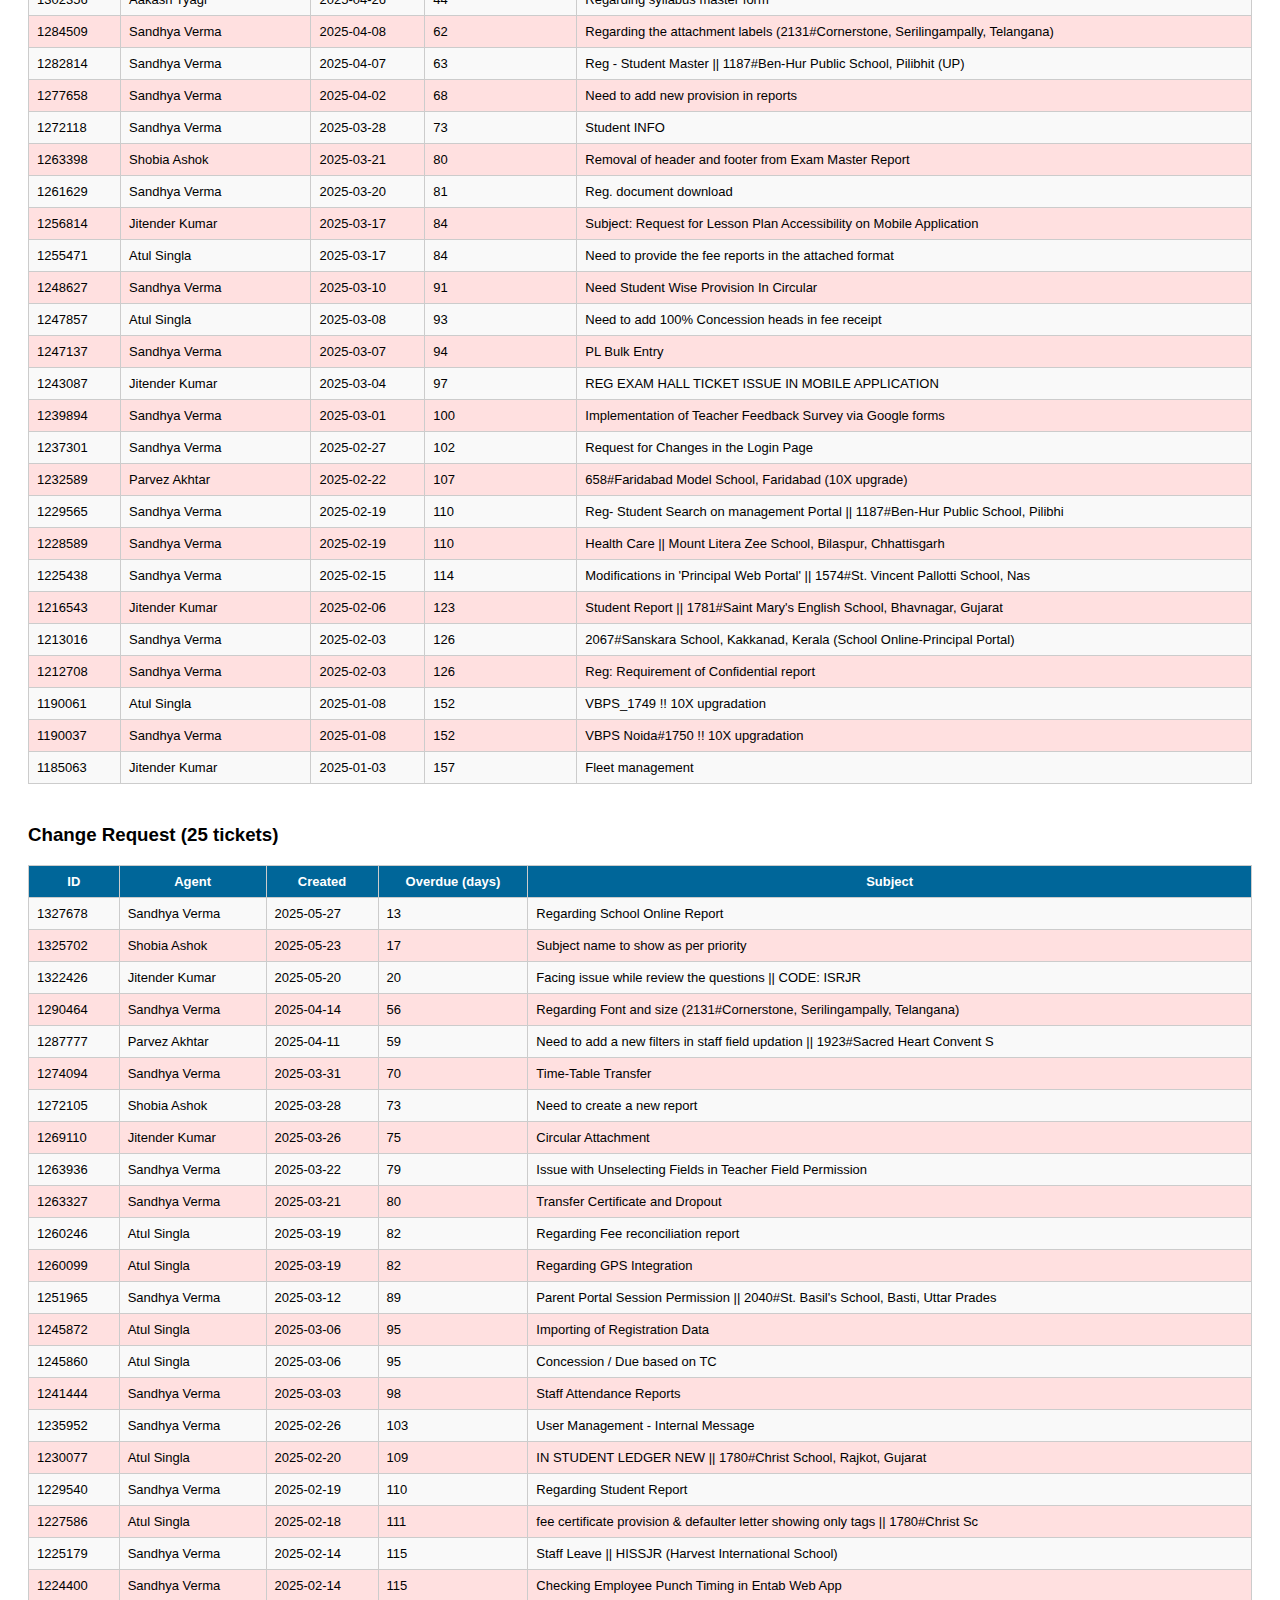
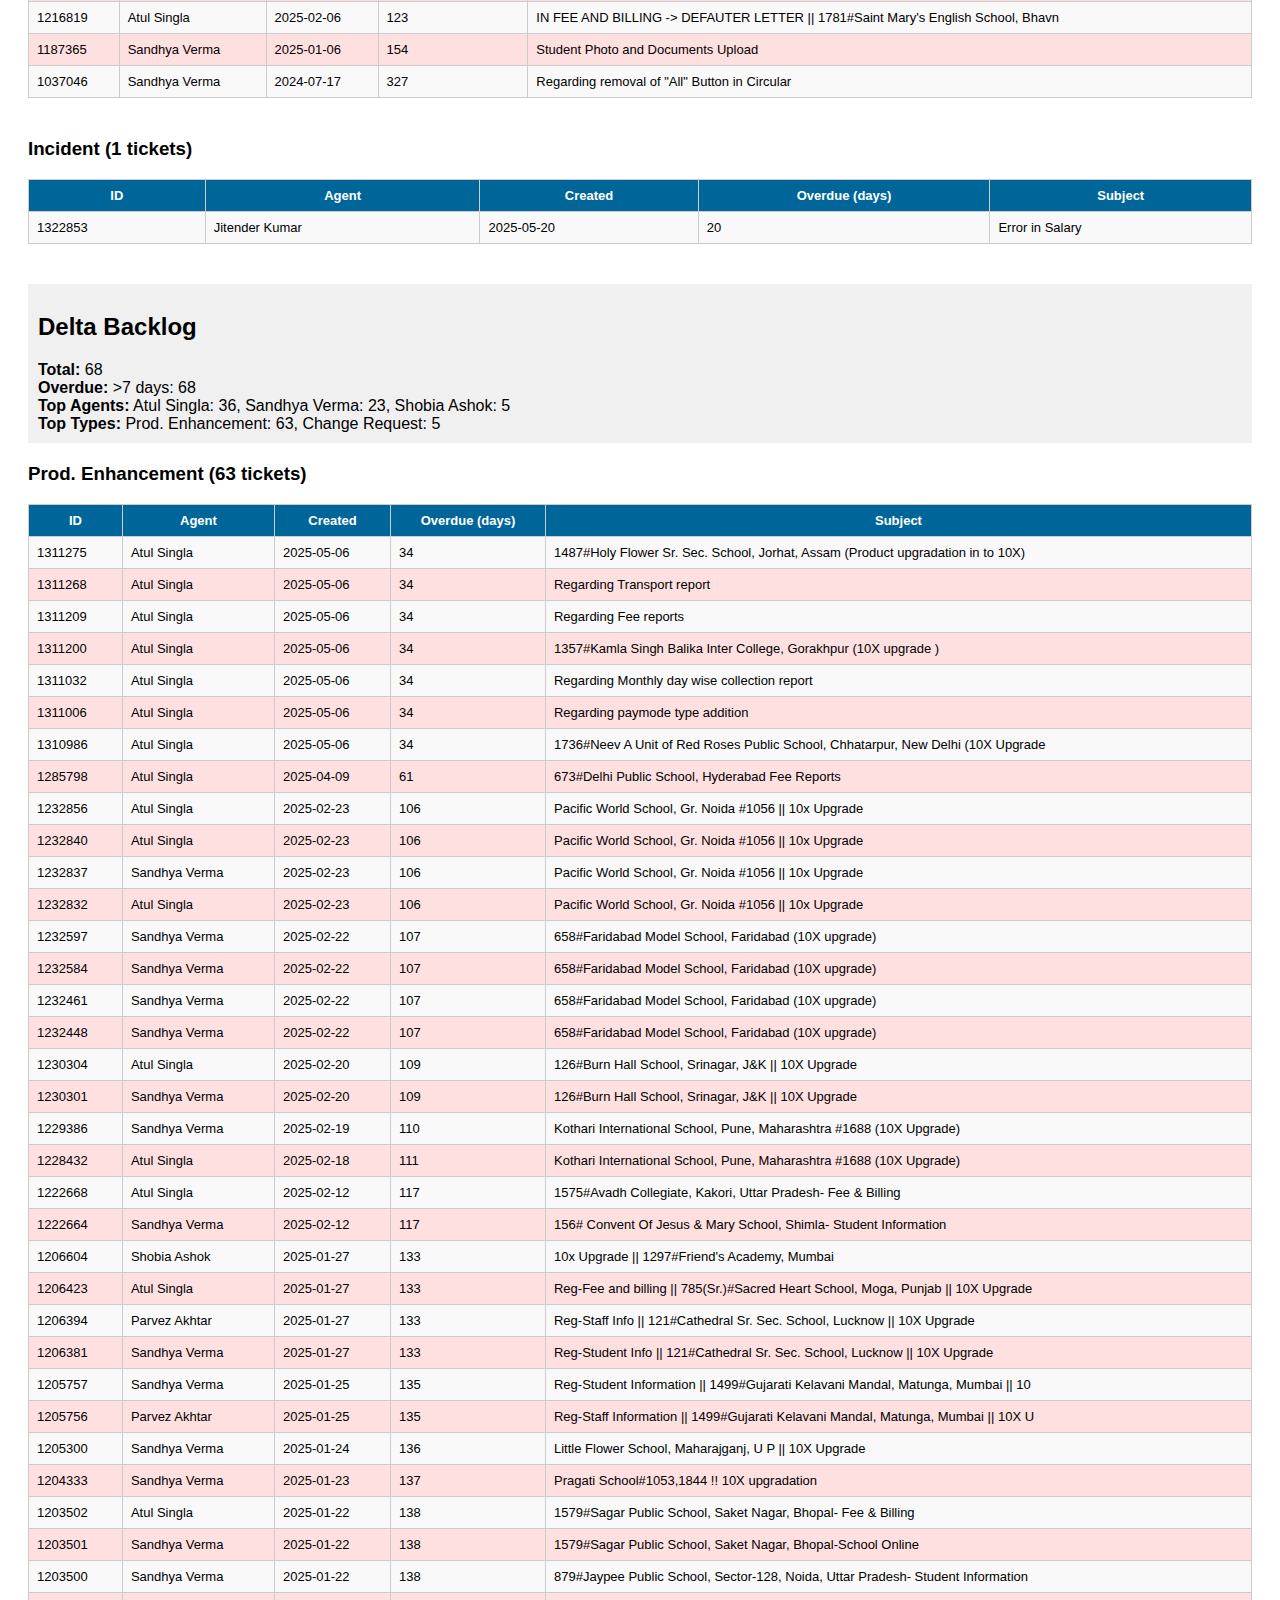
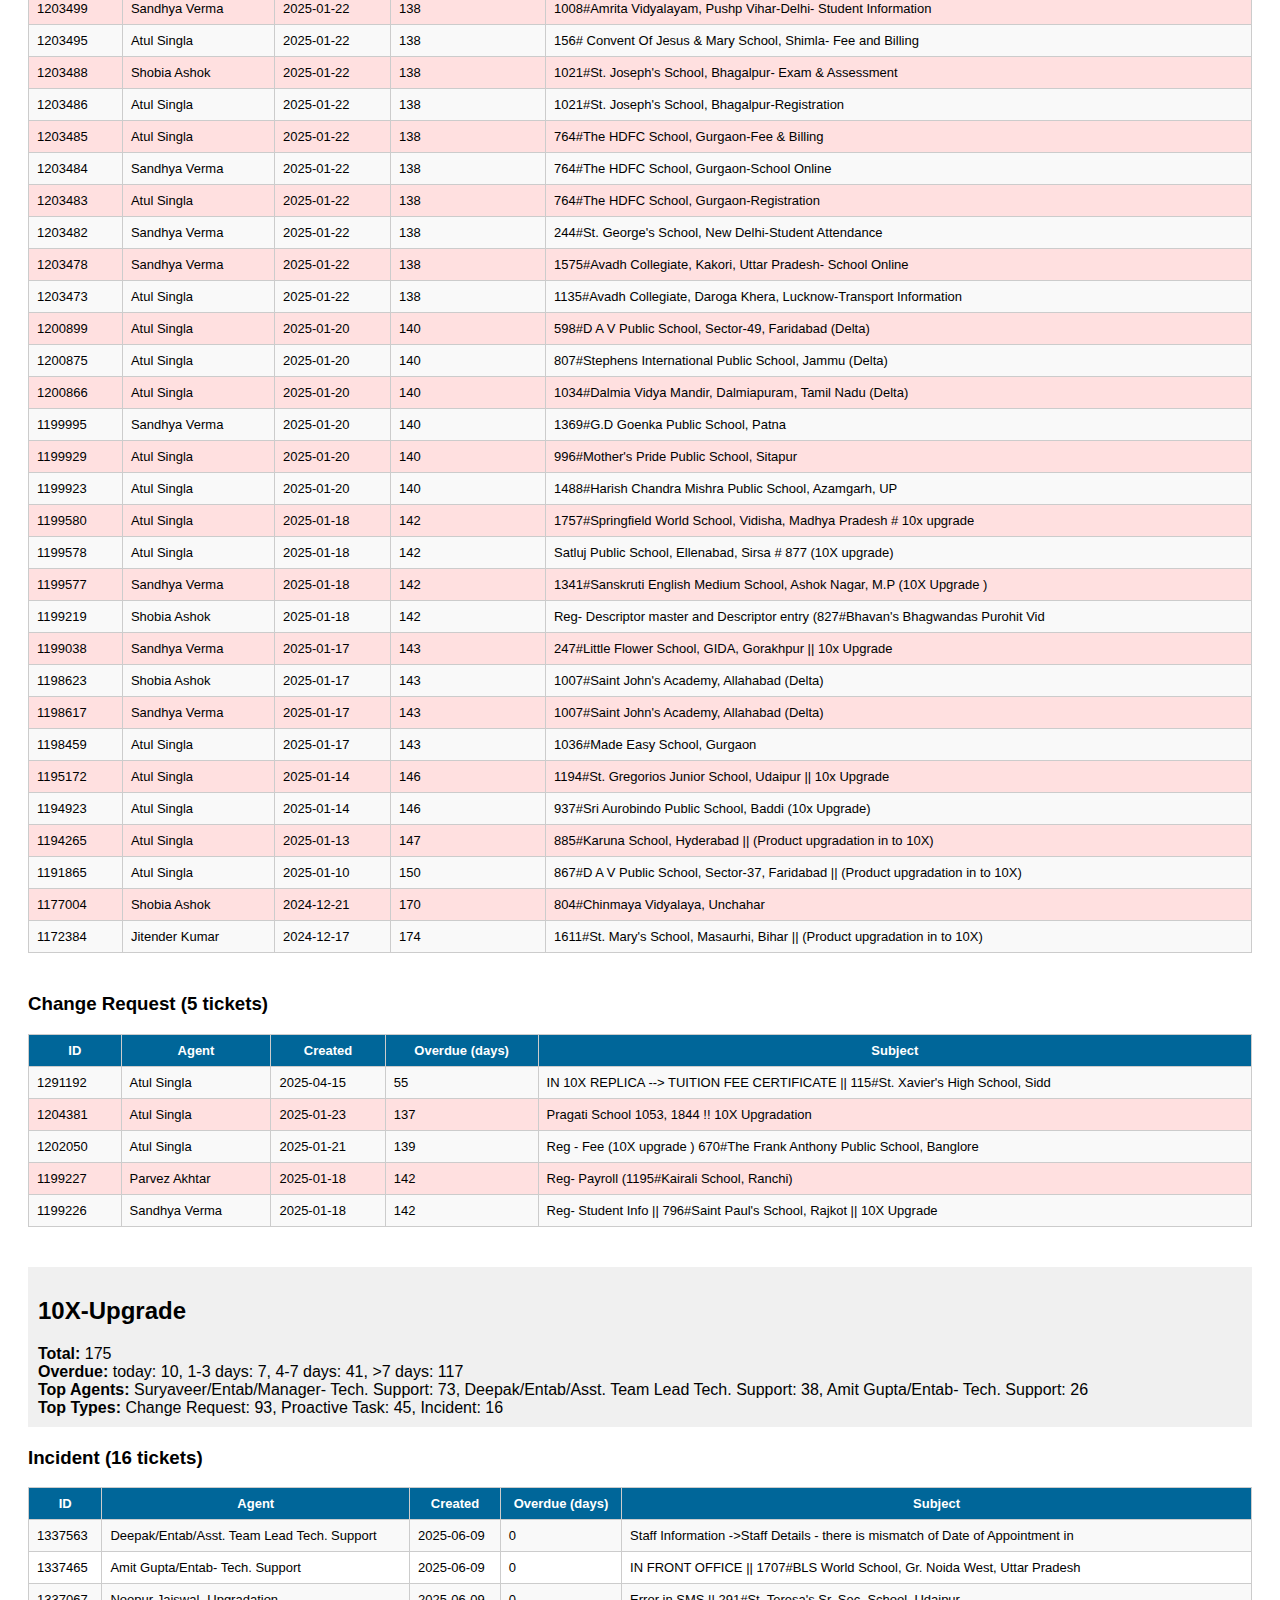
<file: unresolved_tickets_report.html>
<html><head><meta charset='utf-8'><title>Unresolved Tickets</title><style>
body{font-family:sans-serif;padding:20px;background:#fff;}
table{border-collapse:collapse;width:100%;margin-bottom:40px;}
th,td{border:1px solid #ccc;padding:8px;font-size:13px;}
th{background:#006699;color:#fff;}
tr:nth-child(even){background:#f9f9f9;}
.overdue{background:#ffe0e0;}
.summary{background:#f0f0f0;padding:10px;margin-bottom:20px;}
</style>
</head><body><h1>📊 Unresolved Ticket Report</h1>
<div class='summary'><h2>10X-Parvez-PD</h2>
<strong>Total:</strong> 12<br>
<strong>Overdue:</strong> >7 days: 12<br>
<strong>Top Agents:</strong> Sahil Gupta: 5, Parvez Akhtar: 4, Jayanti Kumari/ Development: 2<br>
<strong>Top Types:</strong> Prod. Enhancement: 11, Change Request: 1
</div>
<h3>Prod. Enhancement (11 tickets)</h3>
<table><tr><th>ID</th><th>Agent</th><th>Created</th><th>Overdue (days)</th><th>Subject</th></tr>
<tr class='overdue'><td>1311306</td><td>Jayanti Kumari/ Development</td><td>2025-05-06</td><td>34</td><td>248#Red Roses Public School, Saket (Product upgradation in to 10X)</td></tr>
<tr class='overdue'><td>1311198</td><td>Sahil Gupta</td><td>2025-05-06</td><td>34</td><td>1041#Ira International School, Butibori-Nagpur (Product upgradation in to 10X)</td></tr>
<tr class='overdue'><td>1310885</td><td>Parvez Akhtar</td><td>2025-05-06</td><td>34</td><td>Regarding Payroll report</td></tr>
<tr class='overdue'><td>1310010</td><td>Parvez Akhtar</td><td>2025-05-05</td><td>35</td><td>Regarding the modification in the acquitance roll</td></tr>
<tr class='overdue'><td>1232845</td><td>Sahil Gupta</td><td>2025-02-23</td><td>106</td><td>Pacific World School, Gr. Noida #1056 || 10x Upgrade</td></tr>
<tr class='overdue'><td>1230309</td><td>Parvez Akhtar</td><td>2025-02-20</td><td>109</td><td>126#Burn Hall School, Srinagar, J&K || 10X Upgrade</td></tr>
<tr class='overdue'><td>1199372</td><td>Parvez Akhtar</td><td>2025-01-18</td><td>142</td><td>1033#Dalmia Public School, Sutrapada-Guajarat (Product upgradation in to 10X)</td></tr>
<tr class='overdue'><td>1198462</td><td>Jayanti Kumari/ Development</td><td>2025-01-17</td><td>143</td><td>1036#Made Easy School, Gurgaon</td></tr>
<tr class='overdue'><td>1195169</td><td>Jyoti Sharma2088/ Product Development</td><td>2025-01-14</td><td>146</td><td>1194#St. Gregorios Junior School, Udaipur || 10x Upgrade</td></tr>
<tr class='overdue'><td>1195121</td><td>Sahil Gupta</td><td>2025-01-14</td><td>146</td><td>Reg-Staff DOC  ||1269#Kamal Model Sr. Sec School, Delhi || 10X Upgrade</td></tr>
<tr class='overdue'><td>1191843</td><td>Sahil Gupta</td><td>2025-01-10</td><td>150</td><td>867#D A V Public School, Sector-37, Faridabad || (Product upgradation in to 10X)</td></tr>
</table>
<h3>Change Request (1 tickets)</h3>
<table><tr><th>ID</th><th>Agent</th><th>Created</th><th>Overdue (days)</th><th>Subject</th></tr>
<tr class='overdue'><td>1202038</td><td>Sahil Gupta</td><td>2025-01-21</td><td>139</td><td>Reg- Salary Certificate (10X upgarde ) St Francis School Batala</td></tr>
</table>
<div class='summary'><h2>10X-Arpit-PD</h2>
<strong>Total:</strong> 8<br>
<strong>Overdue:</strong> today: 2, 1-3 days: 2, 4-7 days: 1, >7 days: 3<br>
<strong>Top Agents:</strong> Subir1777 Product Development: 4, Arpit/Entab- Product Development: 3, Om Prakash Kumar1566/ Product Development: 1<br>
<strong>Top Types:</strong> Change Request: 4, Incident: 3, Prod. Enhancement: 1
</div>
<h3>Change Request (4 tickets)</h3>
<table><tr><th>ID</th><th>Agent</th><th>Created</th><th>Overdue (days)</th><th>Subject</th></tr>
<tr class=''><td>1337560</td><td>Arpit/Entab- Product Development</td><td>2025-06-09</td><td>0</td><td>NV AMRAVATI - ONLINE PAYMENT</td></tr>
<tr class=''><td>1335872</td><td>Subir1777 Product Development</td><td>2025-06-06</td><td>3</td><td>Bus Route Request on mobile app</td></tr>
<tr class='overdue'><td>1335142</td><td>Subir1777 Product Development</td><td>2025-06-05</td><td>4</td><td>Issue in online payment for ADM 1565</td></tr>
<tr class='overdue'><td>1330298</td><td>Subir1777 Product Development</td><td>2025-05-30</td><td>10</td><td>Freshdesk Ticket Assign</td></tr>
</table>
<h3>Incident (3 tickets)</h3>
<table><tr><th>ID</th><th>Agent</th><th>Created</th><th>Overdue (days)</th><th>Subject</th></tr>
<tr class=''><td>1337294</td><td>Arpit/Entab- Product Development</td><td>2025-06-09</td><td>0</td><td>Getting error while downloading the payslip for month pay</td></tr>
<tr class=''><td>1335532</td><td>Arpit/Entab- Product Development</td><td>2025-06-06</td><td>3</td><td>SFS, Ettumanoor # 1470 (Reg : Staff Photos displaying wrong for some in Birthday</td></tr>
<tr class='overdue'><td>1330322</td><td>Om Prakash Kumar1566/ Product Development</td><td>2025-05-30</td><td>10</td><td>Reg: Max Attendance is not Updating</td></tr>
</table>
<h3>Prod. Enhancement (1 tickets)</h3>
<table><tr><th>ID</th><th>Agent</th><th>Created</th><th>Overdue (days)</th><th>Subject</th></tr>
<tr class='overdue'><td>1299620</td><td>Subir1777 Product Development</td><td>2025-04-23</td><td>47</td><td>School Online Dashboard</td></tr>
</table>
<div class='summary'><h2>10X-Atul-PD</h2>
<strong>Total:</strong> 86<br>
<strong>Overdue:</strong> today: 5, 1-3 days: 7, 4-7 days: 16, >7 days: 58<br>
<strong>Top Agents:</strong> Atul Singla: 38, JITENDER SHARMA: 29, Ranjeet Kumar Sharma/ Product Development: 14<br>
<strong>Top Types:</strong> Change Request: 49, Prod. Enhancement: 32, Incident: 5
</div>
<h3>Change Request (49 tickets)</h3>
<table><tr><th>ID</th><th>Agent</th><th>Created</th><th>Overdue (days)</th><th>Subject</th></tr>
<tr class=''><td>1337533</td><td>Atul Singla</td><td>2025-06-09</td><td>0</td><td>Role master #1471</td></tr>
<tr class=''><td>1337346</td><td>Atul Singla</td><td>2025-06-09</td><td>0</td><td>SMS activation through ENTABI</td></tr>
<tr class=''><td>1337342</td><td>Atul Singla</td><td>2025-06-09</td><td>0</td><td>SMS activation through ENTABI</td></tr>
<tr class=''><td>1336233</td><td>Atul Singla</td><td>2025-06-07</td><td>2</td><td>Reg: SMS Activation || SGVNSHR</td></tr>
<tr class=''><td>1335966</td><td>Atul Singla</td><td>2025-06-06</td><td>3</td><td>Delete Fee Data AY 24-25</td></tr>
<tr class=''><td>1335513</td><td>Atul Singla</td><td>2025-06-06</td><td>3</td><td>SMS activation through ENTABI</td></tr>
<tr class=''><td>1335440</td><td>Atul Singla</td><td>2025-06-06</td><td>3</td><td>REQ SLIP WITH DUE -CON-BALANCE || 140#ASN Sr. Sec. School, Mayur Vihar, New Delh</td></tr>
<tr class='overdue'><td>1335210</td><td>Atul Singla</td><td>2025-06-05</td><td>4</td><td>Enquiry Issue</td></tr>
<tr class='overdue'><td>1334716</td><td>Atul Singla</td><td>2025-06-05</td><td>4</td><td>ADD ON INVENTORY SOFTWARE MODULE TO 10X SOFTWARE</td></tr>
<tr class='overdue'><td>1334587</td><td>Atul Singla</td><td>2025-06-05</td><td>4</td><td>Registration #1471</td></tr>
<tr class='overdue'><td>1334562</td><td>Atul Singla</td><td>2025-06-05</td><td>4</td><td>Online fee Payment at parent end #1471</td></tr>
<tr class='overdue'><td>1334523</td><td>Atul Singla</td><td>2025-06-05</td><td>4</td><td>EXCESS AMOUNT || 1707#BLS World School, Gr. Noida West, Uttar Pradesh</td></tr>
<tr class='overdue'><td>1333568</td><td>Atul Singla</td><td>2025-06-04</td><td>5</td><td>SMS activation through ENTABI</td></tr>
<tr class='overdue'><td>1333269</td><td>Atul Singla</td><td>2025-06-03</td><td>6</td><td>Fee #1471</td></tr>
<tr class='overdue'><td>1333119</td><td>Ankur Chauhan</td><td>2025-06-03</td><td>6</td><td>Regarding wrong amount showing in receipt details</td></tr>
<tr class='overdue'><td>1332992</td><td>Atul Singla</td><td>2025-06-03</td><td>6</td><td>Regarding Parent Portal SMS details provision (814#J K Public School, Kunjwani, </td></tr>
<tr class='overdue'><td>1332103</td><td>Ranjeet Kumar Sharma/ Product Development</td><td>2025-06-02</td><td>7</td><td>Petty #1471</td></tr>
<tr class='overdue'><td>1331858</td><td>Atul Singla</td><td>2025-06-02</td><td>7</td><td>FEE RECEIPT AND REQ SLIP ->QUARTER FEE GROUP > INST NAME ISSUE || 140#ASN Sr. Se</td></tr>
<tr class='overdue'><td>1329905</td><td>JITENDER SHARMA</td><td>2025-05-30</td><td>10</td><td>Registration Document</td></tr>
<tr class='overdue'><td>1329272</td><td>Ranjeet Kumar Sharma/ Product Development</td><td>2025-05-29</td><td>11</td><td>Fee Report Modification</td></tr>
<tr class='overdue'><td>1328610</td><td>JITENDER SHARMA</td><td>2025-05-28</td><td>12</td><td>Book Store in 10X</td></tr>
<tr class='overdue'><td>1328444</td><td>Ranjeet Kumar Sharma/ Product Development</td><td>2025-05-28</td><td>12</td><td>Fee #1471</td></tr>
<tr class='overdue'><td>1327559</td><td>Ankur Chauhan</td><td>2025-05-27</td><td>13</td><td>Fee and Billing</td></tr>
<tr class='overdue'><td>1327414</td><td>Ankur Chauhan</td><td>2025-05-27</td><td>13</td><td>Session 2024-2025 #Online Settlement Status #Showing Generated successfully but </td></tr>
<tr class='overdue'><td>1326237</td><td>JITENDER SHARMA</td><td>2025-05-26</td><td>14</td><td>Need to add Collection type HDFC</td></tr>
<tr class='overdue'><td>1325649</td><td>Atul Singla</td><td>2025-05-23</td><td>17</td><td>Reg. Fee Collection || 197#St. Josephs School, Khorabar, Gorakhpur</td></tr>
<tr class='overdue'><td>1324232</td><td>Ankur Chauhan</td><td>2025-05-22</td><td>18</td><td>NEED RECEIPT GROUP COLLECTION REPORT || 851#Sacred Heart Public School, S. H. Mo</td></tr>
<tr class='overdue'><td>1322384</td><td>Ranjeet Kumar Sharma/ Product Development</td><td>2025-05-20</td><td>20</td><td>REG FEE AND BILLING (Student Defaulter Detail report)</td></tr>
<tr class='overdue'><td>1321601</td><td>JITENDER SHARMA</td><td>2025-05-19</td><td>21</td><td>Need to add Concession given amount and net total column  (2171#Little Flower Co</td></tr>
<tr class='overdue'><td>1320464</td><td>Ranjeet Kumar Sharma/ Product Development</td><td>2025-05-16</td><td>24</td><td>Need to Add E-nach Filter|| 1369#G.D Goenka Public School, Patna</td></tr>
<tr class='overdue'><td>1320284</td><td>Ranjeet Kumar Sharma/ Product Development</td><td>2025-05-16</td><td>24</td><td>Service Charge setup required in Amount</td></tr>
<tr class='overdue'><td>1319475</td><td>JITENDER SHARMA</td><td>2025-05-15</td><td>25</td><td>Partial Payment</td></tr>
<tr class='overdue'><td>1319463</td><td>Atul Singla</td><td>2025-05-15</td><td>25</td><td>Regarding Student Enquiry Data</td></tr>
<tr class='overdue'><td>1319181</td><td>JITENDER SHARMA</td><td>2025-05-15</td><td>25</td><td>Excess in Student Ledger</td></tr>
<tr class='overdue'><td>1318456</td><td>Atul Singla</td><td>2025-05-14</td><td>26</td><td>WhatsApp Integration</td></tr>
<tr class='overdue'><td>1317104</td><td>JITENDER SHARMA</td><td>2025-05-13</td><td>27</td><td>Multiyear collection report & Transport report</td></tr>
<tr class='overdue'><td>1315916</td><td>JITENDER SHARMA</td><td>2025-05-12</td><td>28</td><td>POS Android Machine Integration.</td></tr>
<tr class='overdue'><td>1313763</td><td>Atul Singla</td><td>2025-05-08</td><td>32</td><td>Need to add one more column name name “Sibling Inform in Fee Concession Approval</td></tr>
<tr class='overdue'><td>1313254</td><td>JITENDER SHARMA</td><td>2025-05-08</td><td>32</td><td>Settled amount is not matching with Headwise Online Settlement report, however, </td></tr>
<tr class='overdue'><td>1312980</td><td>JITENDER SHARMA</td><td>2025-05-08</td><td>32</td><td>Concession Entry</td></tr>
<tr class='overdue'><td>1312735</td><td>JITENDER SHARMA</td><td>2025-05-07</td><td>33</td><td>Reg. Fine Settings || #2086 HTSJSR</td></tr>
<tr class='overdue'><td>1310995</td><td>JITENDER SHARMA</td><td>2025-05-06</td><td>34</td><td>Need changes in Route change and Route Withdrawal</td></tr>
<tr class='overdue'><td>1310847</td><td>Atul Singla</td><td>2025-05-06</td><td>34</td><td>Transport > Bus Route Request > Multi Instalment payment</td></tr>
<tr class='overdue'><td>1309506</td><td>Atul Singla</td><td>2025-05-05</td><td>35</td><td>From ENTAB |Regarding Fee group wise wise discount setting||entab.online/SCWPUC</td></tr>
<tr class='overdue'><td>1304700</td><td>JITENDER SHARMA</td><td>2025-04-29</td><td>41</td><td>Regarding Parent mobile application and web portal(814#J K Public School, Kunjwa</td></tr>
<tr class='overdue'><td>1304197</td><td>JITENDER SHARMA</td><td>2025-04-29</td><td>41</td><td>Monthly Days wise collection in School Fee Report || #2040 STBASIL</td></tr>
<tr class='overdue'><td>1303451</td><td>JITENDER SHARMA</td><td>2025-04-28</td><td>42</td><td>CONTRA VOUCHER FORMAT || #786 SHISMT</td></tr>
<tr class='overdue'><td>1303045</td><td>Ranjeet Kumar Sharma/ Product Development</td><td>2025-04-28</td><td>42</td><td>Reg - Fee Analysis || 1187#Ben-Hur Public School, Pilibhit (UP)</td></tr>
<tr class='overdue'><td>1301862</td><td>Atul Singla</td><td>2025-04-25</td><td>45</td><td>Automatic Transfer Certificate Fee Assignment</td></tr>
</table>
<h3>Prod. Enhancement (32 tickets)</h3>
<table><tr><th>ID</th><th>Agent</th><th>Created</th><th>Overdue (days)</th><th>Subject</th></tr>
<tr class=''><td>1337126</td><td>Atul Singla</td><td>2025-06-09</td><td>0</td><td>Registration Login Info || HISSJR</td></tr>
<tr class='overdue'><td>1334172</td><td>Atul Singla</td><td>2025-06-04</td><td>5</td><td>Delta Discussed- Transport info</td></tr>
<tr class='overdue'><td>1334146</td><td>Atul Singla</td><td>2025-06-04</td><td>5</td><td>delta discuss- Fee and billing</td></tr>
<tr class='overdue'><td>1332127</td><td>Atul Singla</td><td>2025-06-02</td><td>7</td><td>Implementation of Callback API & Settlement Callback API</td></tr>
<tr class='overdue'><td>1331334</td><td>JITENDER SHARMA</td><td>2025-06-02</td><td>7</td><td>Online Payment option on Offline Registration collection form</td></tr>
<tr class='overdue'><td>1327646</td><td>JITENDER SHARMA</td><td>2025-05-27</td><td>13</td><td>Reg - fine issue for previous arrear</td></tr>
<tr class='overdue'><td>1327528</td><td>Atul Singla</td><td>2025-05-27</td><td>13</td><td>regarding student defaulter detail (1243#Sacred Heart Convent High School, Kathu</td></tr>
<tr class='overdue'><td>1327443</td><td>JITENDER SHARMA</td><td>2025-05-27</td><td>13</td><td>Sacred Heart, Kottayam # 851(Reg : Display of Previous Year Defaulter Status in </td></tr>
<tr class='overdue'><td>1325887</td><td>JITENDER SHARMA</td><td>2025-05-24</td><td>16</td><td>Online Payment Scheduler for Parent Portal || #2086 Hill Top School</td></tr>
<tr class='overdue'><td>1324567</td><td>Atul Singla</td><td>2025-05-22</td><td>18</td><td>Regarding route wise detail report</td></tr>
<tr class='overdue'><td>1324170</td><td>Atul Singla</td><td>2025-05-22</td><td>18</td><td>Fwd: Key for BDUAT2K562- HIGHLY CONFIDENTIAL!!!</td></tr>
<tr class='overdue'><td>1322519</td><td>JITENDER SHARMA</td><td>2025-05-20</td><td>20</td><td>Enhancement Request in Fine Setting(1895#Cambrian Public School, Ranchi, Jharkha</td></tr>
<tr class='overdue'><td>1319562</td><td>Ranjeet Kumar Sharma/ Product Development</td><td>2025-05-15</td><td>25</td><td>Regarding Fee and Billing report in excel.</td></tr>
<tr class='overdue'><td>1319492</td><td>JITENDER SHARMA</td><td>2025-05-15</td><td>25</td><td>Unpaid parents Pop-up Notification required for Clear Dues both Branches</td></tr>
<tr class='overdue'><td>1319384</td><td>Atul Singla</td><td>2025-05-15</td><td>25</td><td>Security Adjust</td></tr>
<tr class='overdue'><td>1316249</td><td>Ranjeet Kumar Sharma/ Product Development</td><td>2025-05-12</td><td>28</td><td>Notification || 2129#Shree Sakchi Gujarati English School, Kasidih, Jharkhand</td></tr>
<tr class='overdue'><td>1316116</td><td>JITENDER SHARMA</td><td>2025-05-12</td><td>28</td><td>Excess Adjustment</td></tr>
<tr class='overdue'><td>1314589</td><td>Atul Singla</td><td>2025-05-09</td><td>31</td><td>Regarding Report generation(1934#St. Charles Women's PU College, Bengaluru, Karn</td></tr>
<tr class='overdue'><td>1313957</td><td>JITENDER SHARMA</td><td>2025-05-09</td><td>31</td><td>Reg - Fee Structure Amount Showing in Dues</td></tr>
<tr class='overdue'><td>1311401</td><td>Ranjeet Kumar Sharma/ Product Development</td><td>2025-05-06</td><td>34</td><td>Datewise Assigner List Delta</td></tr>
<tr class='overdue'><td>1311270</td><td>Ranjeet Kumar Sharma/ Product Development</td><td>2025-05-06</td><td>34</td><td>1327#Viaan International School (Product upgradation in to 10X)</td></tr>
<tr class='overdue'><td>1311213</td><td>JITENDER SHARMA</td><td>2025-05-06</td><td>34</td><td>1150#Our Lady Queen of The Mission School, Kolkata (Product upgradation in to 10</td></tr>
<tr class='overdue'><td>1311178</td><td>Ranjeet Kumar Sharma/ Product Development</td><td>2025-05-06</td><td>34</td><td>1452#Vishal Bharti Public School, Paschim Vihar, New Delhi (Product upgradation </td></tr>
<tr class='overdue'><td>1311170</td><td>Ranjeet Kumar Sharma/ Product Development</td><td>2025-05-06</td><td>34</td><td>1451#DAV Police Public School, Panchkula, Punjab (Delta )</td></tr>
<tr class='overdue'><td>1310761</td><td>JITENDER SHARMA</td><td>2025-05-06</td><td>34</td><td>Regarding Fee report</td></tr>
<tr class='overdue'><td>1302076</td><td>JITENDER SHARMA</td><td>2025-04-26</td><td>44</td><td>Transport fee collection for staff</td></tr>
<tr class='overdue'><td>1298300</td><td>JITENDER SHARMA</td><td>2025-04-22</td><td>48</td><td>Need to Show Late fee in Parent Portal Web & Mobile App if Due Date is Passed (S</td></tr>
<tr class='overdue'><td>1298100</td><td>JITENDER SHARMA</td><td>2025-04-22</td><td>48</td><td>SMS-  Display shared image inline within the  message body</td></tr>
<tr class='overdue'><td>1296137</td><td>Jitender Kumar</td><td>2025-04-21</td><td>49</td><td>SMS Module || JSHLPB</td></tr>
<tr class='overdue'><td>1295839</td><td>Ranjeet Kumar Sharma/ Product Development</td><td>2025-04-21</td><td>49</td><td>SMS for Birthday || JSHLPB</td></tr>
<tr class='overdue'><td>1274073</td><td>Atul Singla</td><td>2025-03-31</td><td>70</td><td>Transport Information</td></tr>
<tr class='overdue'><td>1273723</td><td>Atul Singla</td><td>2025-03-31</td><td>70</td><td>SMS for birthday greetings</td></tr>
</table>
<h3>Incident (5 tickets)</h3>
<table><tr><th>ID</th><th>Agent</th><th>Created</th><th>Overdue (days)</th><th>Subject</th></tr>
<tr class=''><td>1337071</td><td>Atul Singla</td><td>2025-06-09</td><td>0</td><td>Error in SMS || 291#St. Teresa's Sr. Sec. School, Udaipur</td></tr>
<tr class=''><td>1335787</td><td>Atul Singla</td><td>2025-06-06</td><td>3</td><td>Fee & Billing => Fixed Amount</td></tr>
<tr class=''><td>1335758</td><td>Atul Singla</td><td>2025-06-06</td><td>3</td><td>Reg - Fee Installement not getting Saved Correctly || #2077 HFSTM</td></tr>
<tr class=''><td>1335572</td><td>Atul Singla</td><td>2025-06-06</td><td>3</td><td>Reg Fee Analysis !!1574#St. Vincent Pallotti School, Nashik, Maharashtra</td></tr>
<tr class='overdue'><td>1332133</td><td>JITENDER SHARMA</td><td>2025-06-02</td><td>7</td><td>Date Sequence issue in Head Wise Onling Settlement Details</td></tr>
</table>
<div class='summary'><h2>10X-Sandhya-PD</h2>
<strong>Total:</strong> 143<br>
<strong>Overdue:</strong> today: 12, 1-3 days: 12, 4-7 days: 41, >7 days: 78<br>
<strong>Top Agents:</strong> Sandhya Verma: 58, JITENDER SHARMA: 24, Prashant Bhati: 13<br>
<strong>Top Types:</strong> Change Request: 82, Prod. Enhancement: 48, Incident: 12
</div>
<h3>Incident (12 tickets)</h3>
<table><tr><th>ID</th><th>Agent</th><th>Created</th><th>Overdue (days)</th><th>Subject</th></tr>
<tr class=''><td>1337624</td><td>Sandhya Verma</td><td>2025-06-09</td><td>0</td><td>CMI Christ, Iritty # 2073 (Reg : Error in Staff Details Page)</td></tr>
<tr class=''><td>1337467</td><td>Prashant Bhati</td><td>2025-06-09</td><td>0</td><td>IN FRONT OFFICE || 1707#BLS World School, Gr. Noida West, Uttar Pradesh</td></tr>
<tr class=''><td>1337463</td><td>Sahil Gupta</td><td>2025-06-09</td><td>0</td><td>Payroll -> Payroll Reports -> ESI Statement : Employee Contribution , Earned wag</td></tr>
<tr class=''><td>1337359</td><td>Ruman Ali</td><td>2025-06-09</td><td>0</td><td>Reg - Promotion for 2025-26 || # 2077 HFSTMH</td></tr>
<tr class=''><td>1336908</td><td>Akshay Bat Jha</td><td>2025-06-09</td><td>0</td><td>Student Overview Report error</td></tr>
<tr class=''><td>1335894</td><td>Sandhya Verma</td><td>2025-06-06</td><td>3</td><td>FRONT OFFICE DATA NOT CONVERTED IN 10X || 1707#BLS World School, Gr. Noida West,</td></tr>
<tr class='overdue'><td>1335064</td><td>Sandhya Verma</td><td>2025-06-05</td><td>4</td><td>Payroll ->Payroll Reports -> Combined Challan Issues (For May 2025)</td></tr>
<tr class='overdue'><td>1333450</td><td>Prashant Bhati</td><td>2025-06-04</td><td>5</td><td>PF STATEMENT REPORT (WAGES  IS NOT COMING CORRECT ) || 569#Narayana Vidyalayam, </td></tr>
<tr class='overdue'><td>1332697</td><td>Sandhya Verma</td><td>2025-06-03</td><td>6</td><td>Reg Issue in Income Tax Form</td></tr>
<tr class='overdue'><td>1331006</td><td>Vipin Kumar</td><td>2025-05-31</td><td>9</td><td>Error in Login user id updation form</td></tr>
<tr class='overdue'><td>1329676</td><td>Sahil Gupta</td><td>2025-05-30</td><td>10</td><td>Payroll -> Payroll Reports -> wise Ptax Deduction Report is not getting generate</td></tr>
<tr class='overdue'><td>1302328</td><td>Sandhya Verma</td><td>2025-04-26</td><td>44</td><td>Reg- Library issue</td></tr>
</table>
<h3>Change Request (82 tickets)</h3>
<table><tr><th>ID</th><th>Agent</th><th>Created</th><th>Overdue (days)</th><th>Subject</th></tr>
<tr class=''><td>1337588</td><td>Sandhya Verma</td><td>2025-06-09</td><td>0</td><td>Principal Appresal Form</td></tr>
<tr class=''><td>1337528</td><td>Sandhya Verma</td><td>2025-06-09</td><td>0</td><td>ID Card #1471</td></tr>
<tr class=''><td>1337445</td><td>Sandhya Verma</td><td>2025-06-09</td><td>0</td><td>staff report setting</td></tr>
<tr class=''><td>1337276</td><td>Sandhya Verma</td><td>2025-06-09</td><td>0</td><td>Multiple School Grouping, Group Dashboard #1471</td></tr>
<tr class=''><td>1337252</td><td>Sandhya Verma</td><td>2025-06-09</td><td>0</td><td>Library Management || CODEL MSGNRD</td></tr>
<tr class=''><td>1337151</td><td>Sandhya Verma</td><td>2025-06-09</td><td>0</td><td>Correction in School Motto || CODE: MSCDIB</td></tr>
<tr class=''><td>1337111</td><td>Sandhya Verma</td><td>2025-06-09</td><td>0</td><td>Reg. Multi School || 1165#Kaintal School (Sr.), Patiala</td></tr>
<tr class=''><td>1336501</td><td>Sandhya Verma</td><td>2025-06-07</td><td>2</td><td>ID card #1471</td></tr>
<tr class=''><td>1336280</td><td>Sandhya Verma</td><td>2025-06-07</td><td>2</td><td>Delete-Library Data</td></tr>
<tr class=''><td>1336103</td><td>Sandhya Verma</td><td>2025-06-06</td><td>3</td><td>Payroll -> Payroll Reports -Kindly provide" Staff Welfare Fund Details" Reports </td></tr>
<tr class=''><td>1335776</td><td>Sandhya Verma</td><td>2025-06-06</td><td>3</td><td>SALARY SLIP EMAIL REQUIRED</td></tr>
<tr class=''><td>1335624</td><td>Sandhya Verma</td><td>2025-06-06</td><td>3</td><td>Request for Information on Attendance Records of Former Staff || CODE: GDGSSV</td></tr>
<tr class=''><td>1335576</td><td>Sandhya Verma</td><td>2025-06-06</td><td>3</td><td>Regarding issue with Employee_Salary Summary_statment(2001 # Vivekananda Kendra </td></tr>
<tr class='overdue'><td>1335268</td><td>JITENDER SHARMA</td><td>2025-06-05</td><td>4</td><td>CONCESSION TYPE FIELD IN SI || 140#ASN Sr. Sec. School, Mayur Vihar, New Delhi</td></tr>
<tr class='overdue'><td>1335226</td><td>Sandhya Verma</td><td>2025-06-05</td><td>4</td><td>Field Addition</td></tr>
<tr class='overdue'><td>1335216</td><td>Sandhya Verma</td><td>2025-06-05</td><td>4</td><td>Training Report Issue</td></tr>
<tr class='overdue'><td>1335215</td><td>Sandhya Verma</td><td>2025-06-05</td><td>4</td><td>Regarding Entab offline assistance</td></tr>
<tr class='overdue'><td>1335212</td><td>Preeti Kumari2008/ Product Development</td><td>2025-06-05</td><td>4</td><td>Project Readiness on a Blank Database || 2212--Inspire School, Paschim Vihar, De</td></tr>
<tr class='overdue'><td>1335165</td><td>Sandhya Verma</td><td>2025-06-05</td><td>4</td><td>Reg. addition of multi school group setting form in (2207, 2208, 2209)</td></tr>
<tr class='overdue'><td>1334925</td><td>Sandhya Verma</td><td>2025-06-05</td><td>4</td><td>Request to Link School Staff Attendance System with Entab</td></tr>
<tr class='overdue'><td>1334795</td><td>Sandhya Verma</td><td>2025-06-05</td><td>4</td><td>Request to Link School Staff Attendance System with Entab</td></tr>
<tr class='overdue'><td>1334558</td><td>Akshay Bat Jha</td><td>2025-06-05</td><td>4</td><td>Event Module</td></tr>
<tr class='overdue'><td>1334206</td><td>Sandhya Verma</td><td>2025-06-04</td><td>5</td><td>Customizable attendance duration report</td></tr>
<tr class='overdue'><td>1334173</td><td>Sandhya Verma</td><td>2025-06-04</td><td>5</td><td>Addition of Dropdown in Staff Attendance</td></tr>
<tr class='overdue'><td>1334154</td><td>Sandhya Verma</td><td>2025-06-04</td><td>5</td><td>System report issue</td></tr>
<tr class='overdue'><td>1333837</td><td>Sandhya Verma</td><td>2025-06-04</td><td>5</td><td>Birthday Email Mapping</td></tr>
<tr class='overdue'><td>1333815</td><td>Sandhya Verma</td><td>2025-06-04</td><td>5</td><td>Student Attendance School</td></tr>
<tr class='overdue'><td>1333655</td><td>Prashant Bhati</td><td>2025-06-04</td><td>5</td><td>REG FRONT OFFICE</td></tr>
<tr class='overdue'><td>1333653</td><td>Reena/Entab- Product Development</td><td>2025-06-04</td><td>5</td><td>Addition of Staff Leave & Attendance Module (with Biometric Integration)</td></tr>
<tr class='overdue'><td>1333609</td><td>Sandhya Verma</td><td>2025-06-04</td><td>5</td><td>Salary Statement for Signature || JSHLPB</td></tr>
<tr class='overdue'><td>1333600</td><td>Sandhya Verma</td><td>2025-06-04</td><td>5</td><td>Payroll ->Payroll Reports -> Acquitance Report : Kindly Provide Total Employee c</td></tr>
<tr class='overdue'><td>1333453</td><td>Aakash Tyagi</td><td>2025-06-04</td><td>5</td><td>Redirect to Appraisal form from Notification</td></tr>
<tr class='overdue'><td>1333243</td><td>Sandhya Verma</td><td>2025-06-03</td><td>6</td><td>Regarding request for fee no. same as of Adm.no. series after promotion</td></tr>
<tr class='overdue'><td>1333114</td><td>Sandhya Verma</td><td>2025-06-03</td><td>6</td><td>Reg- Management Dashboard</td></tr>
<tr class='overdue'><td>1333027</td><td>Sandhya Verma</td><td>2025-06-03</td><td>6</td><td>Reg. addition of multi school group setting form</td></tr>
<tr class='overdue'><td>1333016</td><td>Sandhya Verma</td><td>2025-06-03</td><td>6</td><td>Student Photo upload</td></tr>
<tr class='overdue'><td>1332891</td><td>Sandhya Verma</td><td>2025-06-03</td><td>6</td><td>Changes in Event Management</td></tr>
<tr class='overdue'><td>1332236</td><td>Reena/Entab- Product Development</td><td>2025-06-02</td><td>7</td><td>NEED TO CREATE NARAYANA GROUP DASHBOARD</td></tr>
<tr class='overdue'><td>1332225</td><td>Preeti Kumari2008/ Product Development</td><td>2025-06-02</td><td>7</td><td>Project Readiness on a Blank Database ||  2206--Christa Jyothi School, Arkalgud,</td></tr>
<tr class='overdue'><td>1332205</td><td>JITENDER SHARMA</td><td>2025-06-02</td><td>7</td><td>CLASS OBSERVATION FORM || VEDAM GROUP OF SCHOOLS (SITAPUR& BARABANKI)</td></tr>
<tr class='overdue'><td>1332066</td><td>Ruman Ali</td><td>2025-06-02</td><td>7</td><td>TC #1471</td></tr>
<tr class='overdue'><td>1331799</td><td>JITENDER SHARMA</td><td>2025-06-02</td><td>7</td><td>Regarding Student ledger importing in Tally</td></tr>
<tr class='overdue'><td>1331797</td><td>Jayanti Kumari/ Development</td><td>2025-06-02</td><td>7</td><td>Library Old Accession</td></tr>
<tr class='overdue'><td>1331682</td><td>Sandhya Verma</td><td>2025-06-02</td><td>7</td><td>Buffer time required for absentees message to the parents</td></tr>
<tr class='overdue'><td>1331417</td><td>Sandhya Verma</td><td>2025-06-02</td><td>7</td><td>ABG Management Dashboard Changes</td></tr>
<tr class='overdue'><td>1330697</td><td>Reena/Entab- Product Development</td><td>2025-05-31</td><td>9</td><td>Permanent Deletion of Deactivated Management ID</td></tr>
<tr class='overdue'><td>1330337</td><td>Sahil Gupta</td><td>2025-05-30</td><td>10</td><td>Regarding loss of pay tag</td></tr>
<tr class='overdue'><td>1330332</td><td>Reena/Entab- Product Development</td><td>2025-05-30</td><td>10</td><td>Urgent Issue – Teacher Not Displaying in Time Table List (Jai Rani, Balussery # </td></tr>
<tr class='overdue'><td>1330084</td><td>Sandhya Verma</td><td>2025-05-30</td><td>10</td><td>Syllabus Permission 10x || 123# PD_Entab - Product & Service Enhancement</td></tr>
<tr class='overdue'><td>1329709</td><td>Jayanti Kumari/ Development</td><td>2025-05-30</td><td>10</td><td>Log details are coming blank || Payroll</td></tr>
<tr class='overdue'><td>1329624</td><td>Ruman Ali</td><td>2025-05-30</td><td>10</td><td>Student profile is updation from</td></tr>
<tr class='overdue'><td>1329057</td><td>Kanchan Rani / Developer</td><td>2025-05-29</td><td>11</td><td>BULK ACTIVITY ASSIGNER || #1180 SFSACD</td></tr>
<tr class='overdue'><td>1329050</td><td>Kanchan Rani / Developer</td><td>2025-05-29</td><td>11</td><td>Need to add Blood Group Filed in Student Field Updation || 1938#HindalcoPrimary </td></tr>
<tr class='overdue'><td>1328528</td><td>Prashant Bhati</td><td>2025-05-28</td><td>12</td><td>In Payroll >> Reports >> Acquitance roll >> Need to update caption</td></tr>
<tr class='overdue'><td>1328523</td><td>Prashant Bhati</td><td>2025-05-28</td><td>12</td><td>In Payroll >> Reports >> Acquitance roll >> Need to update caption</td></tr>
<tr class='overdue'><td>1328461</td><td>Ruman Ali</td><td>2025-05-28</td><td>12</td><td>Student info #1471</td></tr>
<tr class='overdue'><td>1325443</td><td>Sandhya Verma</td><td>2025-05-23</td><td>17</td><td>Staff Dashboard || International School, Rajouri, Jammu</td></tr>
<tr class='overdue'><td>1323563</td><td>Prashant Bhati</td><td>2025-05-21</td><td>19</td><td>Net Pay is not getting impacted</td></tr>
<tr class='overdue'><td>1323061</td><td>Prashant Bhati</td><td>2025-05-20</td><td>20</td><td>Regarding salary generation</td></tr>
<tr class='overdue'><td>1323030</td><td>Aakash Tyagi</td><td>2025-05-20</td><td>20</td><td>Column Addition in Circular-> 1938#HindalcoPrimary School,Unit-3,Renukoot,Uttar </td></tr>
<tr class='overdue'><td>1322308</td><td>Kanchan Rani / Developer</td><td>2025-05-20</td><td>20</td><td>Need SATS No. Feild in Student Information</td></tr>
<tr class='overdue'><td>1322214</td><td>Akshay Bat Jha</td><td>2025-05-20</td><td>20</td><td>Staff Early Out Report || JSHLPB</td></tr>
<tr class='overdue'><td>1322085</td><td>Akshay Bat Jha</td><td>2025-05-19</td><td>21</td><td>School want Homework/Assignment MIS auto mail need send to management email id</td></tr>
<tr class='overdue'><td>1322065</td><td>JITENDER SHARMA</td><td>2025-05-19</td><td>21</td><td>Time duration hours showing wrong for all staff all Branches under Staff Detaile</td></tr>
<tr class='overdue'><td>1320408</td><td>Prashant Bhati</td><td>2025-05-16</td><td>24</td><td>Staff Information || Adani Gems School of Excellence, Lucknow, Uttar Pradesh</td></tr>
<tr class='overdue'><td>1320385</td><td>JITENDER SHARMA</td><td>2025-05-16</td><td>24</td><td>Regarding Addition of short leave- 10X</td></tr>
<tr class='overdue'><td>1319060</td><td>Sandhya Verma</td><td>2025-05-15</td><td>25</td><td>In Payroll => Payroll Report => Salary Statement For Bank</td></tr>
<tr class='overdue'><td>1318929</td><td>Prashant Bhati</td><td>2025-05-15</td><td>25</td><td>In Payroll => Payroll Reports => PaySlip</td></tr>
<tr class='overdue'><td>1318287</td><td>Sandhya Verma</td><td>2025-05-14</td><td>26</td><td>Need changes in staff id card</td></tr>
<tr class='overdue'><td>1311387</td><td>Akshay Bat Jha</td><td>2025-05-06</td><td>34</td><td>Filter in PDF export for Dynamic Student Reports || SJSBLA</td></tr>
<tr class='overdue'><td>1308838</td><td>Prashant Bhati</td><td>2025-05-03</td><td>37</td><td>Regarding payroll report</td></tr>
<tr class='overdue'><td>1306643</td><td>JITENDER SHARMA</td><td>2025-05-01</td><td>39</td><td>Unable to see the Approved Parent concerns(2131#Cornerstone, Serilingampally, Te</td></tr>
<tr class='overdue'><td>1290950</td><td>Madhu2190 Product Development</td><td>2025-04-15</td><td>55</td><td>Attendance Certificate #914</td></tr>
<tr class='overdue'><td>1254965</td><td>Prashant Bhati</td><td>2025-03-15</td><td>86</td><td>New Staff Report "STAFF PERSONAL DETAILS" || #786 SHISMT</td></tr>
<tr class='overdue'><td>1245870</td><td>Vipin Kumar</td><td>2025-03-06</td><td>95</td><td>Requirement in Student Attendance</td></tr>
<tr class='overdue'><td>1245868</td><td>Sandhya Verma</td><td>2025-03-06</td><td>95</td><td>Requirements in Staff Leave & Attendance</td></tr>
<tr class='overdue'><td>1245857</td><td>Sandhya Verma</td><td>2025-03-06</td><td>95</td><td>Requirements in School Online / Portals</td></tr>
<tr class='overdue'><td>1244237</td><td>JITENDER SHARMA</td><td>2025-03-05</td><td>96</td><td>Regarding Payroll report</td></tr>
<tr class='overdue'><td>1234690</td><td>Vipin Kumar</td><td>2025-02-25</td><td>104</td><td>Staff Late in Mail || JSHLPB</td></tr>
<tr class='overdue'><td>1233842</td><td>Sahil Gupta</td><td>2025-02-24</td><td>105</td><td>Reg- Payroll report (10X Upgrade)</td></tr>
<tr class='overdue'><td>1096494</td><td>Sahil Gupta</td><td>2024-09-19</td><td>263</td><td>Inter School Transfer || St. Augustine Day School</td></tr>
<tr class='overdue'><td>1002586</td><td>Sandhya Verma</td><td>2024-06-10</td><td>364</td><td>Reg. Staff Documents Upload || ASSISI</td></tr>
</table>
<h3>Prod. Enhancement (48 tickets)</h3>
<table><tr><th>ID</th><th>Agent</th><th>Created</th><th>Overdue (days)</th><th>Subject</th></tr>
<tr class=''><td>1336158</td><td>JITENDER SHARMA</td><td>2025-06-06</td><td>3</td><td>School Election Management Platform</td></tr>
<tr class=''><td>1336113</td><td>JITENDER SHARMA</td><td>2025-06-06</td><td>3</td><td>Learning management</td></tr>
<tr class=''><td>1336112</td><td>JITENDER SHARMA</td><td>2025-06-06</td><td>3</td><td>Escalation Management</td></tr>
<tr class=''><td>1336111</td><td>Sandhya Verma</td><td>2025-06-06</td><td>3</td><td>Group Visiblity</td></tr>
<tr class=''><td>1335994</td><td>JITENDER SHARMA</td><td>2025-06-06</td><td>3</td><td>Students overview report(2001 # Vivekananda Kendra Vidyalaya Hurda, Rajasthan)</td></tr>
<tr class='overdue'><td>1334982</td><td>Sandhya Verma</td><td>2025-06-05</td><td>4</td><td>Regarding admission no.assigner || CODE: DFSTNA</td></tr>
<tr class='overdue'><td>1334177</td><td>Sandhya Verma</td><td>2025-06-04</td><td>5</td><td>Delta Discussed- Front office</td></tr>
<tr class='overdue'><td>1334168</td><td>Sandhya Verma</td><td>2025-06-04</td><td>5</td><td>Delta Discuss-- Library</td></tr>
<tr class='overdue'><td>1334162</td><td>Sandhya Verma</td><td>2025-06-04</td><td>5</td><td>Delta discussed- Staff Info</td></tr>
<tr class='overdue'><td>1334151</td><td>Sandhya Verma</td><td>2025-06-04</td><td>5</td><td>Delta Discussed- School online</td></tr>
<tr class='overdue'><td>1334143</td><td>Sandhya Verma</td><td>2025-06-04</td><td>5</td><td>Delta Discuss -Student info</td></tr>
<tr class='overdue'><td>1329476</td><td>JITENDER SHARMA</td><td>2025-05-29</td><td>11</td><td>Rgarding the staff name needs to be displayed on the basis of the staff priority</td></tr>
<tr class='overdue'><td>1329447</td><td>JITENDER SHARMA</td><td>2025-05-29</td><td>11</td><td>Addition of Syllabus option in Parent portal. #137 St. Joseph's Higher Sec. Scho</td></tr>
<tr class='overdue'><td>1329039</td><td>Sandhya Verma</td><td>2025-05-29</td><td>11</td><td>Any report like Student list, Class list etc., Class and Section name should be </td></tr>
<tr class='overdue'><td>1329035</td><td>JITENDER SHARMA</td><td>2025-05-29</td><td>11</td><td>Request for Student-Wise Updation Option in Circulars #137 St. Joseph's Higher S</td></tr>
<tr class='overdue'><td>1328558</td><td>Vipin Kumar</td><td>2025-05-28</td><td>12</td><td>Auto Permission/Access for new staffs</td></tr>
<tr class='overdue'><td>1328552</td><td>Vipin Kumar</td><td>2025-05-28</td><td>12</td><td>Auto Time slot assignment for new staffs</td></tr>
<tr class='overdue'><td>1328542</td><td>JITENDER SHARMA</td><td>2025-05-28</td><td>12</td><td>Auto Generation & Sharing of New Login Credentials for new students</td></tr>
<tr class='overdue'><td>1324726</td><td>Vipin Kumar</td><td>2025-05-22</td><td>18</td><td>Provision in student attendance</td></tr>
<tr class='overdue'><td>1324688</td><td>Jayanti Kumari/ Development</td><td>2025-05-22</td><td>18</td><td>Newspaper Receipt and  Newspaper Subscription Report</td></tr>
<tr class='overdue'><td>1324270</td><td>Sahil Gupta</td><td>2025-05-22</td><td>18</td><td>Reg - Staff Retirement Age || # 137 St. Joseph's Higher Sec. School, Baramulla</td></tr>
<tr class='overdue'><td>1320553</td><td>Prashant Bhati</td><td>2025-05-16</td><td>24</td><td>Regarding SMS for Student Gate pass || CODE: ISRJR</td></tr>
<tr class='overdue'><td>1319404</td><td>JITENDER SHARMA</td><td>2025-05-15</td><td>25</td><td>How to apply compensatory leave (Comp off) through app  for Teaching or Non Teac</td></tr>
<tr class='overdue'><td>1319068</td><td>Kanchan Rani / Developer</td><td>2025-05-15</td><td>25</td><td>Regarding Student Report</td></tr>
<tr class='overdue'><td>1318734</td><td>JITENDER SHARMA</td><td>2025-05-15</td><td>25</td><td>Customize landing page || #1093 HBSJBD</td></tr>
<tr class='overdue'><td>1316158</td><td>JITENDER SHARMA</td><td>2025-05-12</td><td>28</td><td>absent should mark in to LWP</td></tr>
<tr class='overdue'><td>1316072</td><td>Akshay Bat Jha</td><td>2025-05-12</td><td>28</td><td>SMS || Shree Sakchi Gujarati English School, Kasidih, Jharkhand</td></tr>
<tr class='overdue'><td>1314008</td><td>Prashant Bhati</td><td>2025-05-09</td><td>31</td><td>Salary Slip Through Mail || JSHLPB</td></tr>
<tr class='overdue'><td>1312696</td><td>Reena/Entab- Product Development</td><td>2025-05-07</td><td>33</td><td>Student information new report</td></tr>
<tr class='overdue'><td>1312578</td><td>JITENDER SHARMA</td><td>2025-05-07</td><td>33</td><td>Need a New Report Format</td></tr>
<tr class='overdue'><td>1312382</td><td>Akshay Bat Jha</td><td>2025-05-07</td><td>33</td><td>STUDENT LEAVING CERTIFICATE</td></tr>
<tr class='overdue'><td>1312005</td><td>JITENDER SHARMA</td><td>2025-05-07</td><td>33</td><td>Reg- Add more field</td></tr>
<tr class='overdue'><td>1311018</td><td>JITENDER SHARMA</td><td>2025-05-06</td><td>34</td><td>1736#Neev A Unit of Red Roses Public School, Chhatarpur, New Delhi (10X Upgrade </td></tr>
<tr class='overdue'><td>1310638</td><td>Ruman Ali</td><td>2025-05-06</td><td>34</td><td>Mary Mount, Kattachira # 1991 (Reg : Promotion of Hostellers not happening)</td></tr>
<tr class='overdue'><td>1308816</td><td>Kanchan Rani / Developer</td><td>2025-05-03</td><td>37</td><td>REG: addition of fields #1940</td></tr>
<tr class='overdue'><td>1307689</td><td>Kanchan Rani / Developer</td><td>2025-05-02</td><td>38</td><td>867#D A V Public School, Sector-37, Faridabad || (Product upgradation in to 10X)</td></tr>
<tr class='overdue'><td>1305576</td><td>JITENDER SHARMA</td><td>2025-04-30</td><td>40</td><td>Internal Message Issue-> 1940#Aditya Birla Intermediate College</td></tr>
<tr class='overdue'><td>1303862</td><td>JITENDER SHARMA</td><td>2025-04-29</td><td>42</td><td>Mary Mount, Kattachira # 1991 (Reg : Changes in Section Fee Group Assigner)</td></tr>
<tr class='overdue'><td>1302334</td><td>Sandhya Verma</td><td>2025-04-26</td><td>44</td><td>Regarding COMP OFF auto approval</td></tr>
<tr class='overdue'><td>1302066</td><td>JITENDER SHARMA</td><td>2025-04-26</td><td>44</td><td>Group Message</td></tr>
<tr class='overdue'><td>1299628</td><td>Ruman Ali</td><td>2025-04-23</td><td>47</td><td>Intra School Transfer || HISSJR</td></tr>
<tr class='overdue'><td>1287300</td><td>Sandhya Verma</td><td>2025-04-10</td><td>60</td><td>Attendance-Staff Portal</td></tr>
<tr class='overdue'><td>1287167</td><td>Aakash Tyagi</td><td>2025-04-10</td><td>60</td><td>Gender Wise Circular</td></tr>
<tr class='overdue'><td>1287164</td><td>Sandhya Verma</td><td>2025-04-10</td><td>60</td><td>Student Promotion Defaulter BRD</td></tr>
<tr class='overdue'><td>1286903</td><td>Reena/Entab- Product Development</td><td>2025-04-10</td><td>60</td><td>Staff Attendance Report => Staff Detailed Work Duration Report</td></tr>
<tr class='overdue'><td>1254900</td><td>Akshay Bat Jha</td><td>2025-03-15</td><td>86</td><td>673#Delhi Public School, Hyderabad Awarded Certificate</td></tr>
<tr class='overdue'><td>1182365</td><td>Sandhya Verma</td><td>2024-12-31</td><td>160</td><td>Reg: Staff Portal||1995#Ambience Public School, Gurgaon, Haryana</td></tr>
<tr class='overdue'><td>1181975</td><td>Jayanti Kumari/ Development</td><td>2024-12-30</td><td>161</td><td>Import facilities for pay information</td></tr>
</table>
<h3>Deviation (1 tickets)</h3>
<table><tr><th>ID</th><th>Agent</th><th>Created</th><th>Overdue (days)</th><th>Subject</th></tr>
<tr class='overdue'><td>1323608</td><td>Sandhya Verma</td><td>2025-05-21</td><td>19</td><td>Kindly Provide form Staff Information -> "Rating of Teacher"</td></tr>
</table>
<div class='summary'><h2>10X-Shobia-PD</h2>
<strong>Total:</strong> 10<br>
<strong>Overdue:</strong> 4-7 days: 2, >7 days: 8<br>
<strong>Top Agents:</strong> Barun Kumar: 3, Mukul Rajput: 3, Vivek Singh-10X Exam: 3<br>
<strong>Top Types:</strong> Prod. Enhancement: 8, Change Request: 2
</div>
<h3>Prod. Enhancement (8 tickets)</h3>
<table><tr><th>ID</th><th>Agent</th><th>Created</th><th>Overdue (days)</th><th>Subject</th></tr>
<tr class='overdue'><td>1334159</td><td>Barun Kumar</td><td>2025-06-04</td><td>5</td><td>Delta Discussed- Examination</td></tr>
<tr class='overdue'><td>1332866</td><td>JITENDER SHARMA</td><td>2025-06-03</td><td>6</td><td>Need Editable Priority Columns (1250#Holy Cross Convent High School, R.S Pura, J</td></tr>
<tr class='overdue'><td>1327671</td><td>Mukul Rajput</td><td>2025-05-27</td><td>13</td><td>Report Card PDF (Migrated) display in Parent Portal</td></tr>
<tr class='overdue'><td>1327647</td><td>Vivek Singh-10X Exam</td><td>2025-05-27</td><td>13</td><td>Request for Result Analysis in Attached Format – Session 2024–25 || CODE: VKVRDV</td></tr>
<tr class='overdue'><td>1319211</td><td>Mukul Rajput</td><td>2025-05-15</td><td>25</td><td>Subject and Exam wise Grade setting</td></tr>
<tr class='overdue'><td>1305571</td><td>Mukul Rajput</td><td>2025-04-30</td><td>40</td><td>Exam Requirement.</td></tr>
<tr class='overdue'><td>1247760</td><td>Vivek Singh-10X Exam</td><td>2025-03-08</td><td>93</td><td>Conditions to be made in Report Cards of Class IX & XI</td></tr>
<tr class='overdue'><td>1232841</td><td>Barun Kumar</td><td>2025-02-23</td><td>106</td><td>Pacific World School, Gr. Noida #1056 || 10x Upgrade</td></tr>
</table>
<h3>Change Request (2 tickets)</h3>
<table><tr><th>ID</th><th>Agent</th><th>Created</th><th>Overdue (days)</th><th>Subject</th></tr>
<tr class='overdue'><td>1267539</td><td>Barun Kumar</td><td>2025-03-25</td><td>76</td><td>Logs for "report card upload / report card setting and report card generation ||</td></tr>
<tr class='overdue'><td>1263473</td><td>Vivek Singh-10X Exam</td><td>2025-03-21</td><td>80</td><td>Need a consolidated report which can be generated classwise</td></tr>
</table>
<div class='summary'><h2>Backlog</h2>
<strong>Total:</strong> 53<br>
<strong>Overdue:</strong> 1-3 days: 1, 4-7 days: 1, >7 days: 51<br>
<strong>Top Agents:</strong> Sandhya Verma: 29, Atul Singla: 10, Jitender Kumar: 7<br>
<strong>Top Types:</strong> Prod. Enhancement: 27, Change Request: 25, Incident: 1
</div>
<h3>Prod. Enhancement (27 tickets)</h3>
<table><tr><th>ID</th><th>Agent</th><th>Created</th><th>Overdue (days)</th><th>Subject</th></tr>
<tr class=''><td>1335845</td><td>Sandhya Verma</td><td>2025-06-06</td><td>3</td><td>Data Currency</td></tr>
<tr class='overdue'><td>1334527</td><td>JITENDER SHARMA</td><td>2025-06-05</td><td>4</td><td>In the School Online → Group-> Student wise  ,  there is no option to verify the</td></tr>
<tr class='overdue'><td>1302356</td><td>Aakash Tyagi</td><td>2025-04-26</td><td>44</td><td>Regarding syllabus master form</td></tr>
<tr class='overdue'><td>1284509</td><td>Sandhya Verma</td><td>2025-04-08</td><td>62</td><td>Regarding the attachment labels (2131#Cornerstone, Serilingampally, Telangana)</td></tr>
<tr class='overdue'><td>1282814</td><td>Sandhya Verma</td><td>2025-04-07</td><td>63</td><td>Reg - Student Master || 1187#Ben-Hur Public School, Pilibhit (UP)</td></tr>
<tr class='overdue'><td>1277658</td><td>Sandhya Verma</td><td>2025-04-02</td><td>68</td><td>Need to add new provision in reports</td></tr>
<tr class='overdue'><td>1272118</td><td>Sandhya Verma</td><td>2025-03-28</td><td>73</td><td>Student INFO</td></tr>
<tr class='overdue'><td>1263398</td><td>Shobia Ashok</td><td>2025-03-21</td><td>80</td><td>Removal of header and footer from Exam Master Report</td></tr>
<tr class='overdue'><td>1261629</td><td>Sandhya Verma</td><td>2025-03-20</td><td>81</td><td>Reg. document download</td></tr>
<tr class='overdue'><td>1256814</td><td>Jitender Kumar</td><td>2025-03-17</td><td>84</td><td>Subject: Request for Lesson Plan Accessibility on Mobile Application</td></tr>
<tr class='overdue'><td>1255471</td><td>Atul Singla</td><td>2025-03-17</td><td>84</td><td>Need to provide the fee reports in the attached format</td></tr>
<tr class='overdue'><td>1248627</td><td>Sandhya Verma</td><td>2025-03-10</td><td>91</td><td>Need Student Wise Provision In Circular</td></tr>
<tr class='overdue'><td>1247857</td><td>Atul Singla</td><td>2025-03-08</td><td>93</td><td>Need to add 100% Concession heads in fee receipt</td></tr>
<tr class='overdue'><td>1247137</td><td>Sandhya Verma</td><td>2025-03-07</td><td>94</td><td>PL Bulk Entry</td></tr>
<tr class='overdue'><td>1243087</td><td>Jitender Kumar</td><td>2025-03-04</td><td>97</td><td>REG EXAM HALL TICKET ISSUE IN MOBILE APPLICATION</td></tr>
<tr class='overdue'><td>1239894</td><td>Sandhya Verma</td><td>2025-03-01</td><td>100</td><td>Implementation of Teacher Feedback Survey via Google forms</td></tr>
<tr class='overdue'><td>1237301</td><td>Sandhya Verma</td><td>2025-02-27</td><td>102</td><td>Request for Changes in the Login Page</td></tr>
<tr class='overdue'><td>1232589</td><td>Parvez Akhtar</td><td>2025-02-22</td><td>107</td><td>658#Faridabad Model School, Faridabad (10X upgrade)</td></tr>
<tr class='overdue'><td>1229565</td><td>Sandhya Verma</td><td>2025-02-19</td><td>110</td><td>Reg- Student Search on management Portal  || 1187#Ben-Hur Public School, Pilibhi</td></tr>
<tr class='overdue'><td>1228589</td><td>Sandhya Verma</td><td>2025-02-19</td><td>110</td><td>Health Care || Mount Litera Zee School, Bilaspur, Chhattisgarh</td></tr>
<tr class='overdue'><td>1225438</td><td>Sandhya Verma</td><td>2025-02-15</td><td>114</td><td>Modifications in 'Principal Web Portal' || 1574#St. Vincent Pallotti School, Nas</td></tr>
<tr class='overdue'><td>1216543</td><td>Jitender Kumar</td><td>2025-02-06</td><td>123</td><td>Student Report || 1781#Saint Mary's English School, Bhavnagar, Gujarat</td></tr>
<tr class='overdue'><td>1213016</td><td>Sandhya Verma</td><td>2025-02-03</td><td>126</td><td>2067#Sanskara School, Kakkanad, Kerala (School Online-Principal Portal)</td></tr>
<tr class='overdue'><td>1212708</td><td>Sandhya Verma</td><td>2025-02-03</td><td>126</td><td>Reg: Requirement of Confidential  report</td></tr>
<tr class='overdue'><td>1190061</td><td>Atul Singla</td><td>2025-01-08</td><td>152</td><td>VBPS_1749 !! 10X upgradation</td></tr>
<tr class='overdue'><td>1190037</td><td>Sandhya Verma</td><td>2025-01-08</td><td>152</td><td>VBPS Noida#1750 !! 10X upgradation</td></tr>
<tr class='overdue'><td>1185063</td><td>Jitender Kumar</td><td>2025-01-03</td><td>157</td><td>Fleet management</td></tr>
</table>
<h3>Change Request (25 tickets)</h3>
<table><tr><th>ID</th><th>Agent</th><th>Created</th><th>Overdue (days)</th><th>Subject</th></tr>
<tr class='overdue'><td>1327678</td><td>Sandhya Verma</td><td>2025-05-27</td><td>13</td><td>Regarding School Online Report</td></tr>
<tr class='overdue'><td>1325702</td><td>Shobia Ashok</td><td>2025-05-23</td><td>17</td><td>Subject name to show as per priority</td></tr>
<tr class='overdue'><td>1322426</td><td>Jitender Kumar</td><td>2025-05-20</td><td>20</td><td>Facing issue while review the questions || CODE: ISRJR</td></tr>
<tr class='overdue'><td>1290464</td><td>Sandhya Verma</td><td>2025-04-14</td><td>56</td><td>Regarding Font  and size (2131#Cornerstone, Serilingampally, Telangana)</td></tr>
<tr class='overdue'><td>1287777</td><td>Parvez Akhtar</td><td>2025-04-11</td><td>59</td><td>Need to add a new filters in staff field updation || 1923#Sacred Heart Convent S</td></tr>
<tr class='overdue'><td>1274094</td><td>Sandhya Verma</td><td>2025-03-31</td><td>70</td><td>Time-Table Transfer</td></tr>
<tr class='overdue'><td>1272105</td><td>Shobia Ashok</td><td>2025-03-28</td><td>73</td><td>Need to create a new report</td></tr>
<tr class='overdue'><td>1269110</td><td>Jitender Kumar</td><td>2025-03-26</td><td>75</td><td>Circular Attachment</td></tr>
<tr class='overdue'><td>1263936</td><td>Sandhya Verma</td><td>2025-03-22</td><td>79</td><td>Issue with Unselecting Fields in Teacher Field Permission</td></tr>
<tr class='overdue'><td>1263327</td><td>Sandhya Verma</td><td>2025-03-21</td><td>80</td><td>Transfer Certificate and Dropout</td></tr>
<tr class='overdue'><td>1260246</td><td>Atul Singla</td><td>2025-03-19</td><td>82</td><td>Regarding Fee reconciliation report</td></tr>
<tr class='overdue'><td>1260099</td><td>Atul Singla</td><td>2025-03-19</td><td>82</td><td>Regarding GPS Integration</td></tr>
<tr class='overdue'><td>1251965</td><td>Sandhya Verma</td><td>2025-03-12</td><td>89</td><td>Parent Portal Session Permission || 2040#St. Basil's School, Basti, Uttar Prades</td></tr>
<tr class='overdue'><td>1245872</td><td>Atul Singla</td><td>2025-03-06</td><td>95</td><td>Importing of Registration Data</td></tr>
<tr class='overdue'><td>1245860</td><td>Atul Singla</td><td>2025-03-06</td><td>95</td><td>Concession / Due based on TC</td></tr>
<tr class='overdue'><td>1241444</td><td>Sandhya Verma</td><td>2025-03-03</td><td>98</td><td>Staff Attendance Reports</td></tr>
<tr class='overdue'><td>1235952</td><td>Sandhya Verma</td><td>2025-02-26</td><td>103</td><td>User Management - Internal Message</td></tr>
<tr class='overdue'><td>1230077</td><td>Atul Singla</td><td>2025-02-20</td><td>109</td><td>IN STUDENT LEDGER NEW || 1780#Christ School, Rajkot, Gujarat</td></tr>
<tr class='overdue'><td>1229540</td><td>Sandhya Verma</td><td>2025-02-19</td><td>110</td><td>Regarding Student Report</td></tr>
<tr class='overdue'><td>1227586</td><td>Atul Singla</td><td>2025-02-18</td><td>111</td><td>fee certificate provision & defaulter letter showing only tags || 1780#Christ Sc</td></tr>
<tr class='overdue'><td>1225179</td><td>Sandhya Verma</td><td>2025-02-14</td><td>115</td><td>Staff Leave || HISSJR (Harvest International School)</td></tr>
<tr class='overdue'><td>1224400</td><td>Sandhya Verma</td><td>2025-02-14</td><td>115</td><td>Checking Employee Punch Timing in Entab Web App</td></tr>
<tr class='overdue'><td>1216819</td><td>Atul Singla</td><td>2025-02-06</td><td>123</td><td>IN FEE AND BILLING -> DEFAUTER LETTER || 1781#Saint Mary's English School, Bhavn</td></tr>
<tr class='overdue'><td>1187365</td><td>Sandhya Verma</td><td>2025-01-06</td><td>154</td><td>Student Photo and Documents Upload</td></tr>
<tr class='overdue'><td>1037046</td><td>Sandhya Verma</td><td>2024-07-17</td><td>327</td><td>Regarding removal of "All" Button in Circular</td></tr>
</table>
<h3>Incident (1 tickets)</h3>
<table><tr><th>ID</th><th>Agent</th><th>Created</th><th>Overdue (days)</th><th>Subject</th></tr>
<tr class='overdue'><td>1322853</td><td>Jitender Kumar</td><td>2025-05-20</td><td>20</td><td>Error in Salary</td></tr>
</table>
<div class='summary'><h2>Delta Backlog</h2>
<strong>Total:</strong> 68<br>
<strong>Overdue:</strong> >7 days: 68<br>
<strong>Top Agents:</strong> Atul Singla: 36, Sandhya Verma: 23, Shobia Ashok: 5<br>
<strong>Top Types:</strong> Prod. Enhancement: 63, Change Request: 5
</div>
<h3>Prod. Enhancement (63 tickets)</h3>
<table><tr><th>ID</th><th>Agent</th><th>Created</th><th>Overdue (days)</th><th>Subject</th></tr>
<tr class='overdue'><td>1311275</td><td>Atul Singla</td><td>2025-05-06</td><td>34</td><td>1487#Holy Flower Sr. Sec. School, Jorhat, Assam (Product upgradation in to 10X)</td></tr>
<tr class='overdue'><td>1311268</td><td>Atul Singla</td><td>2025-05-06</td><td>34</td><td>Regarding Transport report</td></tr>
<tr class='overdue'><td>1311209</td><td>Atul Singla</td><td>2025-05-06</td><td>34</td><td>Regarding Fee reports</td></tr>
<tr class='overdue'><td>1311200</td><td>Atul Singla</td><td>2025-05-06</td><td>34</td><td>1357#Kamla Singh Balika Inter College, Gorakhpur (10X upgrade )</td></tr>
<tr class='overdue'><td>1311032</td><td>Atul Singla</td><td>2025-05-06</td><td>34</td><td>Regarding Monthly day wise collection report</td></tr>
<tr class='overdue'><td>1311006</td><td>Atul Singla</td><td>2025-05-06</td><td>34</td><td>Regarding paymode type addition</td></tr>
<tr class='overdue'><td>1310986</td><td>Atul Singla</td><td>2025-05-06</td><td>34</td><td>1736#Neev A Unit of Red Roses Public School, Chhatarpur, New Delhi (10X Upgrade </td></tr>
<tr class='overdue'><td>1285798</td><td>Atul Singla</td><td>2025-04-09</td><td>61</td><td>673#Delhi Public School, Hyderabad Fee Reports</td></tr>
<tr class='overdue'><td>1232856</td><td>Atul Singla</td><td>2025-02-23</td><td>106</td><td>Pacific World School, Gr. Noida #1056 || 10x Upgrade</td></tr>
<tr class='overdue'><td>1232840</td><td>Atul Singla</td><td>2025-02-23</td><td>106</td><td>Pacific World School, Gr. Noida #1056 || 10x Upgrade</td></tr>
<tr class='overdue'><td>1232837</td><td>Sandhya Verma</td><td>2025-02-23</td><td>106</td><td>Pacific World School, Gr. Noida #1056 || 10x Upgrade</td></tr>
<tr class='overdue'><td>1232832</td><td>Atul Singla</td><td>2025-02-23</td><td>106</td><td>Pacific World School, Gr. Noida #1056 || 10x Upgrade</td></tr>
<tr class='overdue'><td>1232597</td><td>Sandhya Verma</td><td>2025-02-22</td><td>107</td><td>658#Faridabad Model School, Faridabad (10X upgrade)</td></tr>
<tr class='overdue'><td>1232584</td><td>Sandhya Verma</td><td>2025-02-22</td><td>107</td><td>658#Faridabad Model School, Faridabad (10X upgrade)</td></tr>
<tr class='overdue'><td>1232461</td><td>Sandhya Verma</td><td>2025-02-22</td><td>107</td><td>658#Faridabad Model School, Faridabad (10X upgrade)</td></tr>
<tr class='overdue'><td>1232448</td><td>Sandhya Verma</td><td>2025-02-22</td><td>107</td><td>658#Faridabad Model School, Faridabad (10X upgrade)</td></tr>
<tr class='overdue'><td>1230304</td><td>Atul Singla</td><td>2025-02-20</td><td>109</td><td>126#Burn Hall School, Srinagar, J&K || 10X Upgrade</td></tr>
<tr class='overdue'><td>1230301</td><td>Sandhya Verma</td><td>2025-02-20</td><td>109</td><td>126#Burn Hall School, Srinagar, J&K || 10X Upgrade</td></tr>
<tr class='overdue'><td>1229386</td><td>Sandhya Verma</td><td>2025-02-19</td><td>110</td><td>Kothari International School, Pune, Maharashtra #1688 (10X Upgrade)</td></tr>
<tr class='overdue'><td>1228432</td><td>Atul Singla</td><td>2025-02-18</td><td>111</td><td>Kothari International School, Pune, Maharashtra #1688 (10X Upgrade)</td></tr>
<tr class='overdue'><td>1222668</td><td>Atul Singla</td><td>2025-02-12</td><td>117</td><td>1575#Avadh Collegiate, Kakori, Uttar Pradesh- Fee & Billing</td></tr>
<tr class='overdue'><td>1222664</td><td>Sandhya Verma</td><td>2025-02-12</td><td>117</td><td>156# Convent Of Jesus & Mary School, Shimla- Student Information</td></tr>
<tr class='overdue'><td>1206604</td><td>Shobia Ashok</td><td>2025-01-27</td><td>133</td><td>10x Upgrade || 1297#Friend's Academy, Mumbai</td></tr>
<tr class='overdue'><td>1206423</td><td>Atul Singla</td><td>2025-01-27</td><td>133</td><td>Reg-Fee and billing || 785(Sr.)#Sacred Heart School, Moga, Punjab || 10X Upgrade</td></tr>
<tr class='overdue'><td>1206394</td><td>Parvez Akhtar</td><td>2025-01-27</td><td>133</td><td>Reg-Staff  Info || 121#Cathedral Sr. Sec. School, Lucknow || 10X Upgrade</td></tr>
<tr class='overdue'><td>1206381</td><td>Sandhya Verma</td><td>2025-01-27</td><td>133</td><td>Reg-Student Info ||  121#Cathedral Sr. Sec. School, Lucknow || 10X Upgrade</td></tr>
<tr class='overdue'><td>1205757</td><td>Sandhya Verma</td><td>2025-01-25</td><td>135</td><td>Reg-Student Information  || 1499#Gujarati Kelavani Mandal, Matunga, Mumbai || 10</td></tr>
<tr class='overdue'><td>1205756</td><td>Parvez Akhtar</td><td>2025-01-25</td><td>135</td><td>Reg-Staff Information || 1499#Gujarati Kelavani Mandal, Matunga, Mumbai || 10X U</td></tr>
<tr class='overdue'><td>1205300</td><td>Sandhya Verma</td><td>2025-01-24</td><td>136</td><td>Little Flower School, Maharajganj, U P || 10X Upgrade</td></tr>
<tr class='overdue'><td>1204333</td><td>Sandhya Verma</td><td>2025-01-23</td><td>137</td><td>Pragati School#1053,1844 !! 10X upgradation</td></tr>
<tr class='overdue'><td>1203502</td><td>Atul Singla</td><td>2025-01-22</td><td>138</td><td>1579#Sagar Public School, Saket Nagar, Bhopal- Fee & Billing</td></tr>
<tr class='overdue'><td>1203501</td><td>Sandhya Verma</td><td>2025-01-22</td><td>138</td><td>1579#Sagar Public School, Saket Nagar, Bhopal-School Online</td></tr>
<tr class='overdue'><td>1203500</td><td>Sandhya Verma</td><td>2025-01-22</td><td>138</td><td>879#Jaypee Public School, Sector-128, Noida, Uttar Pradesh- Student Information</td></tr>
<tr class='overdue'><td>1203499</td><td>Sandhya Verma</td><td>2025-01-22</td><td>138</td><td>1008#Amrita Vidyalayam, Pushp Vihar-Delhi- Student Information</td></tr>
<tr class='overdue'><td>1203495</td><td>Atul Singla</td><td>2025-01-22</td><td>138</td><td>156# Convent Of Jesus & Mary School, Shimla- Fee and Billing</td></tr>
<tr class='overdue'><td>1203488</td><td>Shobia Ashok</td><td>2025-01-22</td><td>138</td><td>1021#St. Joseph's School, Bhagalpur- Exam & Assessment</td></tr>
<tr class='overdue'><td>1203486</td><td>Atul Singla</td><td>2025-01-22</td><td>138</td><td>1021#St. Joseph's School, Bhagalpur-Registration</td></tr>
<tr class='overdue'><td>1203485</td><td>Atul Singla</td><td>2025-01-22</td><td>138</td><td>764#The HDFC School, Gurgaon-Fee & Billing</td></tr>
<tr class='overdue'><td>1203484</td><td>Sandhya Verma</td><td>2025-01-22</td><td>138</td><td>764#The HDFC School, Gurgaon-School Online</td></tr>
<tr class='overdue'><td>1203483</td><td>Atul Singla</td><td>2025-01-22</td><td>138</td><td>764#The HDFC School, Gurgaon-Registration</td></tr>
<tr class='overdue'><td>1203482</td><td>Sandhya Verma</td><td>2025-01-22</td><td>138</td><td>244#St. George's School, New Delhi-Student Attendance</td></tr>
<tr class='overdue'><td>1203478</td><td>Sandhya Verma</td><td>2025-01-22</td><td>138</td><td>1575#Avadh Collegiate, Kakori, Uttar Pradesh- School Online</td></tr>
<tr class='overdue'><td>1203473</td><td>Atul Singla</td><td>2025-01-22</td><td>138</td><td>1135#Avadh Collegiate, Daroga Khera, Lucknow-Transport Information</td></tr>
<tr class='overdue'><td>1200899</td><td>Atul Singla</td><td>2025-01-20</td><td>140</td><td>598#D A V Public School, Sector-49, Faridabad (Delta)</td></tr>
<tr class='overdue'><td>1200875</td><td>Atul Singla</td><td>2025-01-20</td><td>140</td><td>807#Stephens International Public School, Jammu (Delta)</td></tr>
<tr class='overdue'><td>1200866</td><td>Atul Singla</td><td>2025-01-20</td><td>140</td><td>1034#Dalmia Vidya Mandir, Dalmiapuram, Tamil Nadu (Delta)</td></tr>
<tr class='overdue'><td>1199995</td><td>Sandhya Verma</td><td>2025-01-20</td><td>140</td><td>1369#G.D Goenka Public School, Patna</td></tr>
<tr class='overdue'><td>1199929</td><td>Atul Singla</td><td>2025-01-20</td><td>140</td><td>996#Mother's Pride Public School, Sitapur</td></tr>
<tr class='overdue'><td>1199923</td><td>Atul Singla</td><td>2025-01-20</td><td>140</td><td>1488#Harish Chandra Mishra Public School, Azamgarh, UP</td></tr>
<tr class='overdue'><td>1199580</td><td>Atul Singla</td><td>2025-01-18</td><td>142</td><td>1757#Springfield World School, Vidisha, Madhya Pradesh # 10x upgrade</td></tr>
<tr class='overdue'><td>1199578</td><td>Atul Singla</td><td>2025-01-18</td><td>142</td><td>Satluj Public School, Ellenabad, Sirsa # 877 (10X upgrade)</td></tr>
<tr class='overdue'><td>1199577</td><td>Sandhya Verma</td><td>2025-01-18</td><td>142</td><td>1341#Sanskruti English Medium School, Ashok Nagar, M.P (10X Upgrade )</td></tr>
<tr class='overdue'><td>1199219</td><td>Shobia Ashok</td><td>2025-01-18</td><td>142</td><td>Reg- Descriptor master and Descriptor entry (827#Bhavan's Bhagwandas Purohit Vid</td></tr>
<tr class='overdue'><td>1199038</td><td>Sandhya Verma</td><td>2025-01-17</td><td>143</td><td>247#Little Flower School, GIDA, Gorakhpur || 10x Upgrade</td></tr>
<tr class='overdue'><td>1198623</td><td>Shobia Ashok</td><td>2025-01-17</td><td>143</td><td>1007#Saint John's Academy, Allahabad (Delta)</td></tr>
<tr class='overdue'><td>1198617</td><td>Sandhya Verma</td><td>2025-01-17</td><td>143</td><td>1007#Saint John's Academy, Allahabad (Delta)</td></tr>
<tr class='overdue'><td>1198459</td><td>Atul Singla</td><td>2025-01-17</td><td>143</td><td>1036#Made Easy School, Gurgaon</td></tr>
<tr class='overdue'><td>1195172</td><td>Atul Singla</td><td>2025-01-14</td><td>146</td><td>1194#St. Gregorios Junior School, Udaipur || 10x Upgrade</td></tr>
<tr class='overdue'><td>1194923</td><td>Atul Singla</td><td>2025-01-14</td><td>146</td><td>937#Sri Aurobindo Public School, Baddi (10x Upgrade)</td></tr>
<tr class='overdue'><td>1194265</td><td>Atul Singla</td><td>2025-01-13</td><td>147</td><td>885#Karuna School, Hyderabad || (Product upgradation in to 10X)</td></tr>
<tr class='overdue'><td>1191865</td><td>Atul Singla</td><td>2025-01-10</td><td>150</td><td>867#D A V Public School, Sector-37, Faridabad || (Product upgradation in to 10X)</td></tr>
<tr class='overdue'><td>1177004</td><td>Shobia Ashok</td><td>2024-12-21</td><td>170</td><td>804#Chinmaya Vidyalaya, Unchahar</td></tr>
<tr class='overdue'><td>1172384</td><td>Jitender Kumar</td><td>2024-12-17</td><td>174</td><td>1611#St. Mary's School, Masaurhi, Bihar || (Product upgradation in to 10X)</td></tr>
</table>
<h3>Change Request (5 tickets)</h3>
<table><tr><th>ID</th><th>Agent</th><th>Created</th><th>Overdue (days)</th><th>Subject</th></tr>
<tr class='overdue'><td>1291192</td><td>Atul Singla</td><td>2025-04-15</td><td>55</td><td>IN 10X REPLICA --> TUITION FEE CERTIFICATE || 115#St. Xavier's High School, Sidd</td></tr>
<tr class='overdue'><td>1204381</td><td>Atul Singla</td><td>2025-01-23</td><td>137</td><td>Pragati School 1053, 1844 !! 10X Upgradation</td></tr>
<tr class='overdue'><td>1202050</td><td>Atul Singla</td><td>2025-01-21</td><td>139</td><td>Reg - Fee (10X upgrade ) 670#The Frank Anthony Public School, Banglore</td></tr>
<tr class='overdue'><td>1199227</td><td>Parvez Akhtar</td><td>2025-01-18</td><td>142</td><td>Reg- Payroll (1195#Kairali School, Ranchi)</td></tr>
<tr class='overdue'><td>1199226</td><td>Sandhya Verma</td><td>2025-01-18</td><td>142</td><td>Reg- Student Info || 796#Saint Paul's School, Rajkot || 10X Upgrade</td></tr>
</table>
<div class='summary'><h2>10X-Upgrade</h2>
<strong>Total:</strong> 175<br>
<strong>Overdue:</strong> today: 10, 1-3 days: 7, 4-7 days: 41, >7 days: 117<br>
<strong>Top Agents:</strong> Suryaveer/Entab/Manager- Tech. Support: 73, Deepak/Entab/Asst. Team Lead Tech. Support: 38, Amit Gupta/Entab- Tech. Support: 26<br>
<strong>Top Types:</strong> Change Request: 93, Proactive Task: 45, Incident: 16
</div>
<h3>Incident (16 tickets)</h3>
<table><tr><th>ID</th><th>Agent</th><th>Created</th><th>Overdue (days)</th><th>Subject</th></tr>
<tr class=''><td>1337563</td><td>Deepak/Entab/Asst. Team Lead Tech. Support</td><td>2025-06-09</td><td>0</td><td>Staff Information ->Staff Details - there is mismatch of Date of Appointment in </td></tr>
<tr class=''><td>1337465</td><td>Amit Gupta/Entab- Tech. Support</td><td>2025-06-09</td><td>0</td><td>IN FRONT OFFICE || 1707#BLS World School, Gr. Noida West, Uttar Pradesh</td></tr>
<tr class=''><td>1337067</td><td>Noopur Jaiswal- Upgradation</td><td>2025-06-09</td><td>0</td><td>Error in SMS || 291#St. Teresa's Sr. Sec. School, Udaipur</td></tr>
<tr class=''><td>1335891</td><td>Amit Gupta/Entab- Tech. Support</td><td>2025-06-06</td><td>3</td><td>FRONT OFFICE DATA NOT CONVERTED IN 10X || 1707#BLS World School, Gr. Noida West,</td></tr>
<tr class='overdue'><td>1335264</td><td>Amit Gupta/Entab- Tech. Support</td><td>2025-06-05</td><td>4</td><td>BIOMETRIC UPLOAD BUTTON NOT CAME IN 10X ||  255#ASN International School, Mayur </td></tr>
<tr class='overdue'><td>1335258</td><td>Amit Gupta/Entab- Tech. Support</td><td>2025-06-05</td><td>4</td><td>BIOMETRIC UPLOAD BUTTON NOT CAME IN 10X || 140#ASN Sr. Sec. School, Mayur Vihar,</td></tr>
<tr class='overdue'><td>1335062</td><td>Rohit Singh</td><td>2025-06-05</td><td>4</td><td>Payroll ->Payroll Reports -> Combined Challan Issues (For May 2025)</td></tr>
<tr class='overdue'><td>1334997</td><td>Amit Gupta/Entab- Tech. Support</td><td>2025-06-05</td><td>4</td><td>"Iswas" tag is not giving value in certificate || 272#St. Therese's High School,</td></tr>
<tr class='overdue'><td>1334939</td><td>Rohit Singh</td><td>2025-06-05</td><td>4</td><td>ERROR IN DATE OF APPOINTMENT</td></tr>
<tr class='overdue'><td>1334112</td><td>Rohit Singh</td><td>2025-06-04</td><td>5</td><td>ESI STATEMENT-CLASS IV EMLOYEES- MAY 2025</td></tr>
<tr class='overdue'><td>1333444</td><td>Amit Gupta/Entab- Tech. Support</td><td>2025-06-04</td><td>5</td><td>PF STATEMENT REPORT (WAGES  IS NOT COMING CORRECT ) || 569#Narayana Vidyalayam, </td></tr>
<tr class='overdue'><td>1331283</td><td>Madhu2190 Product Development</td><td>2025-06-01</td><td>8</td><td>Data Not converted #1471</td></tr>
<tr class='overdue'><td>1331282</td><td>Deepak/Entab/Asst. Team Lead Tech. Support</td><td>2025-06-01</td><td>8</td><td>Data Not converted #1471</td></tr>
<tr class='overdue'><td>1329674</td><td>Rohit Singh</td><td>2025-05-30</td><td>10</td><td>Payroll -> Payroll Reports -> wise Ptax Deduction Report is not getting generate</td></tr>
<tr class='overdue'><td>1323989</td><td>Ruman Ali</td><td>2025-05-21</td><td>19</td><td>Student Info #1255</td></tr>
<tr class='overdue'><td>1323988</td><td>Deepak/Entab/Asst. Team Lead Tech. Support</td><td>2025-05-21</td><td>19</td><td>Student Info #1255</td></tr>
</table>
<h3>Change Request (93 tickets)</h3>
<table><tr><th>ID</th><th>Agent</th><th>Created</th><th>Overdue (days)</th><th>Subject</th></tr>
<tr class=''><td>1337532</td><td>Deepak/Entab/Asst. Team Lead Tech. Support</td><td>2025-06-09</td><td>0</td><td>Role master #1471</td></tr>
<tr class=''><td>1337527</td><td>Deepak/Entab/Asst. Team Lead Tech. Support</td><td>2025-06-09</td><td>0</td><td>ID Card #1471</td></tr>
<tr class=''><td>1337275</td><td>Deepak/Entab/Asst. Team Lead Tech. Support</td><td>2025-06-09</td><td>0</td><td>Multiple School Grouping, Group Dashboard #1471</td></tr>
<tr class=''><td>1337110</td><td>Pratham Goel- Upgradation</td><td>2025-06-09</td><td>0</td><td>Reg. Multi School || 1165#Kaintal School (Sr.), Patiala</td></tr>
<tr class=''><td>1336724</td><td>Rohit Singh</td><td>2025-06-09</td><td>0</td><td>Staff Leave and Biometric not added to 10x.</td></tr>
<tr class=''><td>1336500</td><td>Deepak/Entab/Asst. Team Lead Tech. Support</td><td>2025-06-07</td><td>2</td><td>ID card #1471</td></tr>
<tr class=''><td>1335439</td><td>Amit Gupta/Entab- Tech. Support</td><td>2025-06-06</td><td>3</td><td>REQ SLIP WITH DUE -CON-BALANCE || 140#ASN Sr. Sec. School, Mayur Vihar, New Delh</td></tr>
<tr class=''><td>1335398</td><td>Rohit Singh</td><td>2025-06-06</td><td>3</td><td>STAFF WELFARE FUND REPORT- MAY 2025</td></tr>
<tr class='overdue'><td>1335267</td><td>Amit Gupta/Entab- Tech. Support</td><td>2025-06-05</td><td>4</td><td>CONCESSION TYPE FIELD IN SI || 140#ASN Sr. Sec. School, Mayur Vihar, New Delhi</td></tr>
<tr class='overdue'><td>1335130</td><td>Alok Kumar</td><td>2025-06-05</td><td>4</td><td>Upgradation from MVC to 10x</td></tr>
<tr class='overdue'><td>1335128</td><td>Deepak/Entab/Asst. Team Lead Tech. Support</td><td>2025-06-05</td><td>4</td><td>Upgradation from MVC to 10x</td></tr>
<tr class='overdue'><td>1335126</td><td>Alok Kumar</td><td>2025-06-05</td><td>4</td><td>Upgradation from MVC to 10x</td></tr>
<tr class='overdue'><td>1335125</td><td>Deepak/Entab/Asst. Team Lead Tech. Support</td><td>2025-06-05</td><td>4</td><td>Upgradation from MVC to 10x</td></tr>
<tr class='overdue'><td>1335124</td><td>Alok Kumar</td><td>2025-06-05</td><td>4</td><td>Upgradation from MVC to 10x</td></tr>
<tr class='overdue'><td>1335123</td><td>Deepak/Entab/Asst. Team Lead Tech. Support</td><td>2025-06-05</td><td>4</td><td>Upgradation from MVC to 10x</td></tr>
<tr class='overdue'><td>1335112</td><td>Alok Kumar</td><td>2025-06-05</td><td>4</td><td>Upgradation from MVC to 10x</td></tr>
<tr class='overdue'><td>1335111</td><td>Deepak/Entab/Asst. Team Lead Tech. Support</td><td>2025-06-05</td><td>4</td><td>Upgradation from MVC to 10x</td></tr>
<tr class='overdue'><td>1335109</td><td>Alok Kumar</td><td>2025-06-05</td><td>4</td><td>Upgradation from MVC to 10x</td></tr>
<tr class='overdue'><td>1335107</td><td>Deepak/Entab/Asst. Team Lead Tech. Support</td><td>2025-06-05</td><td>4</td><td>Upgradation from MVC to 10x</td></tr>
<tr class='overdue'><td>1335038</td><td>Alok Kumar</td><td>2025-06-05</td><td>4</td><td>Migrate MVC project in to 10x on live mode || 1166#Kaintal School, Patiala</td></tr>
<tr class='overdue'><td>1335037</td><td>Pratham Goel- Upgradation</td><td>2025-06-05</td><td>4</td><td>Migrate MVC project in to 10x on live mode || 1166#Kaintal School, Patiala</td></tr>
<tr class='overdue'><td>1335009</td><td>Alok Kumar</td><td>2025-06-05</td><td>4</td><td>Migrate MVC project in to 10x on live mode || 1165#Kaintal School (Sr.), Patiala</td></tr>
<tr class='overdue'><td>1335008</td><td>Pratham Goel- Upgradation</td><td>2025-06-05</td><td>4</td><td>Migrate MVC project in to 10x on live mode || 1165#Kaintal School (Sr.), Patiala</td></tr>
<tr class='overdue'><td>1334584</td><td>Deepak/Entab/Asst. Team Lead Tech. Support</td><td>2025-06-05</td><td>4</td><td>Registration #1471</td></tr>
<tr class='overdue'><td>1334561</td><td>Deepak/Entab/Asst. Team Lead Tech. Support</td><td>2025-06-05</td><td>4</td><td>Online fee Payment at parent end #1471</td></tr>
<tr class='overdue'><td>1334517</td><td>Amit Gupta/Entab- Tech. Support</td><td>2025-06-05</td><td>4</td><td>EXCESS AMOUNT || 1707#BLS World School, Gr. Noida West, Uttar Pradesh</td></tr>
<tr class='overdue'><td>1334401</td><td>Amit Gupta/Entab- Tech. Support</td><td>2025-06-05</td><td>4</td><td>Regarding Student Data Collection</td></tr>
<tr class='overdue'><td>1334382</td><td>Rohit Singh</td><td>2025-06-05</td><td>4</td><td>Fwd: Regarding Campus Care 10X App for uploading Ward photo</td></tr>
<tr class='overdue'><td>1334207</td><td>Amit Gupta/Entab- Tech. Support</td><td>2025-06-04</td><td>5</td><td>Migrate MVC project in to 10x on live mode ||  1080#St. Vincent Pallotti School </td></tr>
<tr class='overdue'><td>1333598</td><td>Rohit Singh</td><td>2025-06-04</td><td>5</td><td>Payroll ->Payroll Reports -> Acquitance Report : Kindly Provide Total Employee c</td></tr>
<tr class='overdue'><td>1333560</td><td>Amit Gupta/Entab- Tech. Support</td><td>2025-06-04</td><td>5</td><td>EXCESS AMOUNT || 1209#Montfort School, Ranirkhamar, Agartala</td></tr>
<tr class='overdue'><td>1333268</td><td>Deepak/Entab/Asst. Team Lead Tech. Support</td><td>2025-06-03</td><td>6</td><td>Fee #1471</td></tr>
<tr class='overdue'><td>1333133</td><td>Alok Kumar</td><td>2025-06-03</td><td>6</td><td>Migrate MVC project in to 10x on live mode || 1707#BLS World School, Gr. Noida W</td></tr>
<tr class='overdue'><td>1333125</td><td>Amit Gupta/Entab- Tech. Support</td><td>2025-06-03</td><td>6</td><td>Migrate MVC project in to 10x on live mode || 1707#BLS World School, Gr. Noida W</td></tr>
<tr class='overdue'><td>1332235</td><td>Amit Gupta/Entab- Tech. Support</td><td>2025-06-02</td><td>7</td><td>NEED TO CREATE NARAYANA GROUP DASHBOARD</td></tr>
<tr class='overdue'><td>1332092</td><td>Deepak/Entab/Asst. Team Lead Tech. Support</td><td>2025-06-02</td><td>7</td><td>Petty #1471</td></tr>
<tr class='overdue'><td>1332063</td><td>Deepak/Entab/Asst. Team Lead Tech. Support</td><td>2025-06-02</td><td>7</td><td>TC #1471</td></tr>
<tr class='overdue'><td>1332014</td><td>Alok Kumar</td><td>2025-06-02</td><td>7</td><td>Migrate MVC project in to 10x on live mode ||  290#St. Vincent Pallotti School, </td></tr>
<tr class='overdue'><td>1332007</td><td>Amit Gupta/Entab- Tech. Support</td><td>2025-06-02</td><td>7</td><td>Migrate MVC project in to 10x on live mode ||  290#St. Vincent Pallotti School, </td></tr>
<tr class='overdue'><td>1331856</td><td>Amit Gupta/Entab- Tech. Support</td><td>2025-06-02</td><td>7</td><td>FEE RECEIPT AND REQ SLIP ->QUARTER FEE GROUP > INST NAME ISSUE || 140#ASN Sr. Se</td></tr>
<tr class='overdue'><td>1330545</td><td>Noopur Jaiswal- Upgradation</td><td>2025-05-31</td><td>9</td><td>NEED TO DESIGN STUDENT ID CARD AS PER MVC || 859#Narayana Vidyalayam, Koradi, Na</td></tr>
<tr class='overdue'><td>1330429</td><td>Amit Gupta/Entab- Tech. Support</td><td>2025-05-30</td><td>10</td><td>NEED TO CREATE SMS TEMPLATE IN 10X AS PER MVC || 859#Narayana Vidyalayam, Koradi</td></tr>
<tr class='overdue'><td>1330369</td><td>Harsh Maheshwari- Maheshwari</td><td>2025-05-30</td><td>10</td><td>Need to dessign id card</td></tr>
<tr class='overdue'><td>1330306</td><td>Amit Gupta/Entab- Tech. Support</td><td>2025-05-30</td><td>10</td><td>Kindly upload all the certificates</td></tr>
<tr class='overdue'><td>1330285</td><td>Amit Gupta/Entab- Tech. Support</td><td>2025-05-30</td><td>10</td><td>Migrate MVC project in to 10x on live mode || 140#ASN Sr. Sec. School, Mayur Vih</td></tr>
<tr class='overdue'><td>1330273</td><td>Amit Gupta/Entab- Tech. Support</td><td>2025-05-30</td><td>10</td><td>Migrate MVC project in to 10x on live mode || 255#ASN International School, Mayu</td></tr>
<tr class='overdue'><td>1329309</td><td>Deepak/Entab/Asst. Team Lead Tech. Support</td><td>2025-05-29</td><td>11</td><td>Upgradation from MVC to 10x</td></tr>
<tr class='overdue'><td>1329304</td><td>Deepak/Entab/Asst. Team Lead Tech. Support</td><td>2025-05-29</td><td>11</td><td>Upgradation from MVC to 10x</td></tr>
<tr class='overdue'><td>1329300</td><td>Deepak/Entab/Asst. Team Lead Tech. Support</td><td>2025-05-29</td><td>11</td><td>Upgradation from MVC to 10x</td></tr>
<tr class='overdue'><td>1329293</td><td>Deepak/Entab/Asst. Team Lead Tech. Support</td><td>2025-05-29</td><td>11</td><td>Upgradation from MVC to 10x</td></tr>
<tr class='overdue'><td>1329289</td><td>Deepak/Entab/Asst. Team Lead Tech. Support</td><td>2025-05-29</td><td>11</td><td>Upgradation from MVC to 10x</td></tr>
<tr class='overdue'><td>1329286</td><td>Deepak/Entab/Asst. Team Lead Tech. Support</td><td>2025-05-29</td><td>11</td><td>Upgradation from MVC to 10x</td></tr>
<tr class='overdue'><td>1328443</td><td>Deepak/Entab/Asst. Team Lead Tech. Support</td><td>2025-05-28</td><td>12</td><td>Fee #1471</td></tr>
<tr class='overdue'><td>1325647</td><td>Pratham Goel- Upgradation</td><td>2025-05-23</td><td>17</td><td>Reg. Fee Collection || 197#St. Josephs School, Khorabar, Gorakhpur</td></tr>
<tr class='overdue'><td>1324452</td><td>Rohit Singh</td><td>2025-05-22</td><td>18</td><td>Registration : Kindly Provide Inquiry form along with data as it was in MVC for </td></tr>
<tr class='overdue'><td>1324244</td><td>Deepak/Entab/Asst. Team Lead Tech. Support</td><td>2025-05-22</td><td>18</td><td>Regarding Student Enquiry Module</td></tr>
<tr class='overdue'><td>1324230</td><td>Amit Gupta/Entab- Tech. Support</td><td>2025-05-22</td><td>18</td><td>NEED RECEIPT GROUP COLLECTION REPORT || 851#Sacred Heart Public School, S. H. Mo</td></tr>
<tr class='overdue'><td>1324118</td><td>Amit Gupta/Entab- Tech. Support</td><td>2025-05-22</td><td>18</td><td>add school in Jammu Diocese</td></tr>
<tr class='overdue'><td>1324005</td><td>Amit Gupta/Entab- Tech. Support</td><td>2025-05-21</td><td>19</td><td>add school for gorakhpur diocese group</td></tr>
<tr class='overdue'><td>1323888</td><td>Suryaveer/Entab/Manager- Tech. Support</td><td>2025-05-21</td><td>19</td><td>Re: '1095727203' HDFC SMARTGATEWAY : BLS WORLD SCHOOL (WEB) : SG2706</td></tr>
<tr class='overdue'><td>1322438</td><td>Update Tracker- Pooja</td><td>2025-05-20</td><td>20</td><td>Student Reports || SHCSCI || 1247#Sacred Heart Convent School, Chandausi , UP</td></tr>
<tr class='overdue'><td>1320494</td><td>Suryaveer/Entab/Manager- Tech. Support</td><td>2025-05-16</td><td>24</td><td>5% Lump Sum Discount Issue-TCSERP & CISERP</td></tr>
<tr class='overdue'><td>1320004</td><td>Noopur Jaiswal- Upgradation</td><td>2025-05-16</td><td>24</td><td>Need to Add E-nach Filter|| 10x Upgrade</td></tr>
<tr class='overdue'><td>1319461</td><td>Deepak/Entab/Asst. Team Lead Tech. Support</td><td>2025-05-15</td><td>25</td><td>Regarding Student Enquiry Data</td></tr>
<tr class='overdue'><td>1318488</td><td>Suryaveer/Entab/Manager- Tech. Support</td><td>2025-05-14</td><td>26</td><td>FOR DEMO SESSION OF THE UPDATED VERSION OF CAMPUSCARE 10X</td></tr>
<tr class='overdue'><td>1317255</td><td>Suryaveer/Entab/Manager- Tech. Support</td><td>2025-05-13</td><td>27</td><td>From Entab: Upgrade to Campus Care 10X – Your Next Step in Advanced ERP Solution</td></tr>
<tr class='overdue'><td>1317252</td><td>Suryaveer/Entab/Manager- Tech. Support</td><td>2025-05-13</td><td>27</td><td>From Entab: Upgrade to Campus Care 10X – Your Next Step in Advanced ERP Solution</td></tr>
<tr class='overdue'><td>1317247</td><td>Suryaveer/Entab/Manager- Tech. Support</td><td>2025-05-13</td><td>27</td><td>Sub: From Entab: Upgrade to Campus Care 10X – Your Next Step in Advanced ERP Sol</td></tr>
<tr class='overdue'><td>1317241</td><td>Suryaveer/Entab/Manager- Tech. Support</td><td>2025-05-13</td><td>27</td><td>From Entab: Upgrade to Campus Care 10X – Your Next Step in Advanced ERP Solution</td></tr>
<tr class='overdue'><td>1317231</td><td>Suryaveer/Entab/Manager- Tech. Support</td><td>2025-05-13</td><td>27</td><td>Sub: From Entab: Upgrade to Campus Care 10X – Your Next Step in Advanced ERP Sol</td></tr>
<tr class='overdue'><td>1317218</td><td>Deepak/Entab/Asst. Team Lead Tech. Support</td><td>2025-05-13</td><td>27</td><td>Promotion form #1255</td></tr>
<tr class='overdue'><td>1317215</td><td>Suryaveer/Entab/Manager- Tech. Support</td><td>2025-05-13</td><td>27</td><td>From Entab: Upgrade to Campus Care 10X – Your Next Step in Advanced ERP Solution</td></tr>
<tr class='overdue'><td>1317209</td><td>Suryaveer/Entab/Manager- Tech. Support</td><td>2025-05-13</td><td>27</td><td>From Entab: Upgrade to Campus Care 10X – Your Next Step in Advanced ERP Solution</td></tr>
<tr class='overdue'><td>1317203</td><td>Suryaveer/Entab/Manager- Tech. Support</td><td>2025-05-13</td><td>27</td><td>From Entab: Upgrade to Campus Care 10X – Your Next Step in Advanced ERP Solution</td></tr>
<tr class='overdue'><td>1317194</td><td>Suryaveer/Entab/Manager- Tech. Support</td><td>2025-05-13</td><td>27</td><td>From Entab: Upgrade to Campus Care 10X – Your Next Step in Advanced ERP Solution</td></tr>
<tr class='overdue'><td>1317161</td><td>Suryaveer/Entab/Manager- Tech. Support</td><td>2025-05-13</td><td>27</td><td>From Entab: Upgrade to Campus Care 10X – Your Next Step in Advanced ERP Solution</td></tr>
<tr class='overdue'><td>1317127</td><td>Suryaveer/Entab/Manager- Tech. Support</td><td>2025-05-13</td><td>27</td><td>From Entab: Upgrade to Campus Care 10X – Your Next Step in Advanced ERP Solution</td></tr>
<tr class='overdue'><td>1317118</td><td>Suryaveer/Entab/Manager- Tech. Support</td><td>2025-05-13</td><td>27</td><td>From Entab: Upgrade to Campus Care 10X – Your Next Step in Advanced ERP Solution</td></tr>
<tr class='overdue'><td>1317113</td><td>Suryaveer/Entab/Manager- Tech. Support</td><td>2025-05-13</td><td>27</td><td>From Entab: Upgrade to Campus Care 10X – Your Next Step in Advanced ERP Solution</td></tr>
<tr class='overdue'><td>1317100</td><td>Suryaveer/Entab/Manager- Tech. Support</td><td>2025-05-13</td><td>27</td><td>From Entab: Upgrade to Campus Care 10X – Your Next Step in Advanced ERP Solution</td></tr>
<tr class='overdue'><td>1317098</td><td>Suryaveer/Entab/Manager- Tech. Support</td><td>2025-05-13</td><td>27</td><td>From Entab: Upgrade to Campus Care 10X – Your Next Step in Advanced ERP Solution</td></tr>
<tr class='overdue'><td>1311386</td><td>Noopur Jaiswal- Upgradation</td><td>2025-05-06</td><td>34</td><td>Filter in PDF export for Dynamic Student Reports || SJSBLA</td></tr>
<tr class='overdue'><td>1311204</td><td>Suryaveer/Entab/Manager- Tech. Support</td><td>2025-05-06</td><td>34</td><td>Software Updating</td></tr>
<tr class='overdue'><td>1296113</td><td>Deepak/Entab/Asst. Team Lead Tech. Support</td><td>2025-04-21</td><td>49</td><td></td></tr>
<tr class='overdue'><td>1291181</td><td>Amit Gupta/Entab- Tech. Support</td><td>2025-04-15</td><td>55</td><td>IN 10X REPLICA --> TUITION FEE CERTIFICATE || 115#St. Xavier's High School, Sidd</td></tr>
<tr class='overdue'><td>1290944</td><td>Deepak/Entab/Asst. Team Lead Tech. Support</td><td>2025-04-15</td><td>55</td><td>Attendance Certificate #914</td></tr>
<tr class='overdue'><td>1289888</td><td>Suryaveer/Entab/Manager- Tech. Support</td><td>2025-04-14</td><td>56</td><td>Fwd: Request for Replica of Campus Care 10 X and assign of Executive for Trainin</td></tr>
<tr class='overdue'><td>1284590</td><td>Suryaveer/Entab/Manager- Tech. Support</td><td>2025-04-08</td><td>62</td><td>RE: Time Table substitution not working for the new session || Presentation Cove</td></tr>
<tr class='overdue'><td>1260096</td><td>Sachin Kumar- Upgradation</td><td>2025-03-19</td><td>82</td><td>Regarding GPS Integration</td></tr>
<tr class='overdue'><td>1255070</td><td>Suryaveer/Entab/Manager- Tech. Support</td><td>2025-03-15</td><td>86</td><td>On-Site visit for 10X demonstration</td></tr>
<tr class='overdue'><td>1240635</td><td>Suryaveer/Entab/Manager- Tech. Support</td><td>2025-03-03</td><td>98</td><td>Regarding campus care 10x version in testing mode #1699 Gurukul school</td></tr>
<tr class='overdue'><td>1226938</td><td>Sachin Kumar- Upgradation</td><td>2025-02-17</td><td>112</td><td>Fwd: Need to download this document</td></tr>
<tr class='overdue'><td>1221578</td><td>Sachin Kumar- Upgradation</td><td>2025-02-11</td><td>118</td><td>Push URL API: Tagore Public School Palwal</td></tr>
</table>
<h3>Query (9 tickets)</h3>
<table><tr><th>ID</th><th>Agent</th><th>Created</th><th>Overdue (days)</th><th>Subject</th></tr>
<tr class=''><td>1337171</td><td>Deepak/Entab/Asst. Team Lead Tech. Support</td><td>2025-06-09</td><td>0</td><td>regarding 10x upgradation</td></tr>
<tr class=''><td>1336897</td><td>Deepak/Entab/Asst. Team Lead Tech. Support</td><td>2025-06-09</td><td>0</td><td>Request for Meeting in School Request for Meeting in School</td></tr>
<tr class=''><td>1336364</td><td>Amit Gupta/Entab- Tech. Support</td><td>2025-06-07</td><td>2</td><td>Regarding fee payment</td></tr>
<tr class=''><td>1335852</td><td>Amit Gupta/Entab- Tech. Support</td><td>2025-06-06</td><td>3</td><td>Query regarding SMS in 10x kindly call back</td></tr>
<tr class='overdue'><td>1334362</td><td>Rohit Singh</td><td>2025-06-05</td><td>4</td><td>Request to update new version of Entab</td></tr>
<tr class='overdue'><td>1333035</td><td>Suryaveer/Entab/Manager- Tech. Support</td><td>2025-06-03</td><td>6</td><td>Visit report || Delhi Public School, Aligarh || 02-06-2025</td></tr>
<tr class='overdue'><td>1323103</td><td>Pratham Goel- Upgradation</td><td>2025-05-20</td><td>20</td><td>From Upgradation Team || Clients Migration is completed || 1402#St. Antony's Con</td></tr>
<tr class='overdue'><td>1314840</td><td>Suryaveer/Entab/Manager- Tech. Support</td><td>2025-05-09</td><td>31</td><td>Re: From Entab (Invitation to Online Meeting – CampusCare 10x Support)Holy Famil</td></tr>
<tr class='overdue'><td>1295694</td><td>Suryaveer/Entab/Manager- Tech. Support</td><td>2025-04-21</td><td>49</td><td></td></tr>
</table>
<h3>Proactive Task (45 tickets)</h3>
<table><tr><th>ID</th><th>Agent</th><th>Created</th><th>Overdue (days)</th><th>Subject</th></tr>
<tr class=''><td>1336136</td><td>Sachin Kumar- Upgradation</td><td>2025-06-06</td><td>3</td><td>Subject: Session Request for Upgradation Clarifications</td></tr>
<tr class='overdue'><td>1322473</td><td>Suryaveer/Entab/Manager- Tech. Support</td><td>2025-05-20</td><td>20</td><td>Re: From Entab || (Reg: Upgradation of CampusCare) || 1707#BLS World School, Gr.</td></tr>
<tr class='overdue'><td>1320084</td><td>Suryaveer/Entab/Manager- Tech. Support</td><td>2025-05-16</td><td>24</td><td>From Entab: Upgrade to Campus Care 10X – Your Next Step in Advanced ERP Solution</td></tr>
<tr class='overdue'><td>1319848</td><td>Suryaveer/Entab/Manager- Tech. Support</td><td>2025-05-16</td><td>24</td><td>From Entab: Upgrade to Campus Care 10X – Your Next Step in Advanced ERP Solution</td></tr>
<tr class='overdue'><td>1319846</td><td>Suryaveer/Entab/Manager- Tech. Support</td><td>2025-05-16</td><td>24</td><td>From Entab: Upgrade to Campus Care 10X – Your Next Step in Advanced ERP Solution</td></tr>
<tr class='overdue'><td>1319842</td><td>Suryaveer/Entab/Manager- Tech. Support</td><td>2025-05-16</td><td>24</td><td>From Entab: Upgrade to Campus Care 10X – Your Next Step in Advanced ERP Solution</td></tr>
<tr class='overdue'><td>1319834</td><td>Suryaveer/Entab/Manager- Tech. Support</td><td>2025-05-16</td><td>24</td><td>From Entab: Upgrade to Campus Care 10X – Your Next Step in Advanced ERP Solution</td></tr>
<tr class='overdue'><td>1319829</td><td>Suryaveer/Entab/Manager- Tech. Support</td><td>2025-05-16</td><td>24</td><td>From Entab: Upgrade to Campus Care 10X – Your Next Step in Advanced ERP Solution</td></tr>
<tr class='overdue'><td>1319823</td><td>Suryaveer/Entab/Manager- Tech. Support</td><td>2025-05-16</td><td>24</td><td>From Entab: Upgrade to Campus Care 10X – Your Next Step in Advanced ERP Solution</td></tr>
<tr class='overdue'><td>1319819</td><td>Suryaveer/Entab/Manager- Tech. Support</td><td>2025-05-16</td><td>24</td><td>From Entab: Upgrade to Campus Care 10X – Your Next Step in Advanced ERP Solution</td></tr>
<tr class='overdue'><td>1319815</td><td>Suryaveer/Entab/Manager- Tech. Support</td><td>2025-05-16</td><td>24</td><td>From Entab: Upgrade to Campus Care 10X – Your Next Step in Advanced ERP Solution</td></tr>
<tr class='overdue'><td>1319805</td><td>Suryaveer/Entab/Manager- Tech. Support</td><td>2025-05-16</td><td>24</td><td>From Entab: Upgrade to Campus Care 10X – Your Next Step in Advanced ERP Solution</td></tr>
<tr class='overdue'><td>1319797</td><td>Suryaveer/Entab/Manager- Tech. Support</td><td>2025-05-16</td><td>24</td><td>From Entab: Upgrade to Campus Care 10X – Your Next Step in Advanced ERP Solution</td></tr>
<tr class='overdue'><td>1319794</td><td>Suryaveer/Entab/Manager- Tech. Support</td><td>2025-05-16</td><td>24</td><td>From Entab: Upgrade to Campus Care 10X – Your Next Step in Advanced ERP Solution</td></tr>
<tr class='overdue'><td>1317260</td><td>Suryaveer/Entab/Manager- Tech. Support</td><td>2025-05-13</td><td>27</td><td>From Entab: Upgrade to Campus Care 10X – Your Next Step in Advanced ERP Solution</td></tr>
<tr class='overdue'><td>1317090</td><td>Suryaveer/Entab/Manager- Tech. Support</td><td>2025-05-13</td><td>27</td><td>From Entab: Upgrade to Campus Care 10X – Your Next Step in Advanced ERP Solution</td></tr>
<tr class='overdue'><td>1317088</td><td>Suryaveer/Entab/Manager- Tech. Support</td><td>2025-05-13</td><td>27</td><td>From Entab: Upgrade to Campus Care 10X – Your Next Step in Advanced ERP Solution</td></tr>
<tr class='overdue'><td>1317082</td><td>Suryaveer/Entab/Manager- Tech. Support</td><td>2025-05-13</td><td>27</td><td>From Entab: Upgrade to Campus Care 10X – Your Next Step in Advanced ERP Solution</td></tr>
<tr class='overdue'><td>1317079</td><td>Suryaveer/Entab/Manager- Tech. Support</td><td>2025-05-13</td><td>27</td><td>From Entab: Upgrade to Campus Care 10X – Your Next Step in Advanced ERP Solution</td></tr>
<tr class='overdue'><td>1317075</td><td>Suryaveer/Entab/Manager- Tech. Support</td><td>2025-05-13</td><td>27</td><td>From Entab: Upgrade to Campus Care 10X – Your Next Step in Advanced ERP Solution</td></tr>
<tr class='overdue'><td>1317069</td><td>Suryaveer/Entab/Manager- Tech. Support</td><td>2025-05-13</td><td>27</td><td>From Entab: Upgrade to Campus Care 10X – Your Next Step in Advanced ERP Solution</td></tr>
<tr class='overdue'><td>1317065</td><td>Suryaveer/Entab/Manager- Tech. Support</td><td>2025-05-13</td><td>27</td><td>From Entab: Upgrade to Campus Care 10X – Your Next Step in Advanced ERP Solution</td></tr>
<tr class='overdue'><td>1317060</td><td>Suryaveer/Entab/Manager- Tech. Support</td><td>2025-05-13</td><td>27</td><td>From Entab: Upgrade to Campus Care 10X – Your Next Step in Advanced ERP Solution</td></tr>
<tr class='overdue'><td>1317056</td><td>Suryaveer/Entab/Manager- Tech. Support</td><td>2025-05-13</td><td>27</td><td>From Entab: Upgrade to Campus Care 10X – Your Next Step in Advanced ERP Solution</td></tr>
<tr class='overdue'><td>1317054</td><td>Suryaveer/Entab/Manager- Tech. Support</td><td>2025-05-13</td><td>27</td><td>From Entab: Upgrade to Campus Care 10X – Your Next Step in Advanced ERP Solution</td></tr>
<tr class='overdue'><td>1317045</td><td>Suryaveer/Entab/Manager- Tech. Support</td><td>2025-05-13</td><td>27</td><td>From Entab: Upgrade to Campus Care 10X – Your Next Step in Advanced ERP Solution</td></tr>
<tr class='overdue'><td>1317039</td><td>Suryaveer/Entab/Manager- Tech. Support</td><td>2025-05-13</td><td>27</td><td>Sub: From Entab: Upgrade to Campus Care 10X – Your Next Step in Advanced ERP Sol</td></tr>
<tr class='overdue'><td>1317032</td><td>Suryaveer/Entab/Manager- Tech. Support</td><td>2025-05-13</td><td>27</td><td>From Entab: Upgrade to Campus Care 10X – Your Next Step in Advanced ERP Solution</td></tr>
<tr class='overdue'><td>1316922</td><td>Suryaveer/Entab/Manager- Tech. Support</td><td>2025-05-13</td><td>27</td><td>From Entab: Upgrade to Campus Care 10X – Your Next Step in Advanced ERP Solution</td></tr>
<tr class='overdue'><td>1316915</td><td>Suryaveer/Entab/Manager- Tech. Support</td><td>2025-05-13</td><td>27</td><td>From Entab: Upgrade to Campus Care 10X – Your Next Step in Advanced ERP Solution</td></tr>
<tr class='overdue'><td>1316885</td><td>Suryaveer/Entab/Manager- Tech. Support</td><td>2025-05-13</td><td>27</td><td>From Entab: Upgrade to Campus Care 10X – Your Next Step in Advanced ERP Solution</td></tr>
<tr class='overdue'><td>1316874</td><td>Suryaveer/Entab/Manager- Tech. Support</td><td>2025-05-13</td><td>27</td><td>From Entab: Upgrade to Campus Care 10X – Your Next Step in Advanced ERP Solution</td></tr>
<tr class='overdue'><td>1316852</td><td>Suryaveer/Entab/Manager- Tech. Support</td><td>2025-05-13</td><td>27</td><td>From Entab: Upgrade to Campus Care 10X – Your Next Step in Advanced ERP Solution</td></tr>
<tr class='overdue'><td>1316816</td><td>Suryaveer/Entab/Manager- Tech. Support</td><td>2025-05-13</td><td>27</td><td>From Entab: Upgrade to Campus Care 10X – Your Next Step in Advanced ERP Solution</td></tr>
<tr class='overdue'><td>1316802</td><td>Suryaveer/Entab/Manager- Tech. Support</td><td>2025-05-13</td><td>27</td><td>From Entab: Upgrade to Campus Care 10X – Your Next Step in Advanced ERP Solution</td></tr>
<tr class='overdue'><td>1316782</td><td>Suryaveer/Entab/Manager- Tech. Support</td><td>2025-05-13</td><td>27</td><td>From Entab: Upgrade to Campus Care 10X – Your Next Step in Advanced ERP Solution</td></tr>
<tr class='overdue'><td>1316779</td><td>Suryaveer/Entab/Manager- Tech. Support</td><td>2025-05-13</td><td>27</td><td>From Entab: Upgrade to Campus Care 10X – Your Next Step in Advanced ERP Solution</td></tr>
<tr class='overdue'><td>1316776</td><td>Suryaveer/Entab/Manager- Tech. Support</td><td>2025-05-13</td><td>27</td><td>From Entab: Upgrade to Campus Care 10X – Your Next Step in Advanced ERP Solution</td></tr>
<tr class='overdue'><td>1316761</td><td>Suryaveer/Entab/Manager- Tech. Support</td><td>2025-05-13</td><td>27</td><td>From Entab: Upgrade to Campus Care 10X – Your Next Step in Advanced ERP Solution</td></tr>
<tr class='overdue'><td>1316759</td><td>Suryaveer/Entab/Manager- Tech. Support</td><td>2025-05-13</td><td>27</td><td>From Entab: Upgrade to Campus Care 10X – Your Next Step in Advanced ERP Solution</td></tr>
<tr class='overdue'><td>1316749</td><td>Suryaveer/Entab/Manager- Tech. Support</td><td>2025-05-13</td><td>27</td><td>From Entab: Upgrade to Campus Care 10X – Your Next Step in Advanced ERP Solution</td></tr>
<tr class='overdue'><td>1310071</td><td>Deepak/Entab/Asst. Team Lead Tech. Support</td><td>2025-05-05</td><td>35</td><td>Regarding 10X Demo</td></tr>
<tr class='overdue'><td>1303766</td><td>Suryaveer/Entab/Manager- Tech. Support</td><td>2025-04-28</td><td>42</td><td>configuration of the Examination Module in 10X || 1761#Cochin International Scho</td></tr>
<tr class='overdue'><td>1303765</td><td>Suryaveer/Entab/Manager- Tech. Support</td><td>2025-04-28</td><td>42</td><td>configuration of the Examination Module in 10X   || 1760#The Charter School, Koc</td></tr>
<tr class='overdue'><td>1279131</td><td>Suryaveer/Entab/Manager- Tech. Support</td><td>2025-04-03</td><td>67</td><td>Reg: MOM at Olivia Enlightened English School, Darjeeling, West Bengal#1281 Date</td></tr>
</table>
<h3>Deviation (1 tickets)</h3>
<table><tr><th>ID</th><th>Agent</th><th>Created</th><th>Overdue (days)</th><th>Subject</th></tr>
<tr class='overdue'><td>1323605</td><td>Rohit Singh</td><td>2025-05-21</td><td>19</td><td>Kindly Provide form Staff Information -> "Rating of Teacher"</td></tr>
</table>
<h3>Prod. Enhancement (11 tickets)</h3>
<table><tr><th>ID</th><th>Agent</th><th>Created</th><th>Overdue (days)</th><th>Subject</th></tr>
<tr class='overdue'><td>1319061</td><td>Sachin Kumar- Upgradation</td><td>2025-05-15</td><td>25</td><td>Regarding Student Report</td></tr>
<tr class='overdue'><td>1284542</td><td>Suryaveer/Entab/Manager- Tech. Support</td><td>2025-04-08</td><td>62</td><td>Notication for concession approval</td></tr>
<tr class='overdue'><td>1230290</td><td>Deepak/Entab/Asst. Team Lead Tech. Support</td><td>2025-02-20</td><td>109</td><td>126#Burn Hall School, Srinagar, J&K || 10X Upgrade</td></tr>
<tr class='overdue'><td>1206593</td><td>Deepak/Entab/Asst. Team Lead Tech. Support</td><td>2025-01-27</td><td>133</td><td>10x Upgrade || 1297#Friend's Academy, Mumbai</td></tr>
<tr class='overdue'><td>1202344</td><td>Deepak/Entab/Asst. Team Lead Tech. Support</td><td>2025-01-21</td><td>139</td><td>1891#St. Patrick's Academy, Meerut, Uttar Pradesh || 10X UPGRADE</td></tr>
<tr class='overdue'><td>1194528</td><td>Deepak/Entab/Asst. Team Lead Tech. Support</td><td>2025-01-13</td><td>147</td><td>937#Sri Aurobindo Public School, Baddi (10x Upgrade)</td></tr>
<tr class='overdue'><td>1187441</td><td>Deepak/Entab/Asst. Team Lead Tech. Support</td><td>2025-01-06</td><td>154</td><td>St. Lawrence High School, Kolkata#745 || (10x Upgrade)</td></tr>
<tr class='overdue'><td>1181049</td><td>Suryaveer/Entab/Manager- Tech. Support</td><td>2024-12-28</td><td>163</td><td>1369#G.D Goenka Public School, Patna</td></tr>
<tr class='overdue'><td>1171182</td><td>Suryaveer/Entab/Manager- Tech. Support</td><td>2024-12-16</td><td>175</td><td>711#Parevartan School, Raj Nagar, Ghaziabad(Product upgradation in to 10X)</td></tr>
<tr class='overdue'><td>1151608</td><td>Suryaveer/Entab/Manager- Tech. Support</td><td>2024-11-22</td><td>199</td><td>Upgradation from MVC to 10x || 1771#Anchorwala Education Academy, Vashi, Maharas</td></tr>
<tr class='overdue'><td>1148467</td><td>Deepak/Entab/Asst. Team Lead Tech. Support</td><td>2024-11-19</td><td>202</td><td>578#St. Patrick's Academy, Bangalore ( Product upgradation in to 10X)</td></tr>
</table>
</body></html>
</file>
